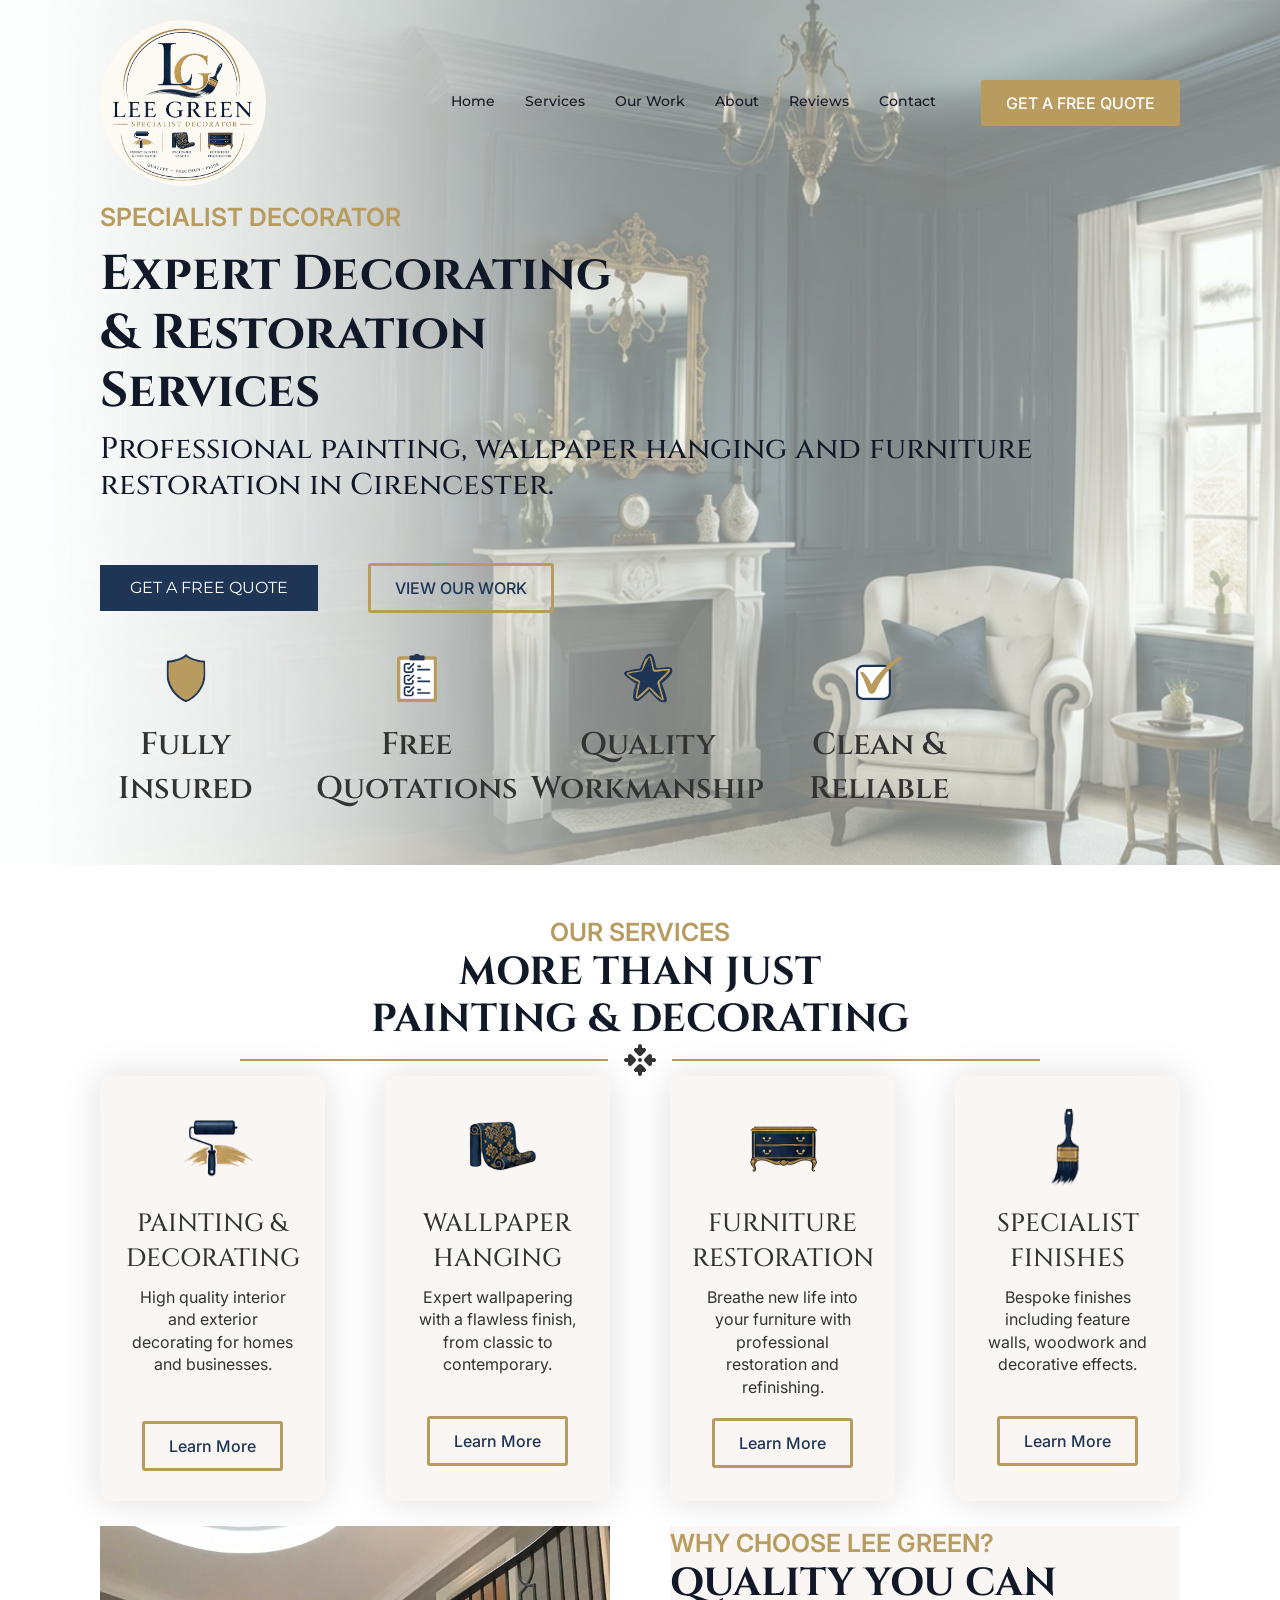
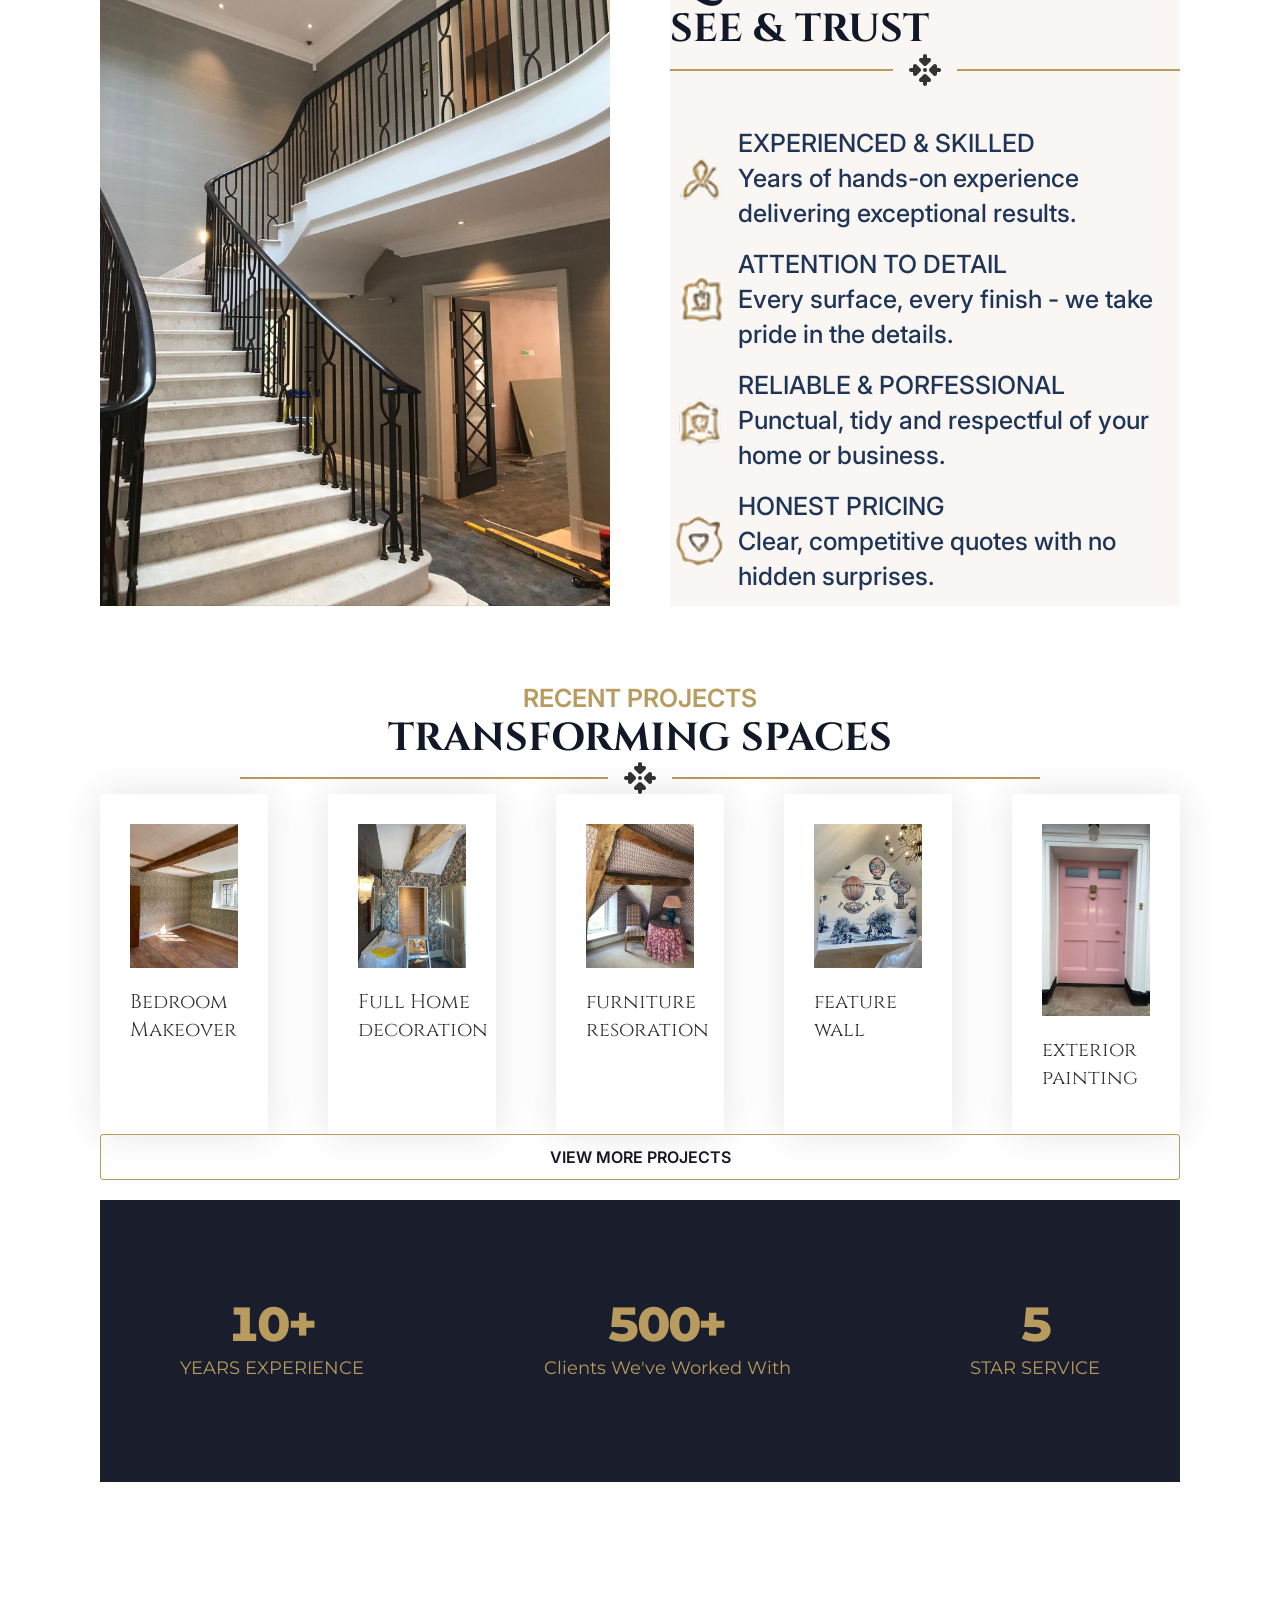
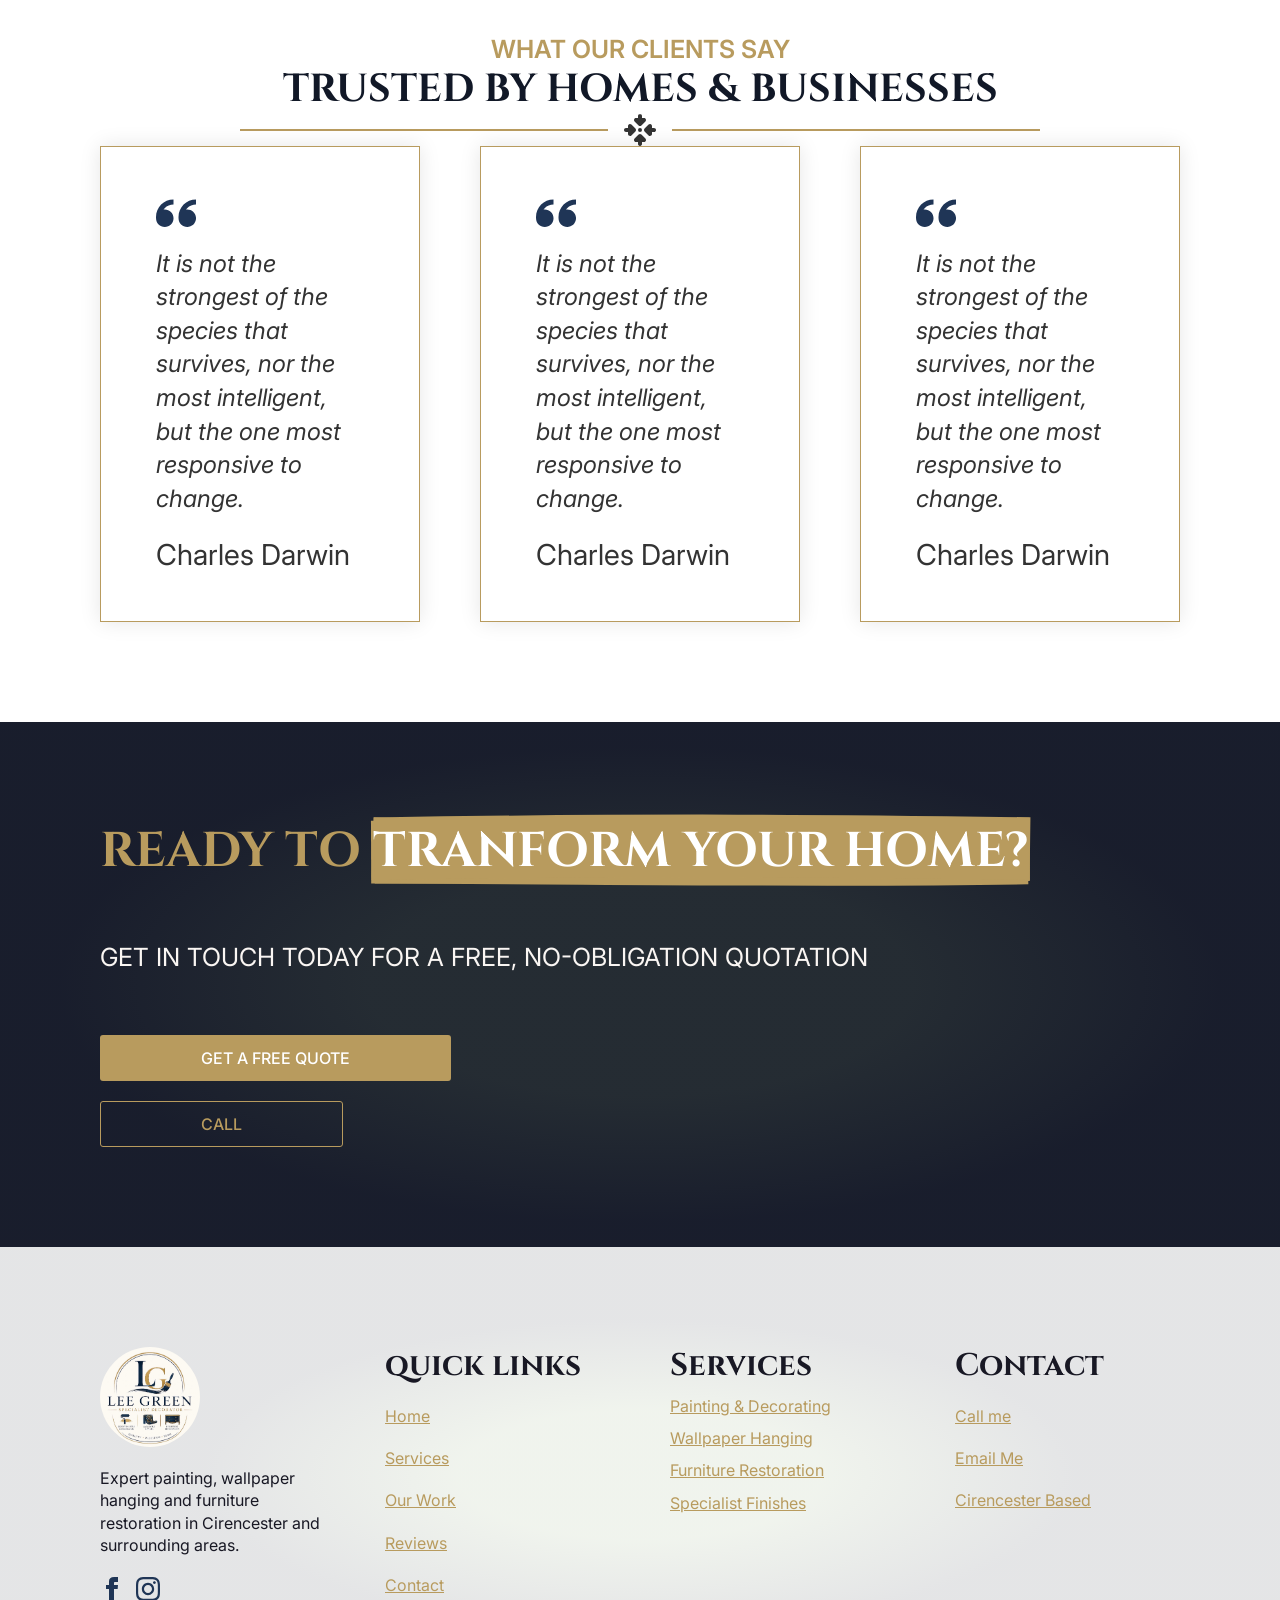
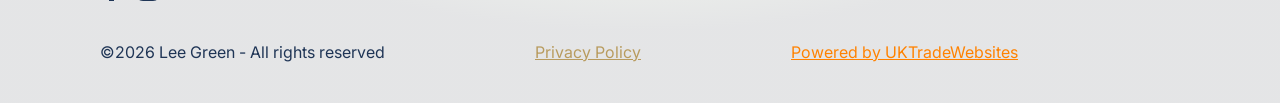
<file: index.html>
<!DOCTYPE html>
<html lang="en-US">

    <head><meta charset="UTF-8">
        
        <meta name="viewport" content="width=device-width, initial-scale=1">
                    <link rel="stylesheet" href="/wp-content/plugins/breakdance/plugin/themeless/normalize.min.css">
                <title>Lee Green</title>
<meta name="robots" content="max-image-preview:large">
<link rel="alternate" title="oEmbed (JSON)" type="application/json+oembed" href="/wp-json/oembed/1.0/embed?url=%2F">
<link rel="alternate" title="oEmbed (XML)" type="text/xml+oembed" href="/wp-json/oembed/1.0/embed?url=%2F&amp;format=xml">
<style id="wp-img-auto-sizes-contain-inline-css">
img:is([sizes=auto i],[sizes^="auto," i]){contain-intrinsic-size:3000px 1500px}
/*# sourceURL=wp-img-auto-sizes-contain-inline-css */
</style>
<style id="wp-emoji-styles-inline-css">

	img.wp-smiley, img.emoji {
		display: inline !important;
		border: none !important;
		box-shadow: none !important;
		height: 1em !important;
		width: 1em !important;
		margin: 0 0.07em !important;
		vertical-align: -0.1em !important;
		background: none !important;
		padding: 0 !important;
	}
/*# sourceURL=wp-emoji-styles-inline-css */
</style>
<style id="wp-block-library-inline-css">
:root{--wp-block-synced-color:#7a00df;--wp-block-synced-color--rgb:122,0,223;--wp-bound-block-color:var(--wp-block-synced-color);--wp-editor-canvas-background:#ddd;--wp-admin-theme-color:#007cba;--wp-admin-theme-color--rgb:0,124,186;--wp-admin-theme-color-darker-10:#006ba1;--wp-admin-theme-color-darker-10--rgb:0,107,160.5;--wp-admin-theme-color-darker-20:#005a87;--wp-admin-theme-color-darker-20--rgb:0,90,135;--wp-admin-border-width-focus:2px}@media (min-resolution:192dpi){:root{--wp-admin-border-width-focus:1.5px}}.wp-element-button{cursor:pointer}:root .has-very-light-gray-background-color{background-color:#eee}:root .has-very-dark-gray-background-color{background-color:#313131}:root .has-very-light-gray-color{color:#eee}:root .has-very-dark-gray-color{color:#313131}:root .has-vivid-green-cyan-to-vivid-cyan-blue-gradient-background{background:linear-gradient(135deg,#00d084,#0693e3)}:root .has-purple-crush-gradient-background{background:linear-gradient(135deg,#34e2e4,#4721fb 50%,#ab1dfe)}:root .has-hazy-dawn-gradient-background{background:linear-gradient(135deg,#faaca8,#dad0ec)}:root .has-subdued-olive-gradient-background{background:linear-gradient(135deg,#fafae1,#67a671)}:root .has-atomic-cream-gradient-background{background:linear-gradient(135deg,#fdd79a,#004a59)}:root .has-nightshade-gradient-background{background:linear-gradient(135deg,#330968,#31cdcf)}:root .has-midnight-gradient-background{background:linear-gradient(135deg,#020381,#2874fc)}:root{--wp--preset--font-size--normal:16px;--wp--preset--font-size--huge:42px}.has-regular-font-size{font-size:1em}.has-larger-font-size{font-size:2.625em}.has-normal-font-size{font-size:var(--wp--preset--font-size--normal)}.has-huge-font-size{font-size:var(--wp--preset--font-size--huge)}:root .has-text-align-center{text-align:center}:root .has-text-align-left{text-align:left}:root .has-text-align-right{text-align:right}.has-fit-text{white-space:nowrap!important}#end-resizable-editor-section{display:none}.aligncenter{clear:both}.items-justified-left{justify-content:flex-start}.items-justified-center{justify-content:center}.items-justified-right{justify-content:flex-end}.items-justified-space-between{justify-content:space-between}.screen-reader-text{word-wrap:normal!important;border:0;clip-path:inset(50%);height:1px;margin:-1px;overflow:hidden;padding:0;position:absolute;width:1px}.screen-reader-text:focus{background-color:#ddd;clip-path:none;color:#444;display:block;font-size:1em;height:auto;left:5px;line-height:normal;padding:15px 23px 14px;text-decoration:none;top:5px;width:auto;z-index:100000}html :where(.has-border-color){border-style:solid}html :where([style*=border-color]){border-style:solid}html :where([style*=border-top-color]){border-top-style:solid}html :where([style*=border-right-color]){border-right-style:solid}html :where([style*=border-bottom-color]){border-bottom-style:solid}html :where([style*=border-left-color]){border-left-style:solid}html :where([style*=border-width]){border-style:solid}html :where([style*=border-top-width]){border-top-style:solid}html :where([style*=border-right-width]){border-right-style:solid}html :where([style*=border-bottom-width]){border-bottom-style:solid}html :where([style*=border-left-width]){border-left-style:solid}html :where(img[class*=wp-image-]){height:auto;max-width:100%}:where(figure){margin:0 0 1em}html :where(.is-position-sticky){--wp-admin--admin-bar--position-offset:var(--wp-admin--admin-bar--height,0px)}@media screen and (max-width:600px){html :where(.is-position-sticky){--wp-admin--admin-bar--position-offset:0px}}
/*# sourceURL=/wp-includes/css/dist/block-library/common.min.css */
</style>
<style id="classic-theme-styles-inline-css">
/*! This file is auto-generated */
.wp-block-button__link{color:#fff;background-color:#32373c;border-radius:9999px;box-shadow:none;text-decoration:none;padding:calc(.667em + 2px) calc(1.333em + 2px);font-size:1.125em}.wp-block-file__button{background:#32373c;color:#fff;text-decoration:none}
/*# sourceURL=/wp-includes/css/classic-themes.min.css */
</style>


<link rel="https://api.w.org/" href="/wp-json/"><link rel="alternate" title="JSON" type="application/json" href="/wp-json/wp/v2/pages/45"><link rel="EditURI" type="application/rsd+xml" title="RSD" href="/xmlrpc.php?rsd">
<meta name="generator" content="WordPress 7.0">
<link rel="canonical" href="/">
<link rel="shortlink" href="/">
        <meta name="ssp-config-path" content="/wp-content/uploads/simply-static/configs/">
        <meta name="ssp-config-version" content="1780285759">
        <meta name="ssp-origin-url" content="/">

					<!-- [HEADER ASSETS] -->
<link rel="stylesheet" href="/wp-content/plugins/breakdance/subplugins/breakdance-elements/dependencies-files/awesome-menu@1/awesome-menu.css?bd_ver=2.7.2">
<link rel="stylesheet" href="/wp-content/plugins/breakdance/subplugins/breakdance-elements/dependencies-files/breakdance-fancy-background@1/fancy-background.css?bd_ver=2.7.2">
<link rel="stylesheet" href="https://fonts.googleapis.com/css2?family=Inter:ital,wght@0,100;0,200;0,300;0,400;0,500;0,600;0,700;0,800;0,900;1,100;1,200;1,300;1,400;1,500;1,600;1,700;1,800;1,900&amp;family=Cinzel:ital,wght@0,100;0,200;0,300;0,400;0,500;0,600;0,700;0,800;0,900;1,100;1,200;1,300;1,400;1,500;1,600;1,700;1,800;1,900&amp;family=Montserrat:ital,wght@0,100;0,200;0,300;0,400;0,500;0,600;0,700;0,800;0,900;1,100;1,200;1,300;1,400;1,500;1,600;1,700;1,800;1,900&amp;family=Exo%202:ital,wght@0,100;0,200;0,300;0,400;0,500;0,600;0,700;0,800;0,900;1,100;1,200;1,300;1,400;1,500;1,600;1,700;1,800;1,900&amp;display=swap">

<link rel="stylesheet" href="/wp-content/uploads/breakdance/css/post-39-defaults.css?v=70abf7d0f73455433861f76a4850825f">

<link rel="stylesheet" href="/wp-content/uploads/breakdance/css/post-45-defaults.css?v=b511cc33dcee983c2de0b0432ea7eeb7">

<link rel="stylesheet" href="/wp-content/uploads/breakdance/css/post-40-defaults.css?v=e56e77c97b2bd6840090967e03ba39c4">

<link rel="stylesheet" href="/wp-content/uploads/breakdance/css/global-settings.css?v=3feb496b3929af516c7cc64b1281369b">

<link rel="stylesheet" href="/wp-content/uploads/breakdance/css/post-39.css?v=cb83282547fa8618457b7fd7f8c2e316">

<link rel="stylesheet" href="/wp-content/uploads/breakdance/css/post-45.css?v=edbe257d0c6b3ee16c0787a03519374b">

<link rel="stylesheet" href="/wp-content/uploads/breakdance/css/post-40.css?v=dc01ffe6c659f9062513496b92823f1c">
<!-- [/EOF HEADER ASSETS] -->
    </head>
    
    <body class="home wp-singular page-template-default page page-id-45 wp-theme-breakdance-zero breakdance">
                    <header class="bde-header-builder-39-100 bde-header-builder bde-header-builder--sticky-scroll-slide bde-header-builder--overlay">

<div class="bde-header-builder__container"><div class="bde-image-39-102 bde-image">
<figure class="breakdance-image breakdance-image--63">
	<div class="breakdance-image-container">
		<div class="breakdance-image-clip"><a class="breakdance-image-link breakdance-image-link--url" href="/home/" target="_self" rel="noopener" data-sub-html="" data-lg-size="-"><img class="breakdance-image-object" src="/wp-content/uploads/2026/05/710746266_122100116205341297_5435319300798935539_n.jpg" width="1154" height="1153" srcset="/wp-content/uploads/2026/05/710746266_122100116205341297_5435319300798935539_n.jpg 1154w, /wp-content/uploads/2026/05/710746266_122100116205341297_5435319300798935539_n-300x300.jpg 300w, /wp-content/uploads/2026/05/710746266_122100116205341297_5435319300798935539_n-1024x1024.jpg 1024w, /wp-content/uploads/2026/05/710746266_122100116205341297_5435319300798935539_n-150x150.jpg 150w, /wp-content/uploads/2026/05/710746266_122100116205341297_5435319300798935539_n-768x767.jpg 768w" sizes="(max-width: 1154px) 100vw, 1154px"></a></div>
	</div></figure>

</div><div class="bde-menu-39-103 bde-menu">


      
        
    <nav class="breakdance-menu breakdance-menu--collapse  breakdance-menu--active-styles breakdance-menu--active-background  ">
    <button class="breakdance-menu-toggle breakdance-menu-toggle--squeeze" type="button" aria-label="Open Menu" aria-expanded="false" aria-controls="menu-103">
                  <span class="breakdance-menu-toggle-icon">
            <span class="breakdance-menu-toggle-lines"></span>
          </span>
            </button>
    
  <ul class="breakdance-menu-list" id="menu-103">
              
      <li class="breakdance-menu-topbar">
              <span class="breakdance-menu-topbar-logo">
                                </span>
      
              <button class="breakdance-menu-close-button" type="button">Close</button>
          </li>
  
    <li class="breakdance-menu-item-39-104 breakdance-menu-item">
        
            
            

    
    
    
    
    
    <a class="breakdance-link breakdance-menu-link" href="/home/" target="_self" data-type="url">
  Home
    </a>

</li><li class="breakdance-menu-item-39-113 breakdance-menu-item">
        
            
            

    
    
    
    
    
    <a class="breakdance-link breakdance-menu-link" href="/services/" target="_self" data-type="url">
  Services
    </a>

</li><li class="breakdance-menu-item-39-114 breakdance-menu-item">
        
            
            

    
    
    
    
    
    <a class="breakdance-link breakdance-menu-link" href="/blog/" target="_self" data-type="url">
  Our work
    </a>

</li><li class="breakdance-menu-item-39-112 breakdance-menu-item">
        
            
            

    
    
    
    
    
    <a class="breakdance-link breakdance-menu-link" href="/about/" target="_self" data-type="url">
  About
    </a>

</li><li class="breakdance-menu-item-39-115 breakdance-menu-item">
        
            
            

    
    
    
    
    
    <a class="breakdance-link breakdance-menu-link" href="/contact/" target="_self" data-type="url">
  Reviews
    </a>

</li><li class="breakdance-menu-item-39-121 breakdance-menu-item">
        
            
            

    
    
    
    
    
    <a class="breakdance-link breakdance-menu-link" href="/contact/" target="_self" data-type="url">
  Contact
    </a>

</li><li class="bde-button-39-116 bde-button breakdance-menu-item">
        
    
    
    
    
            
                    
            
            

    
    
    
    
    
    <a class="breakdance-link button-atom button-atom--custom bde-button__button" href="/contact/" target="_self" data-type="url">

    
        <span class="button-atom__text">GET A FREE QUOTE</span>

        
        
                </a>

    


</li>
  </ul>
  </nav>


</div></div>


</header><section class="bde-section-45-100 bde-section">
              
  
  
	

  <div class="section-background-overlay"></div>


<div class="section-container"><div class="bde-text-45-210 bde-text">
SPECIALIST DECORATOR
</div><h1 class="bde-heading-45-208 bde-heading">
Expert Decorating<br>&amp; Restoration <br>Services
</h1><h2 class="bde-heading-45-209 bde-heading">
Professional painting, wallpaper hanging and furniture <br>restoration in Cirencester.
</h2><div class="bde-div-45-213 bde-div">
  
  
	



<div class="bde-button-45-211 bde-button">
        
    
    
    
    
            
            <button type="button" class="button-atom button-atom--primary bde-button__button">
    
        <span class="button-atom__text">GET A FREE QUOTE</span>

        
        
            </button>
    


</div><div class="bde-button-45-212 bde-button">
        
    
    
    
    
            
            <button type="button" class="button-atom button-atom--secondary bde-button__button">
    
        <span class="button-atom__text">VIEW OUR WORK</span>

        
        
            </button>
    


</div>
</div><div class="bde-div-45-217 bde-div">
  
  
	



<div class="bde-grid-45-240 bde-grid">
  
  
	



<div class="bde-icon-box-45-241 bde-icon-box">

    
            <div class="ee-iconbox-icon breakdance-icon-atom">
    
                    <svg xmlns="http://www.w3.org/2000/svg" xmlns:xlink="http://www.w3.org/1999/xlink" width="60" zoomandpan="magnify" viewbox="0 0 45 44.999999" height="60" preserveaspectratio="xMidYMid meet" version="1.0"><defs><clippath id="88d94e2f3e"><path d="M 5 0.832031 L 40 0.832031 L 40 44.332031 L 5 44.332031 Z M 5 0.832031 " clip-rule="nonzero"></path></clippath></defs><g clip-path="url(#88d94e2f3e)"><path fill="#1f3556" d="M 39.675781 7.082031 C 39.675781 7.082031 26.734375 6.066406 22.515625 0.832031 C 18.292969 6.066406 5.355469 7.082031 5.355469 7.082031 C 5.355469 7.082031 4.550781 20.429688 5.617188 24.65625 C 9.4375 39.929688 22.515625 44.15625 22.515625 44.15625 C 22.515625 44.15625 35.601562 39.917969 39.414062 24.65625 C 40.480469 20.429688 39.675781 7.082031 39.675781 7.082031 Z M 39.675781 7.082031 " fill-opacity="1" fill-rule="nonzero"></path></g><path fill="#b89b5e" d="M 37.734375 24.242188 C 34.597656 36.800781 24.941406 41.347656 22.523438 42.3125 C 20.097656 41.347656 10.453125 36.800781 7.3125 24.242188 C 6.59375 21.355469 6.8125 13.042969 7.027344 8.660156 C 10.347656 8.242188 18.21875 6.917969 22.523438 3.292969 C 26.832031 6.917969 34.710938 8.242188 38.019531 8.660156 C 38.226562 13.042969 38.453125 21.355469 37.734375 24.242188 Z M 37.734375 24.242188 " fill-opacity="1" fill-rule="nonzero"></path><path fill="#b89b5e" d="M 37.734375 24.242188 C 34.597656 36.800781 24.941406 41.347656 22.523438 42.3125 L 22.523438 3.292969 C 26.832031 6.917969 34.710938 8.242188 38.019531 8.660156 C 38.226562 13.042969 38.453125 21.355469 37.734375 24.242188 Z M 37.734375 24.242188 " fill-opacity="1" fill-rule="nonzero"></path></svg>
        
        
        
            </div>
    

<div class="ee-iconbox-content">
      <p class="ee-iconbox-title bde-h3">Fully Insured</p>
      </div>

</div><div class="bde-icon-box-45-245 bde-icon-box">

    
            <div class="ee-iconbox-icon breakdance-icon-atom">
    
                    <svg xmlns="http://www.w3.org/2000/svg" xmlns:xlink="http://www.w3.org/1999/xlink" width="60" zoomandpan="magnify" viewbox="0 0 45 44.999999" height="60" preserveaspectratio="xMidYMid meet" version="1.0"><defs><clippath id="4341ef0f63"><path d="M 4.5 2 L 40.5 2 L 40.5 44.226562 L 4.5 44.226562 Z M 4.5 2 " clip-rule="nonzero"></path></clippath><clippath id="2d44be4703"><path d="M 15 0.726562 L 30 0.726562 L 30 7 L 15 7 Z M 15 0.726562 " clip-rule="nonzero"></path></clippath></defs><g clip-path="url(#4341ef0f63)"><path fill="#b89b5e" d="M 38.304688 2.976562 C 39.550781 2.976562 40.554688 3.984375 40.554688 5.230469 L 40.554688 42.011719 C 40.554688 43.257812 39.550781 44.261719 38.304688 44.261719 L 6.777344 44.261719 C 5.53125 44.261719 4.527344 43.257812 4.527344 42.011719 L 4.527344 5.230469 C 4.527344 3.984375 5.53125 2.976562 6.777344 2.976562 L 38.304688 2.976562 " fill-opacity="1" fill-rule="nonzero"></path></g><path fill="#ffffff" d="M 36.800781 5.980469 C 37.214844 5.980469 37.554688 6.316406 37.554688 6.730469 L 37.554688 40.507812 C 37.554688 40.921875 37.214844 41.257812 36.800781 41.257812 L 8.28125 41.257812 C 7.867188 41.257812 7.527344 40.921875 7.527344 40.507812 L 7.527344 6.730469 C 7.527344 6.316406 7.867188 5.980469 8.28125 5.980469 L 36.800781 5.980469 " fill-opacity="1" fill-rule="nonzero"></path><g clip-path="url(#2d44be4703)"><path fill="#1f3556" d="M 29.296875 2.976562 L 29.296875 5.980469 C 29.296875 6.394531 28.960938 6.730469 28.546875 6.730469 L 16.535156 6.730469 C 16.121094 6.730469 15.785156 6.394531 15.785156 5.980469 L 15.785156 2.976562 C 15.785156 2.566406 16.121094 2.226562 16.535156 2.226562 L 19.191406 2.226562 C 19.636719 2.226562 20.039062 2.015625 20.34375 1.683594 C 20.890625 1.09375 21.671875 0.726562 22.542969 0.726562 C 23.410156 0.726562 24.191406 1.09375 24.738281 1.683594 C 25.042969 2.015625 25.445312 2.226562 25.890625 2.226562 L 28.546875 2.226562 C 28.960938 2.226562 29.296875 2.566406 29.296875 2.976562 " fill-opacity="1" fill-rule="nonzero"></path></g><path fill="#1f3556" d="M 15.035156 14.988281 C 14.839844 14.988281 14.652344 14.914062 14.503906 14.769531 L 13.753906 14.019531 C 13.460938 13.722656 13.460938 13.25 13.753906 12.957031 C 14.046875 12.664062 14.523438 12.664062 14.816406 12.957031 L 15.035156 13.175781 L 19.007812 9.203125 C 19.300781 8.910156 19.777344 8.910156 20.070312 9.203125 C 20.363281 9.496094 20.363281 9.972656 20.070312 10.265625 L 15.566406 14.769531 C 15.417969 14.914062 15.226562 14.988281 15.035156 14.988281 " fill-opacity="1" fill-rule="nonzero"></path><path fill="#1f3556" d="M 17.285156 17.992188 L 12.78125 17.992188 C 11.539062 17.992188 10.53125 16.980469 10.53125 15.738281 L 10.53125 11.234375 C 10.53125 9.992188 11.539062 8.984375 12.78125 8.984375 L 15.785156 8.984375 C 16.199219 8.984375 16.535156 9.320312 16.535156 9.734375 C 16.535156 10.148438 16.199219 10.484375 15.785156 10.484375 L 12.78125 10.484375 C 12.371094 10.484375 12.03125 10.820312 12.03125 11.234375 L 12.03125 15.738281 C 12.03125 16.152344 12.371094 16.488281 12.78125 16.488281 L 17.285156 16.488281 C 17.699219 16.488281 18.039062 16.152344 18.039062 15.738281 L 18.039062 14.238281 C 18.039062 13.824219 18.375 13.488281 18.789062 13.488281 C 19.203125 13.488281 19.539062 13.824219 19.539062 14.238281 L 19.539062 15.738281 C 19.539062 16.980469 18.53125 17.992188 17.285156 17.992188 " fill-opacity="1" fill-rule="nonzero"></path><path fill="#1f3556" d="M 15.035156 25.496094 C 14.839844 25.496094 14.652344 25.421875 14.503906 25.277344 L 13.753906 24.527344 C 13.460938 24.234375 13.460938 23.757812 13.753906 23.464844 C 14.046875 23.171875 14.523438 23.171875 14.816406 23.464844 L 15.035156 23.683594 L 19.007812 19.710938 C 19.300781 19.417969 19.777344 19.417969 20.070312 19.710938 C 20.363281 20.003906 20.363281 20.480469 20.070312 20.773438 L 15.566406 25.277344 C 15.417969 25.421875 15.226562 25.496094 15.035156 25.496094 " fill-opacity="1" fill-rule="nonzero"></path><path fill="#1f3556" d="M 17.285156 28.5 L 12.78125 28.5 C 11.539062 28.5 10.53125 27.492188 10.53125 26.246094 L 10.53125 21.742188 C 10.53125 20.5 11.539062 19.492188 12.78125 19.492188 L 15.785156 19.492188 C 16.199219 19.492188 16.535156 19.828125 16.535156 20.242188 C 16.535156 20.65625 16.199219 20.992188 15.785156 20.992188 L 12.78125 20.992188 C 12.371094 20.992188 12.03125 21.332031 12.03125 21.742188 L 12.03125 26.246094 C 12.03125 26.660156 12.371094 26.996094 12.78125 26.996094 L 17.285156 26.996094 C 17.699219 26.996094 18.039062 26.660156 18.039062 26.246094 L 18.039062 24.746094 C 18.039062 24.332031 18.375 23.996094 18.789062 23.996094 C 19.203125 23.996094 19.539062 24.332031 19.539062 24.746094 L 19.539062 26.246094 C 19.539062 27.492188 18.53125 28.5 17.285156 28.5 " fill-opacity="1" fill-rule="nonzero"></path><path fill="#1f3556" d="M 15.035156 36.003906 C 14.839844 36.003906 14.652344 35.933594 14.503906 35.785156 L 13.753906 35.035156 C 13.460938 34.742188 13.460938 34.265625 13.753906 33.972656 C 14.046875 33.679688 14.523438 33.679688 14.816406 33.972656 L 15.035156 34.191406 L 19.007812 30.21875 C 19.300781 29.925781 19.777344 29.925781 20.070312 30.21875 C 20.363281 30.511719 20.363281 30.988281 20.070312 31.28125 L 15.566406 35.785156 C 15.417969 35.933594 15.226562 36.003906 15.035156 36.003906 " fill-opacity="1" fill-rule="nonzero"></path><path fill="#1f3556" d="M 17.285156 39.007812 L 12.78125 39.007812 C 11.539062 39.007812 10.53125 38 10.53125 36.753906 L 10.53125 32.253906 C 10.53125 31.007812 11.539062 30 12.78125 30 L 15.785156 30 C 16.199219 30 16.535156 30.335938 16.535156 30.75 C 16.535156 31.164062 16.199219 31.5 15.785156 31.5 L 12.78125 31.5 C 12.371094 31.5 12.03125 31.839844 12.03125 32.253906 L 12.03125 36.753906 C 12.03125 37.167969 12.371094 37.507812 12.78125 37.507812 L 17.285156 37.507812 C 17.699219 37.507812 18.039062 37.167969 18.039062 36.753906 L 18.039062 35.253906 C 18.039062 34.839844 18.375 34.503906 18.789062 34.503906 C 19.203125 34.503906 19.539062 34.839844 19.539062 35.253906 L 19.539062 36.753906 C 19.539062 38 18.53125 39.007812 17.285156 39.007812 " fill-opacity="1" fill-rule="nonzero"></path><path fill="#1f3556" d="M 25.542969 12.738281 L 23.292969 12.738281 C 22.878906 12.738281 22.542969 12.398438 22.542969 11.984375 C 22.542969 11.574219 22.878906 11.234375 23.292969 11.234375 L 25.542969 11.234375 C 25.957031 11.234375 26.292969 11.574219 26.292969 11.984375 C 26.292969 12.398438 25.957031 12.738281 25.542969 12.738281 " fill-opacity="1" fill-rule="nonzero"></path><path fill="#1f3556" d="M 33.800781 15.738281 L 23.292969 15.738281 C 22.878906 15.738281 22.542969 15.402344 22.542969 14.988281 C 22.542969 14.574219 22.878906 14.238281 23.292969 14.238281 L 33.800781 14.238281 C 34.214844 14.238281 34.550781 14.574219 34.550781 14.988281 C 34.550781 15.402344 34.214844 15.738281 33.800781 15.738281 " fill-opacity="1" fill-rule="nonzero"></path><path fill="#1f3556" d="M 25.542969 23.246094 L 23.292969 23.246094 C 22.878906 23.246094 22.542969 22.90625 22.542969 22.496094 C 22.542969 22.082031 22.878906 21.742188 23.292969 21.742188 L 25.542969 21.742188 C 25.957031 21.742188 26.292969 22.082031 26.292969 22.496094 C 26.292969 22.90625 25.957031 23.246094 25.542969 23.246094 " fill-opacity="1" fill-rule="nonzero"></path><path fill="#1f3556" d="M 33.800781 26.246094 L 23.292969 26.246094 C 22.878906 26.246094 22.542969 25.910156 22.542969 25.496094 C 22.542969 25.082031 22.878906 24.746094 23.292969 24.746094 L 33.800781 24.746094 C 34.214844 24.746094 34.550781 25.082031 34.550781 25.496094 C 34.550781 25.910156 34.214844 26.246094 33.800781 26.246094 " fill-opacity="1" fill-rule="nonzero"></path><path fill="#1f3556" d="M 25.542969 33.753906 L 23.292969 33.753906 C 22.878906 33.753906 22.542969 33.417969 22.542969 33.003906 C 22.542969 32.589844 22.878906 32.253906 23.292969 32.253906 L 25.542969 32.253906 C 25.957031 32.253906 26.292969 32.589844 26.292969 33.003906 C 26.292969 33.417969 25.957031 33.753906 25.542969 33.753906 " fill-opacity="1" fill-rule="nonzero"></path><path fill="#1f3556" d="M 33.800781 36.753906 L 23.292969 36.753906 C 22.878906 36.753906 22.542969 36.417969 22.542969 36.003906 C 22.542969 35.589844 22.878906 35.253906 23.292969 35.253906 L 33.800781 35.253906 C 34.214844 35.253906 34.550781 35.589844 34.550781 36.003906 C 34.550781 36.417969 34.214844 36.753906 33.800781 36.753906 " fill-opacity="1" fill-rule="nonzero"></path><path fill="#1f3556" d="M 23.058594 4.480469 L 21.789062 4.480469 C 21.378906 4.480469 21.039062 4.140625 21.039062 3.730469 C 21.039062 3.316406 21.378906 2.976562 21.789062 2.976562 C 21.789062 2.976562 23.175781 2.976562 23.28125 2.976562 C 23.695312 2.988281 24.042969 3.308594 24.042969 3.730469 C 24.042969 4.226562 23.710938 4.480469 23.058594 4.480469 " fill-opacity="1" fill-rule="nonzero"></path></svg>
        
        
        
            </div>
    

<div class="ee-iconbox-content">
      <p class="ee-iconbox-title bde-h3">Free Quotations</p>
      </div>

</div><div class="bde-icon-box-45-246 bde-icon-box">

    
            <div class="ee-iconbox-icon breakdance-icon-atom">
    
                    <svg xmlns="http://www.w3.org/2000/svg" xmlns:xlink="http://www.w3.org/1999/xlink" width="60" zoomandpan="magnify" viewbox="0 0 45 44.999999" height="60" preserveaspectratio="xMidYMid meet" version="1.0"><defs><clippath id="1d730e1bdf"><path d="M 0.332031 0.496094 L 44.582031 0.496094 L 44.582031 44.746094 L 0.332031 44.746094 Z M 0.332031 0.496094 " clip-rule="nonzero"></path></clippath></defs><g clip-path="url(#1d730e1bdf)"><path fill="#1f3556" d="M 44.515625 15.632812 C 44.417969 15.054688 44.574219 14.695312 44.144531 14.191406 C 43.941406 13.972656 43.890625 13.65625 43.660156 13.480469 C 43.441406 13.347656 43.257812 13.179688 43.019531 13.085938 C 42.703125 12.925781 42.371094 12.898438 42.035156 12.8125 C 41.78125 12.722656 41.523438 12.707031 41.261719 12.722656 C 41.066406 12.636719 40.867188 12.6875 40.664062 12.699219 C 40.234375 12.707031 39.800781 12.664062 39.371094 12.75 C 38.589844 12.777344 37.789062 12.777344 37.023438 13.003906 C 36.621094 13.164062 36.207031 12.933594 35.808594 13.128906 C 35.574219 13.277344 35.28125 13.109375 35.035156 13.214844 C 34.835938 13.3125 34.613281 13.3125 34.402344 13.332031 C 34.261719 13.347656 34.121094 13.375 33.980469 13.3125 C 33.921875 13.285156 33.851562 13.296875 33.78125 13.3125 C 33.507812 13.4375 33.214844 13.445312 32.925781 13.425781 C 32.792969 13.410156 32.707031 13.515625 32.582031 13.523438 C 32.382812 13.523438 32.171875 13.628906 31.976562 13.496094 C 31.960938 13.480469 31.914062 13.480469 31.890625 13.496094 C 31.765625 13.558594 31.644531 13.515625 31.511719 13.496094 C 31.1875 13.425781 30.421875 13.796875 30.199219 13.480469 C 29.917969 13.085938 30.09375 12.539062 29.734375 12.1875 C 29.683594 12.136719 29.636719 12.054688 29.65625 11.984375 C 29.707031 11.703125 29.53125 11.449219 29.558594 11.167969 C 29.558594 11.117188 29.542969 11.0625 29.507812 11.027344 C 29.417969 10.9375 29.410156 10.84375 29.445312 10.738281 C 29.453125 10.703125 29.460938 10.65625 29.445312 10.621094 C 29.347656 10.394531 29.320312 10.148438 29.25 9.917969 C 29.199219 9.761719 29.136719 9.59375 29.144531 9.445312 C 29.164062 9.09375 28.996094 8.785156 28.933594 8.460938 C 28.910156 8.320312 28.910156 8.179688 28.882812 8.046875 C 28.847656 7.871094 28.6875 7.738281 28.722656 7.546875 C 28.511719 7.273438 28.539062 6.921875 28.417969 6.605469 C 28.328125 6.28125 28.171875 5.980469 28.152344 5.636719 C 28.136719 5.53125 28.136719 5.425781 28.03125 5.367188 C 27.96875 5.332031 27.984375 5.261719 27.996094 5.199219 C 28.011719 5.066406 28.03125 4.933594 27.933594 4.8125 C 27.914062 4.785156 27.914062 4.742188 27.914062 4.707031 C 27.914062 4.609375 27.914062 4.519531 27.835938 4.460938 C 27.808594 4.441406 27.792969 4.40625 27.800781 4.378906 C 27.84375 4.222656 27.75 4.109375 27.679688 3.984375 C 27.574219 3.851562 27.644531 3.6875 27.554688 3.5625 C 27.386719 3.371094 27.378906 3.089844 27.183594 2.914062 C 27.175781 2.621094 26.886719 2.675781 26.753906 2.5 C 26.753906 2.386719 26.78125 2.234375 26.726562 2.136719 C 26.621094 1.960938 26.527344 1.769531 26.316406 1.691406 C 26.191406 1.644531 26.105469 1.566406 26.113281 1.425781 C 25.929688 0.882812 25.003906 0.496094 24.460938 0.496094 C 23.949219 0.546875 23.441406 0.554688 22.964844 0.777344 C 22.726562 0.890625 22.507812 1.03125 22.28125 1.144531 C 21.664062 1.46875 21.277344 2.058594 20.820312 2.550781 C 20.53125 2.808594 20.46875 3.183594 20.214844 3.457031 C 19.921875 3.738281 19.828125 4.152344 19.589844 4.46875 C 19.324219 4.679688 19.300781 5.023438 19.140625 5.285156 C 19.210938 5.4375 19.089844 5.496094 19.007812 5.585938 C 18.796875 5.882812 18.613281 6.210938 18.550781 6.578125 C 18.289062 6.984375 18.015625 7.378906 17.839844 7.835938 C 17.804688 7.933594 17.839844 8.046875 17.785156 8.117188 C 17.628906 8.335938 17.53125 8.59375 17.398438 8.828125 C 17.277344 9.058594 17.128906 9.277344 17.082031 9.550781 C 17.082031 9.601562 17.058594 9.648438 17.011719 9.691406 C 16.863281 9.847656 16.820312 10.042969 16.820312 10.246094 C 16.820312 10.316406 16.820312 10.386719 16.777344 10.4375 C 16.566406 10.632812 16.511719 10.902344 16.414062 11.152344 C 16.355469 11.308594 16.230469 11.449219 16.222656 11.625 C 16.222656 11.890625 15.878906 11.976562 15.96875 12.257812 C 15.984375 12.347656 15.96875 12.425781 15.898438 12.488281 C 15.78125 12.609375 15.710938 12.757812 15.632812 12.898438 C 15.535156 13.074219 15.519531 13.296875 15.429688 13.488281 C 15.492188 13.691406 15.34375 13.945312 15.121094 13.9375 C 14.691406 13.867188 14.375 14.316406 13.9375 14.167969 C 13.820312 14.113281 13.707031 14.246094 13.585938 14.21875 C 13.339844 14.183594 13.171875 14.367188 12.933594 14.457031 C 12.609375 14.148438 12.257812 14.625 11.878906 14.472656 C 11.808594 14.457031 11.738281 14.535156 11.660156 14.519531 C 11.429688 14.457031 11.210938 14.554688 11 14.605469 C 10.851562 14.640625 10.710938 14.738281 10.550781 14.667969 C 10.523438 14.660156 10.472656 14.667969 10.445312 14.675781 C 10.269531 14.753906 10.058594 14.660156 9.882812 14.765625 C 9.679688 14.695312 9.496094 14.816406 9.292969 14.816406 C 9.039062 14.816406 8.765625 14.824219 8.527344 14.964844 C 8.503906 14.984375 8.46875 14.976562 8.441406 14.976562 C 8.230469 14.941406 8.054688 15.089844 7.851562 15.089844 C 7.738281 15.054688 7.640625 15.089844 7.5625 15.160156 C 7.28125 15.351562 6.894531 15.195312 6.59375 15.386719 C 6.523438 15.421875 6.453125 15.441406 6.375 15.433594 C 6.085938 15.398438 5.847656 15.589844 5.582031 15.652344 C 5.109375 15.695312 4.667969 15.898438 4.203125 15.933594 C 4.046875 15.933594 3.914062 15.984375 3.808594 16.109375 C 3.703125 16.230469 3.570312 16.242188 3.4375 16.171875 C 3.332031 16.109375 3.226562 16.117188 3.148438 16.1875 C 2.867188 16.433594 2.472656 16.382812 2.179688 16.582031 C 1.109375 17.550781 0.34375 18.289062 1.523438 19.617188 C 1.804688 19.960938 2.109375 20.285156 2.425781 20.609375 C 2.542969 20.726562 2.71875 20.761719 2.804688 20.890625 C 3.023438 21.148438 3.289062 21.359375 3.542969 21.570312 C 3.648438 21.648438 3.667969 21.789062 3.761719 21.875 C 4.082031 22.21875 4.449219 22.484375 4.84375 22.730469 C 5.066406 22.921875 5.285156 23.117188 5.53125 23.285156 C 5.933594 23.589844 6.382812 23.847656 6.769531 24.179688 C 7.097656 24.480469 7.535156 24.59375 7.835938 24.910156 C 8.054688 25.148438 8.34375 25.289062 8.609375 25.472656 C 8.890625 25.621094 9.074219 25.929688 9.398438 26.027344 C 9.476562 26.089844 9.503906 26.175781 9.609375 26.21875 C 10.058594 26.441406 10.375 26.84375 10.796875 27.109375 C 11.105469 27.25 11.316406 27.503906 11.5625 27.722656 C 11.738281 27.898438 11.554688 28.179688 11.5 28.382812 C 11.246094 28.859375 11.15625 29.394531 10.945312 29.878906 C 10.839844 30.0625 10.78125 30.265625 10.753906 30.476562 C 10.726562 30.652344 10.675781 30.816406 10.59375 30.96875 C 10.429688 31.273438 10.375 31.617188 10.289062 31.953125 C 10.21875 32.234375 10.199219 32.53125 10.066406 32.796875 C 10.023438 32.902344 9.996094 33.007812 9.988281 33.121094 C 9.917969 33.851562 9.679688 34.546875 9.59375 35.265625 C 9.546875 35.679688 9.425781 36.09375 9.390625 36.507812 C 9.214844 36.953125 9.3125 37.457031 9.160156 37.894531 C 9.101562 38 9.082031 38.125 9.101562 38.246094 C 9.136719 38.652344 9.074219 39.054688 9.082031 39.460938 C 9.089844 39.839844 9.019531 40.226562 9.207031 40.585938 C 9.230469 41.007812 9.398438 41.386719 9.582031 41.753906 C 9.601562 41.789062 9.628906 41.824219 9.652344 41.84375 C 10.023438 42.035156 9.875 42.644531 10.347656 42.714844 C 10.402344 42.714844 10.429688 42.757812 10.453125 42.792969 C 10.585938 42.996094 10.789062 43.082031 11.015625 43.125 C 11.078125 43.144531 11.148438 43.195312 11.210938 43.152344 C 11.351562 43.066406 11.449219 43.152344 11.554688 43.222656 C 11.597656 43.257812 11.632812 43.285156 11.695312 43.285156 C 11.859375 43.285156 12.035156 43.328125 12.203125 43.277344 C 12.246094 43.257812 12.292969 43.25 12.335938 43.277344 C 12.449219 43.347656 12.554688 43.3125 12.679688 43.257812 C 12.785156 43.207031 12.90625 43.320312 13.023438 43.230469 C 13.082031 43.1875 13.136719 43.160156 13.207031 43.195312 C 13.644531 43.222656 13.910156 42.757812 14.296875 42.660156 C 14.5 42.609375 14.691406 42.511719 14.832031 42.34375 C 14.902344 42.257812 14.980469 42.160156 15.085938 42.125 C 15.484375 41.949219 15.683594 41.535156 16.074219 41.351562 C 16.195312 41.296875 16.308594 41.21875 16.40625 41.121094 C 16.730469 40.796875 17.066406 40.488281 17.453125 40.234375 C 17.996094 39.855469 18.429688 39.355469 18.949219 38.941406 C 19.195312 38.773438 19.394531 38.539062 19.617188 38.335938 C 20.589844 37.386719 21.636719 36.515625 22.640625 35.601562 C 23.097656 35.25 23.554688 34.890625 23.941406 34.457031 C 24.003906 34.386719 24.089844 34.457031 24.109375 34.527344 C 24.1875 34.722656 24.328125 34.871094 24.476562 35.011719 C 24.945312 35.335938 25.109375 35.925781 25.613281 36.234375 C 25.664062 36.269531 25.726562 36.296875 25.726562 36.367188 C 25.726562 36.542969 25.847656 36.671875 25.972656 36.753906 C 26.21875 36.902344 26.316406 37.164062 26.480469 37.367188 C 26.648438 37.578125 26.816406 37.773438 27.027344 37.929688 C 27.089844 37.976562 27.160156 38.011719 27.183594 38.089844 C 27.246094 38.300781 27.429688 38.433594 27.5625 38.582031 C 27.925781 38.949219 28.207031 39.398438 28.617188 39.722656 C 28.722656 39.863281 28.820312 39.996094 28.96875 40.101562 C 29.015625 40.136719 29.066406 40.171875 29.09375 40.234375 C 29.179688 40.464844 29.472656 40.453125 29.585938 40.675781 C 29.734375 40.851562 29.867188 41.042969 30.085938 41.15625 C 30.128906 41.183594 30.183594 41.210938 30.210938 41.253906 C 30.375 41.519531 30.683594 41.589844 30.914062 41.773438 C 31.117188 42.011719 31.335938 42.222656 31.582031 42.40625 C 31.863281 42.625 32.089844 42.925781 32.46875 42.996094 C 32.539062 43.003906 32.609375 43.039062 32.636719 43.125 C 32.679688 43.277344 32.792969 43.328125 32.933594 43.375 C 33.367188 43.445312 33.683594 43.742188 34.097656 43.839844 C 34.34375 43.910156 34.554688 44.078125 34.808594 44.101562 C 34.921875 44.121094 35.019531 44.164062 35.125 44.199219 C 35.316406 44.269531 35.511719 44.367188 35.730469 44.367188 C 36.046875 44.367188 36.363281 44.410156 36.671875 44.347656 C 36.785156 44.332031 36.890625 44.347656 37.007812 44.382812 C 37.15625 44.4375 37.3125 44.5 37.464844 44.472656 C 38.28125 44.402344 38.695312 43.832031 39.25 43.3125 C 39.414062 43.171875 39.519531 43.011719 39.503906 42.773438 C 39.496094 42.582031 39.539062 42.386719 39.449219 42.203125 C 39.476562 41.84375 39.574219 41.449219 39.40625 41.097656 C 39.363281 41 39.300781 40.902344 39.308594 40.796875 C 39.363281 40.480469 39.25 40.214844 39.097656 39.945312 C 38.992188 39.523438 38.976562 39.082031 38.800781 38.6875 C 38.71875 38.457031 38.738281 38.203125 38.613281 37.976562 C 38.554688 37.851562 38.464844 37.703125 38.484375 37.578125 C 38.519531 37.367188 38.4375 37.199219 38.394531 37.015625 C 38.261719 36.515625 38.027344 36.050781 37.902344 35.546875 C 37.859375 35.347656 37.746094 35.160156 37.664062 34.960938 C 37.515625 34.476562 37.402344 33.992188 37.191406 33.527344 C 36.8125 32.613281 36.566406 31.644531 36.195312 30.730469 C 36.082031 30.421875 35.96875 30.132812 35.898438 29.808594 C 35.855469 29.613281 35.808594 29.410156 35.679688 29.246094 C 35.625 29.175781 35.574219 29.105469 35.546875 29.007812 C 35.414062 28.550781 35.195312 28.117188 35.054688 27.660156 C 34.992188 27.46875 34.957031 27.320312 35.097656 27.152344 C 35.210938 26.984375 35.449219 27.039062 35.539062 26.84375 C 35.703125 26.667969 35.949219 26.5625 36.109375 26.378906 C 36.25 26.160156 36.585938 26.167969 36.628906 25.894531 C 36.636719 25.84375 36.664062 25.816406 36.699219 25.789062 C 37.234375 25.417969 37.734375 24.980469 38.226562 24.539062 C 38.386719 24.390625 38.570312 24.277344 38.667969 24.066406 C 38.878906 23.941406 39.054688 23.757812 39.25 23.609375 C 39.425781 23.425781 39.519531 23.132812 39.765625 23.039062 C 39.988281 22.921875 40.109375 22.730469 40.242188 22.542969 C 40.339844 22.34375 40.609375 22.34375 40.707031 22.140625 C 40.820312 21.9375 40.945312 21.78125 41.15625 21.65625 C 41.5 21.417969 41.746094 21.042969 42.007812 20.714844 C 42.085938 20.636719 42.175781 20.566406 42.183594 20.433594 C 42.183594 20.382812 42.21875 20.355469 42.273438 20.339844 C 42.570312 20.269531 42.617188 19.960938 42.773438 19.765625 C 42.828125 19.703125 42.851562 19.617188 42.921875 19.5625 C 42.957031 19.539062 42.992188 19.511719 43.011719 19.46875 C 43.125 19.175781 43.378906 18.964844 43.460938 18.648438 C 43.476562 18.5625 43.609375 18.5625 43.625 18.484375 C 43.636719 18.332031 43.765625 18.238281 43.820312 18.105469 C 43.941406 17.804688 44.117188 17.542969 44.222656 17.234375 C 44.285156 17.050781 44.304688 16.839844 44.445312 16.679688 C 44.46875 16.335938 44.65625 16.011719 44.574219 15.652344 Z M 44.515625 15.632812 " fill-opacity="1" fill-rule="nonzero"></path></g><path fill="#1f3556" d="M 42.492188 16.476562 C 41.910156 16.019531 41.113281 16.144531 40.445312 16.328125 C 40.144531 16.441406 39.75 16.328125 39.496094 16.539062 C 39.355469 16.652344 39.230469 16.679688 39.0625 16.652344 C 38.648438 16.679688 38.226562 16.664062 37.816406 16.714844 C 37.464844 16.628906 37.121094 16.742188 36.769531 16.75 C 36.390625 16.699219 36.039062 16.839844 35.667969 16.847656 C 35.167969 16.890625 34.648438 16.847656 34.148438 16.972656 C 33.488281 17.066406 32.8125 17.128906 32.144531 17.191406 C 31.421875 17.3125 30.710938 17.382812 29.980469 17.375 C 29.585938 17.332031 29.144531 17.535156 28.820312 17.171875 C 29.058594 16.972656 29.09375 16.609375 28.996094 16.335938 C 28.980469 16.285156 28.933594 16.230469 28.953125 16.171875 C 29.03125 15.960938 28.785156 15.84375 28.792969 15.660156 C 28.820312 15.492188 28.6875 15.335938 28.757812 15.160156 C 28.664062 14.886719 28.496094 14.625 28.523438 14.308594 C 28.476562 13.867188 28.425781 13.4375 28.25 13.015625 C 27.792969 11.828125 27.386719 10.613281 26.929688 9.425781 C 26.746094 8.820312 26.578125 8.195312 26.550781 7.5625 C 26.585938 7.335938 26.429688 7.148438 26.457031 6.929688 C 26.5 6.429688 26.332031 5.964844 26.269531 5.460938 C 26.007812 4.214844 26.015625 3.5625 24.777344 2.867188 C 24.582031 2.726562 24.398438 2.867188 24.214844 2.949219 C 23.914062 2.972656 24.003906 3.300781 23.984375 3.511719 C 23.984375 3.570312 23.984375 3.632812 23.921875 3.667969 C 23.695312 3.816406 23.582031 4.054688 23.441406 4.273438 C 23.371094 4.433594 23.183594 4.484375 23.148438 4.660156 C 23.035156 4.960938 22.859375 5.226562 22.667969 5.480469 C 22.480469 5.734375 22.375 6.015625 22.339844 6.324219 C 22.339844 6.402344 22.332031 6.480469 22.289062 6.535156 C 22.183594 6.691406 22.148438 6.859375 22.121094 7.035156 C 22.121094 7.089844 22.113281 7.140625 22.050781 7.160156 C 21.875 7.21875 21.832031 7.386719 21.753906 7.527344 C 21.648438 7.710938 21.523438 7.886719 21.515625 8.109375 C 21.460938 8.1875 21.375 8.230469 21.355469 8.347656 C 21.082031 9.039062 20.679688 9.691406 20.476562 10.410156 C 20.414062 10.753906 20.222656 11.035156 20.097656 11.363281 C 19.90625 12.03125 19.6875 12.699219 19.386719 13.332031 C 19.21875 13.953125 19.019531 14.597656 18.738281 15.1875 C 18.488281 15.554688 18.410156 16.003906 18.183594 16.382812 C 18.199219 16.566406 18.085938 16.699219 17.988281 16.839844 C 17.804688 17.207031 17.585938 16.828125 17.390625 17.078125 C 17.320312 17.171875 17.214844 17.171875 17.136719 17.113281 C 16.863281 16.945312 16.496094 17.09375 16.222656 16.9375 C 16.027344 16.828125 15.792969 16.875 15.625 16.714844 C 15.378906 16.734375 15.15625 16.636719 14.910156 16.636719 C 14.515625 16.644531 14.128906 16.582031 13.761719 16.453125 C 13.445312 16.355469 13.09375 16.371094 12.800781 16.179688 C 12.574219 16.101562 12.316406 16.242188 12.089844 16.109375 C 11.921875 16.109375 11.746094 16.179688 11.578125 16.179688 C 11.167969 16.136719 10.78125 16.320312 10.367188 16.285156 C 10.015625 16.355469 9.671875 16.523438 9.292969 16.523438 C 9.117188 16.523438 8.960938 16.609375 8.800781 16.679688 C 8.617188 16.75 8.414062 16.757812 8.246094 16.847656 C 7.871094 17.03125 7.457031 17.09375 7.078125 17.261719 C 6.777344 17.445312 6.4375 17.480469 6.109375 17.535156 C 5.75 17.585938 5.390625 17.664062 5.03125 17.726562 C 4.398438 17.867188 3.5625 17.789062 3.183594 18.414062 C 3.09375 18.578125 3.113281 18.632812 3.289062 18.695312 C 3.851562 18.929688 4.46875 18.835938 5.046875 18.921875 C 5.382812 19.027344 5.714844 19.152344 6.039062 19.273438 C 6.847656 19.75 7.667969 20.214844 8.449219 20.742188 C 8.617188 20.875 8.828125 20.953125 9.003906 21.078125 C 9.136719 21.164062 9.222656 21.296875 9.363281 21.375 C 10.15625 21.746094 10.753906 22.386719 11.554688 22.730469 C 11.871094 22.808594 12.132812 23.027344 12.386719 23.214844 C 12.617188 23.414062 12.941406 23.433594 13.136719 23.671875 C 13.144531 23.6875 13.179688 23.6875 13.199219 23.6875 C 13.375 23.6875 13.503906 23.777344 13.609375 23.90625 C 13.671875 23.988281 13.75 24.023438 13.847656 24.003906 C 13.925781 23.996094 14.007812 23.988281 14.058594 24.058594 C 14.394531 24.453125 15.027344 24.480469 15.183594 25.023438 C 15.273438 25.277344 15.5625 26.238281 15.175781 26.316406 C 15.015625 26.316406 14.859375 26.378906 14.691406 26.300781 C 14.277344 26.125 14.339844 26.773438 14.085938 26.941406 C 13.945312 27.308594 13.875 27.722656 13.609375 28.046875 C 13.53125 28.152344 13.566406 28.304688 13.496094 28.398438 C 13.3125 28.609375 13.277344 28.902344 13.117188 29.128906 C 13.058594 29.21875 13.011719 29.324219 13.011719 29.445312 C 12.703125 30.476562 12.28125 31.484375 12.0625 32.550781 C 12.046875 33.085938 11.824219 33.585938 11.808594 34.125 C 11.730469 34.40625 11.738281 34.722656 11.660156 34.976562 C 11.570312 35.144531 11.613281 35.347656 11.554688 35.523438 C 11.378906 35.925781 11.484375 36.382812 11.332031 36.789062 C 11.132812 37.507812 11.042969 38.257812 10.980469 38.996094 C 10.9375 39.523438 10.789062 40.03125 10.789062 40.558594 C 10.816406 40.859375 10.980469 41.042969 11.28125 41.070312 C 11.367188 41.070312 11.429688 41.105469 11.484375 41.183594 C 11.660156 41.421875 11.878906 41.589844 12.195312 41.589844 C 12.292969 41.589844 12.363281 41.5625 12.433594 41.5 C 12.96875 41.085938 13.09375 40.285156 13.785156 40.058594 C 13.855469 40.03125 13.925781 39.996094 13.980469 39.945312 C 14.296875 39.644531 14.691406 39.441406 14.957031 39.089844 C 14.980469 39.054688 15.027344 39.03125 15.0625 39.003906 C 15.367188 38.84375 15.542969 38.539062 15.800781 38.328125 C 16.132812 38.140625 16.398438 37.851562 16.714844 37.648438 C 16.75 37.625 16.785156 37.589844 16.792969 37.542969 C 16.8125 37.375 16.941406 37.289062 17.066406 37.210938 C 17.3125 37.105469 17.277344 36.761719 17.539062 36.707031 C 17.839844 36.648438 17.902344 36.3125 18.136719 36.15625 C 18.523438 35.855469 18.832031 35.488281 19.21875 35.1875 C 19.289062 35.136719 19.351562 35.066406 19.394531 34.984375 C 19.527344 34.695312 19.921875 34.679688 20.011719 34.359375 C 20.019531 34.300781 20.074219 34.28125 20.125 34.265625 C 20.335938 34.183594 20.414062 33.964844 20.582031 33.84375 C 20.679688 33.78125 20.777344 33.71875 20.785156 33.585938 C 20.785156 33.535156 20.828125 33.507812 20.882812 33.5 C 21.152344 33.445312 21.207031 33.210938 21.390625 33.050781 C 21.671875 32.847656 21.902344 32.59375 22.121094 32.332031 C 22.402344 31.96875 22.808594 31.757812 23.113281 31.441406 C 23.160156 31.378906 23.21875 31.34375 23.300781 31.320312 C 23.632812 31.222656 23.816406 30.898438 24.144531 30.800781 C 24.441406 30.652344 24.628906 30.921875 24.898438 30.96875 C 24.960938 30.96875 25.023438 30.992188 25.058594 31.039062 C 25.179688 31.167969 25.355469 31.214844 25.523438 31.25 C 25.761719 31.292969 25.9375 31.460938 26.15625 31.53125 C 26.191406 31.539062 26.226562 31.582031 26.253906 31.617188 C 26.429688 31.882812 26.648438 32.09375 26.894531 32.277344 C 26.9375 32.3125 27 32.355469 27.007812 32.410156 C 27.035156 32.628906 27.265625 32.648438 27.386719 32.789062 C 27.503906 32.917969 27.574219 33.09375 27.757812 33.164062 C 27.773438 33.164062 27.792969 33.199219 27.792969 33.21875 C 27.820312 33.332031 27.90625 33.386719 27.984375 33.457031 C 28.222656 33.667969 28.335938 33.972656 28.59375 34.167969 C 28.96875 34.535156 29.25 34.96875 29.566406 35.390625 C 29.753906 35.671875 30.113281 35.785156 30.199219 36.144531 C 30.199219 36.179688 30.246094 36.207031 30.269531 36.234375 C 30.472656 36.507812 30.730469 36.742188 30.90625 37.042969 C 31.292969 37.394531 31.625 37.800781 31.949219 38.203125 C 32.417969 38.773438 33.003906 39.230469 33.445312 39.820312 C 33.074219 39.652344 32.847656 39.285156 32.441406 39.125 C 32.574219 39.644531 32.25 39.988281 31.773438 39.636719 C 31.625 39.488281 31.433594 39.398438 31.335938 39.207031 C 31.28125 39.144531 31.140625 39.109375 31.105469 39.039062 C 31.035156 38.820312 30.871094 38.765625 30.695312 38.660156 C 30.542969 38.421875 30.324219 38.238281 30.148438 38.019531 C 30.050781 37.90625 29.988281 37.753906 29.847656 37.683594 C 29.664062 37.605469 29.550781 37.445312 29.402344 37.332031 C 28.898438 36.917969 28.546875 36.367188 27.925781 36.09375 C 28.046875 36.382812 28.390625 36.472656 28.453125 36.804688 C 28.511719 37.09375 28.8125 37.210938 28.933594 37.464844 C 28.953125 37.527344 28.996094 37.570312 29.050781 37.605469 C 29.136719 37.660156 29.191406 37.738281 29.234375 37.824219 C 29.375 38.097656 29.558594 38.335938 29.8125 38.527344 C 29.875 38.574219 29.929688 38.625 29.964844 38.695312 C 30.15625 39.03125 30.472656 39.25 30.703125 39.558594 C 30.753906 39.664062 30.894531 39.664062 30.976562 39.742188 C 31.28125 40.003906 31.597656 40.261719 31.878906 40.558594 C 32.054688 40.769531 32.335938 40.816406 32.511719 41.015625 C 32.582031 41.105469 32.679688 41.175781 32.785156 41.210938 C 33.179688 41.316406 33.515625 41.554688 33.824219 41.808594 C 34.148438 41.976562 34.472656 42.152344 34.824219 42.246094 C 34.964844 42.28125 35.105469 42.308594 35.246094 42.246094 C 35.644531 42.132812 35.617188 42.835938 36.65625 42.625 C 37.078125 42.554688 37.015625 42.070312 37.199219 41.78125 C 37.429688 41.367188 37.4375 40.894531 37.324219 40.4375 C 37.304688 40.304688 37.277344 40.164062 37.199219 40.058594 C 37.136719 39.980469 37.113281 39.890625 37.09375 39.792969 C 37.042969 39.285156 36.664062 38.898438 36.523438 38.433594 C 36.390625 37.894531 36.054688 37.429688 35.976562 36.875 C 35.722656 36.515625 35.625 36.101562 35.484375 35.699219 C 35.476562 35.671875 35.484375 35.636719 35.484375 35.609375 C 35.539062 35.433594 35.386719 35.285156 35.386719 35.117188 C 35.414062 34.765625 35.046875 34.546875 35.132812 34.195312 C 35.160156 33.816406 34.871094 33.5 34.90625 33.113281 C 34.90625 33.023438 34.871094 32.953125 34.808594 32.894531 C 34.542969 32.601562 34.660156 32.179688 34.429688 31.863281 C 34.332031 31.734375 34.359375 31.546875 34.367188 31.390625 C 34.246094 30.933594 34.085938 30.484375 33.902344 30.042969 C 33.867188 29.859375 33.746094 29.703125 33.746094 29.515625 C 33.746094 29.4375 33.726562 29.375 33.699219 29.304688 C 33.523438 28.988281 33.542969 28.621094 33.429688 28.277344 C 33.367188 28.03125 33.3125 27.785156 33.214844 27.554688 C 33.171875 27.460938 33.179688 27.363281 33.207031 27.273438 C 33.269531 27.0625 33.339844 26.851562 33.332031 26.625 C 33.332031 26.554688 33.359375 26.492188 33.410156 26.441406 C 33.585938 26.273438 33.550781 25.992188 33.71875 25.832031 C 33.910156 25.628906 34.191406 25.550781 34.414062 25.375 C 34.800781 25.007812 35.175781 24.621094 35.609375 24.304688 C 36.363281 23.742188 37.128906 23.167969 37.859375 22.570312 C 38.027344 22.332031 38.316406 22.253906 38.507812 22.0625 C 39.273438 21.253906 40.023438 20.425781 40.839844 19.667969 C 40.953125 19.5625 41.058594 19.449219 41.101562 19.308594 C 41.183594 19.046875 41.367188 18.851562 41.507812 18.625 C 41.710938 18.316406 42.050781 18.132812 42.238281 17.804688 C 42.421875 17.402344 42.96875 16.828125 42.5 16.460938 Z M 42.492188 16.476562 " fill-opacity="1" fill-rule="nonzero"></path><path fill="#b89b5e" d="M 42.148438 15.757812 C 42.429688 15.238281 42.203125 14.535156 41.699219 14.238281 C 41.578125 14.15625 41.464844 14.121094 41.324219 14.191406 C 41.242188 14.238281 41.148438 14.238281 41.058594 14.238281 C 40.726562 14.210938 40.410156 14.34375 40.074219 14.34375 C 39.777344 14.28125 39.519531 14.5 39.238281 14.449219 C 39.027344 14.402344 38.808594 14.492188 38.597656 14.414062 C 38.34375 14.4375 38.105469 14.589844 37.839844 14.492188 C 37.804688 14.484375 37.769531 14.492188 37.726562 14.507812 C 37.007812 14.632812 36.25 14.640625 35.511719 14.613281 C 35.265625 14.5625 35.019531 14.667969 34.773438 14.640625 C 34.660156 14.625 34.554688 14.640625 34.4375 14.667969 C 34.308594 14.703125 34.167969 14.71875 34.027344 14.738281 C 33.894531 14.753906 33.796875 14.675781 33.675781 14.695312 C 33.136719 14.695312 32.617188 14.78125 32.082031 14.84375 C 31.597656 14.851562 31.125 14.871094 30.648438 14.964844 C 30.210938 15.082031 29.742188 14.949219 29.320312 15.132812 C 29.277344 15.152344 29.234375 15.175781 29.191406 15.152344 C 29.09375 15.070312 28.988281 15.0625 28.875 15.089844 C 28.828125 15.097656 28.785156 15.0625 28.757812 15.027344 C 28.628906 14.871094 28.460938 14.773438 28.277344 14.703125 C 27.941406 14.570312 28.066406 14.148438 27.933594 13.875 C 27.679688 13.085938 27.546875 12.257812 27.300781 11.46875 C 27.105469 10.824219 26.957031 10.183594 26.808594 9.53125 C 26.726562 9.136719 26.71875 8.699219 26.542969 8.328125 C 26.429688 8.1875 26.492188 7.992188 26.4375 7.828125 C 26.316406 7.484375 26.261719 7.113281 26.140625 6.761719 C 26.09375 6.640625 26.140625 6.5 26.058594 6.394531 C 25.953125 6.253906 25.945312 6.113281 25.953125 5.945312 C 25.867188 5.453125 25.648438 4.988281 25.523438 4.503906 C 25.410156 4.125 25.355469 3.722656 25.09375 3.40625 C 25.03125 3.324219 24.980469 3.246094 24.96875 3.148438 C 24.890625 2.808594 24.414062 2.816406 24.144531 2.851562 C 23.230469 2.9375 22.78125 3.464844 22.253906 4.144531 C 22 4.460938 21.867188 4.863281 21.613281 5.179688 C 21.460938 5.375 21.382812 5.601562 21.207031 5.769531 C 21.066406 6 20.941406 6.253906 20.765625 6.457031 C 20.863281 5.867188 21.496094 5.101562 21.136719 4.539062 C 21.011719 4.398438 20.890625 4.496094 20.847656 4.644531 C 20.714844 4.898438 20.609375 5.164062 20.460938 5.402344 C 20.132812 5.882812 19.984375 6.457031 19.660156 6.929688 C 19.640625 6.957031 19.640625 7 19.632812 7.035156 C 19.632812 7.078125 19.632812 7.132812 19.589844 7.160156 C 19.414062 7.300781 19.441406 7.546875 19.335938 7.722656 C 19.113281 8.027344 19.078125 8.40625 18.902344 8.722656 C 18.78125 8.945312 18.824219 9.226562 18.648438 9.425781 C 18.613281 9.480469 18.648438 9.613281 18.59375 9.664062 C 18.5 9.753906 18.5 9.875 18.464844 9.988281 C 18.339844 10.429688 18.207031 10.859375 18.058594 11.28125 C 17.839844 11.96875 17.707031 12.722656 17.425781 13.390625 C 17.355469 13.507812 17.3125 13.613281 17.3125 13.742188 C 17.3125 13.824219 17.3125 13.917969 17.242188 13.972656 C 17.003906 14.15625 16.988281 14.457031 16.847656 14.683594 C 16.722656 14.878906 16.625 15.105469 16.554688 15.335938 C 16.519531 15.457031 16.433594 15.582031 16.308594 15.609375 C 16.125 15.644531 15.957031 15.75 15.757812 15.703125 C 15.710938 15.695312 15.667969 15.703125 15.625 15.722656 C 15.246094 15.890625 14.804688 15.765625 14.453125 15.960938 C 14.253906 16.082031 13.996094 15.863281 13.796875 16.082031 C 13.75 16.125 13.679688 16.117188 13.621094 16.109375 C 13.1875 16.03125 12.777344 16.125 12.351562 16.179688 C 12.195312 16.207031 12.027344 16.222656 11.871094 16.242188 C 11.589844 16.265625 11.316406 16.433594 11.015625 16.320312 C 10.621094 16.46875 10.199219 16.425781 9.785156 16.460938 C 9.53125 16.460938 9.257812 16.523438 9.003906 16.628906 C 8.878906 16.679688 8.722656 16.742188 8.574219 16.664062 C 8.546875 16.644531 8.503906 16.664062 8.457031 16.664062 C 8.28125 16.679688 8.097656 16.679688 7.941406 16.777344 C 7.894531 16.804688 7.824219 16.804688 7.765625 16.792969 C 7.660156 16.785156 7.570312 16.8125 7.484375 16.855469 C 7.28125 16.945312 7.0625 16.9375 6.839844 16.980469 C 6.515625 16.996094 6.214844 17.171875 5.890625 17.199219 C 5.75 17.21875 5.609375 17.234375 5.488281 17.332031 C 5.460938 17.359375 5.417969 17.367188 5.382812 17.359375 C 5.082031 17.339844 4.808594 17.445312 4.539062 17.558594 C 3.929688 17.664062 3.480469 18.140625 3.296875 18.710938 C 3.253906 18.851562 3.175781 19 3.261719 19.152344 C 3.4375 19.441406 3.621094 19.738281 3.984375 19.84375 C 4.027344 19.855469 4.082031 19.871094 4.097656 19.90625 C 4.167969 20.074219 4.316406 20.171875 4.441406 20.285156 C 4.828125 20.699219 5.285156 21.023438 5.757812 21.324219 C 6.066406 21.570312 6.382812 21.816406 6.707031 22.042969 C 7.28125 22.414062 7.773438 22.898438 8.398438 23.1875 C 8.792969 23.566406 9.300781 23.785156 9.769531 24.074219 C 10.3125 24.355469 10.875 24.585938 11.414062 24.890625 C 11.613281 25.007812 11.851562 25.058594 12.046875 25.171875 C 12.140625 25.296875 12.292969 25.347656 12.421875 25.402344 C 12.882812 25.585938 13.328125 25.808594 13.8125 25.902344 C 13.082031 28.136719 12.625 30.441406 12.257812 32.761719 C 12.125 33.683594 11.851562 34.667969 11.851562 35.601562 C 11.894531 35.601562 11.921875 35.539062 11.964844 35.601562 C 11.964844 35.960938 11.824219 36.296875 11.78125 36.648438 C 11.730469 37.085938 11.648438 37.519531 11.542969 37.949219 C 11.507812 38.089844 11.484375 38.230469 11.492188 38.371094 C 11.519531 38.925781 11.378906 39.460938 11.484375 40.003906 C 11.527344 40.226562 11.648438 40.402344 11.746094 40.59375 C 11.886719 40.875 12.167969 40.867188 12.414062 40.910156 C 12.597656 41.0625 12.75 40.894531 12.953125 40.957031 C 12.976562 41.078125 13.003906 41.253906 13.171875 41.203125 C 13.585938 41.113281 13.890625 40.832031 14.242188 40.621094 C 14.429688 40.507812 14.585938 40.375 14.746094 40.214844 C 14.886719 40.074219 15.113281 40.023438 15.246094 39.839844 C 15.386719 39.839844 15.484375 39.734375 15.554688 39.644531 C 15.675781 39.496094 15.851562 39.390625 16.003906 39.285156 C 16.0625 39.144531 16.214844 39.109375 16.320312 39.03125 C 16.609375 38.792969 16.941406 38.582031 17.152344 38.257812 C 17.171875 38.222656 17.199219 38.195312 17.242188 38.195312 C 17.433594 38.160156 17.53125 38 17.65625 37.871094 C 17.714844 37.808594 17.761719 37.730469 17.847656 37.695312 C 17.902344 37.675781 17.9375 37.640625 17.960938 37.597656 C 18.042969 37.472656 18.164062 37.394531 18.261719 37.296875 C 18.394531 37.164062 18.578125 37.113281 18.683594 36.964844 C 18.789062 36.8125 18.921875 36.699219 19.042969 36.566406 C 19.230469 36.339844 19.378906 36.109375 19.667969 36.015625 C 19.835938 35.917969 19.957031 35.734375 20.0625 35.566406 C 20.097656 35.488281 20.167969 35.417969 20.265625 35.390625 C 20.320312 35.371094 20.363281 35.347656 20.398438 35.3125 C 20.601562 35.074219 20.863281 34.878906 21.046875 34.632812 C 21.320312 34.289062 21.648438 34.007812 21.910156 33.675781 C 22.386719 33.175781 22.929688 32.726562 23.28125 32.121094 C 23.371094 31.96875 23.457031 31.925781 23.582031 32.03125 C 23.921875 32.269531 24.371094 32.347656 24.558594 32.769531 C 24.636719 32.910156 24.6875 33.09375 24.882812 33.148438 C 24.917969 33.15625 24.933594 33.199219 24.945312 33.234375 C 25.023438 33.480469 25.296875 33.605469 25.355469 33.859375 C 25.390625 33.964844 25.53125 33.972656 25.59375 34.0625 C 26.972656 35.714844 28.285156 37.421875 29.777344 38.96875 C 30.21875 39.425781 30.667969 39.863281 31.152344 40.277344 C 31.230469 40.347656 31.316406 40.410156 31.414062 40.445312 C 31.574219 40.5 31.574219 40.5 31.703125 40.332031 C 30.660156 39.40625 29.664062 38.433594 28.734375 37.375 C 28.792969 37.351562 28.828125 37.367188 28.847656 37.394531 C 29.003906 37.613281 29.285156 37.710938 29.410156 37.957031 C 29.460938 38.035156 29.601562 38.019531 29.628906 38.132812 C 29.664062 38.210938 29.726562 38.265625 29.8125 38.28125 C 29.859375 38.28125 29.910156 38.308594 29.929688 38.351562 C 30.015625 38.625 30.324219 38.679688 30.472656 38.898438 C 30.535156 38.996094 30.675781 39.074219 30.765625 39.171875 C 30.808594 39.214844 30.84375 39.265625 30.914062 39.265625 C 31.222656 39.292969 31.238281 39.714844 31.546875 39.75 C 31.589844 39.75 31.617188 39.804688 31.644531 39.839844 C 31.90625 40.164062 32.257812 40.367188 32.609375 40.585938 C 32.742188 40.648438 32.890625 40.710938 32.910156 40.894531 C 32.910156 40.921875 32.945312 40.9375 32.96875 40.957031 C 33.15625 41.121094 33.4375 41.253906 33.578125 41.4375 C 33.664062 41.640625 33.902344 41.675781 33.992188 41.859375 C 34.296875 42.070312 34.613281 42.273438 34.914062 42.503906 C 35.035156 42.589844 35.195312 42.5625 35.316406 42.632812 C 35.609375 42.800781 35.914062 42.617188 36.207031 42.554688 C 36.328125 42.519531 36.488281 42.503906 36.523438 42.371094 C 36.59375 42.140625 36.785156 41.957031 36.777344 41.710938 C 36.75 41.246094 36.601562 40.804688 36.425781 40.375 C 36.355469 40.074219 36.363281 39.75 36.234375 39.46875 C 36.125 39.171875 36.101562 38.855469 35.976562 38.5625 C 35.925781 38.441406 35.898438 38.300781 35.871094 38.175781 C 35.835938 38.011719 35.738281 37.859375 35.738281 37.683594 C 35.738281 37.589844 35.695312 37.5 35.652344 37.410156 C 35.609375 37.324219 35.527344 37.234375 35.582031 37.113281 C 35.589844 37.085938 35.582031 37.050781 35.5625 37.023438 C 35.449219 36.804688 35.46875 36.542969 35.328125 36.339844 C 35.316406 36.003906 35.070312 35.742188 35.0625 35.398438 C 35.0625 35.257812 34.992188 35.101562 34.941406 34.949219 C 34.878906 34.785156 34.894531 34.582031 34.800781 34.457031 C 34.660156 34.28125 34.640625 34.078125 34.605469 33.894531 C 34.5625 33.667969 34.457031 33.457031 34.402344 33.234375 C 34.191406 32.515625 33.921875 31.785156 33.789062 31.046875 C 33.761719 30.675781 33.578125 30.34375 33.585938 29.972656 C 33.515625 29.613281 33.382812 29.253906 33.367188 28.875 C 33.367188 28.8125 33.339844 28.734375 33.304688 28.683594 C 33.164062 28.410156 33.179688 28.09375 33.179688 27.800781 C 33.179688 27.695312 33.164062 27.601562 33.101562 27.503906 C 32.996094 27.34375 32.960938 27.160156 32.96875 26.96875 C 32.96875 26.78125 33.03125 26.597656 33.003906 26.40625 C 33.039062 26.21875 33.164062 26.042969 33.261719 25.886719 C 33.675781 25.113281 34.472656 24.671875 35.054688 24.039062 C 35.433594 23.652344 35.84375 23.300781 36.179688 22.871094 C 37.515625 21.4375 38.667969 19.820312 40.082031 18.457031 C 39.496094 19.308594 38.808594 20.09375 38.175781 20.902344 C 37.796875 21.382812 37.394531 21.832031 37.042969 22.332031 C 36.996094 22.402344 36.925781 22.464844 36.9375 22.578125 C 37.402344 22.296875 37.691406 21.894531 38.050781 21.507812 C 38.597656 20.910156 39.140625 20.304688 39.6875 19.714844 C 40.636719 18.597656 41.710938 17.515625 42.160156 16.089844 C 42.21875 15.96875 42.246094 15.828125 42.113281 15.730469 Z M 20.636719 6.789062 C 20.6875 6.902344 20.652344 6.949219 20.554688 6.992188 C 20.539062 6.902344 20.554688 6.851562 20.636719 6.789062 Z M 12.539062 33.4375 C 12.457031 33.78125 12.371094 34.125 12.28125 34.457031 C 12.246094 34.582031 12.28125 34.714844 12.160156 34.863281 C 12.449219 32.964844 12.960938 31.132812 13.363281 29.261719 C 13.609375 28.144531 13.867188 27.039062 14.191406 25.949219 C 14.339844 25.914062 14.523438 25.921875 14.453125 26.113281 C 14.253906 26.84375 13.980469 27.554688 13.8125 28.292969 C 13.609375 28.894531 13.433594 29.492188 13.347656 30.125 C 13.277344 30.421875 13.164062 30.710938 13.164062 31.019531 C 13.164062 31.363281 12.847656 31.636719 12.917969 31.988281 C 12.925781 32.039062 12.917969 32.09375 12.898438 32.136719 C 12.722656 32.550781 12.652344 33 12.546875 33.4375 Z M 39.617188 17.058594 C 39.222656 17.480469 38.851562 17.972656 38.429688 18.367188 C 38.238281 18.535156 38.113281 18.773438 37.859375 18.859375 C 37.839844 18.859375 37.816406 18.886719 37.804688 18.90625 C 37.675781 19.203125 37.375 19.363281 37.15625 19.582031 C 36.910156 19.820312 36.761719 20.171875 36.433594 20.3125 C 36.285156 20.363281 36.1875 20.460938 36.171875 20.621094 C 36.160156 20.699219 36.117188 20.742188 36.046875 20.796875 C 35.855469 20.925781 35.667969 21.066406 35.476562 21.191406 C 35.335938 21.277344 35.246094 21.445312 35.117188 21.558594 C 34.886719 21.753906 34.675781 21.964844 34.542969 22.246094 C 34.351562 22.289062 34.246094 22.472656 34.070312 22.554688 C 34.027344 22.570312 33.972656 22.578125 33.957031 22.625 C 33.902344 22.808594 33.71875 22.886719 33.621094 23.039062 C 33.613281 23.054688 33.59375 23.082031 33.578125 23.089844 C 33.332031 23.203125 33.226562 23.441406 33.085938 23.660156 C 32.882812 23.96875 32.488281 24.066406 32.328125 24.398438 C 32.207031 24.574219 32.019531 24.691406 31.949219 24.902344 C 31.933594 24.953125 31.90625 24.996094 31.855469 25.023438 C 31.492188 25.253906 31.378906 25.605469 31.265625 25.992188 C 31.089844 25.9375 31.027344 26.035156 30.964844 26.195312 C 30.597656 27.320312 31.265625 28.417969 31.589844 29.480469 C 31.625 29.570312 31.644531 29.675781 31.695312 29.753906 C 31.960938 30.203125 31.933594 30.746094 32.195312 31.203125 C 32.335938 31.519531 32.335938 31.890625 32.523438 32.199219 C 32.664062 32.425781 32.707031 32.707031 32.742188 32.972656 C 32.882812 33.15625 32.855469 33.386719 32.910156 33.597656 C 32.980469 33.867188 33.085938 34.132812 33.171875 34.40625 C 33.234375 34.582031 33.304688 34.757812 33.394531 34.925781 C 33.472656 35.054688 33.464844 35.214844 33.480469 35.363281 C 33.507812 35.609375 33.621094 35.820312 33.691406 36.050781 C 33.710938 36.101562 33.746094 36.144531 33.746094 36.199219 C 33.761719 36.542969 33.894531 36.847656 33.957031 37.183594 C 34.015625 37.71875 34.367188 38.195312 34.386719 38.730469 C 34.527344 39.039062 34.519531 39.398438 34.648438 39.699219 C 34.824219 40.191406 35.097656 40.648438 35.203125 41.167969 C 35.097656 41.226562 35.027344 41.191406 34.976562 41.148438 C 34.5 40.78125 34.113281 40.3125 33.65625 39.925781 C 33.214844 39.53125 32.839844 39.082031 32.382812 38.722656 C 32.144531 38.492188 31.96875 38.203125 31.695312 38.011719 C 30.492188 36.789062 29.320312 35.53125 28.074219 34.351562 C 27.359375 33.71875 26.675781 33.070312 26 32.382812 C 25.601562 32.03125 25.179688 31.722656 24.777344 31.378906 C 24.644531 31.257812 24.503906 31.152344 24.308594 31.132812 C 24.011719 31.011719 23.703125 30.878906 23.386719 30.773438 C 23.324219 30.746094 23.246094 30.738281 23.195312 30.773438 C 23.078125 30.84375 22.949219 30.835938 22.824219 30.851562 C 22.375 30.933594 21.945312 31.144531 21.65625 31.503906 C 21.53125 31.679688 21.347656 31.8125 21.179688 31.953125 C 20.890625 32.179688 20.742188 32.53125 20.414062 32.734375 C 20.300781 32.832031 20.179688 32.917969 20.089844 33.042969 C 19.863281 33.367188 19.535156 33.597656 19.238281 33.851562 C 18.550781 34.476562 17.804688 35.046875 17.171875 35.742188 C 16.828125 35.953125 16.484375 36.171875 16.25 36.507812 C 16.152344 36.65625 15.976562 36.683594 15.863281 36.796875 C 15.5625 37.09375 15.210938 37.339844 14.945312 37.675781 C 14.921875 37.710938 14.886719 37.746094 14.839844 37.753906 C 14.726562 37.789062 14.65625 37.878906 14.585938 37.964844 C 14.199219 38.28125 13.855469 38.660156 13.480469 38.996094 C 13.390625 39.074219 13.453125 39.265625 13.3125 39.285156 C 13.09375 39.3125 12.996094 39.488281 12.8125 39.574219 C 12.714844 39.496094 12.722656 39.382812 12.738281 39.285156 C 12.792969 39.054688 12.777344 38.820312 12.792969 38.589844 C 12.792969 38.476562 12.792969 38.351562 12.855469 38.238281 C 12.90625 38.140625 12.855469 38.046875 12.820312 37.949219 C 13.03125 37.773438 12.835938 37.472656 12.996094 37.261719 C 13.03125 37.21875 13.011719 37.164062 13.011719 37.113281 C 13.023438 36.917969 13.171875 36.734375 13.082031 36.523438 C 13.480469 36.066406 13.234375 35.390625 13.503906 34.890625 C 13.53125 34.609375 13.742188 34.359375 13.699219 34.0625 C 13.691406 33.992188 13.679688 33.921875 13.726562 33.867188 C 13.839844 33.726562 13.855469 33.550781 13.925781 33.394531 C 13.980469 33.269531 13.980469 33.164062 13.925781 33.035156 C 14.234375 32.769531 13.847656 32.671875 14.09375 32.390625 C 14.359375 32.023438 14.121094 31.554688 14.367188 31.1875 C 14.410156 31.109375 14.445312 31.039062 14.429688 30.933594 C 14.347656 30.652344 14.621094 30.429688 14.585938 30.148438 C 14.585938 30.105469 14.585938 30.054688 14.621094 30.019531 C 14.859375 29.753906 14.71875 29.421875 14.78125 29.113281 C 14.851562 28.8125 14.796875 28.503906 14.859375 28.207031 C 14.921875 27.660156 15.078125 27.132812 15.175781 26.597656 C 15.191406 26.441406 15.28125 26.351562 15.421875 26.28125 C 15.625 26.183594 15.625 26.175781 15.597656 25.957031 C 15.597656 25.738281 15.449219 25.558594 15.386719 25.367188 C 15.359375 25.078125 15.085938 25.007812 14.886719 24.890625 C 14.675781 24.679688 14.359375 24.644531 14.128906 24.460938 C 13.726562 24.363281 13.417969 24.066406 13.023438 23.925781 C 12.730469 23.820312 12.457031 23.660156 12.195312 23.484375 C 12.019531 23.378906 11.816406 23.335938 11.667969 23.1875 C 11.332031 23.1875 11.132812 22.871094 10.804688 22.835938 C 10.542969 22.667969 10.269531 22.542969 10.007812 22.386719 C 9.671875 22.15625 9.285156 22.027344 8.949219 21.789062 C 8.714844 21.664062 8.449219 21.585938 8.28125 21.359375 C 8.125 21.113281 7.789062 21.113281 7.578125 20.925781 C 7.359375 20.707031 7.085938 20.558594 6.859375 20.355469 C 6.789062 20.269531 6.699219 20.1875 6.59375 20.152344 C 6.355469 20.074219 6.171875 19.898438 5.945312 19.820312 C 5.46875 19.625 5.101562 19.257812 4.617188 19.082031 C 4.519531 19.054688 4.46875 18.964844 4.421875 18.851562 C 4.6875 18.5625 5.117188 18.667969 5.425781 18.464844 C 5.441406 18.457031 5.46875 18.4375 5.488281 18.4375 C 5.75 18.464844 5.980469 18.332031 6.226562 18.273438 C 6.445312 18.21875 6.683594 18.289062 6.875 18.140625 C 7.316406 18.070312 7.746094 17.921875 8.195312 17.886719 C 8.316406 17.886719 8.449219 17.839844 8.5625 17.78125 C 8.96875 17.613281 9.425781 17.699219 9.847656 17.59375 C 10.507812 17.445312 11.175781 17.347656 11.84375 17.3125 C 13.363281 17.171875 14.886719 16.953125 16.355469 16.53125 C 16.53125 16.46875 16.742188 16.398438 16.863281 16.257812 C 17.136719 15.820312 17.53125 15.46875 17.777344 15.011719 C 17.875 14.835938 17.996094 14.675781 18.03125 14.472656 C 18.03125 14.421875 18.066406 14.367188 18.101562 14.332031 C 18.488281 13.953125 18.578125 13.410156 18.859375 12.96875 C 19.359375 12.292969 19.5 11.433594 19.949219 10.738281 C 20.179688 10.351562 20.335938 9.929688 20.476562 9.507812 C 20.503906 9.417969 20.539062 9.339844 20.617188 9.285156 C 20.835938 9.101562 20.777344 8.75 21.011719 8.566406 C 21.164062 8.292969 21.304688 7.984375 21.398438 7.675781 C 21.417969 7.605469 21.433594 7.546875 21.480469 7.492188 C 21.753906 7.175781 21.917969 6.796875 22.09375 6.429688 C 22.332031 5.847656 22.667969 5.332031 23.035156 4.820312 C 23.097656 4.652344 23.230469 4.539062 23.351562 4.414062 C 23.484375 4.132812 23.730469 4.003906 23.992188 3.886719 C 24.0625 3.898438 24.089844 3.949219 24.089844 4.003906 C 24.167969 4.496094 24.441406 4.925781 24.558594 5.410156 C 24.664062 5.753906 24.699219 6.121094 24.863281 6.445312 C 24.925781 6.5625 24.933594 6.683594 24.953125 6.816406 C 24.996094 7.113281 25.003906 7.429688 25.15625 7.710938 C 25.199219 7.800781 25.226562 7.898438 25.234375 7.992188 C 25.269531 8.371094 25.402344 8.734375 25.410156 9.121094 C 25.410156 9.226562 25.453125 9.320312 25.480469 9.425781 C 25.496094 9.507812 25.53125 9.585938 25.507812 9.671875 C 25.507812 9.691406 25.496094 9.726562 25.507812 9.742188 C 25.628906 9.972656 25.59375 10.246094 25.707031 10.472656 C 25.824219 10.867188 25.832031 11.292969 26.023438 11.660156 C 26.15625 11.933594 26.058594 12.242188 26.210938 12.511719 C 26.289062 12.6875 26.261719 12.882812 26.316406 13.066406 C 26.367188 13.226562 26.410156 13.390625 26.375 13.578125 C 26.351562 13.707031 26.445312 13.832031 26.464844 13.964844 C 26.5 14.191406 26.464844 14.449219 26.613281 14.660156 C 26.640625 14.695312 26.640625 14.746094 26.632812 14.789062 C 26.597656 15.035156 26.648438 15.257812 26.761719 15.476562 C 27 15.863281 27.097656 16.363281 27.546875 16.582031 C 28.082031 16.996094 28.347656 17.015625 29.015625 16.972656 C 29.613281 16.925781 30.234375 16.972656 30.824219 16.828125 C 30.992188 16.777344 31.160156 16.734375 31.335938 16.785156 C 31.386719 16.804688 31.441406 16.785156 31.484375 16.769531 C 31.765625 16.671875 32.074219 16.546875 32.382812 16.574219 C 32.933594 16.636719 33.453125 16.382812 34.007812 16.398438 C 34.4375 16.285156 34.878906 16.1875 35.335938 16.195312 C 35.617188 16.195312 35.890625 16.144531 36.160156 16.082031 C 36.804688 16.03125 37.464844 16.019531 38.105469 15.90625 C 38.21875 15.878906 38.34375 15.84375 38.457031 15.890625 C 38.78125 15.890625 39.105469 15.800781 39.441406 15.773438 C 39.636719 15.722656 39.800781 15.855469 39.996094 15.792969 C 40.144531 15.75 40.25 15.855469 40.347656 15.941406 C 40.398438 15.996094 40.382812 16.074219 40.328125 16.125 C 40.03125 16.417969 39.882812 16.8125 39.582031 17.113281 Z M 40.222656 18.351562 C 40.242188 18.234375 40.3125 18.132812 40.433594 18.042969 C 40.382812 18.191406 40.3125 18.261719 40.222656 18.351562 Z M 40.222656 18.351562 " fill-opacity="1" fill-rule="nonzero"></path></svg>
        
        
        
            </div>
    

<div class="ee-iconbox-content">
      <p class="ee-iconbox-title bde-h3">Quality Workmanship</p>
      </div>

</div><div class="bde-icon-box-45-247 bde-icon-box">

    
            <div class="ee-iconbox-icon breakdance-icon-atom">
    
                    <svg xmlns="http://www.w3.org/2000/svg" xmlns:xlink="http://www.w3.org/1999/xlink" width="60" zoomandpan="magnify" viewbox="0 0 45 44.999999" height="60" preserveaspectratio="xMidYMid meet" version="1.0"><defs><clippath id="cb5eeb6b58"><path d="M 1.660156 10 L 34 10 L 34 42.480469 L 1.660156 42.480469 Z M 1.660156 10 " clip-rule="nonzero"></path></clippath><clippath id="508afac76a"><path d="M 5 2.730469 L 43.660156 2.730469 L 43.660156 37 L 5 37 Z M 5 2.730469 " clip-rule="nonzero"></path></clippath></defs><path fill="#ffffff" d="M 32.300781 35.542969 C 32.300781 38.6875 29.75 41.234375 26.609375 41.234375 L 8.394531 41.234375 C 5.253906 41.234375 2.703125 38.6875 2.703125 35.542969 L 2.703125 17.332031 C 2.703125 14.191406 5.253906 11.640625 8.394531 11.640625 L 26.609375 11.640625 C 29.75 11.640625 32.300781 14.1875 32.300781 17.332031 Z M 32.300781 35.542969 " fill-opacity="1" fill-rule="nonzero"></path><g clip-path="url(#cb5eeb6b58)"><path fill="#1f3556" d="M 26.609375 42.25 L 8.394531 42.25 C 4.699219 42.25 1.6875 39.242188 1.6875 35.542969 L 1.6875 17.332031 C 1.6875 13.632812 4.699219 10.625 8.394531 10.625 L 26.609375 10.625 C 30.304688 10.625 33.316406 13.632812 33.316406 17.332031 L 33.316406 35.546875 C 33.316406 39.242188 30.304688 42.25 26.609375 42.25 Z M 8.394531 12.65625 C 5.816406 12.65625 3.71875 14.753906 3.71875 17.332031 L 3.71875 35.542969 C 3.71875 38.125 5.816406 40.21875 8.394531 40.21875 L 26.609375 40.21875 C 29.1875 40.21875 31.285156 38.125 31.285156 35.542969 L 31.285156 17.332031 C 31.285156 14.753906 29.1875 12.65625 26.609375 12.65625 Z M 8.394531 12.65625 " fill-opacity="1" fill-rule="nonzero"></path></g><g clip-path="url(#508afac76a)"><path fill="#b89b5e" d="M 42.179688 2.730469 L 40.4375 3.613281 C 31.335938 8.238281 21.238281 18.953125 15.714844 28.015625 C 15.175781 27.007812 15.015625 26.679688 14.511719 25.566406 C 12.359375 21.703125 9.445312 18.25 8.019531 16.925781 L 5.433594 17.632812 L 5.492188 17.789062 C 6.945312 19.863281 9.382812 24.363281 12.683594 34.011719 C 12.90625 34.4375 13.148438 34.863281 13.433594 35.261719 C 14.1875 36.316406 15.0625 36.628906 15.660156 36.710938 C 15.664062 36.710938 15.664062 36.710938 15.664062 36.710938 C 17.375 36.933594 18.558594 35.710938 19.457031 34.222656 C 26.113281 18.160156 38.210938 8.082031 43.308594 4.753906 Z M 42.179688 2.730469 " fill-opacity="1" fill-rule="nonzero"></path></g></svg>
        
        
        
            </div>
    

<div class="ee-iconbox-content">
      <p class="ee-iconbox-title bde-h3">Clean &amp; Reliable</p>
      </div>

</div>
</div>
</div></div>
</section><section class="bde-section-45-105 bde-section">
  
  
	



<div class="section-container"><div class="bde-text-45-258 bde-text">
OUR SERVICES
</div><h2 class="bde-heading-45-259 bde-heading">
MORE THAN JUST <br>PAINTING &amp; DECORATING
</h2><div class="bde-fancy-divider-45-260 bde-fancy-divider">


<div class="bde-fancy-divider__wrapper">
  <div class="bde-fancy-divider__separator has-content  ">
  	    	    	    			    		<div class="bde-fancy-divider__content bde-fancy-divider__content--icon"><svg xmlns="http://www.w3.org/2000/svg" viewbox="0 0 512 512"><!--! Font Awesome Free 6.5.1 by @fontawesome - https://fontawesome.com License - https://fontawesome.com/license/free (Icons: CC BY 4.0, Fonts: SIL OFL 1.1, Code: MIT License) Copyright 2023 Fonticons, Inc. --><path d="M256 0c17.7 0 32 14.3 32 32V64h32c12.9 0 24.6 7.8 29.6 19.8s2.2 25.7-6.9 34.9l-64 64c-12.5 12.5-32.8 12.5-45.3 0l-64-64c-9.2-9.2-11.9-22.9-6.9-34.9s16.6-19.8 29.6-19.8h32V32c0-17.7 14.3-32 32-32zM169.4 393.4l64-64c12.5-12.5 32.8-12.5 45.3 0l64 64c9.2 9.2 11.9 22.9 6.9 34.9s-16.6 19.8-29.6 19.8H288v32c0 17.7-14.3 32-32 32s-32-14.3-32-32V448H192c-12.9 0-24.6-7.8-29.6-19.8s-2.2-25.7 6.9-34.9zM32 224H64V192c0-12.9 7.8-24.6 19.8-29.6s25.7-2.2 34.9 6.9l64 64c12.5 12.5 12.5 32.8 0 45.3l-64 64c-9.2 9.2-22.9 11.9-34.9 6.9s-19.8-16.6-19.8-29.6V288H32c-17.7 0-32-14.3-32-32s14.3-32 32-32zm297.4 54.6c-12.5-12.5-12.5-32.8 0-45.3l64-64c9.2-9.2 22.9-11.9 34.9-6.9s19.8 16.6 19.8 29.6v32h32c17.7 0 32 14.3 32 32s-14.3 32-32 32H448v32c0 12.9-7.8 24.6-19.8 29.6s-25.7 2.2-34.9-6.9l-64-64zM256 224a32 32 0 1 1 0 64 32 32 0 1 1 0-64z"></path></svg></div>
    	                  </div>
</div>

</div><div class="bde-grid-45-250 bde-grid">
  
  
	



<div class="bde-icon-box-45-252 bde-icon-box">

    
            <div class="ee-iconbox-icon breakdance-icon-atom">
    
                    <svg xmlns="http://www.w3.org/2000/svg" xmlns:xlink="http://www.w3.org/1999/xlink" width="60" zoomandpan="magnify" viewbox="0 0 45 44.999999" height="60" preserveaspectratio="xMidYMid meet" version="1.0"><defs><filter x="0%" y="0%" width="100%" height="100%" id="c4e60f034e"><fecolormatrix values="0 0 0 0 1 0 0 0 0 1 0 0 0 0 1 0 0 0 1 0" color-interpolation-filters="sRGB"></fecolormatrix></filter><filter x="0%" y="0%" width="100%" height="100%" id="825d459fef"><fecolormatrix values="0 0 0 0 1 0 0 0 0 1 0 0 0 0 1 0.2126 0.7152 0.0722 0 0" color-interpolation-filters="sRGB"></fecolormatrix></filter><clippath id="2e776aed27"><path d="M 0 4.5 L 45 4.5 L 45 40.5 L 0 40.5 Z M 0 4.5 " clip-rule="nonzero"></path></clippath><mask id="5e444a2797"><g filter="url(#c4e60f034e)"><g filter="url(#825d459fef)" transform="matrix(0.46875, 0, 0, 0.473684, 0.0000005, 4.499999)"><image x="0" y="0" width="96" xlink:href="[data-uri]" height="76" preserveaspectratio="xMidYMid meet"></image></g></g></mask></defs><g clip-path="url(#2e776aed27)"><g mask="url(#5e444a2797)"><g transform="matrix(0.46875, 0, 0, 0.473684, 0.0000005, 4.499999)"><image x="0" y="0" width="96" xlink:href="[data-uri]" height="76" preserveaspectratio="xMidYMid meet"></image></g></g></g></svg>
        
        
        
            </div>
    

<div class="ee-iconbox-content">
      <p class="ee-iconbox-title bde-h3">PAINTING &amp; DECORATING</p>
        <div class="ee-iconbox-text">High quality interior and exterior decorating for homes and businesses.</div>
                
    
    
    
    
            
            <button type="button" class="button-atom button-atom--secondary ee-iconbox-button">
    
        <span class="button-atom__text">Learn More</span>

        
        
            </button>
    

  </div>

</div><div class="bde-icon-box-45-255 bde-icon-box">

    
            <div class="ee-iconbox-icon breakdance-icon-atom">
    
                    <svg xmlns="http://www.w3.org/2000/svg" xmlns:xlink="http://www.w3.org/1999/xlink" width="60" zoomandpan="magnify" viewbox="0 0 45 44.999999" height="60" preserveaspectratio="xMidYMid meet" version="1.0"><defs><filter x="0%" y="0%" width="100%" height="100%" id="faa911cc02"><fecolormatrix values="0 0 0 0 1 0 0 0 0 1 0 0 0 0 1 0 0 0 1 0" color-interpolation-filters="sRGB"></fecolormatrix></filter><filter x="0%" y="0%" width="100%" height="100%" id="8b12701c8c"><fecolormatrix values="0 0 0 0 1 0 0 0 0 1 0 0 0 0 1 0.2126 0.7152 0.0722 0 0" color-interpolation-filters="sRGB"></fecolormatrix></filter><clippath id="a857f6c5be"><path d="M 0 6.390625 L 45 6.390625 L 45 38.640625 L 0 38.640625 Z M 0 6.390625 " clip-rule="nonzero"></path></clippath><mask id="5b48479fcf"><g filter="url(#faa911cc02)"><g filter="url(#8b12701c8c)" transform="matrix(0.411504, 0, 0, 0.413462, 0.0000005, 6.392043)"><image x="0" y="0" width="113" xlink:href="[data-uri]" height="78" preserveaspectratio="xMidYMid meet"></image></g></g></mask></defs><g clip-path="url(#a857f6c5be)"><g mask="url(#5b48479fcf)"><g transform="matrix(0.411504, 0, 0, 0.413462, 0.0000005, 6.392043)"><image x="0" y="0" width="113" xlink:href="[data-uri]" height="78" preserveaspectratio="xMidYMid meet"></image></g></g></g></svg>
        
        
        
            </div>
    

<div class="ee-iconbox-content">
      <p class="ee-iconbox-title bde-h3">WALLPAPER HANGING</p>
        <div class="ee-iconbox-text">Expert wallpapering with a flawless finish, from classic to contemporary.</div>
                
    
    
    
    
            
            <button type="button" class="button-atom button-atom--secondary ee-iconbox-button">
    
        <span class="button-atom__text">Learn More</span>

        
        
            </button>
    

  </div>

</div><div class="bde-icon-box-45-256 bde-icon-box">

    
            <div class="ee-iconbox-icon breakdance-icon-atom">
    
                    <svg xmlns="http://www.w3.org/2000/svg" xmlns:xlink="http://www.w3.org/1999/xlink" width="60" zoomandpan="magnify" viewbox="0 0 45 44.999999" height="60" preserveaspectratio="xMidYMid meet" version="1.0"><defs><filter x="0%" y="0%" width="100%" height="100%" id="e6b8e96484"><fecolormatrix values="0 0 0 0 1 0 0 0 0 1 0 0 0 0 1 0 0 0 1 0" color-interpolation-filters="sRGB"></fecolormatrix></filter><filter x="0%" y="0%" width="100%" height="100%" id="2889833a9b"><fecolormatrix values="0 0 0 0 1 0 0 0 0 1 0 0 0 0 1 0.2126 0.7152 0.0722 0 0" color-interpolation-filters="sRGB"></fecolormatrix></filter><clippath id="1bfe077f01"><path d="M 0 7 L 42.664062 7 L 42.664062 38.757812 L 0 38.757812 Z M 0 7 " clip-rule="nonzero"></path></clippath><mask id="7dffa6c32c"><g filter="url(#e6b8e96484)"><g filter="url(#2889833a9b)" transform="matrix(0.381465, 0, 0, 0.383929, -1.587803, 6.509187)"><image x="0" y="0" width="116" xlink:href="[data-uri]" height="84" preserveaspectratio="xMidYMid meet"></image></g></g></mask></defs><g clip-path="url(#1bfe077f01)"><g mask="url(#7dffa6c32c)"><g transform="matrix(0.381465, 0, 0, 0.383929, -1.587803, 6.509187)"><image x="0" y="0" width="116" xlink:href="[data-uri]" height="84" preserveaspectratio="xMidYMid meet"></image></g></g></g></svg>
        
        
        
            </div>
    

<div class="ee-iconbox-content">
      <p class="ee-iconbox-title bde-h3">FURNITURE RESTORATION</p>
        <div class="ee-iconbox-text">Breathe new life into your furniture with professional restoration and refinishing.</div>
                
    
    
    
    
            
            <button type="button" class="button-atom button-atom--secondary ee-iconbox-button">
    
        <span class="button-atom__text">Learn More</span>

        
        
            </button>
    

  </div>

</div><div class="bde-icon-box-45-257 bde-icon-box">

    
            <div class="ee-iconbox-icon breakdance-icon-atom">
    
                    <svg xmlns="http://www.w3.org/2000/svg" xmlns:xlink="http://www.w3.org/1999/xlink" width="60" zoomandpan="magnify" viewbox="0 0 45 44.999999" height="60" preserveaspectratio="xMidYMid meet" version="1.0"><defs><filter x="0%" y="0%" width="100%" height="100%" id="fb0d9f14b4"><fecolormatrix values="0 0 0 0 1 0 0 0 0 1 0 0 0 0 1 0 0 0 1 0" color-interpolation-filters="sRGB"></fecolormatrix></filter><filter x="0%" y="0%" width="100%" height="100%" id="27bda2ef1b"><fecolormatrix values="0 0 0 0 1 0 0 0 0 1 0 0 0 0 1 0.2126 0.7152 0.0722 0 0" color-interpolation-filters="sRGB"></fecolormatrix></filter><clippath id="8029c7af86"><path d="M 0 1.5 L 42 1.5 L 42 45 L 0 45 Z M 0 1.5 " clip-rule="nonzero"></path></clippath><mask id="ab5abdf1bb"><g filter="url(#fb0d9f14b4)"><g filter="url(#27bda2ef1b)" transform="matrix(0.613636, 0, 0, 0.61, -5.249999, 1.5)"><image x="0" y="0" width="77" xlink:href="[data-uri]" height="75" preserveaspectratio="xMidYMid meet"></image></g></g></mask></defs><g clip-path="url(#8029c7af86)"><g mask="url(#ab5abdf1bb)"><g transform="matrix(0.613636, 0, 0, 0.61, -5.249999, 1.5)"><image x="0" y="0" width="77" xlink:href="[data-uri]" height="75" preserveaspectratio="xMidYMid meet"></image></g></g></g></svg>
        
        
        
            </div>
    

<div class="ee-iconbox-content">
      <p class="ee-iconbox-title bde-h3">SPECIALIST FINISHES</p>
        <div class="ee-iconbox-text">Bespoke finishes including feature walls, woodwork and decorative effects.</div>
                
    
    
    
    
            
            <button type="button" class="button-atom button-atom--secondary ee-iconbox-button">
    
        <span class="button-atom__text">Learn More</span>

        
        
            </button>
    

  </div>

</div>
</div><div class="bde-columns-45-261 bde-columns"><div class="bde-column-45-262 bde-column">
  
  
	



<div class="bde-image-45-264 bde-image">
<figure class="breakdance-image breakdance-image--52">
	<div class="breakdance-image-container">
		<div class="breakdance-image-clip"><img class="breakdance-image-object" src="/wp-content/uploads/2026/05/708415567_122100134229341297_6089000404077513919_n.jpg" width="1536" height="2048" srcset="/wp-content/uploads/2026/05/708415567_122100134229341297_6089000404077513919_n.jpg 1536w, /wp-content/uploads/2026/05/708415567_122100134229341297_6089000404077513919_n-225x300.jpg 225w, /wp-content/uploads/2026/05/708415567_122100134229341297_6089000404077513919_n-768x1024.jpg 768w, /wp-content/uploads/2026/05/708415567_122100134229341297_6089000404077513919_n-1152x1536.jpg 1152w" sizes="(max-width: 1536px) 100vw, 1536px"></div>
	</div></figure>

</div>
</div><div class="bde-column-45-263 bde-column">
  
  
	



<div class="bde-text-45-266 bde-text">
WHY CHOOSE LEE GREEN?
</div><h2 class="bde-heading-45-267 bde-heading">
QUALITY YOU CAN <br>SEE &amp; TRUST
</h2><div class="bde-fancy-divider-45-265 bde-fancy-divider">


<div class="bde-fancy-divider__wrapper">
  <div class="bde-fancy-divider__separator has-content  ">
  	    	    	    			    		<div class="bde-fancy-divider__content bde-fancy-divider__content--icon"><svg xmlns="http://www.w3.org/2000/svg" viewbox="0 0 512 512"><!--! Font Awesome Free 6.5.1 by @fontawesome - https://fontawesome.com License - https://fontawesome.com/license/free (Icons: CC BY 4.0, Fonts: SIL OFL 1.1, Code: MIT License) Copyright 2023 Fonticons, Inc. --><path d="M256 0c17.7 0 32 14.3 32 32V64h32c12.9 0 24.6 7.8 29.6 19.8s2.2 25.7-6.9 34.9l-64 64c-12.5 12.5-32.8 12.5-45.3 0l-64-64c-9.2-9.2-11.9-22.9-6.9-34.9s16.6-19.8 29.6-19.8h32V32c0-17.7 14.3-32 32-32zM169.4 393.4l64-64c12.5-12.5 32.8-12.5 45.3 0l64 64c9.2 9.2 11.9 22.9 6.9 34.9s-16.6 19.8-29.6 19.8H288v32c0 17.7-14.3 32-32 32s-32-14.3-32-32V448H192c-12.9 0-24.6-7.8-29.6-19.8s-2.2-25.7 6.9-34.9zM32 224H64V192c0-12.9 7.8-24.6 19.8-29.6s25.7-2.2 34.9 6.9l64 64c12.5 12.5 12.5 32.8 0 45.3l-64 64c-9.2 9.2-22.9 11.9-34.9 6.9s-19.8-16.6-19.8-29.6V288H32c-17.7 0-32-14.3-32-32s14.3-32 32-32zm297.4 54.6c-12.5-12.5-12.5-32.8 0-45.3l64-64c9.2-9.2 22.9-11.9 34.9-6.9s19.8 16.6 19.8 29.6v32h32c17.7 0 32 14.3 32 32s-14.3 32-32 32H448v32c0 12.9-7.8 24.6-19.8 29.6s-25.7 2.2-34.9-6.9l-64-64zM256 224a32 32 0 1 1 0 64 32 32 0 1 1 0-64z"></path></svg></div>
    	                  </div>
</div>

</div><div class="bde-icon-list-45-268 bde-icon-list">
<ul>
  
              
    <li>
              <div class="bde-icon-list__item-wrapper">
      
      <span class="bde-icon-list__icon" aria-hidden="true">
        <svg xmlns="http://www.w3.org/2000/svg" xmlns:xlink="http://www.w3.org/1999/xlink" width="60" zoomandpan="magnify" viewbox="0 0 45 44.999999" height="60" preserveaspectratio="xMidYMid meet" version="1.0"><defs><filter x="0%" y="0%" width="100%" height="100%" id="e4f38453ce"><fecolormatrix values="0 0 0 0 1 0 0 0 0 1 0 0 0 0 1 0 0 0 1 0" color-interpolation-filters="sRGB"></fecolormatrix></filter><filter x="0%" y="0%" width="100%" height="100%" id="dfd3a0d6b2"><fecolormatrix values="0 0 0 0 1 0 0 0 0 1 0 0 0 0 1 0.2126 0.7152 0.0722 0 0" color-interpolation-filters="sRGB"></fecolormatrix></filter><clippath id="3fd9ed4705"><path d="M 0 4.5 L 45 4.5 L 45 39.75 L 0 39.75 Z M 0 4.5 " clip-rule="nonzero"></path></clippath><mask id="e9db06fc49"><g filter="url(#e4f38453ce)"><g filter="url(#dfd3a0d6b2)" transform="matrix(0.340425, 0, 0, 0.342233, -1.492562, 4.5)"><image x="0" y="0" width="141" xlink:href="[data-uri]" height="103" preserveaspectratio="xMidYMid meet"></image></g></g></mask></defs><g clip-path="url(#3fd9ed4705)"><g mask="url(#e9db06fc49)"><g transform="matrix(0.340425, 0, 0, 0.342233, -1.492562, 4.5)"><image x="0" y="0" width="141" xlink:href="[data-uri]" height="103" preserveaspectratio="xMidYMid meet"></image></g></g></g></svg>
      </span>
      <span class="bde-icon-list__text">
      EXPERIENCED &amp; SKILLED<br>Years of hands-on experience delivering exceptional results.
      </span>
              </div>
      
    </li>

  
              
    <li>
              <div class="bde-icon-list__item-wrapper">
      
      <span class="bde-icon-list__icon" aria-hidden="true">
        <svg xmlns="http://www.w3.org/2000/svg" xmlns:xlink="http://www.w3.org/1999/xlink" width="60" zoomandpan="magnify" viewbox="0 0 45 44.999999" height="60" preserveaspectratio="xMidYMid meet" version="1.0"><defs><filter x="0%" y="0%" width="100%" height="100%" id="7995070622"><fecolormatrix values="0 0 0 0 1 0 0 0 0 1 0 0 0 0 1 0 0 0 1 0" color-interpolation-filters="sRGB"></fecolormatrix></filter><filter x="0%" y="0%" width="100%" height="100%" id="dd8acd3f9d"><fecolormatrix values="0 0 0 0 1 0 0 0 0 1 0 0 0 0 1 0.2126 0.7152 0.0722 0 0" color-interpolation-filters="sRGB"></fecolormatrix></filter><mask id="03f2843a43"><g filter="url(#7995070622)"><g filter="url(#dd8acd3f9d)" transform="matrix(0.381356, 0, 0, 0.381579, 0.0000005, 0.76271)"><image x="0" y="0" width="118" xlink:href="[data-uri]" height="114" preserveaspectratio="xMidYMid meet"></image></g></g></mask></defs><g mask="url(#03f2843a43)"><g transform="matrix(0.381356, 0, 0, 0.381579, 0.0000005, 0.76271)"><image x="0" y="0" width="118" xlink:href="[data-uri]" height="114" preserveaspectratio="xMidYMid meet"></image></g></g></svg>
      </span>
      <span class="bde-icon-list__text">
      ATTENTION TO DETAIL<br>Every surface, every finish - we take pride in the details.
      </span>
              </div>
      
    </li>

  
              
    <li>
              <div class="bde-icon-list__item-wrapper">
      
      <span class="bde-icon-list__icon" aria-hidden="true">
        <svg xmlns="http://www.w3.org/2000/svg" xmlns:xlink="http://www.w3.org/1999/xlink" width="60" zoomandpan="magnify" viewbox="0 0 45 44.999999" height="60" preserveaspectratio="xMidYMid meet" version="1.0"><defs><filter x="0%" y="0%" width="100%" height="100%" id="9b13e5fbdb"><fecolormatrix values="0 0 0 0 1 0 0 0 0 1 0 0 0 0 1 0 0 0 1 0" color-interpolation-filters="sRGB"></fecolormatrix></filter><filter x="0%" y="0%" width="100%" height="100%" id="7d016b2032"><fecolormatrix values="0 0 0 0 1 0 0 0 0 1 0 0 0 0 1 0.2126 0.7152 0.0722 0 0" color-interpolation-filters="sRGB"></fecolormatrix></filter><clippath id="e174c86137"><path d="M 3 2 L 41.960938 2 L 41.960938 43.503906 L 3 43.503906 Z M 3 2 " clip-rule="nonzero"></path></clippath><mask id="db8678d91e"><g filter="url(#9b13e5fbdb)"><g filter="url(#7d016b2032)" transform="matrix(0.364486, 0, 0, 0.365217, 2.962787, 1.502059)"><image x="0" y="0" width="107" xlink:href="[data-uri]" height="115" preserveaspectratio="xMidYMid meet"></image></g></g></mask></defs><g clip-path="url(#e174c86137)"><g mask="url(#db8678d91e)"><g transform="matrix(0.364486, 0, 0, 0.365217, 2.962787, 1.502059)"><image x="0" y="0" width="107" xlink:href="[data-uri]" height="115" preserveaspectratio="xMidYMid meet"></image></g></g></g></svg>
      </span>
      <span class="bde-icon-list__text">
      RELIABLE &amp; PORFESSIONAL<br>Punctual, tidy and respectful of your home or business.
      </span>
              </div>
      
    </li>

  
              
    <li>
              <div class="bde-icon-list__item-wrapper">
      
      <span class="bde-icon-list__icon" aria-hidden="true">
        <svg xmlns="http://www.w3.org/2000/svg" xmlns:xlink="http://www.w3.org/1999/xlink" width="60" zoomandpan="magnify" viewbox="0 0 45 44.999999" height="60" preserveaspectratio="xMidYMid meet" version="1.0"><defs><filter x="0%" y="0%" width="100%" height="100%" id="de3c8376d3"><fecolormatrix values="0 0 0 0 1 0 0 0 0 1 0 0 0 0 1 0 0 0 1 0" color-interpolation-filters="sRGB"></fecolormatrix></filter><filter x="0%" y="0%" width="100%" height="100%" id="279dec9e2e"><fecolormatrix values="0 0 0 0 1 0 0 0 0 1 0 0 0 0 1 0.2126 0.7152 0.0722 0 0" color-interpolation-filters="sRGB"></fecolormatrix></filter><clippath id="69b9f7d4b4"><path d="M 0 3 L 42 3 L 42 41.992188 L 0 41.992188 Z M 0 3 " clip-rule="nonzero"></path></clippath><mask id="efe416482f"><g filter="url(#de3c8376d3)"><g filter="url(#279dec9e2e)" transform="matrix(0.435, 0, 0, 0.433333, -1.424999, 2.99399)"><image x="0" y="0" width="100" xlink:href="[data-uri]" height="90" preserveaspectratio="xMidYMid meet"></image></g></g></mask></defs><g clip-path="url(#69b9f7d4b4)"><g mask="url(#efe416482f)"><g transform="matrix(0.435, 0, 0, 0.433333, -1.424999, 2.99399)"><image x="0" y="0" width="100" xlink:href="[data-uri]" height="90" preserveaspectratio="xMidYMid meet"></image></g></g></g></svg>
      </span>
      <span class="bde-icon-list__text">
      HONEST PRICING<br>Clear, competitive quotes with no hidden surprises.
      </span>
              </div>
      
    </li>

  </ul>

</div>
</div></div></div>
</section><section class="bde-section-45-146 bde-section">
  
  
	



<div class="section-container"><div class="bde-text-45-270 bde-text">
RECENT PROJECTS
</div><h2 class="bde-heading-45-271 bde-heading">
TRANSFORMING SPACES
</h2><div class="bde-fancy-divider-45-272 bde-fancy-divider">


<div class="bde-fancy-divider__wrapper">
  <div class="bde-fancy-divider__separator has-content  ">
  	    	    	    			    		<div class="bde-fancy-divider__content bde-fancy-divider__content--icon"><svg xmlns="http://www.w3.org/2000/svg" viewbox="0 0 512 512"><!--! Font Awesome Free 6.5.1 by @fontawesome - https://fontawesome.com License - https://fontawesome.com/license/free (Icons: CC BY 4.0, Fonts: SIL OFL 1.1, Code: MIT License) Copyright 2023 Fonticons, Inc. --><path d="M256 0c17.7 0 32 14.3 32 32V64h32c12.9 0 24.6 7.8 29.6 19.8s2.2 25.7-6.9 34.9l-64 64c-12.5 12.5-32.8 12.5-45.3 0l-64-64c-9.2-9.2-11.9-22.9-6.9-34.9s16.6-19.8 29.6-19.8h32V32c0-17.7 14.3-32 32-32zM169.4 393.4l64-64c12.5-12.5 32.8-12.5 45.3 0l64 64c9.2 9.2 11.9 22.9 6.9 34.9s-16.6 19.8-29.6 19.8H288v32c0 17.7-14.3 32-32 32s-32-14.3-32-32V448H192c-12.9 0-24.6-7.8-29.6-19.8s-2.2-25.7 6.9-34.9zM32 224H64V192c0-12.9 7.8-24.6 19.8-29.6s25.7-2.2 34.9 6.9l64 64c12.5 12.5 12.5 32.8 0 45.3l-64 64c-9.2 9.2-22.9 11.9-34.9 6.9s-19.8-16.6-19.8-29.6V288H32c-17.7 0-32-14.3-32-32s14.3-32 32-32zm297.4 54.6c-12.5-12.5-12.5-32.8 0-45.3l64-64c9.2-9.2 22.9-11.9 34.9-6.9s19.8 16.6 19.8 29.6v32h32c17.7 0 32 14.3 32 32s-14.3 32-32 32H448v32c0 12.9-7.8 24.6-19.8 29.6s-25.7 2.2-34.9-6.9l-64-64zM256 224a32 32 0 1 1 0 64 32 32 0 1 1 0-64z"></path></svg></div>
    	                  </div>
</div>

</div><div class="bde-grid-45-273 bde-grid">
  
  
	



<div class="bde-image-box-45-274 bde-image-box">
<div class="ee-imagebox-image">
  <img class="breakdance-image-object" src="/wp-content/uploads/2026/05/708413928_122100133605341297_6798965696778591133_n-1.jpg" width="1536" height="2048" srcset="/wp-content/uploads/2026/05/708413928_122100133605341297_6798965696778591133_n-1.jpg 1536w, /wp-content/uploads/2026/05/708413928_122100133605341297_6798965696778591133_n-1-225x300.jpg 225w, /wp-content/uploads/2026/05/708413928_122100133605341297_6798965696778591133_n-1-768x1024.jpg 768w, /wp-content/uploads/2026/05/708413928_122100133605341297_6798965696778591133_n-1-1152x1536.jpg 1152w" sizes="(max-width: 1536px) 100vw, 1536px">
</div>
<div class="ee-imagebox-content">
      <p class="ee-imagebox-title bde-h3">Bedroom Makeover</p>
    
    
  </div>

</div><div class="bde-image-box-45-277 bde-image-box">
<div class="ee-imagebox-image">
  <img class="breakdance-image-object" src="/wp-content/uploads/2026/05/708469076_122100138201341297_6566926891010741885_n.jpg" width="1536" height="2048" srcset="/wp-content/uploads/2026/05/708469076_122100138201341297_6566926891010741885_n.jpg 1536w, /wp-content/uploads/2026/05/708469076_122100138201341297_6566926891010741885_n-225x300.jpg 225w, /wp-content/uploads/2026/05/708469076_122100138201341297_6566926891010741885_n-768x1024.jpg 768w, /wp-content/uploads/2026/05/708469076_122100138201341297_6566926891010741885_n-1152x1536.jpg 1152w" sizes="(max-width: 1536px) 100vw, 1536px">
</div>
<div class="ee-imagebox-content">
      <p class="ee-imagebox-title bde-h3">Full Home decoration</p>
    
    
  </div>

</div><div class="bde-image-box-45-278 bde-image-box">
<div class="ee-imagebox-image">
  <img class="breakdance-image-object" src="/wp-content/uploads/2026/05/708393886_122100133281341297_3122289388881812260_n.jpg" width="1536" height="2048" srcset="/wp-content/uploads/2026/05/708393886_122100133281341297_3122289388881812260_n.jpg 1536w, /wp-content/uploads/2026/05/708393886_122100133281341297_3122289388881812260_n-225x300.jpg 225w, /wp-content/uploads/2026/05/708393886_122100133281341297_3122289388881812260_n-768x1024.jpg 768w, /wp-content/uploads/2026/05/708393886_122100133281341297_3122289388881812260_n-1152x1536.jpg 1152w" sizes="(max-width: 1536px) 100vw, 1536px">
</div>
<div class="ee-imagebox-content">
      <p class="ee-imagebox-title bde-h3">furniture resoration</p>
    
    
  </div>

</div><div class="bde-image-box-45-279 bde-image-box">
<div class="ee-imagebox-image">
  <img class="breakdance-image-object" src="/wp-content/uploads/2026/05/708488735_122100134145341297_3005156193475402721_n.jpg" width="1536" height="2048" srcset="/wp-content/uploads/2026/05/708488735_122100134145341297_3005156193475402721_n.jpg 1536w, /wp-content/uploads/2026/05/708488735_122100134145341297_3005156193475402721_n-225x300.jpg 225w, /wp-content/uploads/2026/05/708488735_122100134145341297_3005156193475402721_n-768x1024.jpg 768w, /wp-content/uploads/2026/05/708488735_122100134145341297_3005156193475402721_n-1152x1536.jpg 1152w" sizes="(max-width: 1536px) 100vw, 1536px">
</div>
<div class="ee-imagebox-content">
      <p class="ee-imagebox-title bde-h3">feature wall</p>
    
    
  </div>

</div><div class="bde-image-box-45-280 bde-image-box">
<div class="ee-imagebox-image">
  <img class="breakdance-image-object" src="/wp-content/uploads/2026/05/709664622_122100146031341297_6123139913747211408_n.jpg" width="1152" height="2048" srcset="/wp-content/uploads/2026/05/709664622_122100146031341297_6123139913747211408_n.jpg 1152w, /wp-content/uploads/2026/05/709664622_122100146031341297_6123139913747211408_n-169x300.jpg 169w, /wp-content/uploads/2026/05/709664622_122100146031341297_6123139913747211408_n-576x1024.jpg 576w, /wp-content/uploads/2026/05/709664622_122100146031341297_6123139913747211408_n-768x1365.jpg 768w, /wp-content/uploads/2026/05/709664622_122100146031341297_6123139913747211408_n-864x1536.jpg 864w" sizes="(max-width: 1152px) 100vw, 1152px">
</div>
<div class="ee-imagebox-content">
      <p class="ee-imagebox-title bde-h3">exterior painting</p>
    
    
  </div>

</div>
</div><div class="bde-button-45-276 bde-button">
        
    
    
    
    
            
            <button type="button" class="button-atom button-atom--custom bde-button__button">
    
        <span class="button-atom__text">VIEW MORE PROJECTS</span>

        
        
            </button>
    


</div><div class="bde-div-45-113 bde-div">
  
  
	



<div class="bde-simple-counter-45-117 bde-simple-counter">
<div class="bde-simple-counter__wrapper">
  <p class="bde-simple-counter__number bde-h6">
    <span class="bde-simple-counter__prefix"></span>
    <span class="bde-simple-counter__digit js-digit"></span>
    <span class="bde-simple-counter__suffix">+</span>
  </p>
    	<div class="bde-simple-counter__title">YEARS EXPERIENCE</div>
  </div>

</div><div class="bde-simple-counter-45-119 bde-simple-counter">
<div class="bde-simple-counter__wrapper">
  <p class="bde-simple-counter__number bde-h6">
    <span class="bde-simple-counter__prefix"></span>
    <span class="bde-simple-counter__digit js-digit"></span>
    <span class="bde-simple-counter__suffix">+</span>
  </p>
    	<div class="bde-simple-counter__title">Clients we've worked with</div>
  </div>

</div><div class="bde-simple-counter-45-120 bde-simple-counter">
<div class="bde-simple-counter__wrapper">
  <p class="bde-simple-counter__number bde-h6">
    <span class="bde-simple-counter__prefix"></span>
    <span class="bde-simple-counter__digit js-digit"></span>
    <span class="bde-simple-counter__suffix"></span>
  </p>
    	<div class="bde-simple-counter__title">STAR SERVICE</div>
  </div>

</div>
</div></div>
</section><section class="bde-section-45-281 bde-section">
  
  
	



<div class="section-container"><div class="bde-text-45-282 bde-text">
WHAT OUR CLIENTS SAY
</div><h2 class="bde-heading-45-283 bde-heading">
TRUSTED BY HOMES &amp; BUSINESSES
</h2><div class="bde-fancy-divider-45-284 bde-fancy-divider">


<div class="bde-fancy-divider__wrapper">
  <div class="bde-fancy-divider__separator has-content  ">
  	    	    	    			    		<div class="bde-fancy-divider__content bde-fancy-divider__content--icon"><svg xmlns="http://www.w3.org/2000/svg" viewbox="0 0 512 512"><!--! Font Awesome Free 6.5.1 by @fontawesome - https://fontawesome.com License - https://fontawesome.com/license/free (Icons: CC BY 4.0, Fonts: SIL OFL 1.1, Code: MIT License) Copyright 2023 Fonticons, Inc. --><path d="M256 0c17.7 0 32 14.3 32 32V64h32c12.9 0 24.6 7.8 29.6 19.8s2.2 25.7-6.9 34.9l-64 64c-12.5 12.5-32.8 12.5-45.3 0l-64-64c-9.2-9.2-11.9-22.9-6.9-34.9s16.6-19.8 29.6-19.8h32V32c0-17.7 14.3-32 32-32zM169.4 393.4l64-64c12.5-12.5 32.8-12.5 45.3 0l64 64c9.2 9.2 11.9 22.9 6.9 34.9s-16.6 19.8-29.6 19.8H288v32c0 17.7-14.3 32-32 32s-32-14.3-32-32V448H192c-12.9 0-24.6-7.8-29.6-19.8s-2.2-25.7 6.9-34.9zM32 224H64V192c0-12.9 7.8-24.6 19.8-29.6s25.7-2.2 34.9 6.9l64 64c12.5 12.5 12.5 32.8 0 45.3l-64 64c-9.2 9.2-22.9 11.9-34.9 6.9s-19.8-16.6-19.8-29.6V288H32c-17.7 0-32-14.3-32-32s14.3-32 32-32zm297.4 54.6c-12.5-12.5-12.5-32.8 0-45.3l64-64c9.2-9.2 22.9-11.9 34.9-6.9s19.8 16.6 19.8 29.6v32h32c17.7 0 32 14.3 32 32s-14.3 32-32 32H448v32c0 12.9-7.8 24.6-19.8 29.6s-25.7 2.2-34.9-6.9l-64-64zM256 224a32 32 0 1 1 0 64 32 32 0 1 1 0-64z"></path></svg></div>
    	                  </div>
</div>

</div><div class="bde-columns-45-285 bde-columns"><div class="bde-column-45-286 bde-column">
  
  
	



<div class="bde-blockquote-45-289 bde-blockquote">
      <p class="above-text_blockquote-icon"><span class="blockquote-icon"><svg xmlns="http://www.w3.org/2000/svg" id="icon-quotes-left" viewbox="0 0 32 32">
<path d="M7.031 14c3.866 0 7 3.134 7 7s-3.134 7-7 7-7-3.134-7-7l-0.031-1c0-7.732 6.268-14 14-14v4c-2.671 0-5.182 1.040-7.071 2.929-0.364 0.364-0.695 0.751-0.995 1.157 0.357-0.056 0.724-0.086 1.097-0.086zM25.031 14c3.866 0 7 3.134 7 7s-3.134 7-7 7-7-3.134-7-7l-0.031-1c0-7.732 6.268-14 14-14v4c-2.671 0-5.182 1.040-7.071 2.929-0.364 0.364-0.695 0.751-0.995 1.157 0.358-0.056 0.724-0.086 1.097-0.086z"></path>
</svg></span></p>
    <p>It is not the strongest of the species that survives, nor the most intelligent, but the one most responsive to change.</p>
    <cite>Charles Darwin</cite>

</div>
</div><div class="bde-column-45-287 bde-column">
  
  
	



<div class="bde-blockquote-45-293 bde-blockquote">
      <p class="above-text_blockquote-icon"><span class="blockquote-icon"><svg xmlns="http://www.w3.org/2000/svg" id="icon-quotes-left" viewbox="0 0 32 32">
<path d="M7.031 14c3.866 0 7 3.134 7 7s-3.134 7-7 7-7-3.134-7-7l-0.031-1c0-7.732 6.268-14 14-14v4c-2.671 0-5.182 1.040-7.071 2.929-0.364 0.364-0.695 0.751-0.995 1.157 0.357-0.056 0.724-0.086 1.097-0.086zM25.031 14c3.866 0 7 3.134 7 7s-3.134 7-7 7-7-3.134-7-7l-0.031-1c0-7.732 6.268-14 14-14v4c-2.671 0-5.182 1.040-7.071 2.929-0.364 0.364-0.695 0.751-0.995 1.157 0.358-0.056 0.724-0.086 1.097-0.086z"></path>
</svg></span></p>
    <p>It is not the strongest of the species that survives, nor the most intelligent, but the one most responsive to change.</p>
    <cite>Charles Darwin</cite>

</div>
</div><div class="bde-column-45-288 bde-column">
  
  
	



<div class="bde-blockquote-45-294 bde-blockquote">
      <p class="above-text_blockquote-icon"><span class="blockquote-icon"><svg xmlns="http://www.w3.org/2000/svg" id="icon-quotes-left" viewbox="0 0 32 32">
<path d="M7.031 14c3.866 0 7 3.134 7 7s-3.134 7-7 7-7-3.134-7-7l-0.031-1c0-7.732 6.268-14 14-14v4c-2.671 0-5.182 1.040-7.071 2.929-0.364 0.364-0.695 0.751-0.995 1.157 0.357-0.056 0.724-0.086 1.097-0.086zM25.031 14c3.866 0 7 3.134 7 7s-3.134 7-7 7-7-3.134-7-7l-0.031-1c0-7.732 6.268-14 14-14v4c-2.671 0-5.182 1.040-7.071 2.929-0.364 0.364-0.695 0.751-0.995 1.157 0.358-0.056 0.724-0.086 1.097-0.086z"></path>
</svg></span></p>
    <p>It is not the strongest of the species that survives, nor the most intelligent, but the one most responsive to change.</p>
    <cite>Charles Darwin</cite>

</div>
</div></div></div>
</section><section class="bde-section-45-158 bde-section">
              
  
  
	

  <div class="section-background-overlay"></div>


<div class="section-container"><h1 class="bde-dual-heading-45-295 bde-dual-heading">


            <span data-style="primary" class="dual-heading--primary  ">READY TO</span>

            <span data-style="secondary" class="dual-heading--secondary  js-annotate">TRANFORM YOUR HOME?</span>



</h1><div class="bde-text-45-296 bde-text">
GET IN TOUCH TODAY FOR A FREE, NO-OBLIGATION QUOTATION
</div><div class="bde-div-45-298 bde-div">
  
  
	



<div class="bde-button-45-297 bde-button">
        
    
    
    
    
            
            <button type="button" class="button-atom button-atom--custom bde-button__button">
    
        <span class="button-atom__text">GET A FREE QUOTE</span>

        
        
            </button>
    


</div><div class="bde-button-45-299 bde-button">
        
    
    
    
    
            
            <button type="button" class="button-atom button-atom--custom bde-button__button">
    
        <span class="button-atom__text">CALL</span>

        
        
            </button>
    


</div>
</div></div>
</section><footer class="bde-section-40-100 bde-section">
              
  
  
	

  <div class="section-background-overlay"></div>


<div class="section-container"><div class="bde-columns-40-109 bde-columns"><div class="bde-column-40-110 bde-column">
  
  
	



<a class="bde-container-link-40-132 bde-container-link breakdance-link" href="#" target="_self">
  
  
	



<div class="bde-image-40-133 bde-image">
<figure class="breakdance-image breakdance-image--63">
	<div class="breakdance-image-container">
		<div class="breakdance-image-clip"><img class="breakdance-image-object" src="/wp-content/uploads/2026/05/710746266_122100116205341297_5435319300798935539_n.jpg" width="1154" height="1153" srcset="/wp-content/uploads/2026/05/710746266_122100116205341297_5435319300798935539_n.jpg 1154w, /wp-content/uploads/2026/05/710746266_122100116205341297_5435319300798935539_n-300x300.jpg 300w, /wp-content/uploads/2026/05/710746266_122100116205341297_5435319300798935539_n-1024x1024.jpg 1024w, /wp-content/uploads/2026/05/710746266_122100116205341297_5435319300798935539_n-150x150.jpg 150w, /wp-content/uploads/2026/05/710746266_122100116205341297_5435319300798935539_n-768x767.jpg 768w" sizes="(max-width: 1154px) 100vw, 1154px"></div>
	</div></figure>

</div>

</a><div class="bde-text-40-116 bde-text">
Expert painting, wallpaper hanging and furniture restoration in Cirencester and surrounding areas.
</div><div class="bde-social-icons-40-117 bde-social-icons">
                  
            
            

    
    
    
    
    
    <a class="breakdance-link bde-social-icons__icon-wrapper bde-social-icons__icon-facebook" href="https://www.facebook.com/profile.php?id=61590238930153" target="_self" data-type="url" aria-label="facebook">

             <svg xmlns="http://www.w3.org/2000/svg" width="100%" viewbox="0 0 24 24">
            <path d="M9 8h-3v4h3v12h5v-12h3.642l.358-4h-4v-1.667c0-.955.192-1.333 1.115-1.333h2.885v-5h-3.808c-3.596 0-5.192 1.583-5.192 4.615v3.385z"></path>
       </svg>
              </a>

                    
            
            

    
    
    
    
    
    <a class="breakdance-link bde-social-icons__icon-wrapper bde-social-icons__icon-instagram" href="https://www.instagram.com/" target="_self" data-type="url" aria-label="instagram">

             <svg xmlns="http://www.w3.org/2000/svg" width="100%" viewbox="0 0 24 24">
            <path d="M12 2.163c3.204 0 3.584.012 4.85.07 3.252.148 4.771 1.691 4.919 4.919.058 1.265.069 1.645.069 4.849 0 3.205-.012 3.584-.069 4.849-.149 3.225-1.664 4.771-4.919 4.919-1.266.058-1.644.07-4.85.07-3.204 0-3.584-.012-4.849-.07-3.26-.149-4.771-1.699-4.919-4.92-.058-1.265-.07-1.644-.07-4.849 0-3.204.013-3.583.07-4.849.149-3.227 1.664-4.771 4.919-4.919 1.266-.057 1.645-.069 4.849-.069zm0-2.163c-3.259 0-3.667.014-4.947.072-4.358.2-6.78 2.618-6.98 6.98-.059 1.281-.073 1.689-.073 4.948 0 3.259.014 3.668.072 4.948.2 4.358 2.618 6.78 6.98 6.98 1.281.058 1.689.072 4.948.072 3.259 0 3.668-.014 4.948-.072 4.354-.2 6.782-2.618 6.979-6.98.059-1.28.073-1.689.073-4.948 0-3.259-.014-3.667-.072-4.947-.196-4.354-2.617-6.78-6.979-6.98-1.281-.059-1.69-.073-4.949-.073zm0 5.838c-3.403 0-6.162 2.759-6.162 6.162s2.759 6.163 6.162 6.163 6.162-2.759 6.162-6.163c0-3.403-2.759-6.162-6.162-6.162zm0 10.162c-2.209 0-4-1.79-4-4 0-2.209 1.791-4 4-4s4 1.791 4 4c0 2.21-1.791 4-4 4zm6.406-11.845c-.796 0-1.441.645-1.441 1.44s.645 1.44 1.441 1.44c.795 0 1.439-.645 1.439-1.44s-.644-1.44-1.439-1.44z"></path>
       </svg>
              </a>

    
</div>
</div><div class="bde-column-40-111 bde-column">
  
  
	



<div class="bde-div-40-118 bde-div">
  
  
	



<h3 class="bde-heading-40-114 bde-heading">
quick links
</h3>
</div><a class="bde-text-link-40-146 bde-text-link breakdance-link" href="#" target="_self">
  Home

</a><a class="bde-text-link-40-147 bde-text-link breakdance-link" href="#" target="_self">
  Services

</a><a class="bde-text-link-40-148 bde-text-link breakdance-link" href="#" target="_self">
  Our Work

</a><a class="bde-text-link-40-149 bde-text-link breakdance-link" href="#" target="_self">
  Reviews

</a><a class="bde-text-link-40-150 bde-text-link breakdance-link" href="#" target="_self">
  Contact

</a>
</div><div class="bde-column-40-112 bde-column">
  
  
	



<div class="bde-div-40-123 bde-div">
  
  
	



<h3 class="bde-heading-40-135 bde-heading">
Services
</h3><a class="bde-text-link-40-136 bde-text-link breakdance-link" href="#" target="_self">
  Painting &amp; Decorating

</a><a class="bde-text-link-40-137 bde-text-link breakdance-link" href="#" target="_self">
  Wallpaper Hanging

</a><a class="bde-text-link-40-138 bde-text-link breakdance-link" href="#" target="_self">
  Furniture Restoration

</a><a class="bde-text-link-40-145 bde-text-link breakdance-link" href="#" target="_self">
  Specialist Finishes

</a>
</div>
</div><div class="bde-column-40-154 bde-column">
  
  
	



<div class="bde-div-40-155 bde-div">
  
  
	



<h3 class="bde-heading-40-156 bde-heading">
Contact
</h3>
</div><a class="bde-text-link-40-157 bde-text-link breakdance-link" href="#" target="_self">
  Call me

</a><a class="bde-text-link-40-158 bde-text-link breakdance-link" href="#" target="_self">
  Email Me

</a><a class="bde-text-link-40-159 bde-text-link breakdance-link" href="#" target="_self">
  Cirencester Based

</a>
</div></div><div class="bde-div-40-152 bde-div">
  
  
	



<div class="bde-text-40-131 bde-text">
©2026 Lee Green - All rights reserved
</div><a class="bde-text-link-40-153 bde-text-link breakdance-link" href="https://breakdance.com/" target="_self" data-type="url">
  Privacy Policy

</a><a class="bde-text-link-40-151 bde-text-link breakdance-link" href="https://uktradewebsites.co.uk/" target="_self" data-type="url">
  Powered by UKTradeWebsites

</a>
</div></div>
</footer>        <script type="speculationrules">
{"prefetch":[{"source":"document","where":{"and":[{"href_matches":"/*"},{"not":{"href_matches":["/wp-*.php","/wp-admin/*","/wp-content/uploads/*","/wp-content/*","/wp-content/plugins/*","\\\\Users\\\\User\\\\Local Sites\\\\lee-green\\\\app\\\\public\\\\wp-content\\\\plugins\\\\breakdance/plugin/themeless/themes/breakdance-zero/*","/*\\?(.+)"]}},{"not":{"selector_matches":"a[rel~=\"nofollow\"]"}},{"not":{"selector_matches":".no-prefetch, .no-prefetch a"}}]},"eagerness":"conservative"}]}
</script>
        <span class="ssp-id" style="display:none">45</span>
        <style id="global-styles-inline-css">
:root{--wp--preset--aspect-ratio--square: 1;--wp--preset--aspect-ratio--4-3: 4/3;--wp--preset--aspect-ratio--3-4: 3/4;--wp--preset--aspect-ratio--3-2: 3/2;--wp--preset--aspect-ratio--2-3: 2/3;--wp--preset--aspect-ratio--16-9: 16/9;--wp--preset--aspect-ratio--9-16: 9/16;--wp--preset--color--black: #000000;--wp--preset--color--cyan-bluish-gray: #abb8c3;--wp--preset--color--white: #ffffff;--wp--preset--color--pale-pink: #f78da7;--wp--preset--color--vivid-red: #cf2e2e;--wp--preset--color--luminous-vivid-orange: #ff6900;--wp--preset--color--luminous-vivid-amber: #fcb900;--wp--preset--color--light-green-cyan: #7bdcb5;--wp--preset--color--vivid-green-cyan: #00d084;--wp--preset--color--pale-cyan-blue: #8ed1fc;--wp--preset--color--vivid-cyan-blue: #0693e3;--wp--preset--color--vivid-purple: #9b51e0;--wp--preset--gradient--vivid-cyan-blue-to-vivid-purple: linear-gradient(135deg,rgb(6,147,227) 0%,rgb(155,81,224) 100%);--wp--preset--gradient--light-green-cyan-to-vivid-green-cyan: linear-gradient(135deg,rgb(122,220,180) 0%,rgb(0,208,130) 100%);--wp--preset--gradient--luminous-vivid-amber-to-luminous-vivid-orange: linear-gradient(135deg,rgb(252,185,0) 0%,rgb(255,105,0) 100%);--wp--preset--gradient--luminous-vivid-orange-to-vivid-red: linear-gradient(135deg,rgb(255,105,0) 0%,rgb(207,46,46) 100%);--wp--preset--gradient--very-light-gray-to-cyan-bluish-gray: linear-gradient(135deg,rgb(238,238,238) 0%,rgb(169,184,195) 100%);--wp--preset--gradient--cool-to-warm-spectrum: linear-gradient(135deg,rgb(74,234,220) 0%,rgb(151,120,209) 20%,rgb(207,42,186) 40%,rgb(238,44,130) 60%,rgb(251,105,98) 80%,rgb(254,248,76) 100%);--wp--preset--gradient--blush-light-purple: linear-gradient(135deg,rgb(255,206,236) 0%,rgb(152,150,240) 100%);--wp--preset--gradient--blush-bordeaux: linear-gradient(135deg,rgb(254,205,165) 0%,rgb(254,45,45) 50%,rgb(107,0,62) 100%);--wp--preset--gradient--luminous-dusk: linear-gradient(135deg,rgb(255,203,112) 0%,rgb(199,81,192) 50%,rgb(65,88,208) 100%);--wp--preset--gradient--pale-ocean: linear-gradient(135deg,rgb(255,245,203) 0%,rgb(182,227,212) 50%,rgb(51,167,181) 100%);--wp--preset--gradient--electric-grass: linear-gradient(135deg,rgb(202,248,128) 0%,rgb(113,206,126) 100%);--wp--preset--gradient--midnight: linear-gradient(135deg,rgb(2,3,129) 0%,rgb(40,116,252) 100%);--wp--preset--font-size--small: 13px;--wp--preset--font-size--medium: 20px;--wp--preset--font-size--large: 36px;--wp--preset--font-size--x-large: 42px;--wp--preset--spacing--20: 0.44rem;--wp--preset--spacing--30: 0.67rem;--wp--preset--spacing--40: 1rem;--wp--preset--spacing--50: 1.5rem;--wp--preset--spacing--60: 2.25rem;--wp--preset--spacing--70: 3.38rem;--wp--preset--spacing--80: 5.06rem;--wp--preset--shadow--natural: 6px 6px 9px rgba(0, 0, 0, 0.2);--wp--preset--shadow--deep: 12px 12px 50px rgba(0, 0, 0, 0.4);--wp--preset--shadow--sharp: 6px 6px 0px rgba(0, 0, 0, 0.2);--wp--preset--shadow--outlined: 6px 6px 0px -3px rgb(255, 255, 255), 6px 6px rgb(0, 0, 0);--wp--preset--shadow--crisp: 6px 6px 0px rgb(0, 0, 0);}:where(body) { margin: 0; }:where(.is-layout-flex){gap: 0.5em;}:where(.is-layout-grid){gap: 0.5em;}body .is-layout-flex{display: flex;}.is-layout-flex{flex-wrap: wrap;align-items: center;}.is-layout-flex > :is(*, div){margin: 0;}body .is-layout-grid{display: grid;}.is-layout-grid > :is(*, div){margin: 0;}body{padding-top: 0px;padding-right: 0px;padding-bottom: 0px;padding-left: 0px;}:root :where(.wp-element-button, .wp-block-button__link){background-color: #32373c;border-width: 0;color: #fff;font-family: inherit;font-size: inherit;font-style: inherit;font-weight: inherit;letter-spacing: inherit;line-height: inherit;padding-top: calc(0.667em + 2px);padding-right: calc(1.333em + 2px);padding-bottom: calc(0.667em + 2px);padding-left: calc(1.333em + 2px);text-decoration: none;text-transform: inherit;}.has-black-color{color: var(--wp--preset--color--black) !important;}.has-cyan-bluish-gray-color{color: var(--wp--preset--color--cyan-bluish-gray) !important;}.has-white-color{color: var(--wp--preset--color--white) !important;}.has-pale-pink-color{color: var(--wp--preset--color--pale-pink) !important;}.has-vivid-red-color{color: var(--wp--preset--color--vivid-red) !important;}.has-luminous-vivid-orange-color{color: var(--wp--preset--color--luminous-vivid-orange) !important;}.has-luminous-vivid-amber-color{color: var(--wp--preset--color--luminous-vivid-amber) !important;}.has-light-green-cyan-color{color: var(--wp--preset--color--light-green-cyan) !important;}.has-vivid-green-cyan-color{color: var(--wp--preset--color--vivid-green-cyan) !important;}.has-pale-cyan-blue-color{color: var(--wp--preset--color--pale-cyan-blue) !important;}.has-vivid-cyan-blue-color{color: var(--wp--preset--color--vivid-cyan-blue) !important;}.has-vivid-purple-color{color: var(--wp--preset--color--vivid-purple) !important;}.has-black-background-color{background-color: var(--wp--preset--color--black) !important;}.has-cyan-bluish-gray-background-color{background-color: var(--wp--preset--color--cyan-bluish-gray) !important;}.has-white-background-color{background-color: var(--wp--preset--color--white) !important;}.has-pale-pink-background-color{background-color: var(--wp--preset--color--pale-pink) !important;}.has-vivid-red-background-color{background-color: var(--wp--preset--color--vivid-red) !important;}.has-luminous-vivid-orange-background-color{background-color: var(--wp--preset--color--luminous-vivid-orange) !important;}.has-luminous-vivid-amber-background-color{background-color: var(--wp--preset--color--luminous-vivid-amber) !important;}.has-light-green-cyan-background-color{background-color: var(--wp--preset--color--light-green-cyan) !important;}.has-vivid-green-cyan-background-color{background-color: var(--wp--preset--color--vivid-green-cyan) !important;}.has-pale-cyan-blue-background-color{background-color: var(--wp--preset--color--pale-cyan-blue) !important;}.has-vivid-cyan-blue-background-color{background-color: var(--wp--preset--color--vivid-cyan-blue) !important;}.has-vivid-purple-background-color{background-color: var(--wp--preset--color--vivid-purple) !important;}.has-black-border-color{border-color: var(--wp--preset--color--black) !important;}.has-cyan-bluish-gray-border-color{border-color: var(--wp--preset--color--cyan-bluish-gray) !important;}.has-white-border-color{border-color: var(--wp--preset--color--white) !important;}.has-pale-pink-border-color{border-color: var(--wp--preset--color--pale-pink) !important;}.has-vivid-red-border-color{border-color: var(--wp--preset--color--vivid-red) !important;}.has-luminous-vivid-orange-border-color{border-color: var(--wp--preset--color--luminous-vivid-orange) !important;}.has-luminous-vivid-amber-border-color{border-color: var(--wp--preset--color--luminous-vivid-amber) !important;}.has-light-green-cyan-border-color{border-color: var(--wp--preset--color--light-green-cyan) !important;}.has-vivid-green-cyan-border-color{border-color: var(--wp--preset--color--vivid-green-cyan) !important;}.has-pale-cyan-blue-border-color{border-color: var(--wp--preset--color--pale-cyan-blue) !important;}.has-vivid-cyan-blue-border-color{border-color: var(--wp--preset--color--vivid-cyan-blue) !important;}.has-vivid-purple-border-color{border-color: var(--wp--preset--color--vivid-purple) !important;}.has-vivid-cyan-blue-to-vivid-purple-gradient-background{background: var(--wp--preset--gradient--vivid-cyan-blue-to-vivid-purple) !important;}.has-light-green-cyan-to-vivid-green-cyan-gradient-background{background: var(--wp--preset--gradient--light-green-cyan-to-vivid-green-cyan) !important;}.has-luminous-vivid-amber-to-luminous-vivid-orange-gradient-background{background: var(--wp--preset--gradient--luminous-vivid-amber-to-luminous-vivid-orange) !important;}.has-luminous-vivid-orange-to-vivid-red-gradient-background{background: var(--wp--preset--gradient--luminous-vivid-orange-to-vivid-red) !important;}.has-very-light-gray-to-cyan-bluish-gray-gradient-background{background: var(--wp--preset--gradient--very-light-gray-to-cyan-bluish-gray) !important;}.has-cool-to-warm-spectrum-gradient-background{background: var(--wp--preset--gradient--cool-to-warm-spectrum) !important;}.has-blush-light-purple-gradient-background{background: var(--wp--preset--gradient--blush-light-purple) !important;}.has-blush-bordeaux-gradient-background{background: var(--wp--preset--gradient--blush-bordeaux) !important;}.has-luminous-dusk-gradient-background{background: var(--wp--preset--gradient--luminous-dusk) !important;}.has-pale-ocean-gradient-background{background: var(--wp--preset--gradient--pale-ocean) !important;}.has-electric-grass-gradient-background{background: var(--wp--preset--gradient--electric-grass) !important;}.has-midnight-gradient-background{background: var(--wp--preset--gradient--midnight) !important;}.has-small-font-size{font-size: var(--wp--preset--font-size--small) !important;}.has-medium-font-size{font-size: var(--wp--preset--font-size--medium) !important;}.has-large-font-size{font-size: var(--wp--preset--font-size--large) !important;}.has-x-large-font-size{font-size: var(--wp--preset--font-size--x-large) !important;}
/*# sourceURL=global-styles-inline-css */
</style>
<script id="wp-emoji-settings" type="application/json">
{"baseUrl":"https://s.w.org/images/core/emoji/17.0.2/72x72/","ext":".png","svgUrl":"https://s.w.org/images/core/emoji/17.0.2/svg/","svgExt":".svg","source":{"concatemoji":"/wp-includes/js/wp-emoji-release.min.js?ver=7.0"}}
</script>
<script type="module">
/*! This file is auto-generated */
const a=JSON.parse(document.getElementById("wp-emoji-settings").textContent),o=(window._wpemojiSettings=a,"wpEmojiSettingsSupports"),s=["flag","emoji"];function i(e){try{var t={supportTests:e,timestamp:(new Date).valueOf()};sessionStorage.setItem(o,JSON.stringify(t))}catch(e){}}function c(e,t,n){e.clearRect(0,0,e.canvas.width,e.canvas.height),e.fillText(t,0,0);t=new Uint32Array(e.getImageData(0,0,e.canvas.width,e.canvas.height).data);e.clearRect(0,0,e.canvas.width,e.canvas.height),e.fillText(n,0,0);const a=new Uint32Array(e.getImageData(0,0,e.canvas.width,e.canvas.height).data);return t.every((e,t)=>e===a[t])}function p(e,t){e.clearRect(0,0,e.canvas.width,e.canvas.height),e.fillText(t,0,0);var n=e.getImageData(16,16,1,1);for(let e=0;e<n.data.length;e++)if(0!==n.data[e])return!1;return!0}function u(e,t,n,a){switch(t){case"flag":return n(e,"\ud83c\udff3\ufe0f\u200d\u26a7\ufe0f","\ud83c\udff3\ufe0f\u200b\u26a7\ufe0f")?!1:!n(e,"\ud83c\udde8\ud83c\uddf6","\ud83c\udde8\u200b\ud83c\uddf6")&&!n(e,"\ud83c\udff4\udb40\udc67\udb40\udc62\udb40\udc65\udb40\udc6e\udb40\udc67\udb40\udc7f","\ud83c\udff4\u200b\udb40\udc67\u200b\udb40\udc62\u200b\udb40\udc65\u200b\udb40\udc6e\u200b\udb40\udc67\u200b\udb40\udc7f");case"emoji":return!a(e,"\ud83e\u1fac8")}return!1}function f(e,t,n,a){let r;const o=(r="undefined"!=typeof WorkerGlobalScope&&self instanceof WorkerGlobalScope?new OffscreenCanvas(300,150):document.createElement("canvas")).getContext("2d",{willReadFrequently:!0}),s=(o.textBaseline="top",o.font="600 32px Arial",{});return e.forEach(e=>{s[e]=t(o,e,n,a)}),s}function r(e){var t=document.createElement("script");t.src=e,t.defer=!0,document.head.appendChild(t)}a.supports={everything:!0,everythingExceptFlag:!0},new Promise(t=>{let n=function(){try{var e=JSON.parse(sessionStorage.getItem(o));if("object"==typeof e&&"number"==typeof e.timestamp&&(new Date).valueOf()<e.timestamp+604800&&"object"==typeof e.supportTests)return e.supportTests}catch(e){}return null}();if(!n){if("undefined"!=typeof Worker&&"undefined"!=typeof OffscreenCanvas&&"undefined"!=typeof URL&&URL.createObjectURL&&"undefined"!=typeof Blob)try{var e="postMessage("+f.toString()+"("+[JSON.stringify(s),u.toString(),c.toString(),p.toString()].join(",")+"));",a=new Blob([e],{type:"text/javascript"});const r=new Worker(URL.createObjectURL(a),{name:"wpTestEmojiSupports"});return void(r.onmessage=e=>{i(n=e.data),r.terminate(),t(n)})}catch(e){}i(n=f(s,u,c,p))}t(n)}).then(e=>{for(const n in e)a.supports[n]=e[n],a.supports.everything=a.supports.everything&&a.supports[n],"flag"!==n&&(a.supports.everythingExceptFlag=a.supports.everythingExceptFlag&&a.supports[n]);var t;a.supports.everythingExceptFlag=a.supports.everythingExceptFlag&&!a.supports.flag,a.supports.everything||((t=a.source||{}).concatemoji?r(t.concatemoji):t.wpemoji&&t.twemoji&&(r(t.twemoji),r(t.wpemoji)))});
//# sourceURL=/wp-includes/js/wp-emoji-loader.min.js
</script>
<script src='/wp-content/plugins/breakdance/plugin/global-scripts/breakdance-utils.js?bd_ver=2.7.2' defer></script>
<script src='/wp-content/plugins/breakdance/subplugins/breakdance-elements/dependencies-files/breakdance-header-builder@1/header-builder.js?bd_ver=2.7.2' defer></script>
<script src='/wp-content/plugins/breakdance/subplugins/breakdance-elements/dependencies-files/awesome-menu@1/awesome-menu.js?bd_ver=2.7.2' defer></script>
<script src='/wp-content/plugins/breakdance/subplugins/breakdance-elements/dependencies-files/breakdance-counter.js/breakdance-counter.js?bd_ver=2.7.2' defer></script>
<script src='/wp-content/plugins/breakdance/subplugins/breakdance-elements/dependencies-files/rough-notation@0.5/rough-notation.iife.js?bd_ver=2.7.2' defer></script>
<script src='/wp-content/plugins/breakdance/subplugins/breakdance-elements/dependencies-files/breakdance-dual-heading@1/dual-heading.js?bd_ver=2.7.2' defer></script>
<script>document.addEventListener('DOMContentLoaded', function(){     if (!window.BreakdanceFrontend) {
        window.BreakdanceFrontend = {}
    }

    window.BreakdanceFrontend.data = {"homeUrl":"","ajaxUrl":"\/wp-admin\/admin-ajax.php","elementsPluginUrl":"\/wp-content\/plugins\/breakdance\/subplugins\/breakdance-elements\/","BASE_BREAKPOINT_ID":"breakpoint_base","breakpoints":[{"id":"breakpoint_base","label":"Desktop","defaultPreviewWidth":"100%"},{"id":"breakpoint_tablet_landscape","label":"Tablet Landscape","defaultPreviewWidth":1024,"maxWidth":1119},{"id":"breakpoint_tablet_portrait","label":"Tablet Portrait","defaultPreviewWidth":768,"maxWidth":1023},{"id":"breakpoint_phone_landscape","label":"Phone Landscape","defaultPreviewWidth":480,"maxWidth":767},{"id":"breakpoint_phone_portrait","label":"Phone Portrait","defaultPreviewWidth":400,"maxWidth":479}],"subscriptionMode":"pro"} }) </script>
<script>document.addEventListener('DOMContentLoaded', function(){ new BreakdanceHeaderBuilder(".breakdance .bde-header-builder-39-100", "100", false); }) </script>
<script>document.addEventListener('DOMContentLoaded', function(){ 
new AwesomeMenu(".breakdance .bde-menu-39-103 .breakdance-menu", {
  dropdown: {
    openOnClick: false,
    mode: {
      desktop: 'dropdown'
    },
    placement: 'left',
    width: null,
    animation: 'fade'
  },
  link: {
    effect: 'underline',
    effectDirection: 'left',
  },
  mobile: {
    breakpoint: 'breakpoint_tablet_portrait',
    mode: 'offcanvas',
    offcanvasPosition: 'right',
    offset: null,
    followLinks: true
  }
});
 }) </script>
<script>document.addEventListener('DOMContentLoaded', function(){ 
new BreakdanceCounter('.breakdance .bde-simple-counter-45-117', {"title":"YEARS EXPERIENCE","duration":{"number":1000,"unit":"ms","style":"1000ms"},"start":0,"end":10,"suffix":"+","ease_count":true});
 }) </script>
<script>document.addEventListener('DOMContentLoaded', function(){ 
new BreakdanceCounter('.breakdance .bde-simple-counter-45-119', {"title":"Clients we've worked with","duration":{"number":1000,"unit":"ms","style":"1000ms"},"start":0,"end":500,"suffix":"+","ease_count":true});
 }) </script>
<script>document.addEventListener('DOMContentLoaded', function(){ 
new BreakdanceCounter('.breakdance .bde-simple-counter-45-120', {"title":"STAR SERVICE","duration":{"number":1000,"unit":"ms","style":"1000ms"},"start":0,"end":5,"suffix":null,"ease_count":true});
 }) </script>
<script>document.addEventListener('DOMContentLoaded', function(){ 
new BreakdanceDualHeading('.breakdance .bde-dual-heading-45-295',  { content: {"words":[{"text":"READY TO"},{"text":"TRANFORM YOUR HOME?","secondary_style":true}]}, primary: null, secondary: {"color":"var(--bde-links-color)"}  })
 }) </script>
    </body>

    </html>
</file>
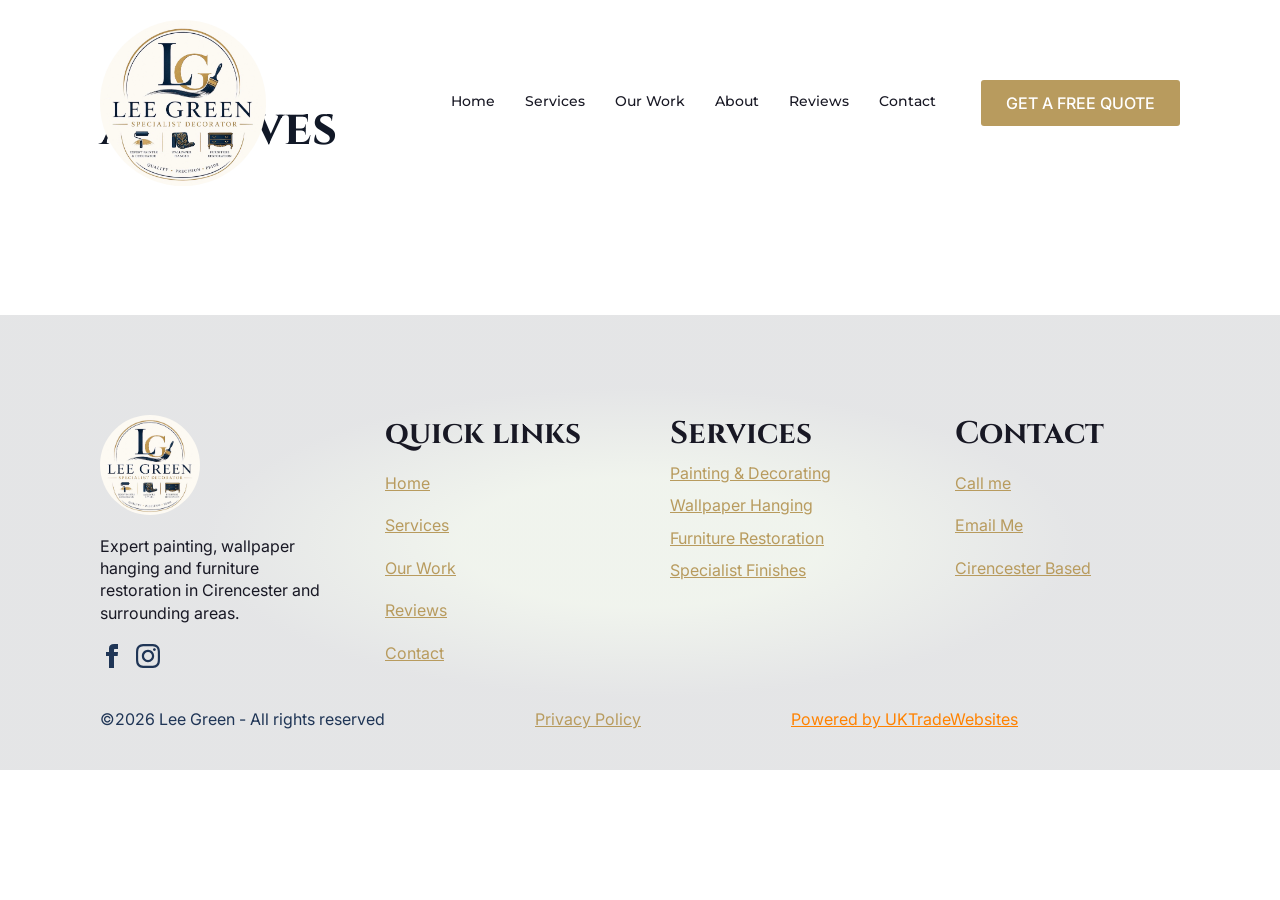
<file: qs/index.html>
<!DOCTYPE html>
<html lang="en-US">

    <head><meta charset="UTF-8">
        
        <meta name="viewport" content="width=device-width, initial-scale=1">
                    <link rel="stylesheet" href="/wp-content/plugins/breakdance/plugin/themeless/normalize.min.css">
                <title>Search Results for “test” – Lee Green</title>
<meta name="robots" content="noindex, follow, max-image-preview:large">
<link rel="alternate" type="application/rss+xml" title="Lee Green » Search Results for “test” Feed" href="/search/test/feed/rss2/">
<style id="wp-img-auto-sizes-contain-inline-css">
img:is([sizes=auto i],[sizes^="auto," i]){contain-intrinsic-size:3000px 1500px}
/*# sourceURL=wp-img-auto-sizes-contain-inline-css */
</style>
<style id="wp-emoji-styles-inline-css">

	img.wp-smiley, img.emoji {
		display: inline !important;
		border: none !important;
		box-shadow: none !important;
		height: 1em !important;
		width: 1em !important;
		margin: 0 0.07em !important;
		vertical-align: -0.1em !important;
		background: none !important;
		padding: 0 !important;
	}
/*# sourceURL=wp-emoji-styles-inline-css */
</style>
<style id="wp-block-library-inline-css">
:root{--wp-block-synced-color:#7a00df;--wp-block-synced-color--rgb:122,0,223;--wp-bound-block-color:var(--wp-block-synced-color);--wp-editor-canvas-background:#ddd;--wp-admin-theme-color:#007cba;--wp-admin-theme-color--rgb:0,124,186;--wp-admin-theme-color-darker-10:#006ba1;--wp-admin-theme-color-darker-10--rgb:0,107,160.5;--wp-admin-theme-color-darker-20:#005a87;--wp-admin-theme-color-darker-20--rgb:0,90,135;--wp-admin-border-width-focus:2px}@media (min-resolution:192dpi){:root{--wp-admin-border-width-focus:1.5px}}.wp-element-button{cursor:pointer}:root .has-very-light-gray-background-color{background-color:#eee}:root .has-very-dark-gray-background-color{background-color:#313131}:root .has-very-light-gray-color{color:#eee}:root .has-very-dark-gray-color{color:#313131}:root .has-vivid-green-cyan-to-vivid-cyan-blue-gradient-background{background:linear-gradient(135deg,#00d084,#0693e3)}:root .has-purple-crush-gradient-background{background:linear-gradient(135deg,#34e2e4,#4721fb 50%,#ab1dfe)}:root .has-hazy-dawn-gradient-background{background:linear-gradient(135deg,#faaca8,#dad0ec)}:root .has-subdued-olive-gradient-background{background:linear-gradient(135deg,#fafae1,#67a671)}:root .has-atomic-cream-gradient-background{background:linear-gradient(135deg,#fdd79a,#004a59)}:root .has-nightshade-gradient-background{background:linear-gradient(135deg,#330968,#31cdcf)}:root .has-midnight-gradient-background{background:linear-gradient(135deg,#020381,#2874fc)}:root{--wp--preset--font-size--normal:16px;--wp--preset--font-size--huge:42px}.has-regular-font-size{font-size:1em}.has-larger-font-size{font-size:2.625em}.has-normal-font-size{font-size:var(--wp--preset--font-size--normal)}.has-huge-font-size{font-size:var(--wp--preset--font-size--huge)}:root .has-text-align-center{text-align:center}:root .has-text-align-left{text-align:left}:root .has-text-align-right{text-align:right}.has-fit-text{white-space:nowrap!important}#end-resizable-editor-section{display:none}.aligncenter{clear:both}.items-justified-left{justify-content:flex-start}.items-justified-center{justify-content:center}.items-justified-right{justify-content:flex-end}.items-justified-space-between{justify-content:space-between}.screen-reader-text{word-wrap:normal!important;border:0;clip-path:inset(50%);height:1px;margin:-1px;overflow:hidden;padding:0;position:absolute;width:1px}.screen-reader-text:focus{background-color:#ddd;clip-path:none;color:#444;display:block;font-size:1em;height:auto;left:5px;line-height:normal;padding:15px 23px 14px;text-decoration:none;top:5px;width:auto;z-index:100000}html :where(.has-border-color){border-style:solid}html :where([style*=border-color]){border-style:solid}html :where([style*=border-top-color]){border-top-style:solid}html :where([style*=border-right-color]){border-right-style:solid}html :where([style*=border-bottom-color]){border-bottom-style:solid}html :where([style*=border-left-color]){border-left-style:solid}html :where([style*=border-width]){border-style:solid}html :where([style*=border-top-width]){border-top-style:solid}html :where([style*=border-right-width]){border-right-style:solid}html :where([style*=border-bottom-width]){border-bottom-style:solid}html :where([style*=border-left-width]){border-left-style:solid}html :where(img[class*=wp-image-]){height:auto;max-width:100%}:where(figure){margin:0 0 1em}html :where(.is-position-sticky){--wp-admin--admin-bar--position-offset:var(--wp-admin--admin-bar--height,0px)}@media screen and (max-width:600px){html :where(.is-position-sticky){--wp-admin--admin-bar--position-offset:0px}}
/*# sourceURL=/wp-includes/css/dist/block-library/common.min.css */
</style>
<style id="classic-theme-styles-inline-css">
/*! This file is auto-generated */
.wp-block-button__link{color:#fff;background-color:#32373c;border-radius:9999px;box-shadow:none;text-decoration:none;padding:calc(.667em + 2px) calc(1.333em + 2px);font-size:1.125em}.wp-block-file__button{background:#32373c;color:#fff;text-decoration:none}
/*# sourceURL=/wp-includes/css/classic-themes.min.css */
</style>


<link rel="https://api.w.org/" href="/wp-json/"><link rel="EditURI" type="application/rsd+xml" title="RSD" href="/xmlrpc.php?rsd">
<meta name="generator" content="WordPress 7.0">
<!-- [HEADER ASSETS] -->
<link rel="stylesheet" href="/wp-content/plugins/breakdance/subplugins/breakdance-elements/dependencies-files/awesome-menu@1/awesome-menu.css?bd_ver=2.7.2">
<link rel="stylesheet" href="/wp-content/plugins/breakdance/subplugins/breakdance-elements/dependencies-files/breakdance-posts@1/posts.css?bd_ver=2.7.2">
<link rel="stylesheet" href="/wp-content/plugins/breakdance/subplugins/breakdance-elements/dependencies-files/breakdance-fancy-background@1/fancy-background.css?bd_ver=2.7.2">
<link rel="stylesheet" href="https://fonts.googleapis.com/css2?family=Inter:ital,wght@0,100;0,200;0,300;0,400;0,500;0,600;0,700;0,800;0,900;1,100;1,200;1,300;1,400;1,500;1,600;1,700;1,800;1,900&amp;family=Cinzel:ital,wght@0,100;0,200;0,300;0,400;0,500;0,600;0,700;0,800;0,900;1,100;1,200;1,300;1,400;1,500;1,600;1,700;1,800;1,900&amp;family=Montserrat:ital,wght@0,100;0,200;0,300;0,400;0,500;0,600;0,700;0,800;0,900;1,100;1,200;1,300;1,400;1,500;1,600;1,700;1,800;1,900&amp;family=Exo%202:ital,wght@0,100;0,200;0,300;0,400;0,500;0,600;0,700;0,800;0,900;1,100;1,200;1,300;1,400;1,500;1,600;1,700;1,800;1,900&amp;display=swap">

<link rel="stylesheet" href="/wp-content/uploads/breakdance/css/post-39-defaults.css?v=70abf7d0f73455433861f76a4850825f">

<link rel="stylesheet" href="/wp-content/uploads/breakdance/css/post-13-defaults.css?v=91632498185e7a48f94dc62cec8a4387">

<link rel="stylesheet" href="/wp-content/uploads/breakdance/css/post-40-defaults.css?v=e56e77c97b2bd6840090967e03ba39c4">

<link rel="stylesheet" href="/wp-content/uploads/breakdance/css/global-settings.css?v=3feb496b3929af516c7cc64b1281369b">

<link rel="stylesheet" href="/wp-content/uploads/breakdance/css/post-39.css?v=cb83282547fa8618457b7fd7f8c2e316">

<link rel="stylesheet" href="/wp-content/uploads/breakdance/css/post-13.css?v=4df0a8a73e139725b59d6b21d1b7323a">

<link rel="stylesheet" href="/wp-content/uploads/breakdance/css/post-40.css?v=dc01ffe6c659f9062513496b92823f1c">
<!-- [/EOF HEADER ASSETS] -->
    </head>
    
    <body class="search search-no-results wp-theme-breakdance-zero breakdance">
                    <header class="bde-header-builder-39-100 bde-header-builder bde-header-builder--sticky-scroll-slide bde-header-builder--overlay">

<div class="bde-header-builder__container"><div class="bde-image-39-102 bde-image">
<figure class="breakdance-image breakdance-image--63">
	<div class="breakdance-image-container">
		<div class="breakdance-image-clip"><a class="breakdance-image-link breakdance-image-link--url" href="/home/" target="_self" rel="noopener" data-sub-html="" data-lg-size="-"><img class="breakdance-image-object" src="/wp-content/uploads/2026/05/710746266_122100116205341297_5435319300798935539_n.jpg" width="1154" height="1153" srcset="/wp-content/uploads/2026/05/710746266_122100116205341297_5435319300798935539_n.jpg 1154w, /wp-content/uploads/2026/05/710746266_122100116205341297_5435319300798935539_n-300x300.jpg 300w, /wp-content/uploads/2026/05/710746266_122100116205341297_5435319300798935539_n-1024x1024.jpg 1024w, /wp-content/uploads/2026/05/710746266_122100116205341297_5435319300798935539_n-150x150.jpg 150w, /wp-content/uploads/2026/05/710746266_122100116205341297_5435319300798935539_n-768x767.jpg 768w" sizes="(max-width: 1154px) 100vw, 1154px"></a></div>
	</div></figure>

</div><div class="bde-menu-39-103 bde-menu">


      
        
    <nav class="breakdance-menu breakdance-menu--collapse  breakdance-menu--active-styles breakdance-menu--active-background  ">
    <button class="breakdance-menu-toggle breakdance-menu-toggle--squeeze" type="button" aria-label="Open Menu" aria-expanded="false" aria-controls="menu-103">
                  <span class="breakdance-menu-toggle-icon">
            <span class="breakdance-menu-toggle-lines"></span>
          </span>
            </button>
    
  <ul class="breakdance-menu-list" id="menu-103">
              
      <li class="breakdance-menu-topbar">
              <span class="breakdance-menu-topbar-logo">
                                </span>
      
              <button class="breakdance-menu-close-button" type="button">Close</button>
          </li>
  
    <li class="breakdance-menu-item-39-104 breakdance-menu-item">
        
            
            

    
    
    
    
    
    <a class="breakdance-link breakdance-menu-link" href="/home/" target="_self" data-type="url">
  Home
    </a>

</li><li class="breakdance-menu-item-39-113 breakdance-menu-item">
        
            
            

    
    
    
    
    
    <a class="breakdance-link breakdance-menu-link" href="/services/" target="_self" data-type="url">
  Services
    </a>

</li><li class="breakdance-menu-item-39-114 breakdance-menu-item">
        
            
            

    
    
    
    
    
    <a class="breakdance-link breakdance-menu-link" href="/blog/" target="_self" data-type="url">
  Our work
    </a>

</li><li class="breakdance-menu-item-39-112 breakdance-menu-item">
        
            
            

    
    
    
    
    
    <a class="breakdance-link breakdance-menu-link" href="/about/" target="_self" data-type="url">
  About
    </a>

</li><li class="breakdance-menu-item-39-115 breakdance-menu-item">
        
            
            

    
    
    
    
    
    <a class="breakdance-link breakdance-menu-link" href="/contact/" target="_self" data-type="url">
  Reviews
    </a>

</li><li class="breakdance-menu-item-39-121 breakdance-menu-item">
        
            
            

    
    
    
    
    
    <a class="breakdance-link breakdance-menu-link" href="/contact/" target="_self" data-type="url">
  Contact
    </a>

</li><li class="bde-button-39-116 bde-button breakdance-menu-item">
        
    
    
    
    
            
                    
            
            

    
    
    
    
    
    <a class="breakdance-link button-atom button-atom--custom bde-button__button" href="/contact/" target="_self" data-type="url">

    
        <span class="button-atom__text">GET A FREE QUOTE</span>

        
        
                </a>

    


</li>
  </ul>
  </nav>


</div></div>


</header><section class="bde-section-13-102 bde-section">
  
  
	



<div class="section-container"><h1 class="bde-heading-13-103 bde-heading">Archives</h1><div class="bde-post-list-13-104 bde-post-list"></div></div>
</section><footer class="bde-section-40-100 bde-section">
              
  
  
	

  <div class="section-background-overlay"></div>


<div class="section-container"><div class="bde-columns-40-109 bde-columns"><div class="bde-column-40-110 bde-column">
  
  
	



<a class="bde-container-link-40-132 bde-container-link breakdance-link" href="#" target="_self">
  
  
	



<div class="bde-image-40-133 bde-image">
<figure class="breakdance-image breakdance-image--63">
	<div class="breakdance-image-container">
		<div class="breakdance-image-clip"><img class="breakdance-image-object" src="/wp-content/uploads/2026/05/710746266_122100116205341297_5435319300798935539_n.jpg" width="1154" height="1153" srcset="/wp-content/uploads/2026/05/710746266_122100116205341297_5435319300798935539_n.jpg 1154w, /wp-content/uploads/2026/05/710746266_122100116205341297_5435319300798935539_n-300x300.jpg 300w, /wp-content/uploads/2026/05/710746266_122100116205341297_5435319300798935539_n-1024x1024.jpg 1024w, /wp-content/uploads/2026/05/710746266_122100116205341297_5435319300798935539_n-150x150.jpg 150w, /wp-content/uploads/2026/05/710746266_122100116205341297_5435319300798935539_n-768x767.jpg 768w" sizes="(max-width: 1154px) 100vw, 1154px"></div>
	</div></figure>

</div>

</a><div class="bde-text-40-116 bde-text">
Expert painting, wallpaper hanging and furniture restoration in Cirencester and surrounding areas.
</div><div class="bde-social-icons-40-117 bde-social-icons">
                  
            
            

    
    
    
    
    
    <a class="breakdance-link bde-social-icons__icon-wrapper bde-social-icons__icon-facebook" href="https://www.facebook.com/profile.php?id=61590238930153" target="_self" data-type="url" aria-label="facebook">

             <svg xmlns="http://www.w3.org/2000/svg" width="100%" viewbox="0 0 24 24">
            <path d="M9 8h-3v4h3v12h5v-12h3.642l.358-4h-4v-1.667c0-.955.192-1.333 1.115-1.333h2.885v-5h-3.808c-3.596 0-5.192 1.583-5.192 4.615v3.385z"></path>
       </svg>
              </a>

                    
            
            

    
    
    
    
    
    <a class="breakdance-link bde-social-icons__icon-wrapper bde-social-icons__icon-instagram" href="https://www.instagram.com/" target="_self" data-type="url" aria-label="instagram">

             <svg xmlns="http://www.w3.org/2000/svg" width="100%" viewbox="0 0 24 24">
            <path d="M12 2.163c3.204 0 3.584.012 4.85.07 3.252.148 4.771 1.691 4.919 4.919.058 1.265.069 1.645.069 4.849 0 3.205-.012 3.584-.069 4.849-.149 3.225-1.664 4.771-4.919 4.919-1.266.058-1.644.07-4.85.07-3.204 0-3.584-.012-4.849-.07-3.26-.149-4.771-1.699-4.919-4.92-.058-1.265-.07-1.644-.07-4.849 0-3.204.013-3.583.07-4.849.149-3.227 1.664-4.771 4.919-4.919 1.266-.057 1.645-.069 4.849-.069zm0-2.163c-3.259 0-3.667.014-4.947.072-4.358.2-6.78 2.618-6.98 6.98-.059 1.281-.073 1.689-.073 4.948 0 3.259.014 3.668.072 4.948.2 4.358 2.618 6.78 6.98 6.98 1.281.058 1.689.072 4.948.072 3.259 0 3.668-.014 4.948-.072 4.354-.2 6.782-2.618 6.979-6.98.059-1.28.073-1.689.073-4.948 0-3.259-.014-3.667-.072-4.947-.196-4.354-2.617-6.78-6.979-6.98-1.281-.059-1.69-.073-4.949-.073zm0 5.838c-3.403 0-6.162 2.759-6.162 6.162s2.759 6.163 6.162 6.163 6.162-2.759 6.162-6.163c0-3.403-2.759-6.162-6.162-6.162zm0 10.162c-2.209 0-4-1.79-4-4 0-2.209 1.791-4 4-4s4 1.791 4 4c0 2.21-1.791 4-4 4zm6.406-11.845c-.796 0-1.441.645-1.441 1.44s.645 1.44 1.441 1.44c.795 0 1.439-.645 1.439-1.44s-.644-1.44-1.439-1.44z"></path>
       </svg>
              </a>

    
</div>
</div><div class="bde-column-40-111 bde-column">
  
  
	



<div class="bde-div-40-118 bde-div">
  
  
	



<h3 class="bde-heading-40-114 bde-heading">
quick links
</h3>
</div><a class="bde-text-link-40-146 bde-text-link breakdance-link" href="#" target="_self">
  Home

</a><a class="bde-text-link-40-147 bde-text-link breakdance-link" href="#" target="_self">
  Services

</a><a class="bde-text-link-40-148 bde-text-link breakdance-link" href="#" target="_self">
  Our Work

</a><a class="bde-text-link-40-149 bde-text-link breakdance-link" href="#" target="_self">
  Reviews

</a><a class="bde-text-link-40-150 bde-text-link breakdance-link" href="#" target="_self">
  Contact

</a>
</div><div class="bde-column-40-112 bde-column">
  
  
	



<div class="bde-div-40-123 bde-div">
  
  
	



<h3 class="bde-heading-40-135 bde-heading">
Services
</h3><a class="bde-text-link-40-136 bde-text-link breakdance-link" href="#" target="_self">
  Painting &amp; Decorating

</a><a class="bde-text-link-40-137 bde-text-link breakdance-link" href="#" target="_self">
  Wallpaper Hanging

</a><a class="bde-text-link-40-138 bde-text-link breakdance-link" href="#" target="_self">
  Furniture Restoration

</a><a class="bde-text-link-40-145 bde-text-link breakdance-link" href="#" target="_self">
  Specialist Finishes

</a>
</div>
</div><div class="bde-column-40-154 bde-column">
  
  
	



<div class="bde-div-40-155 bde-div">
  
  
	



<h3 class="bde-heading-40-156 bde-heading">
Contact
</h3>
</div><a class="bde-text-link-40-157 bde-text-link breakdance-link" href="#" target="_self">
  Call me

</a><a class="bde-text-link-40-158 bde-text-link breakdance-link" href="#" target="_self">
  Email Me

</a><a class="bde-text-link-40-159 bde-text-link breakdance-link" href="#" target="_self">
  Cirencester Based

</a>
</div></div><div class="bde-div-40-152 bde-div">
  
  
	



<div class="bde-text-40-131 bde-text">
©2026 Lee Green - All rights reserved
</div><a class="bde-text-link-40-153 bde-text-link breakdance-link" href="https://breakdance.com/" target="_self" data-type="url">
  Privacy Policy

</a><a class="bde-text-link-40-151 bde-text-link breakdance-link" href="https://uktradewebsites.co.uk/" target="_self" data-type="url">
  Powered by UKTradeWebsites

</a>
</div></div>
</footer>        <script type="speculationrules">
{"prefetch":[{"source":"document","where":{"and":[{"href_matches":"/*"},{"not":{"href_matches":["/wp-*.php","/wp-admin/*","/wp-content/uploads/*","/wp-content/*","/wp-content/plugins/*","\\\\Users\\\\User\\\\Local Sites\\\\lee-green\\\\app\\\\public\\\\wp-content\\\\plugins\\\\breakdance/plugin/themeless/themes/breakdance-zero/*","/*\\?(.+)"]}},{"not":{"selector_matches":"a[rel~=\"nofollow\"]"}},{"not":{"selector_matches":".no-prefetch, .no-prefetch a"}}]},"eagerness":"conservative"}]}
</script>
        <span class="ssp-id" style="display:none"></span>
        <style id="global-styles-inline-css">
:root{--wp--preset--aspect-ratio--square: 1;--wp--preset--aspect-ratio--4-3: 4/3;--wp--preset--aspect-ratio--3-4: 3/4;--wp--preset--aspect-ratio--3-2: 3/2;--wp--preset--aspect-ratio--2-3: 2/3;--wp--preset--aspect-ratio--16-9: 16/9;--wp--preset--aspect-ratio--9-16: 9/16;--wp--preset--color--black: #000000;--wp--preset--color--cyan-bluish-gray: #abb8c3;--wp--preset--color--white: #ffffff;--wp--preset--color--pale-pink: #f78da7;--wp--preset--color--vivid-red: #cf2e2e;--wp--preset--color--luminous-vivid-orange: #ff6900;--wp--preset--color--luminous-vivid-amber: #fcb900;--wp--preset--color--light-green-cyan: #7bdcb5;--wp--preset--color--vivid-green-cyan: #00d084;--wp--preset--color--pale-cyan-blue: #8ed1fc;--wp--preset--color--vivid-cyan-blue: #0693e3;--wp--preset--color--vivid-purple: #9b51e0;--wp--preset--gradient--vivid-cyan-blue-to-vivid-purple: linear-gradient(135deg,rgb(6,147,227) 0%,rgb(155,81,224) 100%);--wp--preset--gradient--light-green-cyan-to-vivid-green-cyan: linear-gradient(135deg,rgb(122,220,180) 0%,rgb(0,208,130) 100%);--wp--preset--gradient--luminous-vivid-amber-to-luminous-vivid-orange: linear-gradient(135deg,rgb(252,185,0) 0%,rgb(255,105,0) 100%);--wp--preset--gradient--luminous-vivid-orange-to-vivid-red: linear-gradient(135deg,rgb(255,105,0) 0%,rgb(207,46,46) 100%);--wp--preset--gradient--very-light-gray-to-cyan-bluish-gray: linear-gradient(135deg,rgb(238,238,238) 0%,rgb(169,184,195) 100%);--wp--preset--gradient--cool-to-warm-spectrum: linear-gradient(135deg,rgb(74,234,220) 0%,rgb(151,120,209) 20%,rgb(207,42,186) 40%,rgb(238,44,130) 60%,rgb(251,105,98) 80%,rgb(254,248,76) 100%);--wp--preset--gradient--blush-light-purple: linear-gradient(135deg,rgb(255,206,236) 0%,rgb(152,150,240) 100%);--wp--preset--gradient--blush-bordeaux: linear-gradient(135deg,rgb(254,205,165) 0%,rgb(254,45,45) 50%,rgb(107,0,62) 100%);--wp--preset--gradient--luminous-dusk: linear-gradient(135deg,rgb(255,203,112) 0%,rgb(199,81,192) 50%,rgb(65,88,208) 100%);--wp--preset--gradient--pale-ocean: linear-gradient(135deg,rgb(255,245,203) 0%,rgb(182,227,212) 50%,rgb(51,167,181) 100%);--wp--preset--gradient--electric-grass: linear-gradient(135deg,rgb(202,248,128) 0%,rgb(113,206,126) 100%);--wp--preset--gradient--midnight: linear-gradient(135deg,rgb(2,3,129) 0%,rgb(40,116,252) 100%);--wp--preset--font-size--small: 13px;--wp--preset--font-size--medium: 20px;--wp--preset--font-size--large: 36px;--wp--preset--font-size--x-large: 42px;--wp--preset--spacing--20: 0.44rem;--wp--preset--spacing--30: 0.67rem;--wp--preset--spacing--40: 1rem;--wp--preset--spacing--50: 1.5rem;--wp--preset--spacing--60: 2.25rem;--wp--preset--spacing--70: 3.38rem;--wp--preset--spacing--80: 5.06rem;--wp--preset--shadow--natural: 6px 6px 9px rgba(0, 0, 0, 0.2);--wp--preset--shadow--deep: 12px 12px 50px rgba(0, 0, 0, 0.4);--wp--preset--shadow--sharp: 6px 6px 0px rgba(0, 0, 0, 0.2);--wp--preset--shadow--outlined: 6px 6px 0px -3px rgb(255, 255, 255), 6px 6px rgb(0, 0, 0);--wp--preset--shadow--crisp: 6px 6px 0px rgb(0, 0, 0);}:where(body) { margin: 0; }:where(.is-layout-flex){gap: 0.5em;}:where(.is-layout-grid){gap: 0.5em;}body .is-layout-flex{display: flex;}.is-layout-flex{flex-wrap: wrap;align-items: center;}.is-layout-flex > :is(*, div){margin: 0;}body .is-layout-grid{display: grid;}.is-layout-grid > :is(*, div){margin: 0;}body{padding-top: 0px;padding-right: 0px;padding-bottom: 0px;padding-left: 0px;}:root :where(.wp-element-button, .wp-block-button__link){background-color: #32373c;border-width: 0;color: #fff;font-family: inherit;font-size: inherit;font-style: inherit;font-weight: inherit;letter-spacing: inherit;line-height: inherit;padding-top: calc(0.667em + 2px);padding-right: calc(1.333em + 2px);padding-bottom: calc(0.667em + 2px);padding-left: calc(1.333em + 2px);text-decoration: none;text-transform: inherit;}.has-black-color{color: var(--wp--preset--color--black) !important;}.has-cyan-bluish-gray-color{color: var(--wp--preset--color--cyan-bluish-gray) !important;}.has-white-color{color: var(--wp--preset--color--white) !important;}.has-pale-pink-color{color: var(--wp--preset--color--pale-pink) !important;}.has-vivid-red-color{color: var(--wp--preset--color--vivid-red) !important;}.has-luminous-vivid-orange-color{color: var(--wp--preset--color--luminous-vivid-orange) !important;}.has-luminous-vivid-amber-color{color: var(--wp--preset--color--luminous-vivid-amber) !important;}.has-light-green-cyan-color{color: var(--wp--preset--color--light-green-cyan) !important;}.has-vivid-green-cyan-color{color: var(--wp--preset--color--vivid-green-cyan) !important;}.has-pale-cyan-blue-color{color: var(--wp--preset--color--pale-cyan-blue) !important;}.has-vivid-cyan-blue-color{color: var(--wp--preset--color--vivid-cyan-blue) !important;}.has-vivid-purple-color{color: var(--wp--preset--color--vivid-purple) !important;}.has-black-background-color{background-color: var(--wp--preset--color--black) !important;}.has-cyan-bluish-gray-background-color{background-color: var(--wp--preset--color--cyan-bluish-gray) !important;}.has-white-background-color{background-color: var(--wp--preset--color--white) !important;}.has-pale-pink-background-color{background-color: var(--wp--preset--color--pale-pink) !important;}.has-vivid-red-background-color{background-color: var(--wp--preset--color--vivid-red) !important;}.has-luminous-vivid-orange-background-color{background-color: var(--wp--preset--color--luminous-vivid-orange) !important;}.has-luminous-vivid-amber-background-color{background-color: var(--wp--preset--color--luminous-vivid-amber) !important;}.has-light-green-cyan-background-color{background-color: var(--wp--preset--color--light-green-cyan) !important;}.has-vivid-green-cyan-background-color{background-color: var(--wp--preset--color--vivid-green-cyan) !important;}.has-pale-cyan-blue-background-color{background-color: var(--wp--preset--color--pale-cyan-blue) !important;}.has-vivid-cyan-blue-background-color{background-color: var(--wp--preset--color--vivid-cyan-blue) !important;}.has-vivid-purple-background-color{background-color: var(--wp--preset--color--vivid-purple) !important;}.has-black-border-color{border-color: var(--wp--preset--color--black) !important;}.has-cyan-bluish-gray-border-color{border-color: var(--wp--preset--color--cyan-bluish-gray) !important;}.has-white-border-color{border-color: var(--wp--preset--color--white) !important;}.has-pale-pink-border-color{border-color: var(--wp--preset--color--pale-pink) !important;}.has-vivid-red-border-color{border-color: var(--wp--preset--color--vivid-red) !important;}.has-luminous-vivid-orange-border-color{border-color: var(--wp--preset--color--luminous-vivid-orange) !important;}.has-luminous-vivid-amber-border-color{border-color: var(--wp--preset--color--luminous-vivid-amber) !important;}.has-light-green-cyan-border-color{border-color: var(--wp--preset--color--light-green-cyan) !important;}.has-vivid-green-cyan-border-color{border-color: var(--wp--preset--color--vivid-green-cyan) !important;}.has-pale-cyan-blue-border-color{border-color: var(--wp--preset--color--pale-cyan-blue) !important;}.has-vivid-cyan-blue-border-color{border-color: var(--wp--preset--color--vivid-cyan-blue) !important;}.has-vivid-purple-border-color{border-color: var(--wp--preset--color--vivid-purple) !important;}.has-vivid-cyan-blue-to-vivid-purple-gradient-background{background: var(--wp--preset--gradient--vivid-cyan-blue-to-vivid-purple) !important;}.has-light-green-cyan-to-vivid-green-cyan-gradient-background{background: var(--wp--preset--gradient--light-green-cyan-to-vivid-green-cyan) !important;}.has-luminous-vivid-amber-to-luminous-vivid-orange-gradient-background{background: var(--wp--preset--gradient--luminous-vivid-amber-to-luminous-vivid-orange) !important;}.has-luminous-vivid-orange-to-vivid-red-gradient-background{background: var(--wp--preset--gradient--luminous-vivid-orange-to-vivid-red) !important;}.has-very-light-gray-to-cyan-bluish-gray-gradient-background{background: var(--wp--preset--gradient--very-light-gray-to-cyan-bluish-gray) !important;}.has-cool-to-warm-spectrum-gradient-background{background: var(--wp--preset--gradient--cool-to-warm-spectrum) !important;}.has-blush-light-purple-gradient-background{background: var(--wp--preset--gradient--blush-light-purple) !important;}.has-blush-bordeaux-gradient-background{background: var(--wp--preset--gradient--blush-bordeaux) !important;}.has-luminous-dusk-gradient-background{background: var(--wp--preset--gradient--luminous-dusk) !important;}.has-pale-ocean-gradient-background{background: var(--wp--preset--gradient--pale-ocean) !important;}.has-electric-grass-gradient-background{background: var(--wp--preset--gradient--electric-grass) !important;}.has-midnight-gradient-background{background: var(--wp--preset--gradient--midnight) !important;}.has-small-font-size{font-size: var(--wp--preset--font-size--small) !important;}.has-medium-font-size{font-size: var(--wp--preset--font-size--medium) !important;}.has-large-font-size{font-size: var(--wp--preset--font-size--large) !important;}.has-x-large-font-size{font-size: var(--wp--preset--font-size--x-large) !important;}
/*# sourceURL=global-styles-inline-css */
</style>
<script id="wp-emoji-settings" type="application/json">
{"baseUrl":"https://s.w.org/images/core/emoji/17.0.2/72x72/","ext":".png","svgUrl":"https://s.w.org/images/core/emoji/17.0.2/svg/","svgExt":".svg","source":{"concatemoji":"/wp-includes/js/wp-emoji-release.min.js?ver=7.0"}}
</script>
<script type="module">
/*! This file is auto-generated */
const a=JSON.parse(document.getElementById("wp-emoji-settings").textContent),o=(window._wpemojiSettings=a,"wpEmojiSettingsSupports"),s=["flag","emoji"];function i(e){try{var t={supportTests:e,timestamp:(new Date).valueOf()};sessionStorage.setItem(o,JSON.stringify(t))}catch(e){}}function c(e,t,n){e.clearRect(0,0,e.canvas.width,e.canvas.height),e.fillText(t,0,0);t=new Uint32Array(e.getImageData(0,0,e.canvas.width,e.canvas.height).data);e.clearRect(0,0,e.canvas.width,e.canvas.height),e.fillText(n,0,0);const a=new Uint32Array(e.getImageData(0,0,e.canvas.width,e.canvas.height).data);return t.every((e,t)=>e===a[t])}function p(e,t){e.clearRect(0,0,e.canvas.width,e.canvas.height),e.fillText(t,0,0);var n=e.getImageData(16,16,1,1);for(let e=0;e<n.data.length;e++)if(0!==n.data[e])return!1;return!0}function u(e,t,n,a){switch(t){case"flag":return n(e,"\ud83c\udff3\ufe0f\u200d\u26a7\ufe0f","\ud83c\udff3\ufe0f\u200b\u26a7\ufe0f")?!1:!n(e,"\ud83c\udde8\ud83c\uddf6","\ud83c\udde8\u200b\ud83c\uddf6")&&!n(e,"\ud83c\udff4\udb40\udc67\udb40\udc62\udb40\udc65\udb40\udc6e\udb40\udc67\udb40\udc7f","\ud83c\udff4\u200b\udb40\udc67\u200b\udb40\udc62\u200b\udb40\udc65\u200b\udb40\udc6e\u200b\udb40\udc67\u200b\udb40\udc7f");case"emoji":return!a(e,"\ud83e\u1fac8")}return!1}function f(e,t,n,a){let r;const o=(r="undefined"!=typeof WorkerGlobalScope&&self instanceof WorkerGlobalScope?new OffscreenCanvas(300,150):document.createElement("canvas")).getContext("2d",{willReadFrequently:!0}),s=(o.textBaseline="top",o.font="600 32px Arial",{});return e.forEach(e=>{s[e]=t(o,e,n,a)}),s}function r(e){var t=document.createElement("script");t.src=e,t.defer=!0,document.head.appendChild(t)}a.supports={everything:!0,everythingExceptFlag:!0},new Promise(t=>{let n=function(){try{var e=JSON.parse(sessionStorage.getItem(o));if("object"==typeof e&&"number"==typeof e.timestamp&&(new Date).valueOf()<e.timestamp+604800&&"object"==typeof e.supportTests)return e.supportTests}catch(e){}return null}();if(!n){if("undefined"!=typeof Worker&&"undefined"!=typeof OffscreenCanvas&&"undefined"!=typeof URL&&URL.createObjectURL&&"undefined"!=typeof Blob)try{var e="postMessage("+f.toString()+"("+[JSON.stringify(s),u.toString(),c.toString(),p.toString()].join(",")+"));",a=new Blob([e],{type:"text/javascript"});const r=new Worker(URL.createObjectURL(a),{name:"wpTestEmojiSupports"});return void(r.onmessage=e=>{i(n=e.data),r.terminate(),t(n)})}catch(e){}i(n=f(s,u,c,p))}t(n)}).then(e=>{for(const n in e)a.supports[n]=e[n],a.supports.everything=a.supports.everything&&a.supports[n],"flag"!==n&&(a.supports.everythingExceptFlag=a.supports.everythingExceptFlag&&a.supports[n]);var t;a.supports.everythingExceptFlag=a.supports.everythingExceptFlag&&!a.supports.flag,a.supports.everything||((t=a.source||{}).concatemoji?r(t.concatemoji):t.wpemoji&&t.twemoji&&(r(t.twemoji),r(t.wpemoji)))});
//# sourceURL=/wp-includes/js/wp-emoji-loader.min.js
</script>
<script src='/wp-content/plugins/breakdance/plugin/global-scripts/breakdance-utils.js?bd_ver=2.7.2' defer></script>
<script src='/wp-content/plugins/breakdance/subplugins/breakdance-elements/dependencies-files/breakdance-header-builder@1/header-builder.js?bd_ver=2.7.2' defer></script>
<script src='/wp-content/plugins/breakdance/subplugins/breakdance-elements/dependencies-files/awesome-menu@1/awesome-menu.js?bd_ver=2.7.2' defer></script>
<script>document.addEventListener('DOMContentLoaded', function(){     if (!window.BreakdanceFrontend) {
        window.BreakdanceFrontend = {}
    }

    window.BreakdanceFrontend.data = {"homeUrl":"","ajaxUrl":"\/wp-admin\/admin-ajax.php","elementsPluginUrl":"\/wp-content\/plugins\/breakdance\/subplugins\/breakdance-elements\/","BASE_BREAKPOINT_ID":"breakpoint_base","breakpoints":[{"id":"breakpoint_base","label":"Desktop","defaultPreviewWidth":"100%"},{"id":"breakpoint_tablet_landscape","label":"Tablet Landscape","defaultPreviewWidth":1024,"maxWidth":1119},{"id":"breakpoint_tablet_portrait","label":"Tablet Portrait","defaultPreviewWidth":768,"maxWidth":1023},{"id":"breakpoint_phone_landscape","label":"Phone Landscape","defaultPreviewWidth":480,"maxWidth":767},{"id":"breakpoint_phone_portrait","label":"Phone Portrait","defaultPreviewWidth":400,"maxWidth":479}],"subscriptionMode":"pro"} }) </script>
<script>document.addEventListener('DOMContentLoaded', function(){ new BreakdanceHeaderBuilder(".breakdance .bde-header-builder-39-100", "100", false); }) </script>
<script>document.addEventListener('DOMContentLoaded', function(){ 
new AwesomeMenu(".breakdance .bde-menu-39-103 .breakdance-menu", {
  dropdown: {
    openOnClick: false,
    mode: {
      desktop: 'dropdown'
    },
    placement: 'left',
    width: null,
    animation: 'fade'
  },
  link: {
    effect: 'underline',
    effectDirection: 'left',
  },
  mobile: {
    breakpoint: 'breakpoint_tablet_portrait',
    mode: 'offcanvas',
    offcanvasPosition: 'right',
    offset: null,
    followLinks: true
  }
});
 }) </script>
    </body>

    </html>
</file>
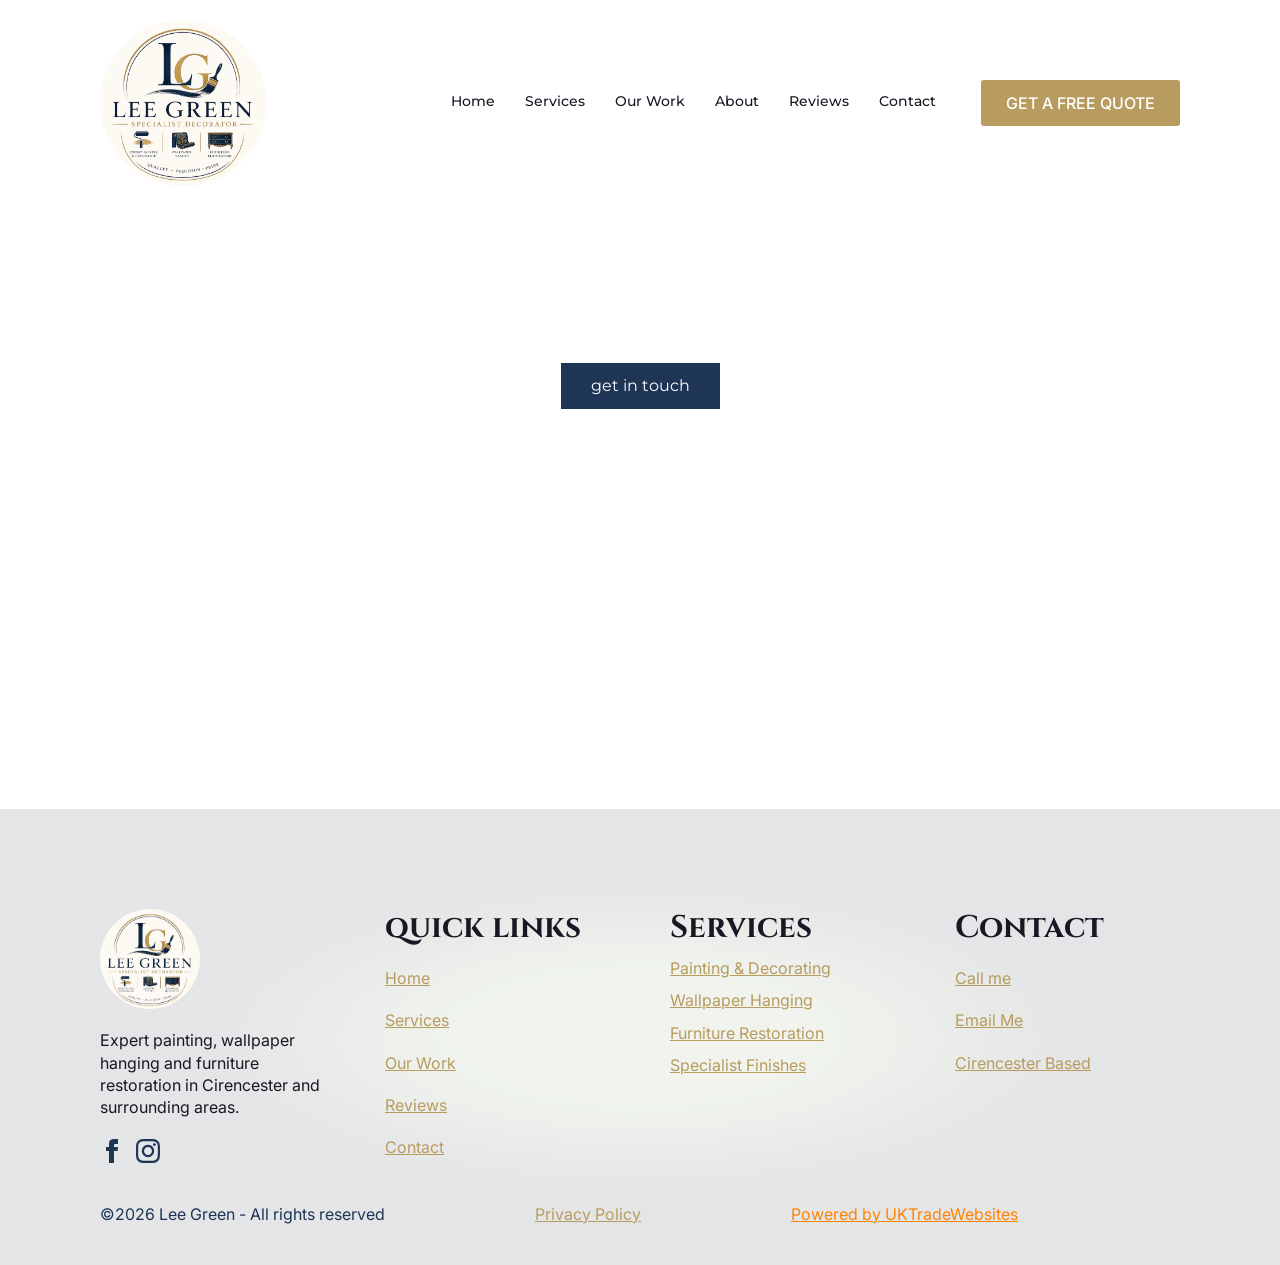
<file: author/leegreen/index.html>
<!DOCTYPE html>
<html lang="en-US">

    <head><meta charset="UTF-8">
        
        <meta name="viewport" content="width=device-width, initial-scale=1">
                    <link rel="stylesheet" href="/wp-content/plugins/breakdance/plugin/themeless/normalize.min.css">
                <title>leegreen – Lee Green</title>
<meta name="robots" content="max-image-preview:large">
<link rel="alternate" type="application/rss+xml" title="Lee Green » Posts by leegreen Feed" href="/author/leegreen/feed/">
<style id="wp-img-auto-sizes-contain-inline-css">
img:is([sizes=auto i],[sizes^="auto," i]){contain-intrinsic-size:3000px 1500px}
/*# sourceURL=wp-img-auto-sizes-contain-inline-css */
</style>
<style id="wp-emoji-styles-inline-css">

	img.wp-smiley, img.emoji {
		display: inline !important;
		border: none !important;
		box-shadow: none !important;
		height: 1em !important;
		width: 1em !important;
		margin: 0 0.07em !important;
		vertical-align: -0.1em !important;
		background: none !important;
		padding: 0 !important;
	}
/*# sourceURL=wp-emoji-styles-inline-css */
</style>
<style id="wp-block-library-inline-css">
:root{--wp-block-synced-color:#7a00df;--wp-block-synced-color--rgb:122,0,223;--wp-bound-block-color:var(--wp-block-synced-color);--wp-editor-canvas-background:#ddd;--wp-admin-theme-color:#007cba;--wp-admin-theme-color--rgb:0,124,186;--wp-admin-theme-color-darker-10:#006ba1;--wp-admin-theme-color-darker-10--rgb:0,107,160.5;--wp-admin-theme-color-darker-20:#005a87;--wp-admin-theme-color-darker-20--rgb:0,90,135;--wp-admin-border-width-focus:2px}@media (min-resolution:192dpi){:root{--wp-admin-border-width-focus:1.5px}}.wp-element-button{cursor:pointer}:root .has-very-light-gray-background-color{background-color:#eee}:root .has-very-dark-gray-background-color{background-color:#313131}:root .has-very-light-gray-color{color:#eee}:root .has-very-dark-gray-color{color:#313131}:root .has-vivid-green-cyan-to-vivid-cyan-blue-gradient-background{background:linear-gradient(135deg,#00d084,#0693e3)}:root .has-purple-crush-gradient-background{background:linear-gradient(135deg,#34e2e4,#4721fb 50%,#ab1dfe)}:root .has-hazy-dawn-gradient-background{background:linear-gradient(135deg,#faaca8,#dad0ec)}:root .has-subdued-olive-gradient-background{background:linear-gradient(135deg,#fafae1,#67a671)}:root .has-atomic-cream-gradient-background{background:linear-gradient(135deg,#fdd79a,#004a59)}:root .has-nightshade-gradient-background{background:linear-gradient(135deg,#330968,#31cdcf)}:root .has-midnight-gradient-background{background:linear-gradient(135deg,#020381,#2874fc)}:root{--wp--preset--font-size--normal:16px;--wp--preset--font-size--huge:42px}.has-regular-font-size{font-size:1em}.has-larger-font-size{font-size:2.625em}.has-normal-font-size{font-size:var(--wp--preset--font-size--normal)}.has-huge-font-size{font-size:var(--wp--preset--font-size--huge)}:root .has-text-align-center{text-align:center}:root .has-text-align-left{text-align:left}:root .has-text-align-right{text-align:right}.has-fit-text{white-space:nowrap!important}#end-resizable-editor-section{display:none}.aligncenter{clear:both}.items-justified-left{justify-content:flex-start}.items-justified-center{justify-content:center}.items-justified-right{justify-content:flex-end}.items-justified-space-between{justify-content:space-between}.screen-reader-text{word-wrap:normal!important;border:0;clip-path:inset(50%);height:1px;margin:-1px;overflow:hidden;padding:0;position:absolute;width:1px}.screen-reader-text:focus{background-color:#ddd;clip-path:none;color:#444;display:block;font-size:1em;height:auto;left:5px;line-height:normal;padding:15px 23px 14px;text-decoration:none;top:5px;width:auto;z-index:100000}html :where(.has-border-color){border-style:solid}html :where([style*=border-color]){border-style:solid}html :where([style*=border-top-color]){border-top-style:solid}html :where([style*=border-right-color]){border-right-style:solid}html :where([style*=border-bottom-color]){border-bottom-style:solid}html :where([style*=border-left-color]){border-left-style:solid}html :where([style*=border-width]){border-style:solid}html :where([style*=border-top-width]){border-top-style:solid}html :where([style*=border-right-width]){border-right-style:solid}html :where([style*=border-bottom-width]){border-bottom-style:solid}html :where([style*=border-left-width]){border-left-style:solid}html :where(img[class*=wp-image-]){height:auto;max-width:100%}:where(figure){margin:0 0 1em}html :where(.is-position-sticky){--wp-admin--admin-bar--position-offset:var(--wp-admin--admin-bar--height,0px)}@media screen and (max-width:600px){html :where(.is-position-sticky){--wp-admin--admin-bar--position-offset:0px}}
/*# sourceURL=/wp-includes/css/dist/block-library/common.min.css */
</style>
<style id="classic-theme-styles-inline-css">
/*! This file is auto-generated */
.wp-block-button__link{color:#fff;background-color:#32373c;border-radius:9999px;box-shadow:none;text-decoration:none;padding:calc(.667em + 2px) calc(1.333em + 2px);font-size:1.125em}.wp-block-file__button{background:#32373c;color:#fff;text-decoration:none}
/*# sourceURL=/wp-includes/css/classic-themes.min.css */
</style>


<link rel="https://api.w.org/" href="/wp-json/"><link rel="alternate" title="JSON" type="application/json" href="/wp-json/wp/v2/users/1"><link rel="EditURI" type="application/rsd+xml" title="RSD" href="/xmlrpc.php?rsd">
<meta name="generator" content="WordPress 7.0">
        <meta name="ssp-config-path" content="/wp-content/uploads/simply-static/configs/">
        <meta name="ssp-config-version" content="1780285799">
        <meta name="ssp-origin-url" content="/">

					<!-- [HEADER ASSETS] -->
<link rel="stylesheet" href="/wp-content/plugins/breakdance/subplugins/breakdance-elements/dependencies-files/awesome-menu@1/awesome-menu.css?bd_ver=2.7.2">
<link rel="stylesheet" href="/wp-content/plugins/breakdance/subplugins/breakdance-elements/dependencies-files/breakdance-posts@1/posts.css?bd_ver=2.7.2">
<link rel="stylesheet" href="/wp-content/plugins/breakdance/subplugins/breakdance-elements/dependencies-files/breakdance-fancy-background@1/fancy-background.css?bd_ver=2.7.2">
<link rel="stylesheet" href="https://fonts.googleapis.com/css2?family=Inter:ital,wght@0,100;0,200;0,300;0,400;0,500;0,600;0,700;0,800;0,900;1,100;1,200;1,300;1,400;1,500;1,600;1,700;1,800;1,900&amp;family=Cinzel:ital,wght@0,100;0,200;0,300;0,400;0,500;0,600;0,700;0,800;0,900;1,100;1,200;1,300;1,400;1,500;1,600;1,700;1,800;1,900&amp;family=Montserrat:ital,wght@0,100;0,200;0,300;0,400;0,500;0,600;0,700;0,800;0,900;1,100;1,200;1,300;1,400;1,500;1,600;1,700;1,800;1,900&amp;family=Exo%202:ital,wght@0,100;0,200;0,300;0,400;0,500;0,600;0,700;0,800;0,900;1,100;1,200;1,300;1,400;1,500;1,600;1,700;1,800;1,900&amp;display=swap">

<link rel="stylesheet" href="/wp-content/uploads/breakdance/css/post-39-defaults.css?v=70abf7d0f73455433861f76a4850825f">

<link rel="stylesheet" href="/wp-content/uploads/breakdance/css/post-44-defaults.css?v=f3396c1f7de4d59ebbba7fcf78666bf5">

<link rel="stylesheet" href="/wp-content/uploads/breakdance/css/post-40-defaults.css?v=e56e77c97b2bd6840090967e03ba39c4">

<link rel="stylesheet" href="/wp-content/uploads/breakdance/css/global-settings.css?v=3feb496b3929af516c7cc64b1281369b">

<link rel="stylesheet" href="/wp-content/uploads/breakdance/css/post-39.css?v=cb83282547fa8618457b7fd7f8c2e316">

<link rel="stylesheet" href="/wp-content/uploads/breakdance/css/post-44.css?v=88882c731ca895931d384929202b9ee4">

<link rel="stylesheet" href="/wp-content/uploads/breakdance/css/post-40.css?v=dc01ffe6c659f9062513496b92823f1c">
<!-- [/EOF HEADER ASSETS] -->
    </head>
    
    <body class="archive author author-leegreen author-1 wp-theme-breakdance-zero breakdance">
                    <header class="bde-header-builder-39-100 bde-header-builder bde-header-builder--sticky-scroll-slide bde-header-builder--overlay">

<div class="bde-header-builder__container"><div class="bde-image-39-102 bde-image">
<figure class="breakdance-image breakdance-image--63">
	<div class="breakdance-image-container">
		<div class="breakdance-image-clip"><a class="breakdance-image-link breakdance-image-link--url" href="/home/" target="_self" rel="noopener" data-sub-html="" data-lg-size="-"><img class="breakdance-image-object" src="/wp-content/uploads/2026/05/710746266_122100116205341297_5435319300798935539_n.jpg" width="1154" height="1153" srcset="/wp-content/uploads/2026/05/710746266_122100116205341297_5435319300798935539_n.jpg 1154w, /wp-content/uploads/2026/05/710746266_122100116205341297_5435319300798935539_n-300x300.jpg 300w, /wp-content/uploads/2026/05/710746266_122100116205341297_5435319300798935539_n-1024x1024.jpg 1024w, /wp-content/uploads/2026/05/710746266_122100116205341297_5435319300798935539_n-150x150.jpg 150w, /wp-content/uploads/2026/05/710746266_122100116205341297_5435319300798935539_n-768x767.jpg 768w" sizes="(max-width: 1154px) 100vw, 1154px"></a></div>
	</div></figure>

</div><div class="bde-menu-39-103 bde-menu">


      
        
    <nav class="breakdance-menu breakdance-menu--collapse  breakdance-menu--active-styles breakdance-menu--active-background  ">
    <button class="breakdance-menu-toggle breakdance-menu-toggle--squeeze" type="button" aria-label="Open Menu" aria-expanded="false" aria-controls="menu-103">
                  <span class="breakdance-menu-toggle-icon">
            <span class="breakdance-menu-toggle-lines"></span>
          </span>
            </button>
    
  <ul class="breakdance-menu-list" id="menu-103">
              
      <li class="breakdance-menu-topbar">
              <span class="breakdance-menu-topbar-logo">
                                </span>
      
              <button class="breakdance-menu-close-button" type="button">Close</button>
          </li>
  
    <li class="breakdance-menu-item-39-104 breakdance-menu-item">
        
            
            

    
    
    
    
    
    <a class="breakdance-link breakdance-menu-link" href="/home/" target="_self" data-type="url">
  Home
    </a>

</li><li class="breakdance-menu-item-39-113 breakdance-menu-item">
        
            
            

    
    
    
    
    
    <a class="breakdance-link breakdance-menu-link" href="/services/" target="_self" data-type="url">
  Services
    </a>

</li><li class="breakdance-menu-item-39-114 breakdance-menu-item">
        
            
            

    
    
    
    
    
    <a class="breakdance-link breakdance-menu-link" href="/blog/" target="_self" data-type="url">
  Our work
    </a>

</li><li class="breakdance-menu-item-39-112 breakdance-menu-item">
        
            
            

    
    
    
    
    
    <a class="breakdance-link breakdance-menu-link" href="/about/" target="_self" data-type="url">
  About
    </a>

</li><li class="breakdance-menu-item-39-115 breakdance-menu-item">
        
            
            

    
    
    
    
    
    <a class="breakdance-link breakdance-menu-link" href="/contact/" target="_self" data-type="url">
  Reviews
    </a>

</li><li class="breakdance-menu-item-39-121 breakdance-menu-item">
        
            
            

    
    
    
    
    
    <a class="breakdance-link breakdance-menu-link" href="/contact/" target="_self" data-type="url">
  Contact
    </a>

</li><li class="bde-button-39-116 bde-button breakdance-menu-item">
        
    
    
    
    
            
                    
            
            

    
    
    
    
    
    <a class="breakdance-link button-atom button-atom--custom bde-button__button" href="/contact/" target="_self" data-type="url">

    
        <span class="button-atom__text">GET A FREE QUOTE</span>

        
        
                </a>

    


</li>
  </ul>
  </nav>


</div></div>


</header><section class="bde-section-44-100 bde-section">
  
  
	



<div class="section-container"><h1 class="bde-heading-44-101 bde-heading">
blog &amp; articles
</h1><div class="bde-text-44-102 bde-text">
Lorem ipsum dolor sit amet, consectetur adipiscing elit. Donec facilisis in turpis vel lacinia. Nunc quis eros est. Fusce quis nisl euismod.
</div><div class="bde-button-44-103 bde-button">
        
    
    
    
    
            
                    
            
            

    
    
    
    
    
    <a class="breakdance-link button-atom button-atom--primary bde-button__button" href="/contact/" target="_self" data-type="url">

    
        <span class="button-atom__text">get in touch</span>

        
        
                </a>

    


</div></div>
</section><section class="bde-section-44-104 bde-section">
  
  
	



<div class="section-container"><div class="bde-post-list-44-106 bde-post-list"></div></div>
</section><footer class="bde-section-40-100 bde-section">
              
  
  
	

  <div class="section-background-overlay"></div>


<div class="section-container"><div class="bde-columns-40-109 bde-columns"><div class="bde-column-40-110 bde-column">
  
  
	



<a class="bde-container-link-40-132 bde-container-link breakdance-link" href="#" target="_self">
  
  
	



<div class="bde-image-40-133 bde-image">
<figure class="breakdance-image breakdance-image--63">
	<div class="breakdance-image-container">
		<div class="breakdance-image-clip"><img class="breakdance-image-object" src="/wp-content/uploads/2026/05/710746266_122100116205341297_5435319300798935539_n.jpg" width="1154" height="1153" srcset="/wp-content/uploads/2026/05/710746266_122100116205341297_5435319300798935539_n.jpg 1154w, /wp-content/uploads/2026/05/710746266_122100116205341297_5435319300798935539_n-300x300.jpg 300w, /wp-content/uploads/2026/05/710746266_122100116205341297_5435319300798935539_n-1024x1024.jpg 1024w, /wp-content/uploads/2026/05/710746266_122100116205341297_5435319300798935539_n-150x150.jpg 150w, /wp-content/uploads/2026/05/710746266_122100116205341297_5435319300798935539_n-768x767.jpg 768w" sizes="(max-width: 1154px) 100vw, 1154px"></div>
	</div></figure>

</div>

</a><div class="bde-text-40-116 bde-text">
Expert painting, wallpaper hanging and furniture restoration in Cirencester and surrounding areas.
</div><div class="bde-social-icons-40-117 bde-social-icons">
                  
            
            

    
    
    
    
    
    <a class="breakdance-link bde-social-icons__icon-wrapper bde-social-icons__icon-facebook" href="https://www.facebook.com/profile.php?id=61590238930153" target="_self" data-type="url" aria-label="facebook">

             <svg xmlns="http://www.w3.org/2000/svg" width="100%" viewbox="0 0 24 24">
            <path d="M9 8h-3v4h3v12h5v-12h3.642l.358-4h-4v-1.667c0-.955.192-1.333 1.115-1.333h2.885v-5h-3.808c-3.596 0-5.192 1.583-5.192 4.615v3.385z"></path>
       </svg>
              </a>

                    
            
            

    
    
    
    
    
    <a class="breakdance-link bde-social-icons__icon-wrapper bde-social-icons__icon-instagram" href="https://www.instagram.com/" target="_self" data-type="url" aria-label="instagram">

             <svg xmlns="http://www.w3.org/2000/svg" width="100%" viewbox="0 0 24 24">
            <path d="M12 2.163c3.204 0 3.584.012 4.85.07 3.252.148 4.771 1.691 4.919 4.919.058 1.265.069 1.645.069 4.849 0 3.205-.012 3.584-.069 4.849-.149 3.225-1.664 4.771-4.919 4.919-1.266.058-1.644.07-4.85.07-3.204 0-3.584-.012-4.849-.07-3.26-.149-4.771-1.699-4.919-4.92-.058-1.265-.07-1.644-.07-4.849 0-3.204.013-3.583.07-4.849.149-3.227 1.664-4.771 4.919-4.919 1.266-.057 1.645-.069 4.849-.069zm0-2.163c-3.259 0-3.667.014-4.947.072-4.358.2-6.78 2.618-6.98 6.98-.059 1.281-.073 1.689-.073 4.948 0 3.259.014 3.668.072 4.948.2 4.358 2.618 6.78 6.98 6.98 1.281.058 1.689.072 4.948.072 3.259 0 3.668-.014 4.948-.072 4.354-.2 6.782-2.618 6.979-6.98.059-1.28.073-1.689.073-4.948 0-3.259-.014-3.667-.072-4.947-.196-4.354-2.617-6.78-6.979-6.98-1.281-.059-1.69-.073-4.949-.073zm0 5.838c-3.403 0-6.162 2.759-6.162 6.162s2.759 6.163 6.162 6.163 6.162-2.759 6.162-6.163c0-3.403-2.759-6.162-6.162-6.162zm0 10.162c-2.209 0-4-1.79-4-4 0-2.209 1.791-4 4-4s4 1.791 4 4c0 2.21-1.791 4-4 4zm6.406-11.845c-.796 0-1.441.645-1.441 1.44s.645 1.44 1.441 1.44c.795 0 1.439-.645 1.439-1.44s-.644-1.44-1.439-1.44z"></path>
       </svg>
              </a>

    
</div>
</div><div class="bde-column-40-111 bde-column">
  
  
	



<div class="bde-div-40-118 bde-div">
  
  
	



<h3 class="bde-heading-40-114 bde-heading">
quick links
</h3>
</div><a class="bde-text-link-40-146 bde-text-link breakdance-link" href="#" target="_self">
  Home

</a><a class="bde-text-link-40-147 bde-text-link breakdance-link" href="#" target="_self">
  Services

</a><a class="bde-text-link-40-148 bde-text-link breakdance-link" href="#" target="_self">
  Our Work

</a><a class="bde-text-link-40-149 bde-text-link breakdance-link" href="#" target="_self">
  Reviews

</a><a class="bde-text-link-40-150 bde-text-link breakdance-link" href="#" target="_self">
  Contact

</a>
</div><div class="bde-column-40-112 bde-column">
  
  
	



<div class="bde-div-40-123 bde-div">
  
  
	



<h3 class="bde-heading-40-135 bde-heading">
Services
</h3><a class="bde-text-link-40-136 bde-text-link breakdance-link" href="#" target="_self">
  Painting &amp; Decorating

</a><a class="bde-text-link-40-137 bde-text-link breakdance-link" href="#" target="_self">
  Wallpaper Hanging

</a><a class="bde-text-link-40-138 bde-text-link breakdance-link" href="#" target="_self">
  Furniture Restoration

</a><a class="bde-text-link-40-145 bde-text-link breakdance-link" href="#" target="_self">
  Specialist Finishes

</a>
</div>
</div><div class="bde-column-40-154 bde-column">
  
  
	



<div class="bde-div-40-155 bde-div">
  
  
	



<h3 class="bde-heading-40-156 bde-heading">
Contact
</h3>
</div><a class="bde-text-link-40-157 bde-text-link breakdance-link" href="#" target="_self">
  Call me

</a><a class="bde-text-link-40-158 bde-text-link breakdance-link" href="#" target="_self">
  Email Me

</a><a class="bde-text-link-40-159 bde-text-link breakdance-link" href="#" target="_self">
  Cirencester Based

</a>
</div></div><div class="bde-div-40-152 bde-div">
  
  
	



<div class="bde-text-40-131 bde-text">
©2026 Lee Green - All rights reserved
</div><a class="bde-text-link-40-153 bde-text-link breakdance-link" href="https://breakdance.com/" target="_self" data-type="url">
  Privacy Policy

</a><a class="bde-text-link-40-151 bde-text-link breakdance-link" href="https://uktradewebsites.co.uk/" target="_self" data-type="url">
  Powered by UKTradeWebsites

</a>
</div></div>
</footer>        <script type="speculationrules">
{"prefetch":[{"source":"document","where":{"and":[{"href_matches":"/*"},{"not":{"href_matches":["/wp-*.php","/wp-admin/*","/wp-content/uploads/*","/wp-content/*","/wp-content/plugins/*","\\\\Users\\\\User\\\\Local Sites\\\\lee-green\\\\app\\\\public\\\\wp-content\\\\plugins\\\\breakdance/plugin/themeless/themes/breakdance-zero/*","/*\\?(.+)"]}},{"not":{"selector_matches":"a[rel~=\"nofollow\"]"}},{"not":{"selector_matches":".no-prefetch, .no-prefetch a"}}]},"eagerness":"conservative"}]}
</script>
        <span class="ssp-id" style="display:none"></span>
        <style id="global-styles-inline-css">
:root{--wp--preset--aspect-ratio--square: 1;--wp--preset--aspect-ratio--4-3: 4/3;--wp--preset--aspect-ratio--3-4: 3/4;--wp--preset--aspect-ratio--3-2: 3/2;--wp--preset--aspect-ratio--2-3: 2/3;--wp--preset--aspect-ratio--16-9: 16/9;--wp--preset--aspect-ratio--9-16: 9/16;--wp--preset--color--black: #000000;--wp--preset--color--cyan-bluish-gray: #abb8c3;--wp--preset--color--white: #ffffff;--wp--preset--color--pale-pink: #f78da7;--wp--preset--color--vivid-red: #cf2e2e;--wp--preset--color--luminous-vivid-orange: #ff6900;--wp--preset--color--luminous-vivid-amber: #fcb900;--wp--preset--color--light-green-cyan: #7bdcb5;--wp--preset--color--vivid-green-cyan: #00d084;--wp--preset--color--pale-cyan-blue: #8ed1fc;--wp--preset--color--vivid-cyan-blue: #0693e3;--wp--preset--color--vivid-purple: #9b51e0;--wp--preset--gradient--vivid-cyan-blue-to-vivid-purple: linear-gradient(135deg,rgb(6,147,227) 0%,rgb(155,81,224) 100%);--wp--preset--gradient--light-green-cyan-to-vivid-green-cyan: linear-gradient(135deg,rgb(122,220,180) 0%,rgb(0,208,130) 100%);--wp--preset--gradient--luminous-vivid-amber-to-luminous-vivid-orange: linear-gradient(135deg,rgb(252,185,0) 0%,rgb(255,105,0) 100%);--wp--preset--gradient--luminous-vivid-orange-to-vivid-red: linear-gradient(135deg,rgb(255,105,0) 0%,rgb(207,46,46) 100%);--wp--preset--gradient--very-light-gray-to-cyan-bluish-gray: linear-gradient(135deg,rgb(238,238,238) 0%,rgb(169,184,195) 100%);--wp--preset--gradient--cool-to-warm-spectrum: linear-gradient(135deg,rgb(74,234,220) 0%,rgb(151,120,209) 20%,rgb(207,42,186) 40%,rgb(238,44,130) 60%,rgb(251,105,98) 80%,rgb(254,248,76) 100%);--wp--preset--gradient--blush-light-purple: linear-gradient(135deg,rgb(255,206,236) 0%,rgb(152,150,240) 100%);--wp--preset--gradient--blush-bordeaux: linear-gradient(135deg,rgb(254,205,165) 0%,rgb(254,45,45) 50%,rgb(107,0,62) 100%);--wp--preset--gradient--luminous-dusk: linear-gradient(135deg,rgb(255,203,112) 0%,rgb(199,81,192) 50%,rgb(65,88,208) 100%);--wp--preset--gradient--pale-ocean: linear-gradient(135deg,rgb(255,245,203) 0%,rgb(182,227,212) 50%,rgb(51,167,181) 100%);--wp--preset--gradient--electric-grass: linear-gradient(135deg,rgb(202,248,128) 0%,rgb(113,206,126) 100%);--wp--preset--gradient--midnight: linear-gradient(135deg,rgb(2,3,129) 0%,rgb(40,116,252) 100%);--wp--preset--font-size--small: 13px;--wp--preset--font-size--medium: 20px;--wp--preset--font-size--large: 36px;--wp--preset--font-size--x-large: 42px;--wp--preset--spacing--20: 0.44rem;--wp--preset--spacing--30: 0.67rem;--wp--preset--spacing--40: 1rem;--wp--preset--spacing--50: 1.5rem;--wp--preset--spacing--60: 2.25rem;--wp--preset--spacing--70: 3.38rem;--wp--preset--spacing--80: 5.06rem;--wp--preset--shadow--natural: 6px 6px 9px rgba(0, 0, 0, 0.2);--wp--preset--shadow--deep: 12px 12px 50px rgba(0, 0, 0, 0.4);--wp--preset--shadow--sharp: 6px 6px 0px rgba(0, 0, 0, 0.2);--wp--preset--shadow--outlined: 6px 6px 0px -3px rgb(255, 255, 255), 6px 6px rgb(0, 0, 0);--wp--preset--shadow--crisp: 6px 6px 0px rgb(0, 0, 0);}:where(body) { margin: 0; }:where(.is-layout-flex){gap: 0.5em;}:where(.is-layout-grid){gap: 0.5em;}body .is-layout-flex{display: flex;}.is-layout-flex{flex-wrap: wrap;align-items: center;}.is-layout-flex > :is(*, div){margin: 0;}body .is-layout-grid{display: grid;}.is-layout-grid > :is(*, div){margin: 0;}body{padding-top: 0px;padding-right: 0px;padding-bottom: 0px;padding-left: 0px;}:root :where(.wp-element-button, .wp-block-button__link){background-color: #32373c;border-width: 0;color: #fff;font-family: inherit;font-size: inherit;font-style: inherit;font-weight: inherit;letter-spacing: inherit;line-height: inherit;padding-top: calc(0.667em + 2px);padding-right: calc(1.333em + 2px);padding-bottom: calc(0.667em + 2px);padding-left: calc(1.333em + 2px);text-decoration: none;text-transform: inherit;}.has-black-color{color: var(--wp--preset--color--black) !important;}.has-cyan-bluish-gray-color{color: var(--wp--preset--color--cyan-bluish-gray) !important;}.has-white-color{color: var(--wp--preset--color--white) !important;}.has-pale-pink-color{color: var(--wp--preset--color--pale-pink) !important;}.has-vivid-red-color{color: var(--wp--preset--color--vivid-red) !important;}.has-luminous-vivid-orange-color{color: var(--wp--preset--color--luminous-vivid-orange) !important;}.has-luminous-vivid-amber-color{color: var(--wp--preset--color--luminous-vivid-amber) !important;}.has-light-green-cyan-color{color: var(--wp--preset--color--light-green-cyan) !important;}.has-vivid-green-cyan-color{color: var(--wp--preset--color--vivid-green-cyan) !important;}.has-pale-cyan-blue-color{color: var(--wp--preset--color--pale-cyan-blue) !important;}.has-vivid-cyan-blue-color{color: var(--wp--preset--color--vivid-cyan-blue) !important;}.has-vivid-purple-color{color: var(--wp--preset--color--vivid-purple) !important;}.has-black-background-color{background-color: var(--wp--preset--color--black) !important;}.has-cyan-bluish-gray-background-color{background-color: var(--wp--preset--color--cyan-bluish-gray) !important;}.has-white-background-color{background-color: var(--wp--preset--color--white) !important;}.has-pale-pink-background-color{background-color: var(--wp--preset--color--pale-pink) !important;}.has-vivid-red-background-color{background-color: var(--wp--preset--color--vivid-red) !important;}.has-luminous-vivid-orange-background-color{background-color: var(--wp--preset--color--luminous-vivid-orange) !important;}.has-luminous-vivid-amber-background-color{background-color: var(--wp--preset--color--luminous-vivid-amber) !important;}.has-light-green-cyan-background-color{background-color: var(--wp--preset--color--light-green-cyan) !important;}.has-vivid-green-cyan-background-color{background-color: var(--wp--preset--color--vivid-green-cyan) !important;}.has-pale-cyan-blue-background-color{background-color: var(--wp--preset--color--pale-cyan-blue) !important;}.has-vivid-cyan-blue-background-color{background-color: var(--wp--preset--color--vivid-cyan-blue) !important;}.has-vivid-purple-background-color{background-color: var(--wp--preset--color--vivid-purple) !important;}.has-black-border-color{border-color: var(--wp--preset--color--black) !important;}.has-cyan-bluish-gray-border-color{border-color: var(--wp--preset--color--cyan-bluish-gray) !important;}.has-white-border-color{border-color: var(--wp--preset--color--white) !important;}.has-pale-pink-border-color{border-color: var(--wp--preset--color--pale-pink) !important;}.has-vivid-red-border-color{border-color: var(--wp--preset--color--vivid-red) !important;}.has-luminous-vivid-orange-border-color{border-color: var(--wp--preset--color--luminous-vivid-orange) !important;}.has-luminous-vivid-amber-border-color{border-color: var(--wp--preset--color--luminous-vivid-amber) !important;}.has-light-green-cyan-border-color{border-color: var(--wp--preset--color--light-green-cyan) !important;}.has-vivid-green-cyan-border-color{border-color: var(--wp--preset--color--vivid-green-cyan) !important;}.has-pale-cyan-blue-border-color{border-color: var(--wp--preset--color--pale-cyan-blue) !important;}.has-vivid-cyan-blue-border-color{border-color: var(--wp--preset--color--vivid-cyan-blue) !important;}.has-vivid-purple-border-color{border-color: var(--wp--preset--color--vivid-purple) !important;}.has-vivid-cyan-blue-to-vivid-purple-gradient-background{background: var(--wp--preset--gradient--vivid-cyan-blue-to-vivid-purple) !important;}.has-light-green-cyan-to-vivid-green-cyan-gradient-background{background: var(--wp--preset--gradient--light-green-cyan-to-vivid-green-cyan) !important;}.has-luminous-vivid-amber-to-luminous-vivid-orange-gradient-background{background: var(--wp--preset--gradient--luminous-vivid-amber-to-luminous-vivid-orange) !important;}.has-luminous-vivid-orange-to-vivid-red-gradient-background{background: var(--wp--preset--gradient--luminous-vivid-orange-to-vivid-red) !important;}.has-very-light-gray-to-cyan-bluish-gray-gradient-background{background: var(--wp--preset--gradient--very-light-gray-to-cyan-bluish-gray) !important;}.has-cool-to-warm-spectrum-gradient-background{background: var(--wp--preset--gradient--cool-to-warm-spectrum) !important;}.has-blush-light-purple-gradient-background{background: var(--wp--preset--gradient--blush-light-purple) !important;}.has-blush-bordeaux-gradient-background{background: var(--wp--preset--gradient--blush-bordeaux) !important;}.has-luminous-dusk-gradient-background{background: var(--wp--preset--gradient--luminous-dusk) !important;}.has-pale-ocean-gradient-background{background: var(--wp--preset--gradient--pale-ocean) !important;}.has-electric-grass-gradient-background{background: var(--wp--preset--gradient--electric-grass) !important;}.has-midnight-gradient-background{background: var(--wp--preset--gradient--midnight) !important;}.has-small-font-size{font-size: var(--wp--preset--font-size--small) !important;}.has-medium-font-size{font-size: var(--wp--preset--font-size--medium) !important;}.has-large-font-size{font-size: var(--wp--preset--font-size--large) !important;}.has-x-large-font-size{font-size: var(--wp--preset--font-size--x-large) !important;}
/*# sourceURL=global-styles-inline-css */
</style>
<script id="wp-emoji-settings" type="application/json">
{"baseUrl":"https://s.w.org/images/core/emoji/17.0.2/72x72/","ext":".png","svgUrl":"https://s.w.org/images/core/emoji/17.0.2/svg/","svgExt":".svg","source":{"concatemoji":"/wp-includes/js/wp-emoji-release.min.js?ver=7.0"}}
</script>
<script type="module">
/*! This file is auto-generated */
const a=JSON.parse(document.getElementById("wp-emoji-settings").textContent),o=(window._wpemojiSettings=a,"wpEmojiSettingsSupports"),s=["flag","emoji"];function i(e){try{var t={supportTests:e,timestamp:(new Date).valueOf()};sessionStorage.setItem(o,JSON.stringify(t))}catch(e){}}function c(e,t,n){e.clearRect(0,0,e.canvas.width,e.canvas.height),e.fillText(t,0,0);t=new Uint32Array(e.getImageData(0,0,e.canvas.width,e.canvas.height).data);e.clearRect(0,0,e.canvas.width,e.canvas.height),e.fillText(n,0,0);const a=new Uint32Array(e.getImageData(0,0,e.canvas.width,e.canvas.height).data);return t.every((e,t)=>e===a[t])}function p(e,t){e.clearRect(0,0,e.canvas.width,e.canvas.height),e.fillText(t,0,0);var n=e.getImageData(16,16,1,1);for(let e=0;e<n.data.length;e++)if(0!==n.data[e])return!1;return!0}function u(e,t,n,a){switch(t){case"flag":return n(e,"\ud83c\udff3\ufe0f\u200d\u26a7\ufe0f","\ud83c\udff3\ufe0f\u200b\u26a7\ufe0f")?!1:!n(e,"\ud83c\udde8\ud83c\uddf6","\ud83c\udde8\u200b\ud83c\uddf6")&&!n(e,"\ud83c\udff4\udb40\udc67\udb40\udc62\udb40\udc65\udb40\udc6e\udb40\udc67\udb40\udc7f","\ud83c\udff4\u200b\udb40\udc67\u200b\udb40\udc62\u200b\udb40\udc65\u200b\udb40\udc6e\u200b\udb40\udc67\u200b\udb40\udc7f");case"emoji":return!a(e,"\ud83e\u1fac8")}return!1}function f(e,t,n,a){let r;const o=(r="undefined"!=typeof WorkerGlobalScope&&self instanceof WorkerGlobalScope?new OffscreenCanvas(300,150):document.createElement("canvas")).getContext("2d",{willReadFrequently:!0}),s=(o.textBaseline="top",o.font="600 32px Arial",{});return e.forEach(e=>{s[e]=t(o,e,n,a)}),s}function r(e){var t=document.createElement("script");t.src=e,t.defer=!0,document.head.appendChild(t)}a.supports={everything:!0,everythingExceptFlag:!0},new Promise(t=>{let n=function(){try{var e=JSON.parse(sessionStorage.getItem(o));if("object"==typeof e&&"number"==typeof e.timestamp&&(new Date).valueOf()<e.timestamp+604800&&"object"==typeof e.supportTests)return e.supportTests}catch(e){}return null}();if(!n){if("undefined"!=typeof Worker&&"undefined"!=typeof OffscreenCanvas&&"undefined"!=typeof URL&&URL.createObjectURL&&"undefined"!=typeof Blob)try{var e="postMessage("+f.toString()+"("+[JSON.stringify(s),u.toString(),c.toString(),p.toString()].join(",")+"));",a=new Blob([e],{type:"text/javascript"});const r=new Worker(URL.createObjectURL(a),{name:"wpTestEmojiSupports"});return void(r.onmessage=e=>{i(n=e.data),r.terminate(),t(n)})}catch(e){}i(n=f(s,u,c,p))}t(n)}).then(e=>{for(const n in e)a.supports[n]=e[n],a.supports.everything=a.supports.everything&&a.supports[n],"flag"!==n&&(a.supports.everythingExceptFlag=a.supports.everythingExceptFlag&&a.supports[n]);var t;a.supports.everythingExceptFlag=a.supports.everythingExceptFlag&&!a.supports.flag,a.supports.everything||((t=a.source||{}).concatemoji?r(t.concatemoji):t.wpemoji&&t.twemoji&&(r(t.twemoji),r(t.wpemoji)))});
//# sourceURL=/wp-includes/js/wp-emoji-loader.min.js
</script>
<script src='/wp-content/plugins/breakdance/plugin/global-scripts/breakdance-utils.js?bd_ver=2.7.2' defer></script>
<script src='/wp-content/plugins/breakdance/subplugins/breakdance-elements/dependencies-files/breakdance-header-builder@1/header-builder.js?bd_ver=2.7.2' defer></script>
<script src='/wp-content/plugins/breakdance/subplugins/breakdance-elements/dependencies-files/awesome-menu@1/awesome-menu.js?bd_ver=2.7.2' defer></script>
<script>document.addEventListener('DOMContentLoaded', function(){     if (!window.BreakdanceFrontend) {
        window.BreakdanceFrontend = {}
    }

    window.BreakdanceFrontend.data = {"homeUrl":"","ajaxUrl":"\/wp-admin\/admin-ajax.php","elementsPluginUrl":"\/wp-content\/plugins\/breakdance\/subplugins\/breakdance-elements\/","BASE_BREAKPOINT_ID":"breakpoint_base","breakpoints":[{"id":"breakpoint_base","label":"Desktop","defaultPreviewWidth":"100%"},{"id":"breakpoint_tablet_landscape","label":"Tablet Landscape","defaultPreviewWidth":1024,"maxWidth":1119},{"id":"breakpoint_tablet_portrait","label":"Tablet Portrait","defaultPreviewWidth":768,"maxWidth":1023},{"id":"breakpoint_phone_landscape","label":"Phone Landscape","defaultPreviewWidth":480,"maxWidth":767},{"id":"breakpoint_phone_portrait","label":"Phone Portrait","defaultPreviewWidth":400,"maxWidth":479}],"subscriptionMode":"pro"} }) </script>
<script>document.addEventListener('DOMContentLoaded', function(){ new BreakdanceHeaderBuilder(".breakdance .bde-header-builder-39-100", "100", false); }) </script>
<script>document.addEventListener('DOMContentLoaded', function(){ 
new AwesomeMenu(".breakdance .bde-menu-39-103 .breakdance-menu", {
  dropdown: {
    openOnClick: false,
    mode: {
      desktop: 'dropdown'
    },
    placement: 'left',
    width: null,
    animation: 'fade'
  },
  link: {
    effect: 'underline',
    effectDirection: 'left',
  },
  mobile: {
    breakpoint: 'breakpoint_tablet_portrait',
    mode: 'offcanvas',
    offcanvasPosition: 'right',
    offset: null,
    followLinks: true
  }
});
 }) </script>
    </body>

    </html>
</file>
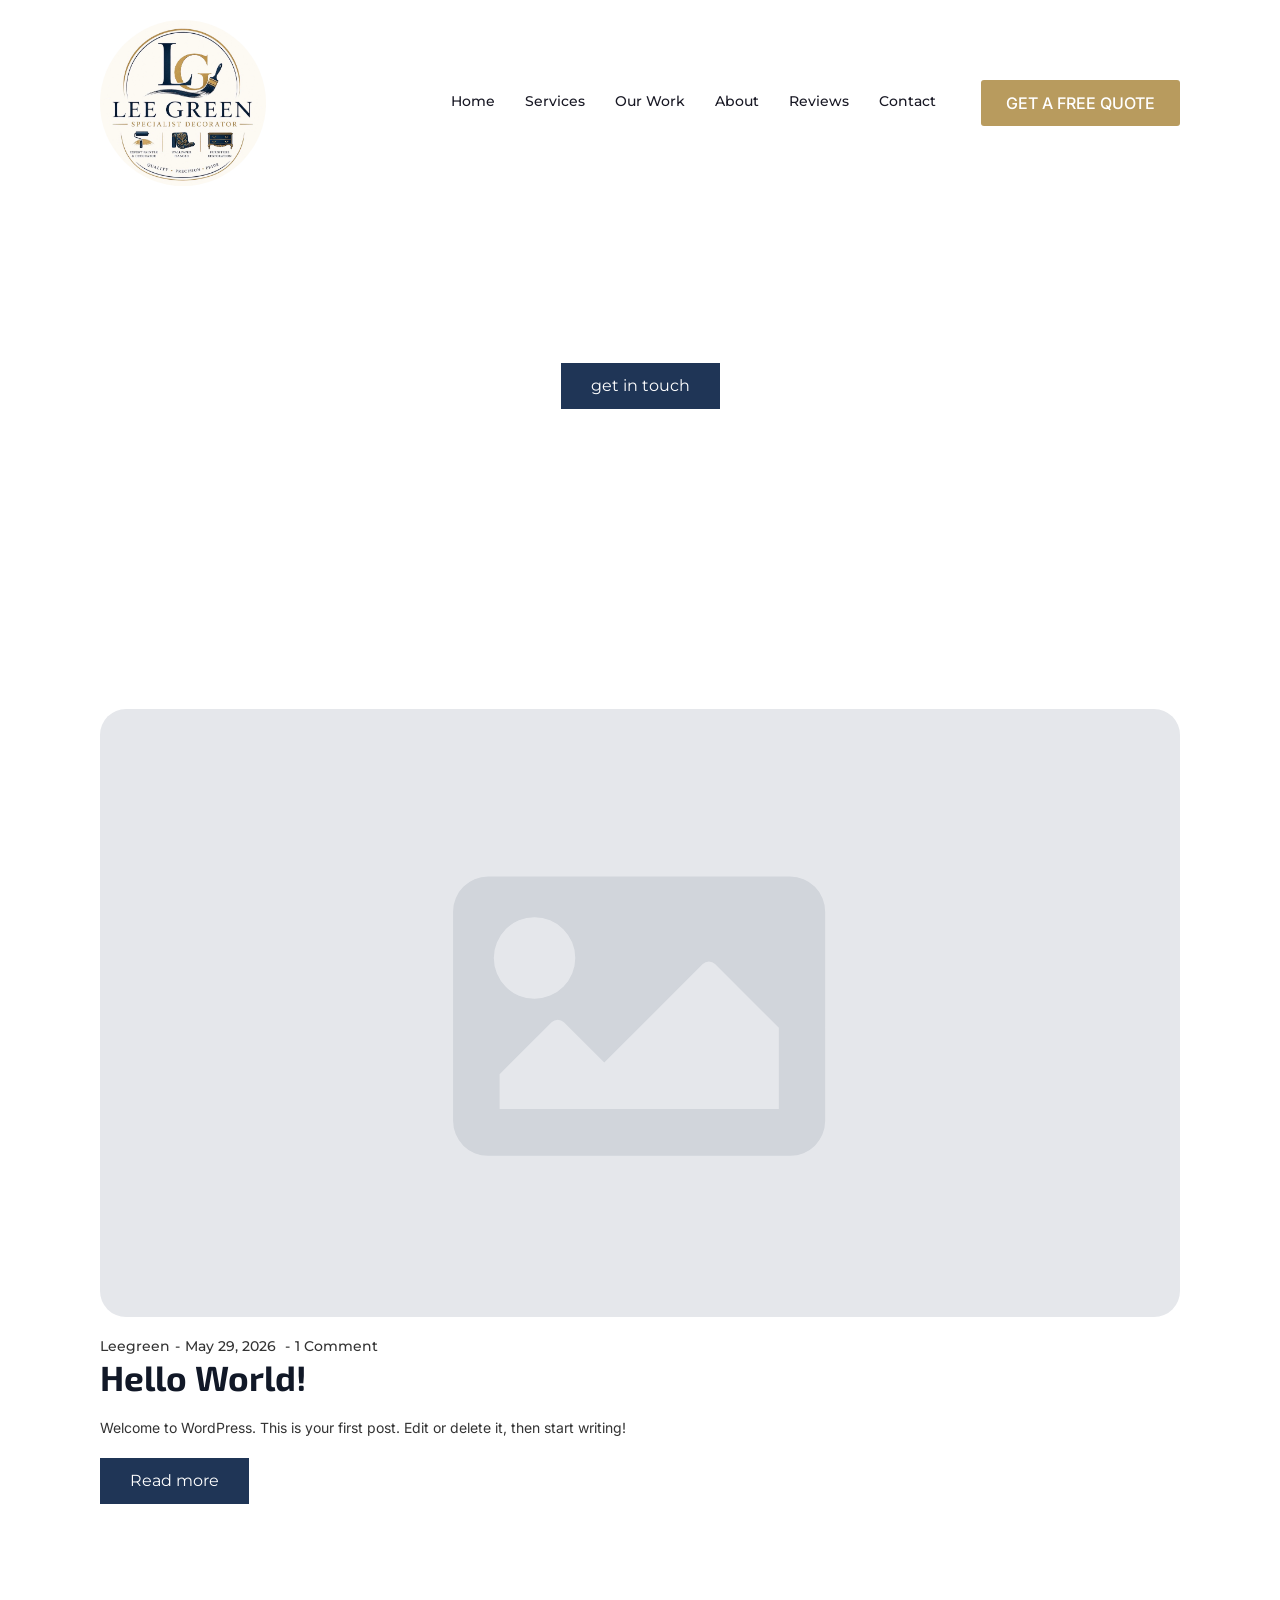
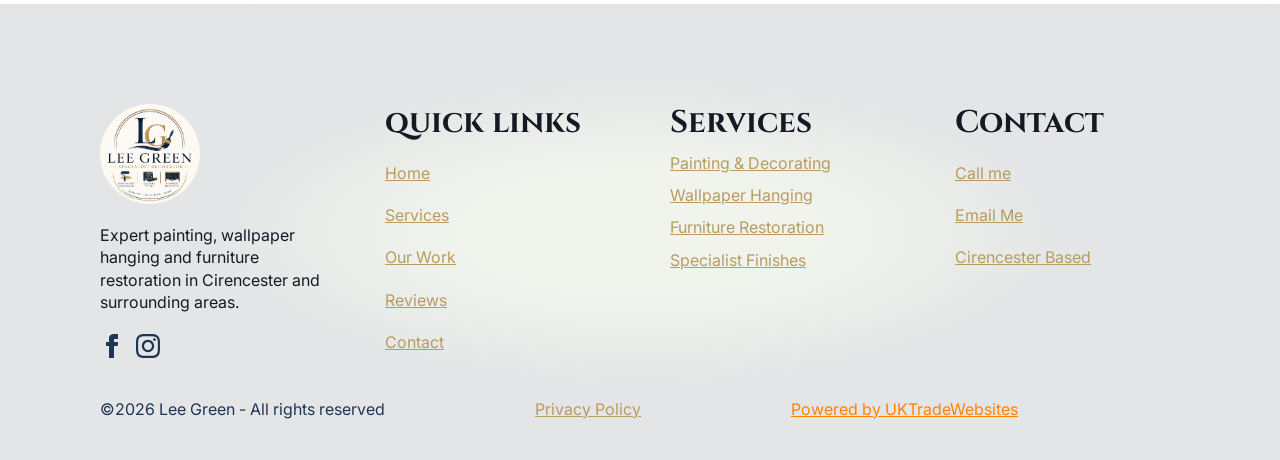
<file: category/uncategorized/index.html>
<!DOCTYPE html>
<html lang="en-US">

    <head><meta charset="UTF-8">
        
        <meta name="viewport" content="width=device-width, initial-scale=1">
                    <link rel="stylesheet" href="/wp-content/plugins/breakdance/plugin/themeless/normalize.min.css">
                <title>Uncategorized – Lee Green</title>
<meta name="robots" content="max-image-preview:large">
<link rel="alternate" type="application/rss+xml" title="Lee Green » Uncategorized Category Feed" href="/category/uncategorized/feed/">
<style id="wp-img-auto-sizes-contain-inline-css">
img:is([sizes=auto i],[sizes^="auto," i]){contain-intrinsic-size:3000px 1500px}
/*# sourceURL=wp-img-auto-sizes-contain-inline-css */
</style>
<style id="wp-block-paragraph-inline-css">
.is-small-text{font-size:.875em}.is-regular-text{font-size:1em}.is-large-text{font-size:2.25em}.is-larger-text{font-size:3em}.has-drop-cap:not(:focus):first-letter{float:left;font-size:8.4em;font-style:normal;font-weight:100;line-height:.68;margin:.05em .1em 0 0;text-transform:uppercase}body.rtl .has-drop-cap:not(:focus):first-letter{float:none;margin-left:.1em}p.has-drop-cap.has-background{overflow:hidden}:root :where(p.has-background){padding:1.25em 2.375em}:where(p.has-text-color:not(.has-link-color)) a{color:inherit}p.has-text-align-left[style*="writing-mode:vertical-lr"],p.has-text-align-right[style*="writing-mode:vertical-rl"]{rotate:180deg}
/*# sourceURL=/wp-includes/blocks/paragraph/style.min.css */
</style>
<style id="wp-emoji-styles-inline-css">

	img.wp-smiley, img.emoji {
		display: inline !important;
		border: none !important;
		box-shadow: none !important;
		height: 1em !important;
		width: 1em !important;
		margin: 0 0.07em !important;
		vertical-align: -0.1em !important;
		background: none !important;
		padding: 0 !important;
	}
/*# sourceURL=wp-emoji-styles-inline-css */
</style>
<style id="wp-block-library-inline-css">
:root{--wp-block-synced-color:#7a00df;--wp-block-synced-color--rgb:122,0,223;--wp-bound-block-color:var(--wp-block-synced-color);--wp-editor-canvas-background:#ddd;--wp-admin-theme-color:#007cba;--wp-admin-theme-color--rgb:0,124,186;--wp-admin-theme-color-darker-10:#006ba1;--wp-admin-theme-color-darker-10--rgb:0,107,160.5;--wp-admin-theme-color-darker-20:#005a87;--wp-admin-theme-color-darker-20--rgb:0,90,135;--wp-admin-border-width-focus:2px}@media (min-resolution:192dpi){:root{--wp-admin-border-width-focus:1.5px}}.wp-element-button{cursor:pointer}:root .has-very-light-gray-background-color{background-color:#eee}:root .has-very-dark-gray-background-color{background-color:#313131}:root .has-very-light-gray-color{color:#eee}:root .has-very-dark-gray-color{color:#313131}:root .has-vivid-green-cyan-to-vivid-cyan-blue-gradient-background{background:linear-gradient(135deg,#00d084,#0693e3)}:root .has-purple-crush-gradient-background{background:linear-gradient(135deg,#34e2e4,#4721fb 50%,#ab1dfe)}:root .has-hazy-dawn-gradient-background{background:linear-gradient(135deg,#faaca8,#dad0ec)}:root .has-subdued-olive-gradient-background{background:linear-gradient(135deg,#fafae1,#67a671)}:root .has-atomic-cream-gradient-background{background:linear-gradient(135deg,#fdd79a,#004a59)}:root .has-nightshade-gradient-background{background:linear-gradient(135deg,#330968,#31cdcf)}:root .has-midnight-gradient-background{background:linear-gradient(135deg,#020381,#2874fc)}:root{--wp--preset--font-size--normal:16px;--wp--preset--font-size--huge:42px}.has-regular-font-size{font-size:1em}.has-larger-font-size{font-size:2.625em}.has-normal-font-size{font-size:var(--wp--preset--font-size--normal)}.has-huge-font-size{font-size:var(--wp--preset--font-size--huge)}:root .has-text-align-center{text-align:center}:root .has-text-align-left{text-align:left}:root .has-text-align-right{text-align:right}.has-fit-text{white-space:nowrap!important}#end-resizable-editor-section{display:none}.aligncenter{clear:both}.items-justified-left{justify-content:flex-start}.items-justified-center{justify-content:center}.items-justified-right{justify-content:flex-end}.items-justified-space-between{justify-content:space-between}.screen-reader-text{word-wrap:normal!important;border:0;clip-path:inset(50%);height:1px;margin:-1px;overflow:hidden;padding:0;position:absolute;width:1px}.screen-reader-text:focus{background-color:#ddd;clip-path:none;color:#444;display:block;font-size:1em;height:auto;left:5px;line-height:normal;padding:15px 23px 14px;text-decoration:none;top:5px;width:auto;z-index:100000}html :where(.has-border-color){border-style:solid}html :where([style*=border-color]){border-style:solid}html :where([style*=border-top-color]){border-top-style:solid}html :where([style*=border-right-color]){border-right-style:solid}html :where([style*=border-bottom-color]){border-bottom-style:solid}html :where([style*=border-left-color]){border-left-style:solid}html :where([style*=border-width]){border-style:solid}html :where([style*=border-top-width]){border-top-style:solid}html :where([style*=border-right-width]){border-right-style:solid}html :where([style*=border-bottom-width]){border-bottom-style:solid}html :where([style*=border-left-width]){border-left-style:solid}html :where(img[class*=wp-image-]){height:auto;max-width:100%}:where(figure){margin:0 0 1em}html :where(.is-position-sticky){--wp-admin--admin-bar--position-offset:var(--wp-admin--admin-bar--height,0px)}@media screen and (max-width:600px){html :where(.is-position-sticky){--wp-admin--admin-bar--position-offset:0px}}
/*# sourceURL=/wp-includes/css/dist/block-library/common.min.css */
</style>
<style id="classic-theme-styles-inline-css">
/*! This file is auto-generated */
.wp-block-button__link{color:#fff;background-color:#32373c;border-radius:9999px;box-shadow:none;text-decoration:none;padding:calc(.667em + 2px) calc(1.333em + 2px);font-size:1.125em}.wp-block-file__button{background:#32373c;color:#fff;text-decoration:none}
/*# sourceURL=/wp-includes/css/classic-themes.min.css */
</style>


<link rel="https://api.w.org/" href="/wp-json/"><link rel="alternate" title="JSON" type="application/json" href="/wp-json/wp/v2/categories/1"><link rel="EditURI" type="application/rsd+xml" title="RSD" href="/xmlrpc.php?rsd">
<meta name="generator" content="WordPress 7.0">
<!-- [HEADER ASSETS] -->
<link rel="stylesheet" href="/wp-content/plugins/breakdance/subplugins/breakdance-elements/dependencies-files/awesome-menu@1/awesome-menu.css?bd_ver=2.7.2">
<link rel="stylesheet" href="/wp-content/plugins/breakdance/subplugins/breakdance-elements/dependencies-files/breakdance-posts@1/posts.css?bd_ver=2.7.2">
<link rel="stylesheet" href="/wp-content/plugins/breakdance/subplugins/breakdance-elements/dependencies-files/breakdance-fancy-background@1/fancy-background.css?bd_ver=2.7.2">
<link rel="stylesheet" href="https://fonts.googleapis.com/css2?family=Inter:ital,wght@0,100;0,200;0,300;0,400;0,500;0,600;0,700;0,800;0,900;1,100;1,200;1,300;1,400;1,500;1,600;1,700;1,800;1,900&amp;family=Cinzel:ital,wght@0,100;0,200;0,300;0,400;0,500;0,600;0,700;0,800;0,900;1,100;1,200;1,300;1,400;1,500;1,600;1,700;1,800;1,900&amp;family=Montserrat:ital,wght@0,100;0,200;0,300;0,400;0,500;0,600;0,700;0,800;0,900;1,100;1,200;1,300;1,400;1,500;1,600;1,700;1,800;1,900&amp;family=Exo%202:ital,wght@0,100;0,200;0,300;0,400;0,500;0,600;0,700;0,800;0,900;1,100;1,200;1,300;1,400;1,500;1,600;1,700;1,800;1,900&amp;display=swap">

<link rel="stylesheet" href="/wp-content/uploads/breakdance/css/post-39-defaults.css?v=70abf7d0f73455433861f76a4850825f">

<link rel="stylesheet" href="/wp-content/uploads/breakdance/css/post-44-defaults.css?v=f3396c1f7de4d59ebbba7fcf78666bf5">

<link rel="stylesheet" href="/wp-content/uploads/breakdance/css/post-40-defaults.css?v=e56e77c97b2bd6840090967e03ba39c4">

<link rel="stylesheet" href="/wp-content/uploads/breakdance/css/global-settings.css?v=3feb496b3929af516c7cc64b1281369b">

<link rel="stylesheet" href="/wp-content/uploads/breakdance/css/post-39.css?v=cb83282547fa8618457b7fd7f8c2e316">

<link rel="stylesheet" href="/wp-content/uploads/breakdance/css/post-44.css?v=88882c731ca895931d384929202b9ee4">

<link rel="stylesheet" href="/wp-content/uploads/breakdance/css/post-40.css?v=dc01ffe6c659f9062513496b92823f1c">
<!-- [/EOF HEADER ASSETS] -->
    </head>
    
    <body class="archive category category-uncategorized category-1 wp-theme-breakdance-zero breakdance">
                    <header class="bde-header-builder-39-100 bde-header-builder bde-header-builder--sticky-scroll-slide bde-header-builder--overlay">

<div class="bde-header-builder__container"><div class="bde-image-39-102 bde-image">
<figure class="breakdance-image breakdance-image--63">
	<div class="breakdance-image-container">
		<div class="breakdance-image-clip"><a class="breakdance-image-link breakdance-image-link--url" href="/home/" target="_self" rel="noopener" data-sub-html="" data-lg-size="-"><img class="breakdance-image-object" src="/wp-content/uploads/2026/05/710746266_122100116205341297_5435319300798935539_n.jpg" width="1154" height="1153" srcset="/wp-content/uploads/2026/05/710746266_122100116205341297_5435319300798935539_n.jpg 1154w, /wp-content/uploads/2026/05/710746266_122100116205341297_5435319300798935539_n-300x300.jpg 300w, /wp-content/uploads/2026/05/710746266_122100116205341297_5435319300798935539_n-1024x1024.jpg 1024w, /wp-content/uploads/2026/05/710746266_122100116205341297_5435319300798935539_n-150x150.jpg 150w, /wp-content/uploads/2026/05/710746266_122100116205341297_5435319300798935539_n-768x767.jpg 768w" sizes="(max-width: 1154px) 100vw, 1154px"></a></div>
	</div></figure>

</div><div class="bde-menu-39-103 bde-menu">


      
        
    <nav class="breakdance-menu breakdance-menu--collapse  breakdance-menu--active-styles breakdance-menu--active-background  ">
    <button class="breakdance-menu-toggle breakdance-menu-toggle--squeeze" type="button" aria-label="Open Menu" aria-expanded="false" aria-controls="menu-103">
                  <span class="breakdance-menu-toggle-icon">
            <span class="breakdance-menu-toggle-lines"></span>
          </span>
            </button>
    
  <ul class="breakdance-menu-list" id="menu-103">
              
      <li class="breakdance-menu-topbar">
              <span class="breakdance-menu-topbar-logo">
                                </span>
      
              <button class="breakdance-menu-close-button" type="button">Close</button>
          </li>
  
    <li class="breakdance-menu-item-39-104 breakdance-menu-item">
        
            
            

    
    
    
    
    
    <a class="breakdance-link breakdance-menu-link" href="/home/" target="_self" data-type="url">
  Home
    </a>

</li><li class="breakdance-menu-item-39-113 breakdance-menu-item">
        
            
            

    
    
    
    
    
    <a class="breakdance-link breakdance-menu-link" href="/services/" target="_self" data-type="url">
  Services
    </a>

</li><li class="breakdance-menu-item-39-114 breakdance-menu-item">
        
            
            

    
    
    
    
    
    <a class="breakdance-link breakdance-menu-link" href="/blog/" target="_self" data-type="url">
  Our work
    </a>

</li><li class="breakdance-menu-item-39-112 breakdance-menu-item">
        
            
            

    
    
    
    
    
    <a class="breakdance-link breakdance-menu-link" href="/about/" target="_self" data-type="url">
  About
    </a>

</li><li class="breakdance-menu-item-39-115 breakdance-menu-item">
        
            
            

    
    
    
    
    
    <a class="breakdance-link breakdance-menu-link" href="/contact/" target="_self" data-type="url">
  Reviews
    </a>

</li><li class="breakdance-menu-item-39-121 breakdance-menu-item">
        
            
            

    
    
    
    
    
    <a class="breakdance-link breakdance-menu-link" href="/contact/" target="_self" data-type="url">
  Contact
    </a>

</li><li class="bde-button-39-116 bde-button breakdance-menu-item">
        
    
    
    
    
            
                    
            
            

    
    
    
    
    
    <a class="breakdance-link button-atom button-atom--custom bde-button__button" href="/contact/" target="_self" data-type="url">

    
        <span class="button-atom__text">GET A FREE QUOTE</span>

        
        
                </a>

    


</li>
  </ul>
  </nav>


</div></div>


</header><section class="bde-section-44-100 bde-section">
  
  
	



<div class="section-container"><h1 class="bde-heading-44-101 bde-heading">
blog &amp; articles
</h1><div class="bde-text-44-102 bde-text">
Lorem ipsum dolor sit amet, consectetur adipiscing elit. Donec facilisis in turpis vel lacinia. Nunc quis eros est. Fusce quis nisl euismod.
</div><div class="bde-button-44-103 bde-button">
        
    
    
    
    
            
                    
            
            

    
    
    
    
    
    <a class="breakdance-link button-atom button-atom--primary bde-button__button" href="/contact/" target="_self" data-type="url">

    
        <span class="button-atom__text">get in touch</span>

        
        
                </a>

    


</div></div>
</section><section class="bde-section-44-104 bde-section">
  
  
	



<div class="section-container"><div class="bde-post-list-44-106 bde-post-list"><div class="bde-loop bde-loop-list ee-posts ee-posts-list">    <article class="bde-loop-item ee-post">
                                <a class="bde-loop-item__image-link ee-post-image-link bde-loop-item__image-top ee-posts-image-top" href="/hello-world/" tabindex="-1">
                <div class="bde-loop-item__image ee-post-image">
                     <img src="[data-uri]" width="540" height="540" alt="">                </div>
            </a>
        
        
        <div class="bde-loop-item__wrap ee-post-wrap">
            
                            <h3 class="ee-post-title">
                    <a class="bde-loop-item__title-link ee-post-title-link" href="/hello-world/" tabindex="-1">
                        Hello world!                    </a>
                </h3>
                            <div class="bde-loop-item__post-meta ee-post-meta">
                                                                                <span class="bde-loop-item__meta-item bde-loop-item__meta-author ee-post-meta-author ee-post-meta-item">leegreen</span>
                                                                                                                <span class="bde-loop-item__meta-date bde-loop-item__meta-item ee-post-meta-date ee-post-meta-item">
                                    May 29, 2026                                </span>
                                                                                                            <span class="bde-loop-item__comments bde-loop-item__meta-item ee-post-meta-comments ee-post-meta-item">1 Comment</span>
                                                    
                </div>
                            <div class="bde-loop-item__content ee-post-content">
                    Welcome to WordPress. This is your first post. Edit or delete it, then start writing!                </div>
            
        
    
    
    
                            
            
                    
            
            

    
    
    
    
                            
    <a class="breakdance-link button-atom button-atom--primary bde-loop-item__button ee-post-button" href="/hello-world/" target="_self" data-type="url" aria-label="Read more about Hello world!">

    
        <span class="button-atom__text">Read more</span>

        
        
                </a>

    




            
        </div>

    </article>

</div></div></div>
</section><footer class="bde-section-40-100 bde-section">
              
  
  
	

  <div class="section-background-overlay"></div>


<div class="section-container"><div class="bde-columns-40-109 bde-columns"><div class="bde-column-40-110 bde-column">
  
  
	



<a class="bde-container-link-40-132 bde-container-link breakdance-link" href="#" target="_self">
  
  
	



<div class="bde-image-40-133 bde-image">
<figure class="breakdance-image breakdance-image--63">
	<div class="breakdance-image-container">
		<div class="breakdance-image-clip"><img class="breakdance-image-object" src="/wp-content/uploads/2026/05/710746266_122100116205341297_5435319300798935539_n.jpg" width="1154" height="1153" srcset="/wp-content/uploads/2026/05/710746266_122100116205341297_5435319300798935539_n.jpg 1154w, /wp-content/uploads/2026/05/710746266_122100116205341297_5435319300798935539_n-300x300.jpg 300w, /wp-content/uploads/2026/05/710746266_122100116205341297_5435319300798935539_n-1024x1024.jpg 1024w, /wp-content/uploads/2026/05/710746266_122100116205341297_5435319300798935539_n-150x150.jpg 150w, /wp-content/uploads/2026/05/710746266_122100116205341297_5435319300798935539_n-768x767.jpg 768w" sizes="(max-width: 1154px) 100vw, 1154px"></div>
	</div></figure>

</div>

</a><div class="bde-text-40-116 bde-text">
Expert painting, wallpaper hanging and furniture restoration in Cirencester and surrounding areas.
</div><div class="bde-social-icons-40-117 bde-social-icons">
                  
            
            

    
    
    
    
    
    <a class="breakdance-link bde-social-icons__icon-wrapper bde-social-icons__icon-facebook" href="https://www.facebook.com/profile.php?id=61590238930153" target="_self" data-type="url" aria-label="facebook">

             <svg xmlns="http://www.w3.org/2000/svg" width="100%" viewbox="0 0 24 24">
            <path d="M9 8h-3v4h3v12h5v-12h3.642l.358-4h-4v-1.667c0-.955.192-1.333 1.115-1.333h2.885v-5h-3.808c-3.596 0-5.192 1.583-5.192 4.615v3.385z"></path>
       </svg>
              </a>

                    
            
            

    
    
    
    
    
    <a class="breakdance-link bde-social-icons__icon-wrapper bde-social-icons__icon-instagram" href="https://www.instagram.com/" target="_self" data-type="url" aria-label="instagram">

             <svg xmlns="http://www.w3.org/2000/svg" width="100%" viewbox="0 0 24 24">
            <path d="M12 2.163c3.204 0 3.584.012 4.85.07 3.252.148 4.771 1.691 4.919 4.919.058 1.265.069 1.645.069 4.849 0 3.205-.012 3.584-.069 4.849-.149 3.225-1.664 4.771-4.919 4.919-1.266.058-1.644.07-4.85.07-3.204 0-3.584-.012-4.849-.07-3.26-.149-4.771-1.699-4.919-4.92-.058-1.265-.07-1.644-.07-4.849 0-3.204.013-3.583.07-4.849.149-3.227 1.664-4.771 4.919-4.919 1.266-.057 1.645-.069 4.849-.069zm0-2.163c-3.259 0-3.667.014-4.947.072-4.358.2-6.78 2.618-6.98 6.98-.059 1.281-.073 1.689-.073 4.948 0 3.259.014 3.668.072 4.948.2 4.358 2.618 6.78 6.98 6.98 1.281.058 1.689.072 4.948.072 3.259 0 3.668-.014 4.948-.072 4.354-.2 6.782-2.618 6.979-6.98.059-1.28.073-1.689.073-4.948 0-3.259-.014-3.667-.072-4.947-.196-4.354-2.617-6.78-6.979-6.98-1.281-.059-1.69-.073-4.949-.073zm0 5.838c-3.403 0-6.162 2.759-6.162 6.162s2.759 6.163 6.162 6.163 6.162-2.759 6.162-6.163c0-3.403-2.759-6.162-6.162-6.162zm0 10.162c-2.209 0-4-1.79-4-4 0-2.209 1.791-4 4-4s4 1.791 4 4c0 2.21-1.791 4-4 4zm6.406-11.845c-.796 0-1.441.645-1.441 1.44s.645 1.44 1.441 1.44c.795 0 1.439-.645 1.439-1.44s-.644-1.44-1.439-1.44z"></path>
       </svg>
              </a>

    
</div>
</div><div class="bde-column-40-111 bde-column">
  
  
	



<div class="bde-div-40-118 bde-div">
  
  
	



<h3 class="bde-heading-40-114 bde-heading">
quick links
</h3>
</div><a class="bde-text-link-40-146 bde-text-link breakdance-link" href="#" target="_self">
  Home

</a><a class="bde-text-link-40-147 bde-text-link breakdance-link" href="#" target="_self">
  Services

</a><a class="bde-text-link-40-148 bde-text-link breakdance-link" href="#" target="_self">
  Our Work

</a><a class="bde-text-link-40-149 bde-text-link breakdance-link" href="#" target="_self">
  Reviews

</a><a class="bde-text-link-40-150 bde-text-link breakdance-link" href="#" target="_self">
  Contact

</a>
</div><div class="bde-column-40-112 bde-column">
  
  
	



<div class="bde-div-40-123 bde-div">
  
  
	



<h3 class="bde-heading-40-135 bde-heading">
Services
</h3><a class="bde-text-link-40-136 bde-text-link breakdance-link" href="#" target="_self">
  Painting &amp; Decorating

</a><a class="bde-text-link-40-137 bde-text-link breakdance-link" href="#" target="_self">
  Wallpaper Hanging

</a><a class="bde-text-link-40-138 bde-text-link breakdance-link" href="#" target="_self">
  Furniture Restoration

</a><a class="bde-text-link-40-145 bde-text-link breakdance-link" href="#" target="_self">
  Specialist Finishes

</a>
</div>
</div><div class="bde-column-40-154 bde-column">
  
  
	



<div class="bde-div-40-155 bde-div">
  
  
	



<h3 class="bde-heading-40-156 bde-heading">
Contact
</h3>
</div><a class="bde-text-link-40-157 bde-text-link breakdance-link" href="#" target="_self">
  Call me

</a><a class="bde-text-link-40-158 bde-text-link breakdance-link" href="#" target="_self">
  Email Me

</a><a class="bde-text-link-40-159 bde-text-link breakdance-link" href="#" target="_self">
  Cirencester Based

</a>
</div></div><div class="bde-div-40-152 bde-div">
  
  
	



<div class="bde-text-40-131 bde-text">
©2026 Lee Green - All rights reserved
</div><a class="bde-text-link-40-153 bde-text-link breakdance-link" href="https://breakdance.com/" target="_self" data-type="url">
  Privacy Policy

</a><a class="bde-text-link-40-151 bde-text-link breakdance-link" href="https://uktradewebsites.co.uk/" target="_self" data-type="url">
  Powered by UKTradeWebsites

</a>
</div></div>
</footer>        <script type="speculationrules">
{"prefetch":[{"source":"document","where":{"and":[{"href_matches":"/*"},{"not":{"href_matches":["/wp-*.php","/wp-admin/*","/wp-content/uploads/*","/wp-content/*","/wp-content/plugins/*","\\\\Users\\\\User\\\\Local Sites\\\\lee-green\\\\app\\\\public\\\\wp-content\\\\plugins\\\\breakdance/plugin/themeless/themes/breakdance-zero/*","/*\\?(.+)"]}},{"not":{"selector_matches":"a[rel~=\"nofollow\"]"}},{"not":{"selector_matches":".no-prefetch, .no-prefetch a"}}]},"eagerness":"conservative"}]}
</script>
        <span class="ssp-id" style="display:none">1</span>
        <style id="global-styles-inline-css">
:root{--wp--preset--aspect-ratio--square: 1;--wp--preset--aspect-ratio--4-3: 4/3;--wp--preset--aspect-ratio--3-4: 3/4;--wp--preset--aspect-ratio--3-2: 3/2;--wp--preset--aspect-ratio--2-3: 2/3;--wp--preset--aspect-ratio--16-9: 16/9;--wp--preset--aspect-ratio--9-16: 9/16;--wp--preset--color--black: #000000;--wp--preset--color--cyan-bluish-gray: #abb8c3;--wp--preset--color--white: #ffffff;--wp--preset--color--pale-pink: #f78da7;--wp--preset--color--vivid-red: #cf2e2e;--wp--preset--color--luminous-vivid-orange: #ff6900;--wp--preset--color--luminous-vivid-amber: #fcb900;--wp--preset--color--light-green-cyan: #7bdcb5;--wp--preset--color--vivid-green-cyan: #00d084;--wp--preset--color--pale-cyan-blue: #8ed1fc;--wp--preset--color--vivid-cyan-blue: #0693e3;--wp--preset--color--vivid-purple: #9b51e0;--wp--preset--gradient--vivid-cyan-blue-to-vivid-purple: linear-gradient(135deg,rgb(6,147,227) 0%,rgb(155,81,224) 100%);--wp--preset--gradient--light-green-cyan-to-vivid-green-cyan: linear-gradient(135deg,rgb(122,220,180) 0%,rgb(0,208,130) 100%);--wp--preset--gradient--luminous-vivid-amber-to-luminous-vivid-orange: linear-gradient(135deg,rgb(252,185,0) 0%,rgb(255,105,0) 100%);--wp--preset--gradient--luminous-vivid-orange-to-vivid-red: linear-gradient(135deg,rgb(255,105,0) 0%,rgb(207,46,46) 100%);--wp--preset--gradient--very-light-gray-to-cyan-bluish-gray: linear-gradient(135deg,rgb(238,238,238) 0%,rgb(169,184,195) 100%);--wp--preset--gradient--cool-to-warm-spectrum: linear-gradient(135deg,rgb(74,234,220) 0%,rgb(151,120,209) 20%,rgb(207,42,186) 40%,rgb(238,44,130) 60%,rgb(251,105,98) 80%,rgb(254,248,76) 100%);--wp--preset--gradient--blush-light-purple: linear-gradient(135deg,rgb(255,206,236) 0%,rgb(152,150,240) 100%);--wp--preset--gradient--blush-bordeaux: linear-gradient(135deg,rgb(254,205,165) 0%,rgb(254,45,45) 50%,rgb(107,0,62) 100%);--wp--preset--gradient--luminous-dusk: linear-gradient(135deg,rgb(255,203,112) 0%,rgb(199,81,192) 50%,rgb(65,88,208) 100%);--wp--preset--gradient--pale-ocean: linear-gradient(135deg,rgb(255,245,203) 0%,rgb(182,227,212) 50%,rgb(51,167,181) 100%);--wp--preset--gradient--electric-grass: linear-gradient(135deg,rgb(202,248,128) 0%,rgb(113,206,126) 100%);--wp--preset--gradient--midnight: linear-gradient(135deg,rgb(2,3,129) 0%,rgb(40,116,252) 100%);--wp--preset--font-size--small: 13px;--wp--preset--font-size--medium: 20px;--wp--preset--font-size--large: 36px;--wp--preset--font-size--x-large: 42px;--wp--preset--spacing--20: 0.44rem;--wp--preset--spacing--30: 0.67rem;--wp--preset--spacing--40: 1rem;--wp--preset--spacing--50: 1.5rem;--wp--preset--spacing--60: 2.25rem;--wp--preset--spacing--70: 3.38rem;--wp--preset--spacing--80: 5.06rem;--wp--preset--shadow--natural: 6px 6px 9px rgba(0, 0, 0, 0.2);--wp--preset--shadow--deep: 12px 12px 50px rgba(0, 0, 0, 0.4);--wp--preset--shadow--sharp: 6px 6px 0px rgba(0, 0, 0, 0.2);--wp--preset--shadow--outlined: 6px 6px 0px -3px rgb(255, 255, 255), 6px 6px rgb(0, 0, 0);--wp--preset--shadow--crisp: 6px 6px 0px rgb(0, 0, 0);}:where(body) { margin: 0; }:where(.is-layout-flex){gap: 0.5em;}:where(.is-layout-grid){gap: 0.5em;}body .is-layout-flex{display: flex;}.is-layout-flex{flex-wrap: wrap;align-items: center;}.is-layout-flex > :is(*, div){margin: 0;}body .is-layout-grid{display: grid;}.is-layout-grid > :is(*, div){margin: 0;}body{padding-top: 0px;padding-right: 0px;padding-bottom: 0px;padding-left: 0px;}:root :where(.wp-element-button, .wp-block-button__link){background-color: #32373c;border-width: 0;color: #fff;font-family: inherit;font-size: inherit;font-style: inherit;font-weight: inherit;letter-spacing: inherit;line-height: inherit;padding-top: calc(0.667em + 2px);padding-right: calc(1.333em + 2px);padding-bottom: calc(0.667em + 2px);padding-left: calc(1.333em + 2px);text-decoration: none;text-transform: inherit;}.has-black-color{color: var(--wp--preset--color--black) !important;}.has-cyan-bluish-gray-color{color: var(--wp--preset--color--cyan-bluish-gray) !important;}.has-white-color{color: var(--wp--preset--color--white) !important;}.has-pale-pink-color{color: var(--wp--preset--color--pale-pink) !important;}.has-vivid-red-color{color: var(--wp--preset--color--vivid-red) !important;}.has-luminous-vivid-orange-color{color: var(--wp--preset--color--luminous-vivid-orange) !important;}.has-luminous-vivid-amber-color{color: var(--wp--preset--color--luminous-vivid-amber) !important;}.has-light-green-cyan-color{color: var(--wp--preset--color--light-green-cyan) !important;}.has-vivid-green-cyan-color{color: var(--wp--preset--color--vivid-green-cyan) !important;}.has-pale-cyan-blue-color{color: var(--wp--preset--color--pale-cyan-blue) !important;}.has-vivid-cyan-blue-color{color: var(--wp--preset--color--vivid-cyan-blue) !important;}.has-vivid-purple-color{color: var(--wp--preset--color--vivid-purple) !important;}.has-black-background-color{background-color: var(--wp--preset--color--black) !important;}.has-cyan-bluish-gray-background-color{background-color: var(--wp--preset--color--cyan-bluish-gray) !important;}.has-white-background-color{background-color: var(--wp--preset--color--white) !important;}.has-pale-pink-background-color{background-color: var(--wp--preset--color--pale-pink) !important;}.has-vivid-red-background-color{background-color: var(--wp--preset--color--vivid-red) !important;}.has-luminous-vivid-orange-background-color{background-color: var(--wp--preset--color--luminous-vivid-orange) !important;}.has-luminous-vivid-amber-background-color{background-color: var(--wp--preset--color--luminous-vivid-amber) !important;}.has-light-green-cyan-background-color{background-color: var(--wp--preset--color--light-green-cyan) !important;}.has-vivid-green-cyan-background-color{background-color: var(--wp--preset--color--vivid-green-cyan) !important;}.has-pale-cyan-blue-background-color{background-color: var(--wp--preset--color--pale-cyan-blue) !important;}.has-vivid-cyan-blue-background-color{background-color: var(--wp--preset--color--vivid-cyan-blue) !important;}.has-vivid-purple-background-color{background-color: var(--wp--preset--color--vivid-purple) !important;}.has-black-border-color{border-color: var(--wp--preset--color--black) !important;}.has-cyan-bluish-gray-border-color{border-color: var(--wp--preset--color--cyan-bluish-gray) !important;}.has-white-border-color{border-color: var(--wp--preset--color--white) !important;}.has-pale-pink-border-color{border-color: var(--wp--preset--color--pale-pink) !important;}.has-vivid-red-border-color{border-color: var(--wp--preset--color--vivid-red) !important;}.has-luminous-vivid-orange-border-color{border-color: var(--wp--preset--color--luminous-vivid-orange) !important;}.has-luminous-vivid-amber-border-color{border-color: var(--wp--preset--color--luminous-vivid-amber) !important;}.has-light-green-cyan-border-color{border-color: var(--wp--preset--color--light-green-cyan) !important;}.has-vivid-green-cyan-border-color{border-color: var(--wp--preset--color--vivid-green-cyan) !important;}.has-pale-cyan-blue-border-color{border-color: var(--wp--preset--color--pale-cyan-blue) !important;}.has-vivid-cyan-blue-border-color{border-color: var(--wp--preset--color--vivid-cyan-blue) !important;}.has-vivid-purple-border-color{border-color: var(--wp--preset--color--vivid-purple) !important;}.has-vivid-cyan-blue-to-vivid-purple-gradient-background{background: var(--wp--preset--gradient--vivid-cyan-blue-to-vivid-purple) !important;}.has-light-green-cyan-to-vivid-green-cyan-gradient-background{background: var(--wp--preset--gradient--light-green-cyan-to-vivid-green-cyan) !important;}.has-luminous-vivid-amber-to-luminous-vivid-orange-gradient-background{background: var(--wp--preset--gradient--luminous-vivid-amber-to-luminous-vivid-orange) !important;}.has-luminous-vivid-orange-to-vivid-red-gradient-background{background: var(--wp--preset--gradient--luminous-vivid-orange-to-vivid-red) !important;}.has-very-light-gray-to-cyan-bluish-gray-gradient-background{background: var(--wp--preset--gradient--very-light-gray-to-cyan-bluish-gray) !important;}.has-cool-to-warm-spectrum-gradient-background{background: var(--wp--preset--gradient--cool-to-warm-spectrum) !important;}.has-blush-light-purple-gradient-background{background: var(--wp--preset--gradient--blush-light-purple) !important;}.has-blush-bordeaux-gradient-background{background: var(--wp--preset--gradient--blush-bordeaux) !important;}.has-luminous-dusk-gradient-background{background: var(--wp--preset--gradient--luminous-dusk) !important;}.has-pale-ocean-gradient-background{background: var(--wp--preset--gradient--pale-ocean) !important;}.has-electric-grass-gradient-background{background: var(--wp--preset--gradient--electric-grass) !important;}.has-midnight-gradient-background{background: var(--wp--preset--gradient--midnight) !important;}.has-small-font-size{font-size: var(--wp--preset--font-size--small) !important;}.has-medium-font-size{font-size: var(--wp--preset--font-size--medium) !important;}.has-large-font-size{font-size: var(--wp--preset--font-size--large) !important;}.has-x-large-font-size{font-size: var(--wp--preset--font-size--x-large) !important;}
/*# sourceURL=global-styles-inline-css */
</style>
<script id="wp-emoji-settings" type="application/json">
{"baseUrl":"https://s.w.org/images/core/emoji/17.0.2/72x72/","ext":".png","svgUrl":"https://s.w.org/images/core/emoji/17.0.2/svg/","svgExt":".svg","source":{"concatemoji":"/wp-includes/js/wp-emoji-release.min.js?ver=7.0"}}
</script>
<script type="module">
/*! This file is auto-generated */
const a=JSON.parse(document.getElementById("wp-emoji-settings").textContent),o=(window._wpemojiSettings=a,"wpEmojiSettingsSupports"),s=["flag","emoji"];function i(e){try{var t={supportTests:e,timestamp:(new Date).valueOf()};sessionStorage.setItem(o,JSON.stringify(t))}catch(e){}}function c(e,t,n){e.clearRect(0,0,e.canvas.width,e.canvas.height),e.fillText(t,0,0);t=new Uint32Array(e.getImageData(0,0,e.canvas.width,e.canvas.height).data);e.clearRect(0,0,e.canvas.width,e.canvas.height),e.fillText(n,0,0);const a=new Uint32Array(e.getImageData(0,0,e.canvas.width,e.canvas.height).data);return t.every((e,t)=>e===a[t])}function p(e,t){e.clearRect(0,0,e.canvas.width,e.canvas.height),e.fillText(t,0,0);var n=e.getImageData(16,16,1,1);for(let e=0;e<n.data.length;e++)if(0!==n.data[e])return!1;return!0}function u(e,t,n,a){switch(t){case"flag":return n(e,"\ud83c\udff3\ufe0f\u200d\u26a7\ufe0f","\ud83c\udff3\ufe0f\u200b\u26a7\ufe0f")?!1:!n(e,"\ud83c\udde8\ud83c\uddf6","\ud83c\udde8\u200b\ud83c\uddf6")&&!n(e,"\ud83c\udff4\udb40\udc67\udb40\udc62\udb40\udc65\udb40\udc6e\udb40\udc67\udb40\udc7f","\ud83c\udff4\u200b\udb40\udc67\u200b\udb40\udc62\u200b\udb40\udc65\u200b\udb40\udc6e\u200b\udb40\udc67\u200b\udb40\udc7f");case"emoji":return!a(e,"\ud83e\u1fac8")}return!1}function f(e,t,n,a){let r;const o=(r="undefined"!=typeof WorkerGlobalScope&&self instanceof WorkerGlobalScope?new OffscreenCanvas(300,150):document.createElement("canvas")).getContext("2d",{willReadFrequently:!0}),s=(o.textBaseline="top",o.font="600 32px Arial",{});return e.forEach(e=>{s[e]=t(o,e,n,a)}),s}function r(e){var t=document.createElement("script");t.src=e,t.defer=!0,document.head.appendChild(t)}a.supports={everything:!0,everythingExceptFlag:!0},new Promise(t=>{let n=function(){try{var e=JSON.parse(sessionStorage.getItem(o));if("object"==typeof e&&"number"==typeof e.timestamp&&(new Date).valueOf()<e.timestamp+604800&&"object"==typeof e.supportTests)return e.supportTests}catch(e){}return null}();if(!n){if("undefined"!=typeof Worker&&"undefined"!=typeof OffscreenCanvas&&"undefined"!=typeof URL&&URL.createObjectURL&&"undefined"!=typeof Blob)try{var e="postMessage("+f.toString()+"("+[JSON.stringify(s),u.toString(),c.toString(),p.toString()].join(",")+"));",a=new Blob([e],{type:"text/javascript"});const r=new Worker(URL.createObjectURL(a),{name:"wpTestEmojiSupports"});return void(r.onmessage=e=>{i(n=e.data),r.terminate(),t(n)})}catch(e){}i(n=f(s,u,c,p))}t(n)}).then(e=>{for(const n in e)a.supports[n]=e[n],a.supports.everything=a.supports.everything&&a.supports[n],"flag"!==n&&(a.supports.everythingExceptFlag=a.supports.everythingExceptFlag&&a.supports[n]);var t;a.supports.everythingExceptFlag=a.supports.everythingExceptFlag&&!a.supports.flag,a.supports.everything||((t=a.source||{}).concatemoji?r(t.concatemoji):t.wpemoji&&t.twemoji&&(r(t.twemoji),r(t.wpemoji)))});
//# sourceURL=/wp-includes/js/wp-emoji-loader.min.js
</script>
<script src='/wp-content/plugins/breakdance/plugin/global-scripts/breakdance-utils.js?bd_ver=2.7.2' defer></script>
<script src='/wp-content/plugins/breakdance/subplugins/breakdance-elements/dependencies-files/breakdance-header-builder@1/header-builder.js?bd_ver=2.7.2' defer></script>
<script src='/wp-content/plugins/breakdance/subplugins/breakdance-elements/dependencies-files/awesome-menu@1/awesome-menu.js?bd_ver=2.7.2' defer></script>
<script>document.addEventListener('DOMContentLoaded', function(){     if (!window.BreakdanceFrontend) {
        window.BreakdanceFrontend = {}
    }

    window.BreakdanceFrontend.data = {"homeUrl":"","ajaxUrl":"\/wp-admin\/admin-ajax.php","elementsPluginUrl":"\/wp-content\/plugins\/breakdance\/subplugins\/breakdance-elements\/","BASE_BREAKPOINT_ID":"breakpoint_base","breakpoints":[{"id":"breakpoint_base","label":"Desktop","defaultPreviewWidth":"100%"},{"id":"breakpoint_tablet_landscape","label":"Tablet Landscape","defaultPreviewWidth":1024,"maxWidth":1119},{"id":"breakpoint_tablet_portrait","label":"Tablet Portrait","defaultPreviewWidth":768,"maxWidth":1023},{"id":"breakpoint_phone_landscape","label":"Phone Landscape","defaultPreviewWidth":480,"maxWidth":767},{"id":"breakpoint_phone_portrait","label":"Phone Portrait","defaultPreviewWidth":400,"maxWidth":479}],"subscriptionMode":"pro"} }) </script>
<script>document.addEventListener('DOMContentLoaded', function(){ new BreakdanceHeaderBuilder(".breakdance .bde-header-builder-39-100", "100", false); }) </script>
<script>document.addEventListener('DOMContentLoaded', function(){ 
new AwesomeMenu(".breakdance .bde-menu-39-103 .breakdance-menu", {
  dropdown: {
    openOnClick: false,
    mode: {
      desktop: 'dropdown'
    },
    placement: 'left',
    width: null,
    animation: 'fade'
  },
  link: {
    effect: 'underline',
    effectDirection: 'left',
  },
  mobile: {
    breakpoint: 'breakpoint_tablet_portrait',
    mode: 'offcanvas',
    offcanvasPosition: 'right',
    offset: null,
    followLinks: true
  }
});
 }) </script>
    </body>

    </html>
</file>
<file: wp-content/plugins/breakdance/subplugins/breakdance-elements/dependencies-files/awesome-menu@1/awesome-menu.css>
.breakdance-menu{--menu-background: #fff;--menu-max-height: calc(100vh - var(--mobile-buffer-y));--menu-alignment: flex-start;--menu-duration: var(--bde-transition-duration, .3s);--menu-base-font-size: .875em;--mobile-offset-y:calc(100% + 15px);--mobile-offset-x: 0;--mobile-offcanvas-width: 400px;--mobile-topbar-padding: 15px;--mobile-topbar-logo-width: 110px;--mobile-topbar-logo-order: -1;--mobile-topbar-close-button-size: 20px;--mobile-topbar-close-button-color: var(--bde-headings-color);--mobile-topbar-close-button-color-hover: var(--mobile-topbar-close-button-color);--mobile-topbar-close-button-bar-height: 2px;--toggle-background-color: transparent;--toggle-background-color-hover: var(--toggle-background-color);--toggle-active-background-color: var(--toggle-background-color);--toggle-padding: 0px;--toggle-radius: 0px;--toggle-layer-width: 32px;--toggle-layer-height: 4px;--toggle-layer-spacing: 6px;--toggle-layer-color: var(--bde-headings-color);--toggle-layer-color-hover: var(--toggle-layer-color);--toggle-layer-color-active: var(--toggle-layer-color);--toggle-layer-border-radius: 0px;--links-gap: 0px;--link-padding-top: 20px;--link-padding-bottom: 20px;--link-padding-left: 20px;--link-padding-right: 20px;--link-color: var(--bde-headings-color);--link-color-hover: var(--link-color);--link-background-color: transparent;--link-background-color-hover: var(--link-background-color);--link-alignment: space-between;--link-effect-thickness: 3px;--link-effect-color: var(--link-color);--link-effect-color-hover: var(--link-effect-color);--link-effect-radius: 0px;--link-color-active: var(--link-color);--link-background-color-active: var(--link-background-color);--link-arrow-display: block;--link-arrow-color: var(--link-color);--link-arrow-color-hover: var(--link-color-hover);--link-arrow-size: 10px;--link-arrow-gap: 8px;--link-arrow-offset-y: 0px;--link-arrow-close-rotation: 0deg;--link-arrow-open-rotation: -180deg;--link-arrow-rotation: var(--link-arrow-close-rotation);--link-border: 1px solid var(--link-border-color);--link-border-color: #eee;--dropdown-animation-duration: var(--menu-duration);--dropdown-caret-display: block;--dropdown-caret-radius: 3px;--dropdown-caret-size: 12px;--dropdown-background-color: #fff;--dropdown-custom-offset-y: 20px;--dropdown-edge-offset: 20px;--dropdown-border-radius: 8px;--dropdown-custom-width: 500px;--dropdown-section-padding: 30px;--dropdown-section-gap: var(--gap-lg);--dropdown-links-gap: var(--gap-sm);--dropdown-link-color: var(--bde-headings-color);--dropdown-link-icon-display: block;--dropdown-link-icon-size: 16px;--dropdown-link-icon-spacing: 10px;--dropdown-link-icon-alignment: center;--dropdown-link-description-display: block;--dropdown-link-description-spacing: 0px;--dropdown-link-icon-x: 0px;--dropdown-link-icon-y: 0px;--dropdown-link-img-opacity: 1;--dropdown-link-img-opacity-hover: 1;--dropdown-columns-stack: row;--dropdown-columns-gap: var(--gap-xl);--dropdown-column-title-spacing: 0px;--dropdown-sections-stack: column;--dropdown-section-light-background: #fff;--dropdown-section-dark-background: #f6f9fc;--gap-xl: 60px;--gap-lg: 30px;--gap-sm: 15px;--gap-xs: 10px;--gap-none: 0;--arrow-icon: url("data:image/svg+xml,%3Csvg xmlns='http://www.w3.org/2000/svg' viewBox='0 0 448 512'%3E%3Cpath d='M441.9 167.3l-19.8-19.8c-4.7-4.7-12.3-4.7-17 0L224 328.2 42.9 147.5c-4.7-4.7-12.3-4.7-17 0L6.1 167.3c-4.7 4.7-4.7 12.3 0 17l209.4 209.4c4.7 4.7 12.3 4.7 17 0l209.4-209.4c4.7-4.7 4.7-12.3 0-17z'%3E%3C/path%3E%3C/svg%3E");--mobile-link-padding-top: 20px;--mobile-link-padding-bottom: 20px;--mobile-link-padding-left: 20px;--mobile-link-padding-right: 20px;--mobile-link-level-2-padding-top: 12px;--mobile-link-level-2-padding-bottom: 12px;--mobile-link-level-2-padding-left: 25px;--mobile-link-level-2-padding-right: 20px;--mobile-link-level-3-padding-top: 12px;--mobile-link-level-3-padding-bottom: 12px;--mobile-link-level-3-padding-left: 30px;--mobile-link-level-3-padding-right: 30px}.breakdance-menu{position:relative;-webkit-tap-highlight-color:transparent;-webkit-font-smoothing:antialiased;text-align:left;height:var(--menu-height)}:root .breakdance-menu{display:flex}.breakdance-menu-list{display:flex;align-items:center;justify-content:var(--menu-alignment);gap:var(--links-gap);list-style-type:none;margin:0;padding:0}.breakdance-menu-list>.bde-button{margin-left:15px}.breakdance-menu-item{position:relative}.breakdance-menu-item:hover{color:var(--link-color-hover);background-color:var(--link-background-color-hover)}.breakdance-menu-item:hover .breakdance-menu-link-arrow:after{background-color:var(--link-arrow-color-hover)}.breakdance-menu .breakdance-menu-link{position:relative;z-index:1;display:flex;flex-direction:row;align-items:center;justify-content:var(--link-alignment);flex:1;font-size:var(--menu-base-font-size);font-family:inherit;font-weight:500;line-height:1;text-decoration:none;color:var(--link-color);padding:var(--link-padding-top) var(--link-padding-right) var(--link-padding-bottom) var(--link-padding-left);margin:0;border:none;background-color:var(--link-background-color);cursor:pointer;-webkit-user-select:none;-moz-user-select:none;user-select:none;white-space:nowrap;transition:var(--menu-duration) color ease,var(--menu-duration) background-color ease}.breakdance-menu .breakdance-menu-link:hover{color:inherit}.breakdance-menu-link-arrow{position:relative;z-index:1;align-self:stretch;border:none;background-color:transparent;padding:var(--link-padding-top) var(--link-padding-right) var(--link-padding-bottom) 0;cursor:pointer}.breakdance-menu-link-arrow:after{content:"";display:var(--link-arrow-display);-webkit-mask-image:var(--arrow-icon);mask-image:var(--arrow-icon);-webkit-mask-size:100%;mask-size:100%;-webkit-mask-position:center;mask-position:center;-webkit-mask-repeat:no-repeat;mask-repeat:no-repeat;margin-left:var(--link-arrow-gap);font-size:var(--link-arrow-size);width:1em;height:1em;background-color:var(--link-arrow-color);transform:translateY(var(--link-arrow-offset-y)) rotate(var(--link-arrow-rotation));transition:var(--menu-duration) transform ease,var(--menu-duration) background-color ease;flex-shrink:0}@-moz-document url-prefix(){.breakdance-menu-link-arrow:after{transition:none!important}}.breakdance-dropdown--open .breakdance-menu-link-arrow:after{--link-arrow-rotation: var(--link-arrow-open-rotation)}.hide-arrows-on-desktop .breakdance-menu-link-arrow{display:none}.breakdance-dropdown{--dropdown-offset-x: 0px;--dropdown-caret-x: 0px;--translate-x: 0px;--translate-y: 0px;--rotate-x: 0deg;--scale: 1;position:relative}.breakdance-dropdown .breakdance-menu-link{padding-right:0}.hide-arrows-on-desktop .breakdance-dropdown .breakdance-menu-link{padding-right:var(--link-padding-right)}.breakdance-dropdown-toggle{position:relative;display:flex;align-items:center}.breakdance-dropdown-floater{position:absolute;top:calc(var(--dropdown-offset-y) + var(--dropdown-custom-offset-y));left:var(--dropdown-offset-x);z-index:var(--bde-z-index-menu-dropdown);min-width:100%;opacity:0;visibility:hidden;pointer-events:none;backface-visibility:hidden;transform:translate(var(--translate-x)) translateY(var(--translate-y)) rotateX(var(--rotate-x)) scale(var(--scale)) translateZ(0)}.breakdance-dropdown--top .breakdance-dropdown-floater{top:calc(var(--dropdown-offset-y) - var(--dropdown-custom-offset-y))}.breakdance-dropdown--open .breakdance-dropdown-floater{opacity:1;visibility:visible;pointer-events:auto;will-change:opacity,height,transform,visibility}.breakdance-dropdown-caret{position:absolute;top:calc(var(--dropdown-caret-size) / 2 * -1);left:var(--dropdown-caret-x);z-index:1;display:var(--dropdown-caret-display);width:calc(var(--dropdown-caret-size) * 2);height:var(--dropdown-caret-size);transform:translateY(-50%);overflow:hidden;pointer-events:none}.breakdance-dropdown-caret:before{content:"";position:absolute;bottom:calc(var(--dropdown-caret-size) / 2 * -1);left:50%;display:block;width:var(--dropdown-caret-size);height:var(--dropdown-caret-size);background-color:var(--dropdown-caret-color, var(--dropdown-background-color));border-top-left-radius:var(--dropdown-caret-radius);backface-visibility:hidden;transform:translate(-50%) rotate(45deg) translateZ(0)}.breakdance-dropdown--top .breakdance-dropdown-caret{top:100%;border-top-left-radius:0;border-bottom-right-radius:var(--dropdown-caret-radius);transform:translate(-50%)}.breakdance-dropdown--top .breakdance-dropdown-caret:before{top:calc(var(--dropdown-caret-size) / 2 * -1);border-top-left-radius:0;border-bottom-right-radius:var(--dropdown-caret-radius)}.breakdance-dropdown-caret--hide{display:none}.breakdance-dropdown-body{position:relative;z-index:1;flex-grow:1;display:flex;flex-direction:var(--dropdown-sections-stack);width:100%;background-color:var(--dropdown-background-color);box-shadow:0 50px 100px -20px #32325d40,0 30px 60px -30px #0000004d;border-radius:var(--dropdown-border-radius);overflow:hidden}.breakdance-menu--custom-width .breakdance-dropdown-floater,.breakdance-dropdown--custom .breakdance-dropdown-floater{width:calc(var(--dropdown-custom-width) - var(--dropdown-edge-offset) * 2)}.breakdance-menu--custom-width .breakdance-dropdown-floater .breakdance-dropdown-link,.breakdance-dropdown--custom .breakdance-dropdown-floater .breakdance-dropdown-link{white-space:normal}.breakdance-menu--placement-full-width{--dropdown-edge-offset: 0px;--dropdown-border-radius: 0px}.breakdance-menu--placement-section-width .breakdance-dropdown-floater{--bde-dropdown-width: var(--bde-header-width, var(--bde-section-width));width:calc(min(var(--bde-dropdown-width),100vw) - var(--dropdown-edge-offset) * 2)}.breakdance-dropdown-section{display:flex;flex-wrap:wrap;padding:var(--dropdown-section-padding);gap:var(--dropdown-section-gap);width:var(--dropdown-section-width)}.breakdance-dropdown-section--light{background-color:var(--dropdown-section-light-background)}.breakdance-dropdown-section--additional{flex:1;background-color:var(--dropdown-section-dark-background)}.breakdance-dropdown-columns{display:flex;flex-direction:var(--dropdown-columns-stack);gap:var(--dropdown-columns-gap);width:100%}.breakdance-dropdown-column{display:flex;flex-direction:column;gap:var(--gap-sm);flex:1}.breakdance-dropdown-column__title{display:flex;align-items:center;font-weight:700;font-size:var(--menu-base-font-size);line-height:1.5;white-space:nowrap;margin-top:0;margin-bottom:var(--dropdown-column-title-spacing);color:var(--link-color)}.breakdance-menu--collapse .breakdance-dropdown-column--collapsible .breakdance-dropdown-column__title:after{content:"";display:var(--link-arrow-display);-webkit-mask-image:var(--arrow-icon);mask-image:var(--arrow-icon);-webkit-mask-size:100%;mask-size:100%;-webkit-mask-position:center;mask-position:center;-webkit-mask-repeat:no-repeat;mask-repeat:no-repeat;margin-left:var(--link-arrow-gap);font-size:var(--link-arrow-size);width:1em;height:1em;background-color:var(--link-arrow-color);transform:translateY(var(--link-arrow-offset-y)) rotate(var(--link-arrow-rotation));transition:var(--menu-duration) transform ease,var(--menu-duration) background-color ease;flex-shrink:0;display:none}@-moz-document url-prefix(){.breakdance-menu--collapse .breakdance-dropdown-column--collapsible .breakdance-dropdown-column__title:after{transition:none!important}}.breakdance-dropdown-column--open .breakdance-dropdown-column__title:after{--link-arrow-rotation: var(--link-arrow-open-rotation)}.breakdance-dropdown-links{display:flex;flex-direction:column;gap:var(--dropdown-links-gap);list-style-type:none;margin:0;padding:0}.breakdance-menu .breakdance-dropdown-link{display:flex;align-items:center;font-size:var(--menu-base-font-size);line-height:1.5;text-decoration:none;color:var(--dropdown-link-color);white-space:nowrap;transition:var(--menu-duration) background-color ease}.breakdance-menu .breakdance-dropdown-link:hover{background-color:var(--dropdown-link-background-color-hover);color:var(--dropdown-link-color)}.breakdance-dropdown-link__icon{display:var(--dropdown-link-icon-display);align-self:var(--dropdown-link-icon-alignment);font-size:var(--dropdown-link-icon-size);color:var(--dropdown-link-icon-color);margin-right:var(--dropdown-link-icon-spacing);transform:translate(var(--dropdown-link-icon-x)) translateY(var(--dropdown-link-icon-y));flex-shrink:0;padding:var(--dropdown-link-icon-padding);background-color:var(--dropdown-link-icon-background);border-radius:var(--dropdown-link-icon-radius);transition:var(--menu-duration) color ease,var(--menu-duration) background-color ease;overflow:hidden}.breakdance-dropdown-link:hover .breakdance-dropdown-link__icon{color:var(--dropdown-link-icon-color-hover, var(--dropdown-link-icon-color));background-color:var(--dropdown-link-icon-background-hover, var(--dropdown-link-icon-background))}.breakdance-dropdown-link:hover .breakdance-dropdown-link__icon img{opacity:var(--dropdown-link-img-opacity-hover)}.breakdance-dropdown-link__icon svg{display:block;width:1em;height:1em;fill:currentColor}.breakdance-dropdown-link__icon img{display:block;max-width:100%;width:1em;height:auto;opacity:var(--dropdown-link-img-opacity);transition:var(--menu-duration) opacity ease}.breakdance-dropdown-link__text{display:block;transition:var(--menu-duration) color ease}.breakdance-dropdown-link__description{color:var(--bde-body-text-color);display:var(--dropdown-link-description-display);transition:var(--menu-duration) opacity ease,var(--menu-duration) color ease;margin-top:var(--dropdown-link-description-spacing)}.breakdance-dropdown-custom-content{padding:var(--dropdown-section-padding)}.breakdance-menu-topbar{display:none;justify-content:space-between;padding:var(--mobile-topbar-padding)}.breakdance-menu-topbar-logo{display:flex;max-width:100%;width:var(--mobile-topbar-logo-width);height:auto;order:var(--mobile-topbar-logo-order)}.breakdance-menu-topbar-logo img{width:100%;height:100%}.breakdance-menu-overlay{position:fixed;inset:0;z-index:var(--bde-z-index-menu-backdrop);background-color:#00000040;opacity:0;pointer-events:none;transition:var(--menu-duration) opacity ease}.breakdance-responsive-menu--open .breakdance-menu-overlay{opacity:1;pointer-events:auto!important}.breakdance-menu-close-button{position:relative;font-size:var(--mobile-topbar-close-button-size);width:1em;height:1em;text-indent:-9999px;background:none;border:none;margin:0;padding:0;cursor:pointer;transform:rotate(45deg);flex-shrink:0}.breakdance-menu-close-button:hover:after,.breakdance-menu-close-button:hover:before{background-color:var(--mobile-topbar-close-button-color-hover)}.breakdance-menu-close-button:after,.breakdance-menu-close-button:before{content:"";position:absolute;background-color:var(--mobile-topbar-close-button-color);transition:var(--menu-duration) background-color ease}.breakdance-menu-close-button:after{top:0;left:50%;width:var(--mobile-topbar-close-button-bar-height);height:100%;transform:translate(-50%)}.breakdance-menu-close-button:before{top:50%;left:0;width:100%;height:var(--mobile-topbar-close-button-bar-height);transform:translateY(-50%)}.breakdance-menu--vertical{--dropdown-custom-offset-y: 0px;--dropdown-section-padding: 20px}.breakdance-menu--vertical .breakdance-menu-list{align-items:stretch;flex-direction:column;width:100%}.breakdance-menu--dropdown-accordion .breakdance-dropdown-floater{position:static;opacity:1;visibility:visible;transform:none;overflow:hidden}.breakdance-menu--dropdown-accordion .breakdance-dropdown-floater:not(.is-visible):not(.is-collapsing){height:0;pointer-events:none;visibility:hidden;overflow:hidden}.breakdance-menu--dropdown-accordion .breakdance-dropdown-floater.is-collapsing{overflow:hidden;height:0;transition:var(--menu-duration) height ease-in-out,var(--menu-duration) visibility ease-in-out}.breakdance-menu--dropdown-accordion .breakdance-dropdown-body{box-shadow:none}.breakdance-menu--dropdown-accordion .breakdance-dropdown-link{white-space:normal}.breakdance-menu--dropdown-accordion .breakdance-dropdown-caret{display:none}.breakdance-menu--dropdown-side .breakdance-dropdown{--dropdown-offset-x: 100%}.breakdance-menu--dropdown-side .breakdance-dropdown-floater{min-width:auto}.breakdance-menu--dropdown-side .breakdance-dropdown-caret{display:none}.breakdance-menu--dropdown-slide{--link-arrow-rotation: -90deg;--link-arrow-open-rotation: var(--link-arrow-rotation);overflow-x:clip}.breakdance-menu--dropdown-slide .breakdance-menu-list{transition:var(--menu-duration) transform ease}.breakdance-menu--dropdown-slide.breakdance-menu--dp-open .breakdance-menu-list{transform:translate3d(-100%,0,0)}.breakdance-menu--dropdown-slide .breakdance-dropdown-floater{position:absolute;left:0;right:0;transform:translate3d(100%,0,0);opacity:0;transition:0s opacity var(--menu-duration)}.breakdance-menu--dropdown-slide .breakdance-dropdown--open .breakdance-dropdown-floater{opacity:1;transition-delay:0s}.breakdance-menu--dropdown-slide .breakdance-dropdown-caret{display:none}.breakdance-dropdown-back-button{-webkit-appearance:none;-moz-appearance:none;appearance:none;display:block;width:100%;border:none;background-color:var(--link-background-color);padding:var(--link-padding);font-weight:700;cursor:pointer}.breakdance-dropdown--wp .breakdance-dropdown-links{width:100%;gap:var(--dropdown-links-gap)}.breakdance-dropdown--wp .breakdance-dropdown-links .menu-item{display:flex;flex-direction:column;gap:var(--dropdown-links-gap)}.breakdance-menu-toggle--none .breakdance-menu-toggle-lines,.breakdance-menu-toggle--none .breakdance-menu-toggle-lines:before,.breakdance-menu-toggle--none .breakdance-menu-toggle-lines:after{transition-property:none}.breakdance-responsive-menu--open .breakdance-menu-toggle--none .breakdance-menu-toggle-lines{transform:rotate(45deg)}.breakdance-responsive-menu--open .breakdance-menu-toggle--none .breakdance-menu-toggle-lines:before{top:0;opacity:0}.breakdance-responsive-menu--open .breakdance-menu-toggle--none .breakdance-menu-toggle-lines:after{bottom:0;transform:rotate(-90deg)}.breakdance-menu-toggle--3dx .breakdance-menu-toggle-icon{perspective:calc(var(--toggle-layer-width) * 2)}.breakdance-menu-toggle--3dx .breakdance-menu-toggle-lines{transition:transform .15s cubic-bezier(.645,.045,.355,1),background-color 0s .1s cubic-bezier(.645,.045,.355,1)}.breakdance-menu-toggle--3dx .breakdance-menu-toggle-lines:before,.breakdance-menu-toggle--3dx .breakdance-menu-toggle-lines:after{transition:transform 0s .1s cubic-bezier(.645,.045,.355,1)}.breakdance-responsive-menu--open .breakdance-menu-toggle--3dx .breakdance-menu-toggle-lines{background-color:transparent!important;transform:rotateY(180deg)}.breakdance-responsive-menu--open .breakdance-menu-toggle--3dx .breakdance-menu-toggle-lines:before{transform:translate3d(0,calc(var(--toggle-layer-height) + var(--toggle-layer-spacing)),0) rotate(45deg)}.breakdance-responsive-menu--open .breakdance-menu-toggle--3dx .breakdance-menu-toggle-lines:after{transform:translate3d(0,calc((var(--toggle-layer-height) + var(--toggle-layer-spacing)) * -1),0) rotate(-45deg)}.breakdance-menu-toggle--3dx-r .breakdance-menu-toggle-icon{perspective:calc(var(--toggle-layer-width) * 2)}.breakdance-menu-toggle--3dx-r .breakdance-menu-toggle-lines{transition:transform .15s cubic-bezier(.645,.045,.355,1),background-color 0s .1s cubic-bezier(.645,.045,.355,1)}.breakdance-menu-toggle--3dx-r .breakdance-menu-toggle-lines:before,.breakdance-menu-toggle--3dx-r .breakdance-menu-toggle-lines:after{transition:transform 0s .1s cubic-bezier(.645,.045,.355,1)}.breakdance-responsive-menu--open .breakdance-menu-toggle--3dx-r .breakdance-menu-toggle-lines{background-color:transparent!important;transform:rotateY(-180deg)}.breakdance-responsive-menu--open .breakdance-menu-toggle--3dx-r .breakdance-menu-toggle-lines:before{transform:translate3d(0,calc(var(--toggle-layer-height) + var(--toggle-layer-spacing)),0) rotate(45deg)}.breakdance-responsive-menu--open .breakdance-menu-toggle--3dx-r .breakdance-menu-toggle-lines:after{transform:translate3d(0,calc((var(--toggle-layer-height) + var(--toggle-layer-spacing)) * -1),0) rotate(-45deg)}.breakdance-menu-toggle--3dy .breakdance-menu-toggle-icon{perspective:calc(var(--toggle-layer-width) * 2)}.breakdance-menu-toggle--3dy .breakdance-menu-toggle-lines{transition:transform .15s cubic-bezier(.645,.045,.355,1),background-color 0s .1s cubic-bezier(.645,.045,.355,1)}.breakdance-menu-toggle--3dy .breakdance-menu-toggle-lines:before,.breakdance-menu-toggle--3dy .breakdance-menu-toggle-lines:after{transition:transform 0s .1s cubic-bezier(.645,.045,.355,1)}.breakdance-responsive-menu--open .breakdance-menu-toggle--3dy .breakdance-menu-toggle-lines{background-color:transparent!important;transform:rotateX(-180deg)}.breakdance-responsive-menu--open .breakdance-menu-toggle--3dy .breakdance-menu-toggle-lines:before{transform:translate3d(0,calc(var(--toggle-layer-height) + var(--toggle-layer-spacing)),0) rotate(45deg)}.breakdance-responsive-menu--open .breakdance-menu-toggle--3dy .breakdance-menu-toggle-lines:after{transform:translate3d(0,calc((var(--toggle-layer-height) + var(--toggle-layer-spacing)) * -1),0) rotate(-45deg)}.breakdance-menu-toggle--3dy-r .breakdance-menu-toggle-icon{perspective:calc(var(--toggle-layer-width) * 2)}.breakdance-menu-toggle--3dy-r .breakdance-menu-toggle-lines{transition:transform .15s cubic-bezier(.645,.045,.355,1),background-color 0s .1s cubic-bezier(.645,.045,.355,1)}.breakdance-menu-toggle--3dy-r .breakdance-menu-toggle-lines:before,.breakdance-menu-toggle--3dy-r .breakdance-menu-toggle-lines:after{transition:transform 0s .1s cubic-bezier(.645,.045,.355,1)}.breakdance-responsive-menu--open .breakdance-menu-toggle--3dy-r .breakdance-menu-toggle-lines{background-color:transparent!important;transform:rotateX(180deg)}.breakdance-responsive-menu--open .breakdance-menu-toggle--3dy-r .breakdance-menu-toggle-lines:before{transform:translate3d(0,calc(var(--toggle-layer-height) + var(--toggle-layer-spacing)),0) rotate(45deg)}.breakdance-responsive-menu--open .breakdance-menu-toggle--3dy-r .breakdance-menu-toggle-lines:after{transform:translate3d(0,calc((var(--toggle-layer-height) + var(--toggle-layer-spacing)) * -1),0) rotate(-45deg)}.breakdance-menu-toggle--3dxy .breakdance-menu-toggle-icon{perspective:calc(var(--toggle-layer-width) * 2)}.breakdance-menu-toggle--3dxy .breakdance-menu-toggle-lines{transition:transform .15s cubic-bezier(.645,.045,.355,1),background-color 0s .1s cubic-bezier(.645,.045,.355,1)}.breakdance-menu-toggle--3dxy .breakdance-menu-toggle-lines:before,.breakdance-menu-toggle--3dxy .breakdance-menu-toggle-lines:after{transition:transform 0s .1s cubic-bezier(.645,.045,.355,1)}.breakdance-responsive-menu--open .breakdance-menu-toggle--3dxy .breakdance-menu-toggle-lines{background-color:transparent!important;transform:rotateX(180deg) rotateY(180deg)}.breakdance-responsive-menu--open .breakdance-menu-toggle--3dxy .breakdance-menu-toggle-lines:before{transform:translate3d(0,calc(var(--toggle-layer-height) + var(--toggle-layer-spacing)),0) rotate(45deg)}.breakdance-responsive-menu--open .breakdance-menu-toggle--3dxy .breakdance-menu-toggle-lines:after{transform:translate3d(0,calc((var(--toggle-layer-height) + var(--toggle-layer-spacing)) * -1),0) rotate(-45deg)}.breakdance-menu-toggle--3dxy-r .breakdance-menu-toggle-icon{perspective:calc(var(--toggle-layer-width) * 2)}.breakdance-menu-toggle--3dxy-r .breakdance-menu-toggle-lines{transition:transform .15s cubic-bezier(.645,.045,.355,1),background-color 0s .1s cubic-bezier(.645,.045,.355,1)}.breakdance-menu-toggle--3dxy-r .breakdance-menu-toggle-lines:before,.breakdance-menu-toggle--3dxy-r .breakdance-menu-toggle-lines:after{transition:transform 0s .1s cubic-bezier(.645,.045,.355,1)}.breakdance-responsive-menu--open .breakdance-menu-toggle--3dxy-r .breakdance-menu-toggle-lines{background-color:transparent!important;transform:rotateX(180deg) rotateY(180deg) rotate(-180deg)}.breakdance-responsive-menu--open .breakdance-menu-toggle--3dxy-r .breakdance-menu-toggle-lines:before{transform:translate3d(0,calc(var(--toggle-layer-height) + var(--toggle-layer-spacing)),0) rotate(45deg)}.breakdance-responsive-menu--open .breakdance-menu-toggle--3dxy-r .breakdance-menu-toggle-lines:after{transform:translate3d(0,calc((var(--toggle-layer-height) + var(--toggle-layer-spacing)) * -1),0) rotate(-45deg)}.breakdance-responsive-menu--open .breakdance-menu-toggle--arrow .breakdance-menu-toggle-lines:before{transform:translate3d(calc(var(--toggle-layer-width) * -.3),calc(var(--toggle-layer-spacing) * .6),0) rotate(-45deg) scaleX(.5)}.breakdance-responsive-menu--open .breakdance-menu-toggle--arrow .breakdance-menu-toggle-lines:after{transform:translate3d(calc(var(--toggle-layer-width) * -.3),calc(var(--toggle-layer-spacing) * -.6),0) rotate(45deg) scaleX(.5)}.breakdance-responsive-menu--open .breakdance-menu-toggle--arrow-r .breakdance-menu-toggle-lines:before{transform:translate3d(calc(var(--toggle-layer-width) * .2),0,0) rotate(45deg) scaleX(.7)}.breakdance-responsive-menu--open .breakdance-menu-toggle--arrow-r .breakdance-menu-toggle-lines:after{transform:translate3d(calc(var(--toggle-layer-width) * .2),0,0) rotate(-45deg) scaleX(.7)}.breakdance-menu-toggle--arrowalt .breakdance-menu-toggle-lines:before{transition:top .1s .1s ease,transform .1s cubic-bezier(.165,.84,.44,1)}.breakdance-menu-toggle--arrowalt .breakdance-menu-toggle-lines:after{transition:bottom .1s .1s ease,transform .1s cubic-bezier(.165,.84,.44,1)}.breakdance-responsive-menu--open .breakdance-menu-toggle--arrowalt .breakdance-menu-toggle-lines:before{top:0;transform:translate3d(calc(var(--toggle-layer-width) * -.2),calc(var(--toggle-layer-width) * -.25),0) rotate(-45deg) scaleX(.7);transition:top .1s ease,transform .1s .1s cubic-bezier(.895,.03,.685,.22)}.breakdance-responsive-menu--open .breakdance-menu-toggle--arrowalt .breakdance-menu-toggle-lines:after{bottom:0;transform:translate3d(calc(var(--toggle-layer-width) * -.2),calc(var(--toggle-layer-width) * .25),0) rotate(45deg) scaleX(.7);transition:bottom .1s ease,transform .1s .1s cubic-bezier(.895,.03,.685,.22)}.breakdance-menu-toggle--arrowalt-r .breakdance-menu-toggle-lines:before{transition:top .1s .1s ease,transform .1s cubic-bezier(.165,.84,.44,1)}.breakdance-menu-toggle--arrowalt-r .breakdance-menu-toggle-lines:after{transition:bottom .1s .1s ease,transform .1s cubic-bezier(.165,.84,.44,1)}.breakdance-responsive-menu--open .breakdance-menu-toggle--arrowalt-r .breakdance-menu-toggle-lines:before{top:0;transform:translate3d(calc(var(--toggle-layer-width) * .2),calc(var(--toggle-layer-width) * -.25),0) rotate(45deg) scaleX(.7);transition:top .1s ease,transform .1s .1s cubic-bezier(.895,.03,.685,.22)}.breakdance-responsive-menu--open .breakdance-menu-toggle--arrowalt-r .breakdance-menu-toggle-lines:after{bottom:0;transform:translate3d(calc(var(--toggle-layer-width) * .2),calc(var(--toggle-layer-width) * .25),0) rotate(-45deg) scaleX(.7);transition:bottom .1s ease,transform .1s .1s cubic-bezier(.895,.03,.685,.22)}.breakdance-menu-toggle--collapse .breakdance-menu-toggle-lines{top:auto;bottom:0;transition-duration:.13s;transition-delay:.13s;transition-timing-function:cubic-bezier(.55,.055,.675,.19)}.breakdance-menu-toggle--collapse .breakdance-menu-toggle-lines:after{top:calc((var(--toggle-layer-spacing) * 2 + var(--toggle-layer-height) * 2) * -1);transition:top .2s .2s cubic-bezier(.33333,.66667,.66667,1),opacity .1s linear}.breakdance-menu-toggle--collapse .breakdance-menu-toggle-lines:before{transition:top .12s .2s cubic-bezier(.33333,.66667,.66667,1),transform .13s cubic-bezier(.55,.055,.675,.19)}.breakdance-responsive-menu--open .breakdance-menu-toggle--collapse .breakdance-menu-toggle-lines{transform:translate3d(0,calc((var(--toggle-layer-spacing) + var(--toggle-layer-height)) * -1),0) rotate(-45deg);transition-delay:.22s;transition-timing-function:cubic-bezier(.215,.61,.355,1)}.breakdance-responsive-menu--open .breakdance-menu-toggle--collapse .breakdance-menu-toggle-lines:after{top:0;opacity:0;transition:top .2s cubic-bezier(.33333,0,.66667,.33333),opacity .1s .22s linear}.breakdance-responsive-menu--open .breakdance-menu-toggle--collapse .breakdance-menu-toggle-lines:before{top:0;transform:rotate(-90deg);transition:top .1s .16s cubic-bezier(.33333,0,.66667,.33333),transform .13s .25s cubic-bezier(.215,.61,.355,1)}.breakdance-menu-toggle--collapse-r .breakdance-menu-toggle-lines{top:auto;bottom:0;transition-duration:.13s;transition-delay:.13s;transition-timing-function:cubic-bezier(.55,.055,.675,.19)}.breakdance-menu-toggle--collapse-r .breakdance-menu-toggle-lines:after{top:calc((var(--toggle-layer-spacing) * 2 + var(--toggle-layer-height) * 2) * -1);transition:top .2s .2s cubic-bezier(.33333,.66667,.66667,1),opacity .1s linear}.breakdance-menu-toggle--collapse-r .breakdance-menu-toggle-lines:before{transition:top .12s .2s cubic-bezier(.33333,.66667,.66667,1),transform .13s cubic-bezier(.55,.055,.675,.19)}.breakdance-responsive-menu--open .breakdance-menu-toggle--collapse-r .breakdance-menu-toggle-lines{transform:translate3d(0,calc((var(--toggle-layer-spacing) + var(--toggle-layer-height)) * -1),0) rotate(45deg);transition-delay:.22s;transition-timing-function:cubic-bezier(.215,.61,.355,1)}.breakdance-responsive-menu--open .breakdance-menu-toggle--collapse-r .breakdance-menu-toggle-lines:after{top:0;opacity:0;transition:top .2s cubic-bezier(.33333,0,.66667,.33333),opacity .1s .22s linear}.breakdance-responsive-menu--open .breakdance-menu-toggle--collapse-r .breakdance-menu-toggle-lines:before{top:0;transform:rotate(90deg);transition:top .1s .16s cubic-bezier(.33333,0,.66667,.33333),transform .13s .25s cubic-bezier(.215,.61,.355,1)}.breakdance-menu-toggle--elastic .breakdance-menu-toggle-lines{top:calc(var(--toggle-layer-height) / 2);transition-duration:.275s;transition-timing-function:cubic-bezier(.68,-.55,.265,1.55)}.breakdance-menu-toggle--elastic .breakdance-menu-toggle-lines:before{top:calc(var(--toggle-layer-height) + var(--toggle-layer-spacing));transition:opacity .125s .275s ease}.breakdance-menu-toggle--elastic .breakdance-menu-toggle-lines:after{top:calc(var(--toggle-layer-height) * 2 + var(--toggle-layer-spacing) * 2);transition:transform .275s cubic-bezier(.68,-.55,.265,1.55)}.breakdance-responsive-menu--open .breakdance-menu-toggle--elastic .breakdance-menu-toggle-lines{--y-offset: calc(var(--toggle-layer-spacing) + var(--toggle-layer-height));transform:translate3d(0,var(--y-offset),0) rotate(135deg);transition-delay:75ms}.breakdance-responsive-menu--open .breakdance-menu-toggle--elastic .breakdance-menu-toggle-lines:before{transition-delay:0s;opacity:0}.breakdance-responsive-menu--open .breakdance-menu-toggle--elastic .breakdance-menu-toggle-lines:after{transform:translate3d(0,calc(var(--y-offset) * -2),0) rotate(-270deg);transition-delay:75ms}.breakdance-menu-toggle--elastic-r .breakdance-menu-toggle-lines{top:calc(var(--toggle-layer-height) / 2);transition-duration:.275s;transition-timing-function:cubic-bezier(.68,-.55,.265,1.55)}.breakdance-menu-toggle--elastic-r .breakdance-menu-toggle-lines:before{top:calc(var(--toggle-layer-height) + var(--toggle-layer-spacing));transition:opacity .125s .275s ease}.breakdance-menu-toggle--elastic-r .breakdance-menu-toggle-lines:after{top:calc(var(--toggle-layer-height) * 2 + var(--toggle-layer-spacing) * 2);transition:transform .275s cubic-bezier(.68,-.55,.265,1.55)}.breakdance-responsive-menu--open .breakdance-menu-toggle--elastic-r .breakdance-menu-toggle-lines{--y-offset: calc(var(--toggle-layer-spacing) + var(--toggle-layer-height));transform:translate3d(0,var(--y-offset),0) rotate(-135deg);transition-delay:75ms}.breakdance-responsive-menu--open .breakdance-menu-toggle--elastic-r .breakdance-menu-toggle-lines:before{transition-delay:0s;opacity:0}.breakdance-responsive-menu--open .breakdance-menu-toggle--elastic-r .breakdance-menu-toggle-lines:after{transform:translate3d(0,calc(var(--y-offset) * -2),0) rotate(270deg);transition-delay:75ms}.breakdance-menu-toggle--emphatic{overflow:hidden}.breakdance-menu-toggle--emphatic .breakdance-menu-toggle-lines{transition:background-color .125s .175s ease-in}.breakdance-menu-toggle--emphatic .breakdance-menu-toggle-lines:before{left:0;transition:transform .125s cubic-bezier(.6,.04,.98,.335),top .05s .125s linear,left .125s .175s ease-in}.breakdance-menu-toggle--emphatic .breakdance-menu-toggle-lines:after{top:calc(var(--toggle-layer-height) + var(--toggle-layer-spacing));right:0;transition:transform .125s cubic-bezier(.6,.04,.98,.335),top .05s .125s linear,right .125s .175s ease-in}.breakdance-responsive-menu--open .breakdance-menu-toggle--emphatic .breakdance-menu-toggle-lines{transition-delay:0s;transition-timing-function:ease-out;background-color:transparent!important}.breakdance-responsive-menu--open .breakdance-menu-toggle--emphatic .breakdance-menu-toggle-lines:before{left:calc(var(--toggle-layer-width) * -2);top:calc(var(--toggle-layer-width) * -2);transform:translate3d(calc(var(--toggle-layer-width) * 2),calc(var(--toggle-layer-width) * 2),0) rotate(45deg);transition:left .125s ease-out,top .05s .125s linear,transform .125s .175s cubic-bezier(.075,.82,.165,1)}.breakdance-responsive-menu--open .breakdance-menu-toggle--emphatic .breakdance-menu-toggle-lines:after{right:calc(var(--toggle-layer-width) * -2);top:calc(var(--toggle-layer-width) * -2);transform:translate3d(calc(var(--toggle-layer-width) * -2),calc(var(--toggle-layer-width) * 2),0) rotate(-45deg);transition:right .125s ease-out,top .05s .125s linear,transform .125s .175s cubic-bezier(.075,.82,.165,1)}.breakdance-menu-toggle--emphatic-r{overflow:hidden}.breakdance-menu-toggle--emphatic-r .breakdance-menu-toggle-lines{transition:background-color .125s .175s ease-in}.breakdance-menu-toggle--emphatic-r .breakdance-menu-toggle-lines:before{left:0;transition:transform .125s cubic-bezier(.6,.04,.98,.335),top .05s .125s linear,left .125s .175s ease-in}.breakdance-menu-toggle--emphatic-r .breakdance-menu-toggle-lines:after{top:calc(var(--toggle-layer-height) + var(--toggle-layer-spacing));right:0;transition:transform .125s cubic-bezier(.6,.04,.98,.335),top .05s .125s linear,right .125s .175s ease-in}.breakdance-responsive-menu--open .breakdance-menu-toggle--emphatic-r .breakdance-menu-toggle-lines{transition-delay:0s;transition-timing-function:ease-out;background-color:transparent!important}.breakdance-responsive-menu--open .breakdance-menu-toggle--emphatic-r .breakdance-menu-toggle-lines:before{left:calc(var(--toggle-layer-width) * -2);top:calc(var(--toggle-layer-width) * -2);transform:translate3d(calc(var(--toggle-layer-width) * 2),calc(var(--toggle-layer-width) * -2),0) rotate(-45deg);transition:left .125s ease-out,top .05s .125s linear,transform .125s .175s cubic-bezier(.075,.82,.165,1)}.breakdance-responsive-menu--open .breakdance-menu-toggle--emphatic-r .breakdance-menu-toggle-lines:after{right:calc(var(--toggle-layer-width) * -2);top:calc(var(--toggle-layer-width) * -2);transform:translate3d(calc(var(--toggle-layer-width) * -2),calc(var(--toggle-layer-width) * -2),0) rotate(45deg);transition:right .125s ease-out,top .05s .125s linear,transform .125s .175s cubic-bezier(.075,.82,.165,1)}.breakdance-menu-toggle--minus .breakdance-menu-toggle-lines:before,.breakdance-menu-toggle--minus .breakdance-menu-toggle-lines:after{transition:bottom .08s 0s ease-out,top .08s 0s ease-out,opacity 0s linear}.breakdance-responsive-menu--open .breakdance-menu-toggle--minus .breakdance-menu-toggle-lines:before,.breakdance-responsive-menu--open .breakdance-menu-toggle--minus .breakdance-menu-toggle-lines:after{opacity:0;transition:bottom .08s ease-out,top .08s ease-out,opacity 0s .08s linear}.breakdance-responsive-menu--open .breakdance-menu-toggle--minus .breakdance-menu-toggle-lines:before{top:0}.breakdance-responsive-menu--open .breakdance-menu-toggle--minus .breakdance-menu-toggle-lines:after{bottom:0}.breakdance-menu-toggle--slider .breakdance-menu-toggle-lines{top:calc(var(--toggle-layer-height) / 2)}.breakdance-menu-toggle--slider .breakdance-menu-toggle-lines:before{top:calc(var(--toggle-layer-height) + var(--toggle-layer-spacing));transition-property:transform,opacity;transition-timing-function:ease;transition-duration:.15s}.breakdance-menu-toggle--slider .breakdance-menu-toggle-lines:after{top:calc(var(--toggle-layer-height) * 2 + var(--toggle-layer-spacing) * 2)}.breakdance-responsive-menu--open .breakdance-menu-toggle--slider .breakdance-menu-toggle-lines{--y-offset: calc(var(--toggle-layer-spacing) + var(--toggle-layer-height));transform:translate3d(0,var(--y-offset),0) rotate(45deg)}.breakdance-responsive-menu--open .breakdance-menu-toggle--slider .breakdance-menu-toggle-lines:before{transform:rotate(-45deg) translate3d(calc(var(--toggle-layer-width) / -7),calc(var(--toggle-layer-spacing) * -1),0);opacity:0}.breakdance-responsive-menu--open .breakdance-menu-toggle--slider .breakdance-menu-toggle-lines:after{transform:translate3d(0,calc(var(--y-offset) * -2),0) rotate(-90deg)}.breakdance-menu-toggle--slider-r .breakdance-menu-toggle-lines{top:calc(var(--toggle-layer-height) / 2)}.breakdance-menu-toggle--slider-r .breakdance-menu-toggle-lines:before{top:calc(var(--toggle-layer-height) + var(--toggle-layer-spacing));transition-property:transform,opacity;transition-timing-function:ease;transition-duration:.15s}.breakdance-menu-toggle--slider-r .breakdance-menu-toggle-lines:after{top:calc(var(--toggle-layer-height) * 2 + var(--toggle-layer-spacing) * 2)}.breakdance-responsive-menu--open .breakdance-menu-toggle--slider-r .breakdance-menu-toggle-lines{--y-offset: calc(var(--toggle-layer-spacing) + var(--toggle-layer-height));transform:translate3d(0,var(--y-offset),0) rotate(-45deg)}.breakdance-responsive-menu--open .breakdance-menu-toggle--slider-r .breakdance-menu-toggle-lines:before{transform:rotate(45deg) translate3d(calc(var(--toggle-layer-width) / 7),calc(var(--toggle-layer-spacing) * -1),0);opacity:0}.breakdance-responsive-menu--open .breakdance-menu-toggle--slider-r .breakdance-menu-toggle-lines:after{transform:translate3d(0,calc(var(--y-offset) * -2),0) rotate(90deg)}.breakdance-menu-toggle--spin .breakdance-menu-toggle-lines{transition-duration:.22s;transition-timing-function:cubic-bezier(.55,.055,.675,.19)}.breakdance-menu-toggle--spin .breakdance-menu-toggle-lines:before{transition:top .1s .25s ease-in,opacity .1s ease-in}.breakdance-menu-toggle--spin .breakdance-menu-toggle-lines:after{transition:bottom .1s .25s ease-in,transform .22s cubic-bezier(.55,.055,.675,.19)}.breakdance-responsive-menu--open .breakdance-menu-toggle--spin .breakdance-menu-toggle-lines{transform:rotate(225deg);transition-delay:.12s;transition-timing-function:cubic-bezier(.215,.61,.355,1)}.breakdance-responsive-menu--open .breakdance-menu-toggle--spin .breakdance-menu-toggle-lines:before{top:0;opacity:0;transition:top .1s ease-out,opacity .1s .12s ease-out}.breakdance-responsive-menu--open .breakdance-menu-toggle--spin .breakdance-menu-toggle-lines:after{bottom:0;transform:rotate(-90deg);transition:bottom .1s ease-out,transform .22s .12s cubic-bezier(.215,.61,.355,1)}.breakdance-menu-toggle--spin-r .breakdance-menu-toggle-lines{transition-duration:.22s;transition-timing-function:cubic-bezier(.55,.055,.675,.19)}.breakdance-menu-toggle--spin-r .breakdance-menu-toggle-lines:before{transition:top .1s .25s ease-in,opacity .1s ease-in}.breakdance-menu-toggle--spin-r .breakdance-menu-toggle-lines:after{transition:bottom .1s .25s ease-in,transform .22s cubic-bezier(.55,.055,.675,.19)}.breakdance-responsive-menu--open .breakdance-menu-toggle--spin-r .breakdance-menu-toggle-lines{transform:rotate(-225deg);transition-delay:.12s;transition-timing-function:cubic-bezier(.215,.61,.355,1)}.breakdance-responsive-menu--open .breakdance-menu-toggle--spin-r .breakdance-menu-toggle-lines:before{top:0;opacity:0;transition:top .1s ease-out,opacity .1s .12s ease-out}.breakdance-responsive-menu--open .breakdance-menu-toggle--spin-r .breakdance-menu-toggle-lines:after{bottom:0;transform:rotate(90deg);transition:bottom .1s ease-out,transform .22s .12s cubic-bezier(.215,.61,.355,1)}.breakdance-menu-toggle--spring .breakdance-menu-toggle-lines{top:calc(var(--toggle-layer-height) / 2);transition:background-color 0s .13s linear}.breakdance-menu-toggle--spring .breakdance-menu-toggle-lines:before{top:calc(var(--toggle-layer-height) + var(--toggle-layer-spacing));transition:top .1s .2s cubic-bezier(.33333,.66667,.66667,1),transform .13s cubic-bezier(.55,.055,.675,.19)}.breakdance-menu-toggle--spring .breakdance-menu-toggle-lines:after{top:calc(var(--toggle-layer-height) * 2 + var(--toggle-layer-spacing) * 2);transition:top .2s .2s cubic-bezier(.33333,.66667,.66667,1),transform .13s cubic-bezier(.55,.055,.675,.19)}.breakdance-responsive-menu--open .breakdance-menu-toggle--spring .breakdance-menu-toggle-lines{transition-delay:.22s;background-color:transparent!important}.breakdance-responsive-menu--open .breakdance-menu-toggle--spring .breakdance-menu-toggle-lines:before{top:0;transition:top .1s .15s cubic-bezier(.33333,0,.66667,.33333),transform .13s .22s cubic-bezier(.215,.61,.355,1);transform:translate3d(0,calc(var(--toggle-layer-spacing) + var(--toggle-layer-height)),0) rotate(45deg)}.breakdance-responsive-menu--open .breakdance-menu-toggle--spring .breakdance-menu-toggle-lines:after{top:0;transition:top .2s cubic-bezier(.33333,0,.66667,.33333),transform .13s .22s cubic-bezier(.215,.61,.355,1);transform:translate3d(0,calc(var(--toggle-layer-spacing) + var(--toggle-layer-height)),0) rotate(-45deg)}.breakdance-menu-toggle--spring-r .breakdance-menu-toggle-lines{top:auto;bottom:0;transition-duration:.13s;transition-delay:0s;transition-timing-function:cubic-bezier(.55,.055,.675,.19)}.breakdance-menu-toggle--spring-r .breakdance-menu-toggle-lines:after{top:calc((var(--toggle-layer-spacing) * 2 + var(--toggle-layer-height) * 2) * -1);transition:top .2s .2s cubic-bezier(.33333,.66667,.66667,1),opacity 0s linear}.breakdance-menu-toggle--spring-r .breakdance-menu-toggle-lines:before{transition:top .1s .2s cubic-bezier(.33333,.66667,.66667,1),transform .13s cubic-bezier(.55,.055,.675,.19)}.breakdance-responsive-menu--open .breakdance-menu-toggle--spring-r .breakdance-menu-toggle-lines{transform:translate3d(0,calc((var(--toggle-layer-spacing) + var(--toggle-layer-height)) * -1),0) rotate(-45deg);transition-delay:.22s;transition-timing-function:cubic-bezier(.215,.61,.355,1)}.breakdance-responsive-menu--open .breakdance-menu-toggle--spring-r .breakdance-menu-toggle-lines:after{top:0;opacity:0;transition:top .2s cubic-bezier(.33333,0,.66667,.33333),opacity 0s .22s linear}.breakdance-responsive-menu--open .breakdance-menu-toggle--spring-r .breakdance-menu-toggle-lines:before{top:0;transform:rotate(90deg);transition:top .1s .15s cubic-bezier(.33333,0,.66667,.33333),transform .13s .22s cubic-bezier(.215,.61,.355,1)}.breakdance-menu-toggle--stand .breakdance-menu-toggle-lines{transition:transform 75ms .15s cubic-bezier(.55,.055,.675,.19),background-color 0s 75ms linear}.breakdance-menu-toggle--stand .breakdance-menu-toggle-lines:before{transition:top 75ms 75ms ease-in,transform 75ms 0s cubic-bezier(.55,.055,.675,.19)}.breakdance-menu-toggle--stand .breakdance-menu-toggle-lines:after{transition:bottom 75ms 75ms ease-in,transform 75ms 0s cubic-bezier(.55,.055,.675,.19)}.breakdance-responsive-menu--open .breakdance-menu-toggle--stand .breakdance-menu-toggle-lines{transform:rotate(90deg);background-color:transparent!important;transition:transform 75ms 0s cubic-bezier(.215,.61,.355,1),background-color 0s .15s linear}.breakdance-responsive-menu--open .breakdance-menu-toggle--stand .breakdance-menu-toggle-lines:before{top:0;transform:rotate(-45deg);transition:top 75ms .1s ease-out,transform 75ms .15s cubic-bezier(.215,.61,.355,1)}.breakdance-responsive-menu--open .breakdance-menu-toggle--stand .breakdance-menu-toggle-lines:after{bottom:0;transform:rotate(45deg);transition:bottom 75ms .1s ease-out,transform 75ms .15s cubic-bezier(.215,.61,.355,1)}.breakdance-menu-toggle--stand-r .breakdance-menu-toggle-lines{transition:transform 75ms .15s cubic-bezier(.55,.055,.675,.19),background-color 0s 75ms linear}.breakdance-menu-toggle--stand-r .breakdance-menu-toggle-lines:before{transition:top 75ms 75ms ease-in,transform 75ms 0s cubic-bezier(.55,.055,.675,.19)}.breakdance-menu-toggle--stand-r .breakdance-menu-toggle-lines:after{transition:bottom 75ms 75ms ease-in,transform 75ms 0s cubic-bezier(.55,.055,.675,.19)}.breakdance-responsive-menu--open .breakdance-menu-toggle--stand-r .breakdance-menu-toggle-lines{transform:rotate(-90deg);background-color:transparent!important;transition:transform 75ms 0s cubic-bezier(.215,.61,.355,1),background-color 0s .15s linear}.breakdance-responsive-menu--open .breakdance-menu-toggle--stand-r .breakdance-menu-toggle-lines:before{top:0;transform:rotate(-45deg);transition:top 75ms .1s ease-out,transform 75ms .15s cubic-bezier(.215,.61,.355,1)}.breakdance-responsive-menu--open .breakdance-menu-toggle--stand-r .breakdance-menu-toggle-lines:after{bottom:0;transform:rotate(45deg);transition:bottom 75ms .1s ease-out,transform 75ms .15s cubic-bezier(.215,.61,.355,1)}.breakdance-menu-toggle--squeeze .breakdance-menu-toggle-lines{transition-duration:75ms;transition-timing-function:cubic-bezier(.55,.055,.675,.19)}.breakdance-menu-toggle--squeeze .breakdance-menu-toggle-lines:before{transition:top 75ms .12s ease,opacity 75ms ease}.breakdance-menu-toggle--squeeze .breakdance-menu-toggle-lines:after{transition:bottom 75ms .12s ease,transform 75ms cubic-bezier(.55,.055,.675,.19)}.breakdance-responsive-menu--open .breakdance-menu-toggle--squeeze .breakdance-menu-toggle-lines{transform:rotate(45deg);transition-delay:.12s;transition-timing-function:cubic-bezier(.215,.61,.355,1)}.breakdance-responsive-menu--open .breakdance-menu-toggle--squeeze .breakdance-menu-toggle-lines:before{top:0;opacity:0;transition:top 75ms ease,opacity 75ms .12s ease}.breakdance-responsive-menu--open .breakdance-menu-toggle--squeeze .breakdance-menu-toggle-lines:after{bottom:0;transform:rotate(-90deg);transition:bottom 75ms ease,transform 75ms .12s cubic-bezier(.215,.61,.355,1)}.breakdance-menu-toggle--vortex .breakdance-menu-toggle-lines{transition-duration:.2s;transition-timing-function:cubic-bezier(.19,1,.22,1)}.breakdance-menu-toggle--vortex .breakdance-menu-toggle-lines:before,.breakdance-menu-toggle--vortex .breakdance-menu-toggle-lines:after{transition-duration:0s;transition-delay:.1s;transition-timing-function:linear}.breakdance-menu-toggle--vortex .breakdance-menu-toggle-lines:before{transition-property:top,opacity}.breakdance-menu-toggle--vortex .breakdance-menu-toggle-lines:after{transition-property:bottom,transform}.breakdance-responsive-menu--open .breakdance-menu-toggle--vortex .breakdance-menu-toggle-lines{transform:rotate(765deg);transition-timing-function:cubic-bezier(.19,1,.22,1)}.breakdance-responsive-menu--open .breakdance-menu-toggle--vortex .breakdance-menu-toggle-lines:before,.breakdance-responsive-menu--open .breakdance-menu-toggle--vortex .breakdance-menu-toggle-lines:after{transition-delay:0s}.breakdance-responsive-menu--open .breakdance-menu-toggle--vortex .breakdance-menu-toggle-lines:before{top:0;opacity:0}.breakdance-responsive-menu--open .breakdance-menu-toggle--vortex .breakdance-menu-toggle-lines:after{bottom:0;transform:rotate(90deg)}.breakdance-menu-toggle--vortex-r .breakdance-menu-toggle-lines{transition-duration:.2s;transition-timing-function:cubic-bezier(.19,1,.22,1)}.breakdance-menu-toggle--vortex-r .breakdance-menu-toggle-lines:before,.breakdance-menu-toggle--vortex-r .breakdance-menu-toggle-lines:after{transition-duration:0s;transition-delay:.1s;transition-timing-function:linear}.breakdance-menu-toggle--vortex-r .breakdance-menu-toggle-lines:before{transition-property:top,opacity}.breakdance-menu-toggle--vortex-r .breakdance-menu-toggle-lines:after{transition-property:bottom,transform}.breakdance-responsive-menu--open .breakdance-menu-toggle--vortex-r .breakdance-menu-toggle-lines{transform:rotate(-765deg);transition-timing-function:cubic-bezier(.19,1,.22,1)}.breakdance-responsive-menu--open .breakdance-menu-toggle--vortex-r .breakdance-menu-toggle-lines:before,.breakdance-responsive-menu--open .breakdance-menu-toggle--vortex-r .breakdance-menu-toggle-lines:after{transition-delay:0s}.breakdance-responsive-menu--open .breakdance-menu-toggle--vortex-r .breakdance-menu-toggle-lines:before{top:0;opacity:0}.breakdance-responsive-menu--open .breakdance-menu-toggle--vortex-r .breakdance-menu-toggle-lines:after{bottom:0;transform:rotate(-90deg)}.breakdance-menu-toggle{display:none;align-items:center;cursor:pointer;border:none;color:var(--toggle-layer-color);background-color:var(--toggle-background-color);backface-visibility:hidden;transition:var(--menu-duration) color ease,var(--menu-duration) background-color ease;padding:var(--toggle-padding);border-radius:var(--toggle-radius);min-height:var(--toggle-layer-width);box-sizing:content-box}.breakdance-menu-toggle:hover{color:var(--toggle-layer-color-hover);background-color:var(--toggle-background-color-hover)}.breakdance-responsive-menu--open .breakdance-menu-toggle{color:var(--toggle-layer-color-active);background-color:var(--toggle-active-background-color)}.breakdance-menu-toggle-icon{width:var(--toggle-layer-width);height:calc(var(--toggle-layer-height) * 3 + var(--toggle-layer-spacing) * 2);display:inline-block;position:relative}.breakdance-menu-toggle-lines{top:50%;display:block;margin-top:calc(var(--toggle-layer-height) / -2)}.breakdance-menu-toggle-lines,.breakdance-menu-toggle-lines:before,.breakdance-menu-toggle-lines:after{content:"";position:absolute;display:block;width:var(--toggle-layer-width);height:var(--toggle-layer-height);background-color:currentColor;border-radius:var(--toggle-layer-border-radius);transition:.15s transform ease}.breakdance-menu-toggle-lines:before{top:calc((var(--toggle-layer-spacing) + var(--toggle-layer-height)) * -1)}.breakdance-menu-toggle-lines:after{bottom:calc((var(--toggle-layer-spacing) + var(--toggle-layer-height)) * -1)}.breakdance-menu-toggle__custom-open-icon,.breakdance-menu-toggle__custom-close-icon{display:block;width:var(--toggle-layer-width);fill:currentColor}.breakdance-menu-toggle__custom-close-icon,.breakdance-responsive-menu--open .breakdance-menu-toggle__custom-open-icon{display:none}.breakdance-responsive-menu--open .breakdance-menu-toggle__custom-close-icon{display:block}.breakdance-menu--effect .breakdance-menu-item:before{content:"";position:absolute;top:0;left:0;display:block;width:100%;height:var(--link-effect-thickness);background-color:var(--link-effect-color);transition:var(--menu-duration) transform ease,var(--menu-duration) opacity ease,var(--menu-duration) background-color ease;pointer-events:none;backface-visibility:hidden}.breakdance-menu--effect .breakdance-menu-item:hover:before{transform:none;opacity:1;will-change:transform,opacity;background-color:var(--link-effect-color-hover)}.breakdance-menu--effect-background{--link-effect-color: #eee}.breakdance-menu--effect-background .breakdance-menu-item:before{inset:0;width:100%;height:100%;border-radius:var(--link-effect-radius)}.breakdance-menu--effect-underline .breakdance-menu-item:before{top:auto;bottom:0;left:0}.breakdance-menu--effect-overline .breakdance-menu-item:before{top:0;left:0;bottom:auto}.breakdance-menu--effect-strikethrough .breakdance-menu-item:before{top:50%;bottom:auto;left:0;margin-top:calc(var(--link-effect-thickness) / 2 * -1)}.breakdance-menu--effect-none .breakdance-menu-item:before{opacity:0}.breakdance-menu--effect-left .breakdance-menu-item:before{transform:scaleX(0);transform-origin:left}.breakdance-menu--effect-right .breakdance-menu-item:before{transform:scaleX(0);transform-origin:right}.breakdance-menu--effect-center .breakdance-menu-item:before{transform:scaleX(0);transform-origin:center}.breakdance-menu--effect-bottom .breakdance-menu-item:before{transform:scaleY(0);transform-origin:bottom}.breakdance-menu--effect-top .breakdance-menu-item:before{transform:scaleY(0);transform-origin:top}.breakdance-menu--active-styles .breakdance-menu-item--active:before{content:"";position:absolute;top:0;left:0;display:block;width:100%;height:var(--link-effect-thickness);transition:var(--menu-duration) transform ease,var(--menu-duration) opacity ease,var(--menu-duration) background-color ease;pointer-events:none;backface-visibility:hidden;transform:none;opacity:1;will-change:transform,opacity;background-color:var(--link-effect-color-hover);background-color:var(--link-effect-color)}.breakdance-menu--active-styles .breakdance-menu-item:hover:before{background-color:var(--link-effect-color)}.breakdance-menu--active-background{--link-effect-color: #eee}.breakdance-menu--active-background .breakdance-menu-item--active:before{inset:0;width:100%;height:100%;border-radius:var(--link-effect-radius)}.breakdance-menu--active-underline .breakdance-menu-item--active:before{top:auto;bottom:0;left:0}.breakdance-menu--active-overline .breakdance-menu-item--active:before{top:0;left:0;bottom:auto}.breakdance-menu--active-strikethrough .breakdance-menu-item--active:before{top:50%;bottom:auto;left:0;margin-top:calc(var(--link-effect-thickness) / 2 * -1)}.breakdance-menu-item.bde-button:before{display:none}.breakdance-menu--anim-fade:not(.breakdance-menu--dropdown-slide) .breakdance-dropdown-floater{opacity:0;transition:opacity var(--dropdown-animation-duration) ease,visibility var(--dropdown-animation-duration) ease}.breakdance-menu--anim-fade:not(.breakdance-menu--dropdown-slide) .breakdance-dropdown--open .breakdance-dropdown-floater{opacity:1;will-change:opacity,height,visibility}.breakdance-menu--anim-stripe .breakdance-dropdown{perspective:2000px;z-index:2}.breakdance-menu--anim-stripe .breakdance-dropdown-floater{--rotate-x: -15deg;transform-origin:50% -50px;transition:opacity var(--dropdown-animation-duration) ease,transform var(--dropdown-animation-duration) ease,visibility var(--dropdown-animation-duration) ease}.breakdance-menu--anim-stripe .breakdance-dropdown--open{z-index:3}.breakdance-menu--anim-stripe .breakdance-dropdown--open .breakdance-dropdown-floater{--rotate-x: 0deg;will-change:opacity,height,transform,visibility}.breakdance-menu--anim-scale-down .breakdance-dropdown-floater,.breakdance-menu--anim-scale-down-r .breakdance-dropdown-floater{--scale: .95;transform-origin:top left;transition:opacity var(--dropdown-animation-duration) ease,transform var(--dropdown-animation-duration) ease,visibility var(--dropdown-animation-duration) ease}.breakdance-menu--anim-scale-down .breakdance-dropdown--open .breakdance-dropdown-floater,.breakdance-menu--anim-scale-down-r .breakdance-dropdown--open .breakdance-dropdown-floater{--scale: 1}.breakdance-menu--anim-scale-down-r .breakdance-dropdown-floater{transform-origin:top right}.breakdance-menu--anim-skew .breakdance-dropdown-floater{--scale: 1, 0;transform-origin:top center;transition:opacity var(--dropdown-animation-duration) ease,transform var(--dropdown-animation-duration) ease,visibility var(--dropdown-animation-duration) ease}.breakdance-menu--anim-skew .breakdance-dropdown--open .breakdance-dropdown-floater{--scale: 1;will-change:transform,opacity,visibility}.breakdance-menu--anim-rotate .breakdance-dropdown-floater{transform:rotate(-5deg) translate(5px);transition:opacity var(--dropdown-animation-duration) ease,transform var(--dropdown-animation-duration) ease,visibility var(--dropdown-animation-duration) ease}.breakdance-menu--anim-rotate .breakdance-dropdown--open .breakdance-dropdown-floater{transform:rotate(0) translate(0)}
</file>
<file: wp-content/plugins/breakdance/subplugins/breakdance-elements/dependencies-files/breakdance-fancy-background@1/fancy-background.css>
.breakdance .section-background-video {
  position: absolute;
  top: 0;
  left: 0;
  bottom: 0;
  right: 0;
  overflow: hidden;
  pointer-events:none;
}

.breakdance .section-background-video .section-youtube-wrapper,
.breakdance .section-background-video .section-vimeo-wrapper {
  aspect-ratio: 16/9;
  pointer-events: none;
  position: absolute;
  min-width: 100%;
  min-height: 100%;
  left: 50%;
  top: 50%;
  transform: translate(-50%, -50%);
}

.breakdance
  .section-background-video
  .section-youtube-wrapper
  .section-background-iframe,
.breakdance .section-background-video .section-vimeo-wrapper iframe {
  max-width: none;
}

.breakdance .section-background-video .section-vimeo-wrapper iframe {
  width: 100%;
  min-height: 100%;
}

.breakdance .section-background-video video,
.breakdance .section-background-video iframe {
  pointer-events:none;
  width: 100%;
  height: 100%;
  left:0;
  top:0;
  position: relative;
  border: 0;
}

.breakdance .section-background-video > video {
  object-fit: cover;
  object-position: center center;
  width: 100%;
  height: 100%;
}

.breakdance .section-background-overlay {
  position: absolute;
  top: 0;
  left: 0;
  bottom: 0;
  right: 0;
}

.breakdance .section-background-slideshow {
  overflow: hidden;
  position: absolute;
  top: 0;
  left: 0;
  bottom: 0;
  right: 0;
  z-index: auto;
  padding: 0;
}

.breakdance .section-background-slideshow .swiper {
  height: 100%;
  z-index: 0;
}

.breakdance .section-background-slideshow .swiper-slide-item {
  background-size: cover;
  background-position: center;
  position: absolute;
  top: 0;
  bottom: 0;
  left: 0;
  right: 0;
}
.breakdance .section-background-slideshow .swiper-wrapper {
  z-index: 0;
}
@keyframes breakdance-section-gradient-x {
  0% {
    background-position: 0 50%;
  }
  50% {
    background-position: 100% 50%;
  }
  100% {
    background-position: 0 50%;
  }
}

@keyframes breakdance-section-gradient-y {
  0% {
    background-position: 60% 0;
  }
  50% {
    background-position: 40% 100%;
  }
  100% {
    background-position: 60% 0;
  }
}
</file>
<file: wp-content/uploads/breakdance/css/post-39-defaults.css>
.breakdance .bde-header-builder{position:relative;width:100%;background-color:var(--bde-background-color);--bde-header-width:var(--bde-section-width);--bde-header-sticky-top:calc(var(--bde-header-sticky-offset) + var(--wp-admin--admin-bar--height, 0px));--bde-header-sticky-offset:0px;--bde-header-sticky-duration:var(--bde-transition-duration)}.breakdance .bde-header-builder .bde-header-builder__container{gap:20px;display:flex;align-items:center;justify-content:space-between;margin:0 auto;max-width:var(--bde-header-width);padding:var(--bde-section-horizontal-padding) var(--bde-section-horizontal-padding)}.breakdance .bde-header-builder.bde-header-builder--overlay:not(.bde-header-builder--sticky){position:absolute;z-index:var(--bde-z-index-header-overlay)}.breakdance .bde-header-builder.bde-header-builder--sticky{position:fixed;z-index:var(--bde-z-index-header-sticky);top:var(--bde-header-sticky-top);transition-property:transform,opacity,background-color,box-shadow,top;transition-duration:var(--bde-header-sticky-duration);transition-timing-function:ease-in-out}.breakdance .bde-header-builder.bde-header-builder--sticky-bottom{top:auto;bottom:0}.breakdance .bde-header-builder.bde-header-builder--sticky .bde-header-builder__container{transition-property:min-height;transition-duration:var(--bde-header-sticky-duration);transition-timing-function:ease-in-out}.breakdance .bde-header-builder .bde-header-builder__header-builder-border-top,.breakdance .bde-header-builder .bde-header-builder__header-builder-border-bottom{transition-property:height,background-color;transition-duration:var(--bde-header-sticky-duration);transition-timing-function:ease-in-out}.bde-header-builder--sticky-scroll-hide{box-shadow:none!important;pointer-events:none}.bde-header-builder--sticky-scroll-hide *{pointer-events:none}.bde-header-builder--sticky-scroll-start-off-hidden{transition-duration:0s!important}.bde-header-builder--sticky-scroll-hide.bde-header-builder--sticky-scroll-slide{transform:translateY(calc(-100% - var(--wp-admin--admin-bar--height, 0px)));opacity:0}.bde-header-builder--sticky-bottom.bde-header-builder--sticky-scroll-hide.bde-header-builder--sticky-scroll-slide{transform:translateY(100%)}.bde-header-builder--sticky-scroll-hide.bde-header-builder--sticky-scroll-fade{opacity:0}.breakdance .bde-image{max-width:100%}.breakdance-image{position:relative;display:flex;flex-direction:column;max-width:100%;margin:0;border:none}.breakdance-image-clip{overflow:hidden}.breakdance-image-object{display:block;max-width:100%;height:auto}.breakdance-image__caption{text-align:center;margin:0;padding:16px}.breakdance-image--caption-overlap .breakdance-image__caption{position:absolute;left:0;right:0;bottom:0}.breakdance-image-link{display:block}.breakdance-image__mask{-webkit-mask-position:center;mask-position:center;-webkit-mask-repeat:no-repeat;mask-repeat:no-repeat;-webkit-mask-size:auto;mask-size:auto}.breakdance-image__mask img{border-style:none;height:auto;max-width:100%}.breakdance .bde-text-link{display:flex}.breakdance .bde-text-link>*{margin:0;color:currentColor}.breakdance .bde-button{max-width:100%}
</file>
<file: wp-content/uploads/breakdance/css/post-45-defaults.css>
.breakdance .bde-section{position:relative;width:100%;background-position:center center;background-size:cover}.breakdance .bde-section .section-container{max-width:var(--bde-section-width);background-size:cover;position:relative;display:flex;flex-direction:column;align-items:flex-start;text-align:left;margin:0 auto;padding:var(--bde-section-vertical-padding) var(--bde-section-horizontal-padding)}.breakdance .bde-section .section-shape-divider-wrapper{position:absolute;overflow:hidden;top:0;left:0;bottom:0;right:0;pointer-events:none}.breakdance .bde-section .section-shape-divider-wrapper .section-shape-divider svg{position:absolute;color:#000;width:100%;height:320px;left:0;right:0;top:0}.breakdance .bde-text{max-width:100%;margin:0;color:var(--bde-text-color,var(--bde-body-text-color))}.breakdance .bde-heading{max-width:100%;margin:0}.breakdance .bde-div{display:flex;flex-direction:column;align-items:flex-start;text-align:left;max-width:100%;position:relative;background-size:cover}.breakdance .bde-button{max-width:100%}.breakdance .bde-grid{--bde-grid-gap:var(--bde-column-gap);display:grid;grid-template-columns:repeat(var(--bde-grid-items-per-row,4),minmax(0,1fr));gap:var(--bde-grid-gap);text-align:left;max-width:100%;width:100%;position:relative;background-size:cover;align-items:var(--bde-grid-align-items,stretch);justify-items:var(--bde-grid-justify-items,stretch)}.breakdance .bde-icon-box{max-width:100%;display:flex;flex-direction:column;align-items:center;padding:30px;gap:20px}.breakdance .bde-icon-box .ee-iconbox-title{margin:0;margin-bottom:10px}.breakdance .bde-icon-box .ee-iconbox-content{max-width:100%;display:flex;flex-direction:column;align-items:center;text-align:center;height:100%}.breakdance .bde-icon-box .ee-iconbox-button{margin-top:20px}.bde-fancy-divider{max-width:100%;width:100%;display:flex;--bde-fancy-divider-border-style:dotted;--bde-fancy-divider-border-size:2px;--bde-fancy-divider-border-color:var(--grey-600);--bde-fancy-divider-pattern-height:12px;--bde-fancy-divider-pattern-size:40px;--bde-fancy-divider-pattern-url:'url()'}.bde-fancy-divider__wrapper{display:flex;width:100%}.bde-fancy-divider__separator{width:100%;border-top:var(--bde-fancy-divider-border-size) var(--bde-fancy-divider-border-style) var(--bde-fancy-divider-border-color)}.bde-fancy-divider__separator.has-content{border-top:0;display:flex;flex-direction:row;flex-wrap:nowrap;align-items:center;justify-content:center}.bde-fancy-divider__separator.has-content::before,.bde-fancy-divider__separator.has-content::after{content:"";width:100%;display:block;flex-direction:row;flex-wrap:nowrap;border-top:var(--bde-fancy-divider-border-size) var(--bde-fancy-divider-border-style) var(--bde-fancy-divider-border-color)}.bde-fancy-divider__separator.has-content-flex-end::after,.bde-fancy-divider__separator.has-content-flex-start::before{display:none}.bde-fancy-divider__content{margin-right:16px;margin-left:16px;flex-shrink:0}.bde-fancy-divider__separator.has-content-flex-start .bde-fancy-divider__content{margin-left:0!important}.bde-fancy-divider__separator.has-content-flex-end .bde-fancy-divider__content{margin-right:0!important}.bde-fancy-divider__content--icon>svg{font-size:inherit;width:1em;height:1em;stroke-width:0;stroke:currentColor;fill:currentColor}.bde-fancy-divider__content--icon{display:flex;font-size:32px}.bde-fancy-divider__content--image{width:200px}.bde-fancy-divider__separator.has-pattern:not(.has-content),.bde-fancy-divider__separator.has-pattern.has-content::before,.bde-fancy-divider__separator.has-pattern.has-content::after{min-height:var(--bde-fancy-divider-pattern-height);-webkit-mask-size:var(--bde-fancy-divider-pattern-size) 100%;mask-size:var(--bde-fancy-divider-pattern-size) 100%;-webkit-mask-repeat:repeat;mask-repeat:repeat;background-color:var(--bde-fancy-divider-border-color);-webkit-mask-image:var(--bde-fancy-divider-pattern-url);mask-image:var(--bde-fancy-divider-pattern-url)}.breakdance .bde-columns{max-width:100%;width:100%;display:flex;flex-direction:row;flex-wrap:nowrap;gap:var(--bde-column-gap)}.breakdance .bde-column{display:flex;flex-direction:column;justify-content:flex-start;text-align:left;align-items:flex-start;width:calc(var(--column-width) - var(--bde-column-gap) * ((var(--columnCount) - 1) / var(--columnCount)));position:relative;background-size:cover}.breakdance .bde-image{max-width:100%}.breakdance-image{position:relative;display:flex;flex-direction:column;max-width:100%;margin:0;border:none}.breakdance-image-clip{overflow:hidden}.breakdance-image-object{display:block;max-width:100%;height:auto}.breakdance-image__caption{text-align:center;margin:0;padding:16px}.breakdance-image--caption-overlap .breakdance-image__caption{position:absolute;left:0;right:0;bottom:0}.breakdance-image-link{display:block}.breakdance-image__mask{-webkit-mask-position:center;mask-position:center;-webkit-mask-repeat:no-repeat;mask-repeat:no-repeat;-webkit-mask-size:auto;mask-size:auto}.breakdance-image__mask img{border-style:none;height:auto;max-width:100%}.breakdance .bde-icon-list{max-width:100%;display:flex;text-align:left}.breakdance .bde-icon-list ul{width:100%;display:flex;flex-direction:column;list-style:none;padding:0;margin:0;gap:16px}.breakdance .bde-icon-list li .bde-icon-list__item-wrapper{display:flex;align-items:center;text-decoration:none;gap:8px}.breakdance .bde-icon-list ul .bde-icon-list__icon{display:flex;font-size:20px}.breakdance .bde-icon-list--background ul .bde-icon-list__icon{padding:14px;border-radius:0px;background-color:#DBE5FF}.breakdance .bde-icon-list ul .bde-icon-list__icon>svg{font-size:inherit;width:1em;height:1em;stroke-width:0;stroke:currentColor;fill:currentColor}.breakdance .bde-image-box{max-width:100%;display:flex;flex-direction:column;align-items:center;text-align:center;padding:20px;gap:20px;overflow:hidden}.breakdance .bde-image-box-content-padding-only{padding:0px}.breakdance .bde-image-box .ee-imagebox-image{max-width:100%;width:auto;display:flex}.breakdance .bde-image-box .ee-imagebox-image img{max-width:100%;width:100%;height:auto}.breakdance .bde-image-box .ee-imagebox-title{margin:0;margin-bottom:12px}.breakdance .bde-image-box .ee-imagebox-button{margin-top:20px}.breakdance .bde-image-box .ee-imagebox-content{width:100%;display:flex;flex-direction:column;align-items:center;height:100%}.breakdance .bde-simple-counter{position:relative;text-align:center;max-width:100%;width:100%}.breakdance .bde-simple-counter__number{font-size:64px;margin:0;font-weight:700;line-height:1;margin-bottom:8px;color:var(--bde-brand-primary-color);display:inline-flex;align-items:baseline}.bde-simple-counter__digit{letter-spacing:-0.07em;font-variant-numeric:tabular-nums}.bde-simple-counter__title{margin-top:0;margin-bottom:0}.breakdance .bde-blockquote{max-width:100%;background-color:#FFF2D3;text-align:left;display:flex;flex-direction:column;justify-content:center;padding:45px 55px;font-style:italic;font-size:24px}.breakdance .bde-blockquote p{margin:0}.breakdance .bde-blockquote cite{display:inline-block;width:100%;margin-top:25px;font-size:1.2em;font-style:normal}.blockquote-icon{display:inline-flex;font-size:1.2em}.above-text_blockquote-icon{line-height:0;text-align:inherit}.inline-text_blockquote-icon .blockquote-icon{margin-right:14px}.above-text_blockquote-icon .blockquote-icon{margin-right:0;margin-bottom:10px}.blockquote-icon>svg{font-size:inherit;width:1em;height:1em;stroke-width:0;stroke:currentColor;fill:currentColor}.breakdance .bde-dual-heading{max-width:100%;margin:0;line-height:1.2;position:relative}
</file>
<file: wp-content/uploads/breakdance/css/post-40-defaults.css>
.breakdance .bde-section{position:relative;width:100%;background-position:center center;background-size:cover}.breakdance .bde-section .section-container{max-width:var(--bde-section-width);background-size:cover;position:relative;display:flex;flex-direction:column;align-items:flex-start;text-align:left;margin:0 auto;padding:var(--bde-section-vertical-padding) var(--bde-section-horizontal-padding)}.breakdance .bde-section .section-shape-divider-wrapper{position:absolute;overflow:hidden;top:0;left:0;bottom:0;right:0;pointer-events:none}.breakdance .bde-section .section-shape-divider-wrapper .section-shape-divider svg{position:absolute;color:#000;width:100%;height:320px;left:0;right:0;top:0}.breakdance .bde-columns{max-width:100%;width:100%;display:flex;flex-direction:row;flex-wrap:nowrap;gap:var(--bde-column-gap)}.breakdance .bde-column{display:flex;flex-direction:column;justify-content:flex-start;text-align:left;align-items:flex-start;width:calc(var(--column-width) - var(--bde-column-gap) * ((var(--columnCount) - 1) / var(--columnCount)));position:relative;background-size:cover}.breakdance .bde-container-link{display:flex;flex-direction:column;align-items:flex-start;text-align:left;max-width:100%;text-decoration:none;transition-property:background-color,border-color,box-shadow,color;transition-timing-function:ease-in-out;transition-duration:var(--defaultTransition,300ms);position:relative;background-size:cover}.breakdance .bde-container-link h1,.bde-container-link h2,.bde-container-link h3,.bde-container-link h4,.bde-container-link h5,.bde-container-link h6{transition-property:color;transition-timing-function:ease-in-out;transition-duration:var(--defaultTransition,300ms)}.breakdance .bde-image{max-width:100%}.breakdance-image{position:relative;display:flex;flex-direction:column;max-width:100%;margin:0;border:none}.breakdance-image-clip{overflow:hidden}.breakdance-image-object{display:block;max-width:100%;height:auto}.breakdance-image__caption{text-align:center;margin:0;padding:16px}.breakdance-image--caption-overlap .breakdance-image__caption{position:absolute;left:0;right:0;bottom:0}.breakdance-image-link{display:block}.breakdance-image__mask{-webkit-mask-position:center;mask-position:center;-webkit-mask-repeat:no-repeat;mask-repeat:no-repeat;-webkit-mask-size:auto;mask-size:auto}.breakdance-image__mask img{border-style:none;height:auto;max-width:100%}.breakdance .bde-text{max-width:100%;margin:0;color:var(--bde-text-color,var(--bde-body-text-color))}.breakdance .bde-social-icons{max-width:100%;width:max-content;display:flex;flex-direction:row;justify-content:flex-start;align-items:flex-start;flex-wrap:wrap;gap:12px}.breakdance .bde-social-icons .bde-social-icons__icon-wrapper{display:flex;justify-content:center;align-items:center;background-color:var(--bde-brand-primary-color);border-radius:100%;padding:30px;transition-property:background-color,transform,opacity;transition-duration:var(--bde-transition-duration);transition-timing-function:ease}.breakdance .bde-social-icons .bde-social-icons__icon-wrapper svg{fill:#fff;width:20px;height:20px;transition-property:fill;transition-duration:var(--bde-transition-duration);transition-timing-function:ease}.breakdance .bde-social-icons .bde-social-icons__icon-facebook{background-color:#4267B2}.breakdance .bde-social-icons .bde-social-icons__icon-instagram{background-color:#E1306C}.breakdance .bde-social-icons .bde-social-icons__icon-twitter{background-color:#000}.breakdance .bde-social-icons .bde-social-icons__icon-youtube{background-color:red}.breakdance .bde-social-icons .bde-social-icons__icon-dribbble{background-color:#Ea4c89}.breakdance .bde-social-icons .bde-social-icons__icon-behance{background-color:#053eff}.breakdance .bde-social-icons .bde-social-icons__icon-github{background-color:#24292e}.breakdance .bde-social-icons .bde-social-icons__icon-linkedin{background-color:#0077b5}.breakdance .bde-social-icons .bde-social-icons__icon-vimeo{background-color:#19B7EA}.breakdance .bde-social-icons .bde-social-icons__icon-custom{background-color:var(--bde-brand-primary-color)}.breakdance .bde-div{display:flex;flex-direction:column;align-items:flex-start;text-align:left;max-width:100%;position:relative;background-size:cover}.breakdance .bde-heading{max-width:100%;margin:0}.breakdance .bde-text-link{display:flex}.breakdance .bde-text-link>*{margin:0;color:currentColor}
</file>
<file: wp-content/uploads/breakdance/css/global-settings.css>
:root{--white:#fff;--grey-50:#f9fafb;--grey-100:#f3f4f6;--grey-200:#e5e7eb;--grey-300:#d1d5db;--grey-400:#9ca3af;--grey-450:#787e8b;--grey-500:#6b7280;--grey-600:#4b5563;--grey-700:#374151;--grey-800:#1f2937;--grey-900:#111827;--blue-500:#3b82f6;--blue-600:#2563eb;--pink-600:#db2777;--emerald-100:#d1fae5;--emerald-700:#047857;--sky-100:#e0f2fe;--sky-500:#0ea5e9;--red-50:#fef2f2;--red-500:#ef4444;--red-700:#b91c1c;--indigo-50:#eef2ff;--indigo-600:#4f46e5;--indigo-700:#4338ca;--yellow-500:#fbbf24;--bde-brand-primary-color:#1F3556;--bde-brand-primary-color-hover:#1F3556;--bde-body-font-family:"Inter",sans-serif;--bde-heading-font-family:"Cinzel",serif;--bde-base-font-size:16px;--bde-body-font-size:var(--bde-base-font-size);--bde-font-size-ratio:1.250;--bde-h6-font-size:var(--bde-base-font-size);--bde-h5-font-size:calc(var(--bde-h6-font-size) * var(--bde-font-size-ratio));--bde-h4-font-size:calc(var(--bde-h5-font-size) * var(--bde-font-size-ratio));--bde-h3-font-size:calc(var(--bde-h4-font-size) * var(--bde-font-size-ratio));--bde-h2-font-size:calc(var(--bde-h3-font-size) * var(--bde-font-size-ratio));--bde-h1-font-size:calc(var(--bde-h2-font-size) * var(--bde-font-size-ratio));--bde-body-text-color:#333;--bde-headings-color:var(--grey-900);--bde-background-color:var(--bde-palette-color-1);--bde-palette-color-1:#FFF;--bde-palette-color-3:#000;--bde-palette-color-4:#181824;--bde-palette-color-1-3548fa1f-a750-4a76-99ce-70310afc994c:#FAF6F3;--bde-transition-duration:300ms;--bde-column-gap:32px;--bde-section-width:1120px;--bde-section-vertical-padding:100px;--bde-section-horizontal-padding:20px;--bde-button-primary-border-color:transparent;--bde-button-primary-border-color-hover:transparent;--bde-button-primary-text-color:#fff;--bde-button-primary-text-color-hover:#fff;--bde-button-secondary-text-color-hover:#fff;--bde-button-secondary-background-color:transparent;--bde-button-custom-border-color:var(--grey-900);--bde-button-custom-border-color-hover:var(--grey-700);--bde-button-custom-text-color:var(--white);--bde-button-custom-text-color-hover:var(--white);--bde-button-custom-background-color:var(--grey-900);--bde-button-custom-background-color-hover:var(--grey-700);--bde-button-font-weight:500;--bde-button-border-radius:3px;--bde-button-border-width:1px;--bde-button-padding-base:14px 24px;--bde-button-padding-sm:8px 16px;--bde-button-padding-lg:28px 54px;--bde-button-line-height:1;--bde-form-gap:16px;--bde-form-after-label:8px;--bde-form-after-sublabel:8px;--bde-form-input-border-radius:3px;--bde-form-input-background-color:var(--white);--bde-form-input-padding-top:12px;--bde-form-input-padding-right:16px;--bde-form-input-padding-bottom:12px;--bde-form-input-padding-left:16px;--bde-form-input-placeholder-color:var(--grey-450);--bde-form-input-border-width:1px;--bde-form-input-border-color:var(--grey-300);--bde-form-label-font-weight:500;--bde-form-label-required-color:var(--red-700);--bde-form-label-required-nudge-x:0;--bde-form-label-required-nudge-y:0;--bde-form-label-required-size:inherit;--bde-form-text-color:var(--grey-700);--bde-form-input-focused-background-color:var(--white);--bde-form-input-input-shadow:none;--bde-form-checkbox-size:1em;--bde-woo-products-list-gap:var(--bde-woo-base-large-gaps);--bde-woo-base-paragraph-line-height:1.4;--bde-woo-base-heading-line-height:1.2;--bde-woo-base-border-color:var(--grey-300);--bde-woo-base-text-on-primary-color:var(--white);--bde-woo-base-space:8px;--bde-woo-base-ratio:1.618;--bde-woo-typography-font-weight-normal:400;--bde-woo-typography-font-weight-medium:500;--bde-woo-typography-font-weight-heavy:600;--bde-woo-buttons-and-links-line-height:1;--bde-woo-buttons-and-links__disabled-button-color:var(--grey-300);--bde-woo-buttons-and-links__disabled-button-text-color:var(--white);--bde-woo-buttons-and-links__nav-link-background-active:var(--grey-50);--bde-woo-buttons-and-links__nav-border-radius:4px;--bde-woo-forms__inputs-select2-selected-item:var(--grey-300);--bde-woo-forms__wrappers-small:360px;--error-svg-icon:url("data:image/svg+xml,%3Csvg xmlns='http://www.w3.org/2000/svg' viewBox='0 0 512 512'%3E%3Cpath d='M256 512a256 256 0 1 0 0-512 256 256 0 1 0 0 512zm0-384c13.3 0 24 10.7 24 24v112c0 13.3-10.7 24-24 24s-24-10.7-24-24V152c0-13.3 10.7-24 24-24zm-32 224a32 32 0 1 1 64 0 32 32 0 1 1-64 0z'/%3E%3C/svg%3E");--success-svg-icon:url('data:image/svg+xml;utf8,<svg xmlns="http://www.w3.org/2000/svg" width="24" height="24" viewBox="0 0 24 24"><path d="M12 0c-6.627 0-12 5.373-12 12s5.373 12 12 12 12-5.373 12-12-5.373-12-12-12zm-1 17l-5-5.299 1.399-1.43 3.574 3.736 6.572-7.007 1.455 1.403-8 8.597z"/></svg>');--info-svg-icon:url('data:image/svg+xml;utf8,<svg xmlns="http://www.w3.org/2000/svg" width="24" height="24" viewBox="0 0 24 24"><path d="M12 0c-6.627 0-12 5.373-12 12s5.373 12 12 12 12-5.373 12-12-5.373-12-12-12zm1 18h-2v-6h-2v-2h4v8zm-1-9.75c-.69 0-1.25-.56-1.25-1.25s.56-1.25 1.25-1.25 1.25.56 1.25 1.25-.56 1.25-1.25 1.25z"/></svg>');--chevron-svg-icon:url('data:image/svg+xml;utf8,<svg xmlns="http://www.w3.org/2000/svg" width="24" height="24" viewBox="0 0 24 24"><path d="M0 7.33l2.829-2.83 9.175 9.339 9.167-9.339 2.829 2.83-11.996 12.17z"/></svg>');--checkbox-svg-icon:url('data:image/svg+xml;utf8,<svg xmlns="http://www.w3.org/2000/svg" width="24" height="24" viewBox="0 0 24 24"><path d="M9 21.035l-9-8.638 2.791-2.87 6.156 5.874 12.21-12.436 2.843 2.817z"/></svg>');--radiobutton-svg-icon:url('data:image/svg+xml;utf8,<svg xmlns="http://www.w3.org/2000/svg" width="24" height="24" viewBox="0 0 24 24"><circle cx="12" cy="12" r="12"/></svg>');--show-password-svg-icon:url('data:image/svg+xml;utf8,<svg xmlns="http://www.w3.org/2000/svg" width="24" height="24" viewBox="0 0 24 24"><path d="M12.015 7c4.751 0 8.063 3.012 9.504 4.636-1.401 1.837-4.713 5.364-9.504 5.364-4.42 0-7.93-3.536-9.478-5.407 1.493-1.647 4.817-4.593 9.478-4.593zm0-2c-7.569 0-12.015 6.551-12.015 6.551s4.835 7.449 12.015 7.449c7.733 0 11.985-7.449 11.985-7.449s-4.291-6.551-11.985-6.551zm-.015 5c1.103 0 2 .897 2 2s-.897 2-2 2-2-.897-2-2 .897-2 2-2zm0-2c-2.209 0-4 1.792-4 4 0 2.209 1.791 4 4 4s4-1.791 4-4c0-2.208-1.791-4-4-4z"/></svg>');--hide-password-svg-icon:url('data:image/svg+xml;utf8,<svg xmlns="http://www.w3.org/2000/svg" width="24" height="24" viewBox="0 0 24 24"><path d="M19.604 2.562l-3.346 3.137c-1.27-.428-2.686-.699-4.243-.699-7.569 0-12.015 6.551-12.015 6.551s1.928 2.951 5.146 5.138l-2.911 2.909 1.414 1.414 17.37-17.035-1.415-1.415zm-6.016 5.779c-3.288-1.453-6.681 1.908-5.265 5.206l-1.726 1.707c-1.814-1.16-3.225-2.65-4.06-3.66 1.493-1.648 4.817-4.594 9.478-4.594.927 0 1.796.119 2.61.315l-1.037 1.026zm-2.883 7.431l5.09-4.993c1.017 3.111-2.003 6.067-5.09 4.993zm13.295-4.221s-4.252 7.449-11.985 7.449c-1.379 0-2.662-.291-3.851-.737l1.614-1.583c.715.193 1.458.32 2.237.32 4.791 0 8.104-3.527 9.504-5.364-.729-.822-1.956-1.99-3.587-2.952l1.489-1.46c2.982 1.9 4.579 4.327 4.579 4.327z"/></svg>');--x-mark-svg-icon:url(data:image/svg+xml,%3Csvg%20xmlns%3D%22http%3A%2F%2Fwww.w3.org%2F2000%2Fsvg%22%20viewBox%3D%220%200%20384%20512%22%3E%3Cpath%20d%3D%22M342.6%20150.6c12.5-12.5%2012.5-32.8%200-45.3s-32.8-12.5-45.3%200L192%20210.7%2086.6%20105.4c-12.5-12.5-32.8-12.5-45.3%200s-12.5%2032.8%200%2045.3L146.7%20256%2041.4%20361.4c-12.5%2012.5-12.5%2032.8%200%2045.3s32.8%2012.5%2045.3%200L192%20301.3l105.4%20105.3c12.5%2012.5%2032.8%2012.5%2045.3%200s12.5-32.8%200-45.3L237.3%20256l105.3-105.4z%22%2F%3E%3C%2Fsvg%3E);--error-svg-icon-color:var(--red-500);--success-svg-icon-color:var(--emerald-700);--info-svg-icon-color:var(--sky-500);--chevron-svg-icon-color:var(--grey-900);--checkbox-svg-icon-color:var(--grey-900);--radiobutton-svg-icon-color:var(--grey-900);--show-password-svg-icon-color:var(--grey-900);--hide-password-svg-icon-color:var(--grey-900);--bde-woo-notices__icon-size:16px;--bde-woo-notices__padding:24px;--bde-woo-notices__border-radius:4px;--bde-woo-notices__error-background:var(--red-50);--bde-woo-notices__error-text:var(--red-500);--bde-woo-notices__error-link-text:var(--red-500);--bde-woo-notices__error-link-text-hover:var(--red-500);--bde-woo-notices__info-background:var(--sky-100);--bde-woo-notices__info-text:var(--sky-500);--bde-woo-notices__info-link-text:var(--sky-500);--bde-woo-notices__info-link-text-hover:var(--sky-500);--bde-woo-notices__success-background:var(--emerald-100);--bde-woo-notices__success-text:var(--emerald-700);--bde-woo-notices__success-link-text:var(--emerald-700);--bde-woo-notices__success-link-text-hover:var(--emerald-700);--bde-woo-sale-badge__border-radius:2px;--bde-woo-sale-badge__padding:4px 8px;--bde-woo-ratings__star-color:var(--yellow-500);--bde-woo-ratings__star-size:18px;--bde-woo-ratings__filled-star-svg:url('data:image/svg+xml;utf8,<svg width="24px" height="24px" viewBox="0 0 24 24" version="1.1" xmlns="http://www.w3.org/2000/svg" xmlns:xlink="http://www.w3.org/1999/xlink"><polygon id="Path" points="12 0.587 15.668 8.155 24 9.306 17.936 15.134 19.416 23.413 12 19.446 4.583 23.413 6.064 15.134 0 9.306 8.332 8.155"></polygon></svg>');--bde-woo-ratings__empty-star-svg:url('data:image/svg+xml;utf8,<svg width="24px" height="24px" viewBox="0 0 24 24" version="1.1" xmlns="http://www.w3.org/2000/svg" xmlns:xlink="http://www.w3.org/1999/xlink"><path d="M12,5.173 L14.335,9.99 L19.64,10.722 L15.779,14.432 L16.721,19.702 L12,17.178 L7.279,19.703 L8.221,14.433 L4.36,10.723 L9.665,9.99 L12,5.173 L12,5.173 Z M12,0.587 L8.332,8.155 L0,9.306 L6.064,15.134 L4.584,23.413 L12,19.446 L19.416,23.412 L17.936,15.133 L24,9.306 L15.668,8.156 L12,0.587 Z" id="Shape"></path></svg>');--bde-woo-product-images__border-radius:4px;--bde-woo-product-images__border-width:0px;--bde-woo-product-images__border-color:var(--grey-300);--bde-woo-wrappers__background-color:var(--white);--bde-woo-wrappers__border-radius:4px;--bde-woo-wrappers__border-color:var(--grey-300);--bde-woo-wrappers__border-width:1px;--bde-woo-wrappers__shadow:rgba(0,0,0,0.05) 0 1px 3px,rgba(0,0,0,0.05) 0 1px 2px;--bde-woo-tables__header-color:var(--grey-100);--bde-woo-tables__background-color:var(--white);--bde-woo-tables__border-radius:4px;--bde-woo-tables__border-width:1px;--bde-woo-widgets__chip-background-color:transparent;--bde-woo-widgets__chip-background-color-hover:var(--indigo-50);--bde-woo-widgets__chip-text-color:inherit;--bde-woo-widgets__handle-border-color:var(--grey-300);--bde-woo-widgets__handle-background-color:var(--white);--bde-woo-widgets__handle-background-color-hover:var(--white);--bde-woo-widgets__handle-shadow:rgba(0,0,0,0.05) 0 1px 3px,rgba(0,0,0,0.05) 0 1px 2px;--bde-woo-widgets__handle-shadow-hover:var(--grey-300) 0 0 4px;--bde-woo-widgets__remove-item-from-cart-color:var(--grey-450);--bde-woo-select2__active-item-background-color:var(--indigo-50);--bde-woo-gallery__zoom-icon-shadow:rgba(0,0,0,0.05) 0 1px 3px,rgba(0,0,0,0.05) 0 1px 2px;--bde-woo-payment-box-background-color:var(--grey-100);--bde-woo-payment-box-border-color:var(--grey-200);--bde-woo-payment-box-border-width:1px;--bde-woo-quicklook-button-icon:url(/wp-content/uploads/breakdance/css/icons/eye.svg);--bde-woo-quicklook-button-background-color:none;--bde-woo-quicklook-button-icon-size:20px;--bde-woo-quicklook-button-backdrop-color:rgba(0,0,0,0.15);--bde-woo-quicklook-button-backdrop-opacity:0.7;--bde-woo-quicklook-modal-background-color:var(--white);--bde-woo-quicklook-overlay-color:rgba(0,0,0,0.7);--bde-woo-quicklook-close-button-size:2em;--bde-woo-quicklook-arrow-size:1em;--bde-woo-quicklook-arrow-color:var(--white);--bde-woo-swatch-space-between-options:10px;--bde-woo-swatch-padding:7px 7px;--bde-woo-swatch-color-width:30px;--bde-woo-swatch-color-height:30px;--bde-woo-swatch-border:1px solid var(--grey-200);--bde-woo-swatch-border-color-hover:var(--grey-400);--bde-woo-swatch-shadow:none;--bde-woo-swatch-shadow-hover:none;--bde-woo-swatch-background:var(--white);--bde-woo-swatch-background-hover:var(--grey-50);--bde-woo-swatch-color-padding:2px;--bde-woo-swatch-tooltip-color:var(--white);--bde-woo-swatch-tooltip-background:var(--grey-900);--bde-woo-swatch-tooltip-padding:7px;--bde-woo-swatch-space-after-label:8px;--bde-woo-responsive__stack:row}:root,.bde-global-css-vars{--bde-links-color:#B89B5E;--bde-links-color-hover:#B89B5E;--bde-button-primary-background-color:var(--bde-brand-primary-color);--bde-button-primary-background-color-hover:var(--bde-brand-primary-color-hover);--bde-button-secondary-border-color:var(--bde-brand-primary-color);--bde-button-secondary-border-color-hover:var(--bde-brand-primary-color);--bde-button-secondary-text-color:var(--bde-brand-primary-color);--bde-button-secondary-background-color-hover:var(--bde-brand-primary-color);--bde-button-text-text-color:var(--bde-links-color);--bde-button-text-text-color-hover:var(--bde-links-color-hover);--bde-button-font-size:var(--bde-body-font-size);--bde-form-font-size:var(--bde-body-font-size);--bde-form-input-border-top-left-radius:var(--bde-form-input-border-radius);--bde-form-input-border-top-right-radius:var(--bde-form-input-border-radius);--bde-form-input-border-bottom-left-radius:var(--bde-form-input-border-radius);--bde-form-input-border-bottom-right-radius:var(--bde-form-input-border-radius);--bde-form-input-border-top:var(--bde-form-input-border-width) solid var(--bde-form-input-border-color);--bde-form-input-border-right:var(--bde-form-input-border-width) solid var(--bde-form-input-border-color);--bde-form-input-border-bottom:var(--bde-form-input-border-width) solid var(--bde-form-input-border-color);--bde-form-input-border-left:var(--bde-form-input-border-width) solid var(--bde-form-input-border-color);--bde-form-label-color:var(--bde-headings-color);--bde-form-input-focused-border-color:var(--bde-brand-primary-color);--bde-form-input-focused-shadow:var(--bde-brand-primary-color) 0 0 2px;--bde-form-checkbox-selected-color:var(--bde-brand-primary-color);--bde-z-index-lightbox:1100;--bde-z-index-popup:1050;--bde-z-index-modal:1000;--bde-z-index-modal-backdrop:calc(var(--bde-z-index-modal) - 1);--bde-z-index-high:300;--bde-z-index-medium:200;--bde-z-index-low:100;--bde-z-index-sticky:10;--bde-z-index-minicart:var(--bde-z-index-modal);--bde-z-index-minicart-backdrop:var(--bde-z-index-modal-backdrop);--bde-z-index-menu-dropdown:var(--bde-z-index-modal);--bde-z-index-menu-mobile:var(--bde-z-index-modal);--bde-z-index-menu-backdrop:var(--bde-z-index-modal-backdrop);--bde-z-index-search-fullscreen:var(--bde-z-index-modal);--bde-z-index-back-to-top:var(--bde-z-index-high);--bde-z-index-scroll-progress:var(--bde-z-index-high);--bde-z-index-header-sticky:var(--bde-z-index-medium);--bde-z-index-header-overlay:calc(var(--bde-z-index-header-sticky) - 1);--bde-z-index-social-share-buttons:var(--bde-z-index-low);--bde-woo-base-transition:all ease var(--bde-transition-duration);--bde-woo-base-text-color:var(--bde-body-text-color);--bde-woo-base-headings-color:var(--bde-headings-color);--bde-woo-base-primary-color:var(--bde-brand-primary-color);--bde-woo-base-primary-color-hover:var(--bde-brand-primary-color-hover);--bde-woo-base-extra-small-gaps:calc(var(--bde-woo-base-small-gaps) / var(--bde-woo-base-ratio));--bde-woo-base-small-gaps:calc(var(--bde-woo-base-space) / var(--bde-woo-base-ratio));--bde-woo-base-standard-gaps:var(--bde-woo-base-space);--bde-woo-base-medium-gaps:calc(var(--bde-woo-base-space) * var(--bde-woo-base-ratio));--bde-woo-base-big-gaps:calc(var(--bde-woo-base-medium-gaps) *  var(--bde-woo-base-ratio));--bde-woo-base-large-gaps:calc(var(--bde-woo-base-big-gaps) *  var(--bde-woo-base-ratio));--bde-woo-base-extra-large-gaps:calc(var(--bde-woo-base-large-gaps) * var(--bde-woo-base-ratio));--bde-woo-typography-ratio:var(--bde-font-size-ratio);--bde-woo-typography__size-small:calc(var(--bde-woo-typography__size-standard) / var(--bde-woo-typography-ratio));--bde-woo-typography__size-small-font-family:var(--bde-body-font-family);--bde-woo-typography__size-standard:var(--bde-body-font-size);--bde-woo-typography__size-standard-font-family:var(--bde-body-font-family);--bde-woo-typography__size-medium:calc(var(--bde-woo-typography__size-standard) * var(--bde-woo-typography-ratio));--bde-woo-typography__size-medium-font-family:var(--bde-heading-font-family);--bde-woo-typography__size-large:calc(var(--bde-woo-typography__size-medium) * var(--bde-woo-typography-ratio));--bde-woo-typography__size-large-font-family:var(--bde-heading-font-family);--bde-woo-typography__size-extra-large:calc(var(--bde-woo-typography__size-large) * var(--bde-woo-typography-ratio));--bde-woo-typography__size-extra-large-font-family:var(--bde-heading-font-family);--bde-woo-buttons-and-links__text-link-color:#B89B5E;--bde-woo-buttons-and-links__text-link-color-hover:#B89B5E;--bde-woo-buttons-and-links__nav-link-color:var(--bde-woo-base-text-color);--bde-woo-buttons-and-links__nav-link-color-hover:var(--bde-woo-base-text-on-primary-color);--bde-woo-buttons-and-links__nav-link-color-active:var(--bde-woo-base-primary-color);--bde-woo-forms__spacing-after-label:var(--bde-form-after-label);--bde-woo-forms__spacing-between-fields:var(--bde-form-gap);--bde-woo-forms__spacing-between-columns:var(--bde-woo-base-extra-large-gaps);--bde-woo-forms__labels-color:var(--bde-form-label-color);--bde-woo-forms__inputs-background-color:var(--bde-form-input-background-color);--bde-woo-forms__inputs-text-color:var(--bde-form-text-color);--bde-woo-forms__inputs-placeholder-color:var(--bde-form-input-placeholder-color);--bde-woo-forms__inputs-border-color:var(--bde-form-input-border-color);--bde-woo-forms__inputs-border-width:var(--bde-form-input-border-width);--bde-woo-forms__inputs-border-radius:var(--bde-form-input-border-top-left-radius) var(--bde-form-input-border-top-right-radius) var(--bde-form-input-border-bottom-right-radius) var(--bde-form-input-border-bottom-left-radius);--bde-woo-forms__inputs-background-color-focused:var(--bde-form-input-focused-background-color);--bde-woo-forms__inputs-border-color-focused:var(--bde-form-input-focused-border-color);--bde-woo-forms__inputs-shadow-focused:var(--bde-form-input-focused-shadow);--bde-woo-forms__inputs-shadow:var(--bde-form-input-input-shadow);--bde-woo-forms__inputs-select2-hover-item:var(--bde-woo-base-primary-color);--bde-woo-forms__labels-required-color:var(--bde-form-label-required-color);--bde-woo-forms__labels-required-size:var(--bde-form-label-required-size);--bde-woo-forms__labels-required-nudge-x:var(--bde-form-label-required-nudge-x);--bde-woo-forms__labels-required-nudge-y:var(--bde-form-label-required-nudge-y);--bde-woo-tables__border-color:var(--bde-woo-base-border-color);--bde-woo-sale-badge__background-color:var(--bde-woo-base-primary-color);--bde-woo-sale-badge__text-color:var(--bde-woo-base-text-on-primary-color);--bde-woo-sale-badge__font-weight:var(--bde-woo-typography-font-weight-heavy);--bde-woo-sale-badge__font-size:var(--bde-woo-typography__size-standard);--bde-woo-widgets__chip-text-color-hover:var(--bde-woo-buttons-and-links__text-link-color);--bde-woo-widgets__handle-border-color-hover:var(--bde-woo-base-primary-color);--bde-woo-notices__padding-left:calc(var(--bde-woo-notices__padding) + var(--bde-woo-notices__icon-size) + (var(--bde-woo-notices__icon-size) / 2));--bde-woo-quicklook-button-text-color:var(--bde-button-primary-text-color);--bde-woo-quicklook-button-background-color-hover:var(--bde-woo-quicklook-button-background-color);--bde-woo-quicklook-button-icon-spacing:var(--bde-woo-base-standard-gaps);--bde-woo-quicklook-close-button-color:var(--bde-woo-base-headings-color);--bde-woo-quicklook-arrow-color-hover:var(--bde-woo-quicklook-arrow-color);--bde-woo-quicklook-arrow-background-color:var(--bde-brand-primary-color);--bde-woo-quicklook-arrow-background-color-hover:var(--bde-woo-quicklook-arrow-background-color);--bde-woo-swatch-space-between-items:var(--bde-woo-base-medium-gaps);--bde-woo-swatch-background-selected:var(--bde-woo-swatch-background-hover);--bde-woo-swatch-border-color-selected:var(--bde-woo-swatch-border-color-hover);--bde-woo-swatch-shadow-selected:var(--bde-woo-swatch-shadow-hover);--bde-woo-swatch-color-background:var(--bde-woo-swatch-background)}.breakdance .button-atom{display:inline-flex;align-items:center;justify-content:center;vertical-align:middle;user-select:none;appearance:none;box-sizing:border-box;margin:0;border:0;padding:0;background-color:transparent;font-size:var(--bde-button-font-size);line-height:var(--bde-button-line-height);transform:translate(0,0);max-width:100%;width:var(--bde-button-width)}.breakdance .button-atom--primary,.breakdance .button-atom--secondary,.breakdance .button-atom--custom{text-align:center;font-weight:var(--bde-button-font-weight);text-decoration:none;padding:var(--bde-button-padding-base);border-radius:var(--bde-button-border-radius);cursor:pointer;border-width:var(--bde-button-border-width);border-style:solid;border-color:transparent;transition-timing-function:ease-in-out;transition-property:all;transition-duration:var(--bde-transition-duration);overflow:hidden}.breakdance .button-atom--text{color:var(--bde-button-text-text-color)}.breakdance .button-atom--text:hover{color:var(--bde-button-text-text-color-hover)}.breakdance .button-atom--primary{color:var(--bde-button-primary-text-color);background:var(--bde-button-primary-background-color);border-color:var(--bde-button-primary-border-color)}.breakdance .button-atom--primary:hover{color:var(--bde-button-primary-text-color-hover);background:var(--bde-button-primary-background-color-hover);border-color:var(--bde-button-primary-border-color-hover)}.breakdance .button-atom--secondary{color:var(--bde-button-secondary-text-color);background:var(--bde-button-secondary-background-color);border-color:var(--bde-button-secondary-border-color)}.breakdance .button-atom--secondary:hover{color:var(--bde-button-secondary-text-color-hover);background:var(--bde-button-secondary-background-color-hover);border-color:var(--bde-button-secondary-border-color-hover)}.breakdance .button-atom--custom{color:var(--bde-button-custom-text-color);background:var(--bde-button-custom-background-color);border-color:var(--bde-button-custom-border-color)}.breakdance .button-atom--custom:hover{color:var(--bde-button-custom-text-color-hover);background:var(--bde-button-custom-background-color-hover);border-color:var(--bde-button-custom-border-color-hover)}.breakdance .button-atom:disabled,.breakdance .button-atom:hover:disabled{filter:grayscale(100%);opacity:0.6;cursor:not-allowed}.button-atom__icon-wrapper>svg:not(.breakdance-icon-atom-svg-gradient){font-size:inherit;width:1em;height:1em;stroke-width:0;stroke:var(--bde-brand-primary-color);fill:var(--bde-brand-primary-color)}.breakdance-icon-atom{display:flex;font-size:40px}.breakdance-icon-atom>svg:not(.breakdance-icon-atom-svg-gradient){font-size:inherit;width:1em;height:1em;stroke-width:0;stroke:var(--bde-brand-primary-color);fill:var(--bde-brand-primary-color);transform:var(--eeiTransform)}.breakdance *,.breakdance *::before,.breakdance *::after{box-sizing:border-box}.breakdance img{max-width:100%;height:auto}.breakdance figure{margin-left:0;margin-right:0}.breakdance-full-width{width:100%;max-width:100%}.breakdance-rich-text-styles>*:first-child{margin-top:0}.breakdance-rich-text-styles>*:last-child{margin-bottom:0}.breakdance-rich-text-styles img.aligncenter{display:block;margin:auto}.breakdance-rich-text-styles img.alignleft{float:left}.breakdance-rich-text-styles img.alignright{float:right}.bde-stop-scrolling,.bde-stop-scrolling body{overflow-y:hidden}@supports (overflow-y:clip){.bde-stop-scrolling,.bde-stop-scrolling body{overflow-y:clip}}.breakdance-animation-enabled,.breakdance-animation-enabled body{overflow-x:hidden}@supports (overflow-x:clip){.breakdance-animation-enabled,.breakdance-animation-enabled body{overflow-x:clip}}.lg-outer{z-index:var(--bde-z-index-lightbox)}.lg-outer .lg-thumb-outer{background-color:transparent}.lg-video-play-icon{transform:translate3d(-40%,-50%,0)}.admin-bar .lg-toolbar{top:var(--wp-admin--admin-bar--height)}[data-bde-lazy-bg="waiting"]{background-image:none!important}.screen-reader-text{border:0;clip:rect(1px,1px,1px,1px);-webkit-clip-path:inset(50%);clip-path:inset(50%);height:1px;margin:-1px;overflow:hidden;overflow-wrap:normal!important;word-wrap:normal!important;padding:0;position:absolute!important;width:1px}.breakdance-global-gradients-sprite{position:absolute;width:0;height:0;overflow:hidden}.breakdance{background-color:var(--bde-background-color);color:var(--bde-body-text-color)}.breakdance h1,.breakdance h2,.breakdance h3,.breakdance h4,.breakdance h5,.breakdance h6{color:var(--bde-headings-color)}.breakdance a,.button-atom--text{color:var(--bde-links-color)}.breakdance a:hover,.button-atom--text:hover{color:var(--bde-links-color-hover)}.breakdance .button-atom--primary,.bde-mini-cart-offcanvas .button,.bde-woo-product-quicklook-button,.woocommerce-page.woocommerce-lost-password .breakdance-woocommerce button[type="submit"],.breakdance-woocommerce .woocommerce-form-track-order button[type="submit"],.breakdance-woocommerce #place_order,.breakdance-woocommerce .woocommerce-button.pay,.breakdance-woocommerce button.single_add_to_cart_button,.breakdance-woocommerce a.single_add_to_cart_button,.breakdance-woocommerce a.button.wc-backward,.breakdance-woocommerce a.checkout-button,.breakdance-woocommerce p.order-again a.button,.breakdance-woocommerce button[name="add-to-cart"],.breakdance-woocommerce button[name="login"],.breakdance-woocommerce button[name="save_address"],.breakdance-woocommerce button[name="save_account_details"],.breakdance-woocommerce button[name="woocommerce_checkout_place_order"],.breakdance-woocommerce .woocommerce-MyAccount-content a.button[href*="add-payment-method"]{--bde-button-primary-border-color:transparent;--bde-button-primary-border-color-hover:transparent;--bde-button-primary-text-color:var(--bde-palette-color-1);--bde-button-primary-text-color-hover:var(--bde-palette-color-1);--bde-button-primary-background-color:var(--bde-brand-primary-color);--bde-button-primary-background-color-hover:var(--bde-brand-primary-color);border-radius:0px;color:var(--bde-palette-color-1);font-size:var(--preset-id-53668eeb-cf86-4f49-8579-31a8955e4275-font-size);font-family:var(--preset-id-53668eeb-cf86-4f49-8579-31a8955e4275-font-family);font-weight:var(--preset-id-53668eeb-cf86-4f49-8579-31a8955e4275-font-weight);padding-top:14px;padding-right:29px;padding-bottom:14px;padding-left:29px}.breakdance .button-atom--secondary,.breakdance-woocommerce .woocommerce-MyAccount-downloads-file,.breakdance-woocommerce .woocommerce-Address a.edit,.breakdance-woocommerce .woocommerce-button.view,.breakdance-woocommerce .woocommerce-Button--previous,.breakdance-woocommerce .woocommerce-Button--next,.breakdance-woocommerce .widget_price_filter .button,.breakdance-woocommerce a.button.add_to_cart_button,.breakdance-woocommerce a.button.product_type_grouped,.breakdance-woocommerce .added_to_cart,.breakdance-woocommerce .woocommerce-widget-layered-nav-dropdown__submit,.breakdance-woocommerce .woocommerce-product-search button[type="submit"],.breakdance-woocommerce a.product_type_simple,.breakdance-woocommerce a.product_type_variable,.breakdance-woocommerce .form-submit input[type="submit"],.breakdance-woocommerce button[name="update_cart"],.breakdance-woocommerce button[name="calc_shipping"],.breakdance-woocommerce button[name="apply_coupon"],.breakdance-woocommerce a.product_type_external{--bde-button-secondary-border-color:var(--bde-links-color);--bde-button-secondary-border-color-hover:var(--bde-links-color);--bde-button-secondary-background-color:transparent;--bde-button-secondary-background-color-hover:var(--bde-links-color);--bde-button-secondary-text-color:var(--bde-brand-primary-color);--bde-button-secondary-text-color-hover:var(--bde-brand-primary-color);border-width:3px;color:var(--bde-brand-primary-color)}.breakdance{font-family:var(--bde-body-font-family);font-size:var(--bde-body-font-size)}.bde-h1,.bde-h2,.bde-h3,.bde-h4,.bde-h5,.bde-h6,.breakdance h1,.breakdance h2,.breakdance h3,.breakdance h4,.breakdance h5,.breakdance h6{font-family:var(--bde-heading-font-family)}.bde-h1,.breakdance h1{font-size:var(--bde-h1-font-size)}.bde-h2,.breakdance h2{font-size:var(--bde-h2-font-size)}.bde-h3,.breakdance h3{font-size:var(--bde-h3-font-size)}.bde-h4,.breakdance h4{font-size:var(--bde-h4-font-size)}.bde-h5,.breakdance h5{font-size:var(--bde-h5-font-size)}.bde-h6,.breakdance h6{font-size:var(--bde-h6-font-size)}:root{--preset-id-53668eeb-cf86-4f49-8579-31a8955e4275-font-family:"Montserrat",sans-serif;--preset-id-53668eeb-cf86-4f49-8579-31a8955e4275-font-size:16px;--preset-id-53668eeb-cf86-4f49-8579-31a8955e4275-font-weight:400;--preset-id-be659aba-1ecf-4e69-8cba-4e0e33e7c789-font-family:"Montserrat",sans-serif;--preset-id-be659aba-1ecf-4e69-8cba-4e0e33e7c789-font-size:16px;--preset-id-be659aba-1ecf-4e69-8cba-4e0e33e7c789-font-weight:700;--preset-id-be659aba-1ecf-4e69-8cba-4e0e33e7c789-text-transform:capitalize;--preset-id-cad69da1-b7a3-44e6-b8cf-abddc14aead3-font-family:"Exo 2",sans-serif;--preset-id-cad69da1-b7a3-44e6-b8cf-abddc14aead3-font-size:55px;--preset-id-cad69da1-b7a3-44e6-b8cf-abddc14aead3-font-weight:500;--preset-id-cad69da1-b7a3-44e6-b8cf-abddc14aead3-text-transform:none;--preset-id-fb027888-aa9c-4f7e-9958-46eb781f1a48-font-family:"Exo 2",sans-serif;--preset-id-fb027888-aa9c-4f7e-9958-46eb781f1a48-font-size:60px;--preset-id-fb027888-aa9c-4f7e-9958-46eb781f1a48-font-weight:700;--preset-id-fb027888-aa9c-4f7e-9958-46eb781f1a48-text-transform:uppercase;--preset-id-743997d7-c20b-4dec-b5eb-d516d624a992-font-family:"Exo 2",sans-serif;--preset-id-743997d7-c20b-4dec-b5eb-d516d624a992-font-size:35px;--preset-id-743997d7-c20b-4dec-b5eb-d516d624a992-font-weight:700;--preset-id-743997d7-c20b-4dec-b5eb-d516d624a992-text-transform:capitalize;--preset-id-d81113c1-120f-47b9-a44a-cd765a901020-font-family:"Exo 2",sans-serif;--preset-id-d81113c1-120f-47b9-a44a-cd765a901020-font-size:24px;--preset-id-d81113c1-120f-47b9-a44a-cd765a901020-font-weight:700;--preset-id-d81113c1-120f-47b9-a44a-cd765a901020-text-transform:capitalize;--preset-id-59ffad8a-ea52-4431-a572-9c66f2d0d185-font-family:"Montserrat",sans-serif;--preset-id-59ffad8a-ea52-4431-a572-9c66f2d0d185-font-size:18px;--preset-id-59ffad8a-ea52-4431-a572-9c66f2d0d185-font-weight:500;--preset-id-59ffad8a-ea52-4431-a572-9c66f2d0d185-text-decoration-line:none;--preset-id-59ffad8a-ea52-4431-a572-9c66f2d0d185-text-transform:capitalize;--preset-id-16114125-014c-441a-abe6-d31ef3328be7-font-family:"Montserrat",sans-serif;--preset-id-16114125-014c-441a-abe6-d31ef3328be7-font-size:48px;--preset-id-16114125-014c-441a-abe6-d31ef3328be7-font-weight:800;--preset-id-16114125-014c-441a-abe6-d31ef3328be7-text-transform:uppercase;--preset-id-f42a05a2-904a-4ae4-99db-40a741a3fd54-font-family:"Montserrat",sans-serif;--preset-id-f42a05a2-904a-4ae4-99db-40a741a3fd54-font-size:18px;--preset-id-f42a05a2-904a-4ae4-99db-40a741a3fd54-font-weight:400;--preset-id-f42a05a2-904a-4ae4-99db-40a741a3fd54-text-transform:capitalize;--preset-id-b32686e1-e8d1-41d2-91d0-3767b48ee307-font-family:"Montserrat",sans-serif;--preset-id-b32686e1-e8d1-41d2-91d0-3767b48ee307-font-size:18px;--preset-id-b32686e1-e8d1-41d2-91d0-3767b48ee307-font-weight:800;--preset-id-b32686e1-e8d1-41d2-91d0-3767b48ee307-text-transform:capitalize;--preset-id-4e77e665-e4ea-4b2c-ab05-069793b5450c-font-family:"Montserrat",sans-serif;--preset-id-4e77e665-e4ea-4b2c-ab05-069793b5450c-font-size:14px;--preset-id-4e77e665-e4ea-4b2c-ab05-069793b5450c-font-weight:500;--preset-id-4e77e665-e4ea-4b2c-ab05-069793b5450c-text-transform:capitalize;--preset-id-db995dae-eed1-417c-8818-87f41c4e73c7-font-family:"Montserrat",sans-serif;--preset-id-db995dae-eed1-417c-8818-87f41c4e73c7-font-size:14px;--preset-id-db995dae-eed1-417c-8818-87f41c4e73c7-font-weight:500;--preset-id-db995dae-eed1-417c-8818-87f41c4e73c7-text-transform:uppercase}:root,.bde-global-css-vars{--bde-form-input-padding-top:20px;--bde-form-input-padding-right:25px;--bde-form-input-padding-bottom:20px;--bde-form-input-padding-left:25px;--bde-form-input-placeholder-color:var(--bde-palette-color-3);--bde-form-label-required-color:var(--bde-palette-color-2);--bde-form-input-focused-border-color:var(--bde-palette-color-2);--bde-form-input-border-radius:0px;--bde-form-input-border-top:1px solid var(--bde-palette-color-6);--bde-form-input-border-bottom:1px solid var(--bde-palette-color-6);--bde-form-input-border-left:1px solid var(--bde-palette-color-6);--bde-form-input-border-right:1px solid var(--bde-palette-color-6)}.breakdance-form .breakdance-form-field__input,.breakdance-form-dropzone,.select2-container--default .select2-search--dropdown .select2-search__field,.select2-container--default .select2-selection--single,.breakdance-woocommerce .price_slider_amount input[type="text"],.breakdance-woocommerce input[type="search"],.breakdance-woocommerce textarea,.breakdance-woocommerce .woocommerce-Input,.breakdance-woocommerce .input-text,.breakdance-woocommerce select,.breakdance-woocommerce .wc_payment_method input[type="text"],.breakdance-woocommerce .wc-stripe-elements-field{border-top:1px solid var(--bde-palette-color-6);border-bottom:1px solid var(--bde-palette-color-6);border-left:1px solid var(--bde-palette-color-6);border-right:1px solid var(--bde-palette-color-6);border-radius:0px;font-size:var(--preset-id-db995dae-eed1-417c-8818-87f41c4e73c7-font-size);font-family:var(--preset-id-db995dae-eed1-417c-8818-87f41c4e73c7-font-family);font-weight:var(--preset-id-db995dae-eed1-417c-8818-87f41c4e73c7-font-weight);text-transform:var(--preset-id-db995dae-eed1-417c-8818-87f41c4e73c7-text-transform)}.breakdance-form .breakdance-form-field__input:focus{border-color:var(--bde-palette-color-2)}.breakdance-form .breakdance-form-field__input::placeholder{color:var(--bde-palette-color-3)}.breakdance-form-field__required{color:var(--bde-palette-color-2)}:root{--bde-section-width:1080px;--bde-section-vertical-padding:100px;--bde-section-horizontal-padding:0px;--bde-column-gap:60px}@media (max-width:1119px){:root{--bde-section-vertical-padding:60px;--bde-section-horizontal-padding:20px}}@media (max-width:767px){:root{--preset-id-cad69da1-b7a3-44e6-b8cf-abddc14aead3-font-size:40px;--preset-id-fb027888-aa9c-4f7e-9958-46eb781f1a48-font-size:40px}:root{--bde-section-vertical-padding:40px;--bde-column-gap:40px}}
</file>
<file: wp-content/uploads/breakdance/css/post-39.css>
.breakdance .bde-header-builder-39-100{background:#FAF6F37A}.breakdance .bde-header-builder-39-100 .bde-header-builder__container{padding-bottom:20px;padding-top:20px}.breakdance .bde-header-builder-39-100.bde-header-builder--overlay{background-color:transparent;box-shadow:none}.breakdance .bde-header-builder-39-100.bde-header-builder--overlay .bde-header-builder__header-builder-border-top{background-color:transparent}.breakdance .bde-header-builder-39-100.bde-header-builder--overlay .bde-header-builder__header-builder-border-bottom{background-color:transparent}@media (max-width:1119px){.breakdance .bde-header-builder-39-100 .bde-header-builder__container{padding-bottom:10px;padding-top:10px}}@media (max-width:767px){.breakdance .bde-header-builder-39-100 .bde-header-builder__container{padding-bottom:5px;padding-top:5px}}.breakdance .bde-image-39-102{max-width:166px}.breakdance .bde-image-39-102 .breakdance-image-container{border-radius:100px}.breakdance .bde-image-39-102 .breakdance-image-clip{border-radius:100px}@media (max-width:1023px){.breakdance .bde-menu-39-103 .breakdance-menu{--menu-hide-on-mobile:none;--toggle-layer-color:var(--bde-palette-color-4);--mobile-offcanvas-width:80%;--mobile-offcanvas-x:100%;--link-border:none}}@media (min-width:1024px){.breakdance .bde-menu-39-103 .breakdance-menu{--menu-hide-on-desktop:none;--links-gap:30px;--link-color:var(--bde-palette-color-4);--link-padding-top:0px;--link-padding-right:0px;--link-padding-bottom:3px;--link-padding-left:0px;--link-effect-color:var(--bde-palette-color-2);--link-effect-color-hover:var(--bde-palette-color-2);--link-effect-thickness:2px}.breakdance .bde-menu-39-103 .breakdance-menu-link{color:var(--bde-palette-color-4);font-size:var(--preset-id-4e77e665-e4ea-4b2c-ab05-069793b5450c-font-size);font-family:var(--preset-id-4e77e665-e4ea-4b2c-ab05-069793b5450c-font-family);font-weight:var(--preset-id-4e77e665-e4ea-4b2c-ab05-069793b5450c-font-weight);text-transform:var(--preset-id-4e77e665-e4ea-4b2c-ab05-069793b5450c-text-transform)}.breakdance .bde-menu-39-103 .breakdance-menu-item--active{--link-effect-color:var(--bde-links-color)}.breakdance .bde-menu-39-103 .breakdance-menu-item--active .breakdance-menu-link{color:var(--link-effect-text-color,var(--link-color))}.breakdance .bde-menu-39-103 .breakdance-menu-item--active:hover .breakdance-menu-link{color:var(--link-effect-text-color,var(--link-color-hover))}}@media (max-width:1119px){@media (max-width:1023px){.breakdance .bde-menu-39-103 .breakdance-menu{--menu-hide-on-mobile:none}}@media (min-width:1024px){.breakdance .bde-menu-39-103 .breakdance-menu{--menu-hide-on-desktop:none}}}@media (max-width:1023px){.breakdance .bde-menu-39-103 .breakdance-menu{--menu-hide-on-mobile:none}.breakdance .bde-menu-39-103 .breakdance-menu{--links-gap:0;--dropdown-link-icon-display:none;--dropdown-link-description-display:none;--dropdown-links-gap:var(--gap-none)}.breakdance .bde-menu-39-103 .breakdance-menu-list{align-items:stretch;background-color:var(--menu-background);display:none;flex-direction:column;left:var(--mobile-offset-x);max-height:var(--menu-max-height);overflow-y:auto;position:absolute;top:var(--mobile-offset-y,100%);width:calc(100vw - var(--menu-scrollbar-width, 0px));z-index:var(--bde-z-index-menu-mobile)}.breakdance .bde-menu-39-103 .breakdance-menu--enabled .breakdance-menu-list{display:flex}.breakdance .bde-menu-39-103 .breakdance-responsive-menu--bottom .breakdance-menu-list{bottom:var(--mobile-offset-y,100%);top:auto}.breakdance .bde-menu-39-103 .breakdance-responsive-menu--open .breakdance-menu-list{opacity:1!important;pointer-events:auto!important;transform:none!important}.breakdance .bde-menu-39-103 .breakdance-menu-list>.bde-button{border-top:var(--link-border);justify-content:var(--link-alignment);margin-left:0;padding:10px 15px}.breakdance .bde-menu-39-103 .breakdance-menu-list>.bde-button .button-atom{width:var(--bde-button-width,100%)}.breakdance .bde-menu-39-103 .breakdance-menu-list>:last-child{border-bottom:var(--link-border)}.breakdance .bde-menu-39-103 .breakdance-menu--accordion .breakdance-menu-list:not(.is-visible):not(.is-collapsing),.breakdance .bde-menu-39-103 .breakdance-menu--default .breakdance-menu-list:not(.is-visible):not(.is-collapsing){height:0;overflow:hidden;pointer-events:none;visibility:hidden}.breakdance .bde-menu-39-103 .breakdance-menu--accordion .breakdance-menu-list.is-collapsing,.breakdance .bde-menu-39-103 .breakdance-menu--default .breakdance-menu-list.is-collapsing{height:0;overflow:hidden;transition:var(--menu-duration) height ease-in-out,var(--menu-duration) visibility ease-in-out}.breakdance .bde-menu-39-103 .breakdance-menu .breakdance-menu-link{border-top:var(--link-border);outline-offset:-1px;padding:var(--mobile-link-padding-top) var(--mobile-link-padding-right) var(--mobile-link-padding-bottom) var(--mobile-link-padding-left)}.breakdance .bde-menu-39-103 .breakdance-menu-link-arrow{border-top:var(--link-border);bottom:0;position:absolute;right:0;top:0}.breakdance .bde-menu-39-103 .hide-arrows-on-desktop .breakdance-menu-link-arrow{display:block}.breakdance .bde-menu-39-103 .hide-arrows-on-mobile .breakdance-menu-link-arrow{display:none}.breakdance .bde-menu-39-103 .breakdance-dropdown-floater{transform:none;visibility:visible}.breakdance .bde-menu-39-103 .breakdance-dropdown--open .breakdance-dropdown-floater{transform:none}.breakdance .bde-menu-39-103 .breakdance-dropdown-caret{display:none}.breakdance .bde-menu-39-103 .breakdance-dropdown-body{background-color:var(--link-background-color);border-radius:0;border-top:var(--link-border);box-shadow:none;flex-direction:column}.breakdance .bde-menu-39-103 .breakdance-dropdown--custom .breakdance-dropdown-floater,.breakdance .bde-menu-39-103 .breakdance-menu--custom-width .breakdance-dropdown-floater{width:auto}.breakdance .bde-menu-39-103 .breakdance-menu--placement-section-width .breakdance-dropdown-floater{width:100%}.breakdance .bde-menu-39-103 .breakdance-dropdown-section{--dropdown-section-padding:0;--dropdown-section-gap:var(--gap-none)}.breakdance .bde-menu-39-103 .breakdance-dropdown-section--additional{background-color:transparent;border-top:var(--link-border)}.breakdance .bde-menu-39-103 .breakdance-dropdown-columns{--dropdown-columns-stack:column;--dropdown-columns-gap:var(--gap-none)}.breakdance .bde-menu-39-103 .breakdance-dropdown-column{gap:var(--gap-none)}.breakdance .bde-menu-39-103 .breakdance-dropdown-column+.breakdance-dropdown-column{border-top:var(--link-border)}.breakdance .bde-menu-39-103 .breakdance-menu--collapse .breakdance-dropdown-column--collapsible{gap:var(--gap-none)}.breakdance .bde-menu-39-103 .breakdance-menu--collapse .breakdance-dropdown-column--collapsible .breakdance-dropdown-item:first-child,.breakdance .bde-menu-39-103 .breakdance-menu--collapse .breakdance-dropdown-column--collapsible:not(:first-child){border-top:var(--link-border)}.breakdance .bde-menu-39-103 .breakdance-menu--collapse .breakdance-dropdown-column--collapsible .breakdance-dropdown-column__title{cursor:pointer;outline-offset:-1px}.breakdance .bde-menu-39-103 .breakdance-menu--collapse .breakdance-dropdown-column--collapsible .breakdance-dropdown-links:not(.is-visible):not(.is-collapsing){height:0;overflow:hidden;pointer-events:none;visibility:hidden}.breakdance .bde-menu-39-103 .breakdance-menu--collapse .breakdance-dropdown-column--collapsible .breakdance-dropdown-links.is-collapsing{height:0;overflow:hidden;transition:var(--menu-duration) height ease-in-out,var(--menu-duration) visibility ease-in-out}.breakdance .bde-menu-39-103 .breakdance-dropdown-column__title{font-weight:500;justify-content:var(--link-alignment);padding:var(--mobile-link-level-2-padding-top) var(--mobile-link-level-2-padding-right) var(--mobile-link-level-2-padding-bottom) var(--mobile-link-level-2-padding-left);white-space:normal}.breakdance .bde-menu-39-103 .breakdance-menu--collapse .breakdance-dropdown-column--collapsible .breakdance-dropdown-column__title:after{display:block}.breakdance .bde-menu-39-103 .breakdance-dropdown-item+.breakdance-dropdown-item{border-top:var(--link-border)}.breakdance .bde-menu-39-103 .breakdance-menu .breakdance-dropdown-link{justify-content:var(--link-alignment);outline-offset:-1px;padding:var(--mobile-link-level-3-padding-top) var(--mobile-link-level-3-padding-right) var(--mobile-link-level-3-padding-bottom) var(--mobile-link-level-3-padding-left);white-space:normal}.breakdance .bde-menu-39-103 .breakdance-menu--no-titles .breakdance-dropdown-column__title{display:none}.breakdance .bde-menu-39-103 .breakdance-menu-topbar{align-items:center;display:flex}.breakdance .bde-menu-39-103 .breakdance-menu--offcanvas .breakdance-menu-list{bottom:0;height:100vh!important;left:0;max-height:none;max-width:100%;opacity:1;padding-top:var(--wp-admin--admin-bar--height,0);position:fixed;top:0;transform:translate3d(-100%,0,0);transition:var(--menu-duration) transform ease,var(--menu-duration) visibility ease;visibility:hidden;width:var(--mobile-offcanvas-width)}.breakdance .bde-menu-39-103 .breakdance-menu--offcanvas.breakdance-responsive-menu--open .breakdance-menu-list{visibility:visible}.breakdance .bde-menu-39-103 .breakdance-menu--offcanvas-right .breakdance-menu-list{left:auto;right:0;transform:translate3d(100%,0,0)}.breakdance .bde-menu-39-103 .breakdance-menu--fullscreen .breakdance-menu-list{height:100vh!important;max-height:none!important;opacity:0;padding-top:var(--wp-admin--admin-bar--height,0);pointer-events:none;position:fixed;top:0;transition:var(--menu-duration) opacity ease,var(--menu-duration) visibility ease;visibility:hidden}.breakdance .bde-menu-39-103 .breakdance-menu--fullscreen.breakdance-responsive-menu--open .breakdance-menu-list{visibility:visible}.breakdance .bde-menu-39-103 .breakdance-dropdown--wp .breakdance-dropdown-section{margin-bottom:-1px}.breakdance .bde-menu-39-103 .breakdance-dropdown--wp .breakdance-dropdown-link{padding:var(--mobile-link-level-2-padding-top) var(--mobile-link-level-2-padding-right) var(--mobile-link-level-2-padding-bottom) var(--mobile-link-level-2-padding-left)}.breakdance .bde-menu-39-103 .breakdance-menu-toggle{display:flex}.breakdance .bde-menu-39-103 .breakdance-menu--active-styles .breakdance-menu-item--active:before,.breakdance .bde-menu-39-103 .breakdance-menu--effect .breakdance-menu-item:before{display:none}.breakdance .bde-menu-39-103 .breakdance-menu-item--active .breakdance-menu-link{background-color:var(--link-background-color-active);color:var(--link-color-active)}@media (min-width:1024px){.breakdance .bde-menu-39-103 .breakdance-menu{--menu-hide-on-desktop:none}}}@media (max-width:767px){@media (max-width:1023px){.breakdance .bde-menu-39-103 .breakdance-menu{--menu-hide-on-mobile:none}}@media (min-width:1024px){.breakdance .bde-menu-39-103 .breakdance-menu{--menu-hide-on-desktop:none}}}@media (max-width:479px){@media (max-width:1023px){.breakdance .bde-menu-39-103 .breakdance-menu{--menu-hide-on-mobile:none}}@media (min-width:1024px){.breakdance .bde-menu-39-103 .breakdance-menu{--menu-hide-on-desktop:none}}}.breakdance .bde-button-39-116 .bde-button__button{--bde-button-custom-border-color:transparent;--bde-button-custom-border-color-hover:transparent;--bde-button-custom-text-color:#fff;--bde-button-custom-text-color-hover:#fff;--bde-button-custom-background-color:var(--bde-links-color);--bde-button-custom-background-color-hover:var(--bde-links-color)}
</file>
<file: wp-content/uploads/breakdance/css/post-45.css>
.breakdance .bde-section-45-100 .section-container{gap:10px;align-items:flex-start;text-align:left}.breakdance .bde-section-45-100{background-color:var(--bde-palette-color-4);background-image:url(/wp-content/uploads/2026/05/Remake-Screenshot-Without-Top-Bar.png)}.breakdance .bde-section-45-100>.section-background-overlay{background:linear-gradient(0deg,rgba(249,255,252,1) 100%,rgba(255,0,0,1) 100%)}.breakdance .bde-section-45-100>.section-background-overlay{background-color:var(--bde-palette-color-1);transition:background-color var(--bde-transition-duration) ease-in-out}.breakdance .bde-section-45-100>.section-background-overlay{opacity:0.5}.breakdance .bde-section-45-100 .section-container{padding-bottom:15px;padding-top:200px}@media (max-width:1023px){.breakdance .bde-section-45-100 .section-container{padding-bottom:380px;padding-top:100px}}@media (max-width:767px){.breakdance .bde-section-45-100 .section-container{align-items:center;text-align:center}.breakdance .bde-section-45-100 .section-container{padding-bottom:200px}}@media (max-width:479px){.breakdance .bde-section-45-100 .section-container{align-items:center;text-align:center}.breakdance .bde-section-45-100 .section-container{padding-bottom:180px;padding-top:60px}}.breakdance .bde-text-45-210{color:var(--bde-links-color);font-size:25px;font-weight:600}@media (max-width:1023px){.breakdance .bde-text-45-210{margin-top:150px}}@media (max-width:767px){.breakdance .bde-text-45-210{margin-top:150px}}@media (max-width:479px){.breakdance .bde-text-45-210{margin-top:150px}}.breakdance .bde-heading-45-209{font-size:30px;font-weight:500;text-transform:none}.breakdance .bde-div-45-213{margin-top:50px}.breakdance .bde-div-45-213{display:flex;flex-direction:row;flex-wrap:nowrap;align-items:center;gap:50px}.breakdance .bde-div-45-217{width:80%}.breakdance .bde-grid-45-240{--bde-grid-items-per-row:4}.breakdance .bde-grid>*{width:auto!important;height:auto!important}@media (max-width:1119px){.breakdance .bde-grid-45-240{--bde-grid-items-per-row:3}}@media (max-width:1023px){.breakdance .bde-grid-45-240{--bde-grid-items-per-row:2}}@media (max-width:767px){.breakdance .bde-grid-45-240{--bde-grid-items-per-row:1}}.breakdance .bde-icon-box-45-241{background:#FFF0;align-items:center}.breakdance .bde-icon-box-45-241 .ee-iconbox-content{align-items:center;text-align:center}.breakdance .bde-icon-box-45-241 .ee-iconbox-title{font-weight:600}.breakdance .bde-icon-box-45-241 .ee-iconbox-icon.breakdance-icon-atom{font-size:50px}.breakdance .bde-icon-box-45-245{background:#FFF0;align-items:center}.breakdance .bde-icon-box-45-245 .ee-iconbox-content{align-items:center;text-align:center}.breakdance .bde-icon-box-45-245 .ee-iconbox-title{font-weight:600}.breakdance .bde-icon-box-45-245 .ee-iconbox-icon.breakdance-icon-atom{font-size:50px}.breakdance .bde-icon-box-45-246{background:#FFF0;align-items:center}.breakdance .bde-icon-box-45-246 .ee-iconbox-content{align-items:center;text-align:center}.breakdance .bde-icon-box-45-246 .ee-iconbox-title{font-weight:600}.breakdance .bde-icon-box-45-246 .ee-iconbox-icon.breakdance-icon-atom{font-size:50px}.breakdance .bde-icon-box-45-247{background:#FFF0;align-items:center}.breakdance .bde-icon-box-45-247 .ee-iconbox-content{align-items:center;text-align:center}.breakdance .bde-icon-box-45-247 .ee-iconbox-title{font-weight:600}.breakdance .bde-icon-box-45-247 .ee-iconbox-icon.breakdance-icon-atom{font-size:50px}.breakdance .bde-section-45-105 .section-container{display:flex;flex-direction:column;align-items:center;text-align:center}.breakdance .bde-text-45-258{color:var(--bde-links-color);font-size:25px;font-weight:600;margin-top:-50px}@media (max-width:767px){.breakdance .bde-text-45-258{margin-top:2px}}.breakdance .bde-fancy-divider-45-260{--bde-fancy-divider-border-style:solid;--bde-fancy-divider-border-color:var(--bde-links-color);width:800px}@media (max-width:1119px){.breakdance .bde-fancy-divider-45-260{--bde-fancy-divider-border-style:solid}}@media (max-width:1023px){.breakdance .bde-fancy-divider-45-260{--bde-fancy-divider-border-style:solid}}@media (max-width:767px){.breakdance .bde-fancy-divider-45-260{--bde-fancy-divider-border-style:solid}}@media (max-width:479px){.breakdance .bde-fancy-divider-45-260{--bde-fancy-divider-border-style:solid}}.breakdance .bde-grid-45-250{--bde-grid-items-per-row:4;margin-bottom:25px}.breakdance .bde-grid>*{width:auto!important;height:auto!important}@media (max-width:1119px){.breakdance .bde-grid-45-250{--bde-grid-items-per-row:3}}@media (max-width:1023px){.breakdance .bde-grid-45-250{--bde-grid-items-per-row:2}}@media (max-width:767px){.breakdance .bde-grid-45-250{--bde-grid-items-per-row:1}}.breakdance .bde-icon-box-45-252{width:500px;background:#FAF6F3;border-radius:10px;box-shadow:0px 0px 40px 0px #00000021;align-items:center}.breakdance .bde-icon-box-45-252 .ee-iconbox-content{align-items:center;text-align:center}.breakdance .bde-icon-box-45-252 .ee-iconbox-title{font-size:25px;font-weight:500}.breakdance .bde-icon-box-45-252 .ee-iconbox-button{margin-top:45px}.breakdance .bde-icon-box-45-252 .ee-iconbox-icon.breakdance-icon-atom{font-size:80px}.breakdance .bde-icon-box-45-255{width:500px;background:#FAF6F3;border-radius:10px;box-shadow:0px 0px 40px 0px #00000021;align-items:center}.breakdance .bde-icon-box-45-255 .ee-iconbox-content{align-items:center;text-align:center}.breakdance .bde-icon-box-45-255 .ee-iconbox-title{font-size:25px;font-weight:500}.breakdance .bde-icon-box-45-255 .ee-iconbox-button{margin-top:40px}.breakdance .bde-icon-box-45-255 .ee-iconbox-icon.breakdance-icon-atom{font-size:80px}.breakdance .bde-icon-box-45-256{width:500px;background:#FAF6F3;border-radius:10px;box-shadow:0px 0px 40px 0px #00000021;align-items:center}.breakdance .bde-icon-box-45-256 .ee-iconbox-content{align-items:center;text-align:center}.breakdance .bde-icon-box-45-256 .ee-iconbox-title{font-size:25px;font-weight:500}.breakdance .bde-icon-box-45-256 .ee-iconbox-icon.breakdance-icon-atom{font-size:80px}.breakdance .bde-icon-box-45-257{width:500px;background:#FAF6F3;border-radius:10px;box-shadow:0px 0px 40px 0px #00000021;align-items:center}.breakdance .bde-icon-box-45-257 .ee-iconbox-content{align-items:center;text-align:center}.breakdance .bde-icon-box-45-257 .ee-iconbox-title{font-size:25px;font-weight:500}.breakdance .bde-icon-box-45-257 .ee-iconbox-button{margin-top:40px}.breakdance .bde-icon-box-45-257 .ee-iconbox-icon.breakdance-icon-atom{font-size:80px}.breakdance .bde-columns-45-261{--columnCount:2}@media (max-width:1119px){.breakdance .bde-columns-45-261{--columnCount:2}.breakdance .bde-columns-45-261.bde-columns{flex-direction:column;flex-wrap:nowrap}.breakdance .bde-columns-45-261.bde-columns>.bde-column{width:100%}}@media (max-width:1023px){.breakdance .bde-columns-45-261{--columnCount:2}}@media (max-width:767px){.breakdance .bde-columns-45-261{--columnCount:2}}@media (max-width:479px){.breakdance .bde-columns-45-261{--columnCount:2}}.breakdance .bde-column-45-262{--column-width:50%}.breakdance .bde-column-45-263{--column-width:50%}.breakdance .bde-column-45-263{background-color:var(--bde-palette-color-1-3548fa1f-a750-4a76-99ce-70310afc994c)}.breakdance .bde-text-45-266{color:var(--bde-links-color);font-size:25px;font-weight:600}.breakdance .bde-fancy-divider-45-265{--bde-fancy-divider-border-style:solid;--bde-fancy-divider-border-color:var(--bde-links-color);width:800px}@media (max-width:1119px){.breakdance .bde-fancy-divider-45-265{--bde-fancy-divider-border-style:solid}}@media (max-width:1023px){.breakdance .bde-fancy-divider-45-265{--bde-fancy-divider-border-style:solid}}@media (max-width:767px){.breakdance .bde-fancy-divider-45-265{--bde-fancy-divider-border-style:solid}}@media (max-width:479px){.breakdance .bde-fancy-divider-45-265{--bde-fancy-divider-border-style:solid}}.breakdance .bde-icon-list-45-268{width:100%;margin-top:40px}.breakdance .bde-icon-list-45-268 li .bde-icon-list__icon{font-size:60px}.breakdance .bde-icon-list-45-268 li .bde-icon-list__text{color:var(--bde-brand-primary-color);font-size:25px;font-weight:500}.breakdance .bde-section-45-146 .section-container{display:flex;flex-direction:column;align-items:center;text-align:center}.breakdance .bde-section-45-146{margin-top:-75px}.breakdance .bde-text-45-270{color:var(--bde-links-color);font-size:25px;font-weight:600;margin-top:-50px}@media (max-width:767px){.breakdance .bde-text-45-270{margin-top:22px}}.breakdance .bde-fancy-divider-45-272{--bde-fancy-divider-border-style:solid;--bde-fancy-divider-border-color:var(--bde-links-color);width:800px}@media (max-width:1119px){.breakdance .bde-fancy-divider-45-272{--bde-fancy-divider-border-style:solid}}@media (max-width:1023px){.breakdance .bde-fancy-divider-45-272{--bde-fancy-divider-border-style:solid}}@media (max-width:767px){.breakdance .bde-fancy-divider-45-272{margin-bottom:20px;--bde-fancy-divider-border-style:solid}}@media (max-width:479px){.breakdance .bde-fancy-divider-45-272{--bde-fancy-divider-border-style:solid}}.breakdance .bde-grid-45-273{--bde-grid-items-per-row:5}.breakdance .bde-grid>*{width:auto!important;height:auto!important}@media (max-width:1119px){.breakdance .bde-grid-45-273{--bde-grid-items-per-row:3}}@media (max-width:1023px){.breakdance .bde-grid-45-273{--bde-grid-items-per-row:2}}@media (max-width:767px){.breakdance .bde-grid-45-273{--bde-grid-items-per-row:1}}.breakdance .bde-image-box-45-274{width:500px;background:#642EDA00;border-radius:4px;box-shadow:0px 0px 40px 0px #0000001C;padding-left:30px;padding-right:30px;padding-bottom:30px;padding-top:30px;align-items:flex-start}.breakdance .bde-image-box-45-274 .ee-imagebox-content{align-items:flex-start;text-align:left}.breakdance .bde-image-box-45-274 .ee-imagebox-title{font-size:20px}.breakdance .bde-image-box-45-277{width:500px;background:#642EDA00;border-radius:4px;box-shadow:0px 0px 40px 0px #0000001C;padding-left:30px;padding-right:30px;padding-bottom:30px;padding-top:30px;align-items:flex-start}.breakdance .bde-image-box-45-277 .ee-imagebox-content{align-items:flex-start;text-align:left}.breakdance .bde-image-box-45-277 .ee-imagebox-title{font-size:20px}.breakdance .bde-image-box-45-278{width:500px;background:#642EDA00;border-radius:4px;box-shadow:0px 0px 40px 0px #0000001C;padding-left:30px;padding-right:30px;padding-bottom:30px;padding-top:30px;align-items:flex-start}.breakdance .bde-image-box-45-278 .ee-imagebox-content{align-items:flex-start;text-align:left}.breakdance .bde-image-box-45-278 .ee-imagebox-title{font-size:20px}.breakdance .bde-image-box-45-279{width:500px;background:#642EDA00;border-radius:4px;box-shadow:0px 0px 40px 0px #0000001C;padding-left:30px;padding-right:30px;padding-bottom:30px;padding-top:30px;align-items:flex-start}.breakdance .bde-image-box-45-279 .ee-imagebox-content{align-items:flex-start;text-align:left}.breakdance .bde-image-box-45-279 .ee-imagebox-title{font-size:20px}.breakdance .bde-image-box-45-280{width:500px;background:#642EDA00;border-radius:4px;box-shadow:0px 0px 40px 0px #0000001C;padding-left:30px;padding-right:30px;padding-bottom:30px;padding-top:30px;align-items:flex-start}.breakdance .bde-image-box-45-280 .ee-imagebox-content{align-items:flex-start;text-align:left}.breakdance .bde-image-box-45-280 .ee-imagebox-title{font-size:20px}.breakdance .bde-button-45-276{width:100%}.breakdance .bde-button-45-276 .bde-button__button{--bde-button-custom-border-color:var(--bde-links-color);--bde-button-custom-border-color-hover:var(--bde-links-color);--bde-button-custom-background-color:#642EDA00;--bde-button-custom-background-color-hover:#642EDA00;--bde-button-custom-text-color:var(--bde-palette-color-4);--bde-button-custom-text-color-hover:var(--bde-palette-color-4);border-width:1px;color:var(--bde-palette-color-4);font-weight:600}.breakdance .bde-button-45-276 .bde-button__button{--bde-button-width:100%;display:flex}.breakdance .bde-div-45-113{width:100%;margin-top:20px;flex-wrap:wrap;flex-direction:row;align-items:flex-start;justify-content:space-between}.breakdance .bde-div-45-113{background-color:#191D2C}.breakdance .bde-simple-counter-45-117{width:auto;padding:80px 80px 80px 80px;margin-top:20px;margin-bottom:20px}.breakdance .bde-simple-counter-45-117 .bde-simple-counter__number,.breakdance .bde-simple-counter-45-117 .bde-simple-counter__prefix,.breakdance .bde-simple-counter-45-117 .bde-simple-counter__digit,.breakdance .bde-simple-counter-45-117 .bde-simple-counter__suffix{color:var(--bde-links-color);font-size:var(--preset-id-16114125-014c-441a-abe6-d31ef3328be7-font-size);font-family:var(--preset-id-16114125-014c-441a-abe6-d31ef3328be7-font-family);font-weight:var(--preset-id-16114125-014c-441a-abe6-d31ef3328be7-font-weight);text-transform:var(--preset-id-16114125-014c-441a-abe6-d31ef3328be7-text-transform)}.breakdance .bde-simple-counter-45-117 .bde-simple-counter__suffix{color:var(--bde-links-color);font-size:var(--preset-id-16114125-014c-441a-abe6-d31ef3328be7-font-size);font-family:var(--preset-id-16114125-014c-441a-abe6-d31ef3328be7-font-family);font-weight:var(--preset-id-16114125-014c-441a-abe6-d31ef3328be7-font-weight);text-transform:var(--preset-id-16114125-014c-441a-abe6-d31ef3328be7-text-transform)}.breakdance .bde-simple-counter-45-117 .bde-simple-counter__title{color:var(--bde-links-color);font-size:var(--preset-id-f42a05a2-904a-4ae4-99db-40a741a3fd54-font-size);font-family:var(--preset-id-f42a05a2-904a-4ae4-99db-40a741a3fd54-font-family);font-weight:var(--preset-id-f42a05a2-904a-4ae4-99db-40a741a3fd54-font-weight);text-transform:var(--preset-id-f42a05a2-904a-4ae4-99db-40a741a3fd54-text-transform)}.breakdance .bde-simple-counter-45-117{background-image:url(https://breakdancelibrary.com/computer-repair/wp-content/uploads/sites/24/2022/12/blob1_home_fixit.svg);background-size:contain;background-position:center;background-repeat:no-repeat;background-attachment:scroll;background-blend-mode:normal}@media (max-width:1119px){.breakdance .bde-simple-counter-45-117{padding:40px 40px 40px 40px}}@media (max-width:1023px){.breakdance .bde-simple-counter-45-117{padding:30px 30px 30px 30px}}@media (max-width:767px){.breakdance .bde-simple-counter-45-117{width:100%}}.breakdance .bde-simple-counter-45-119{width:auto;padding:80px 80px 80px 80px;margin-top:20px;margin-bottom:20px}.breakdance .bde-simple-counter-45-119 .bde-simple-counter__number,.breakdance .bde-simple-counter-45-119 .bde-simple-counter__prefix,.breakdance .bde-simple-counter-45-119 .bde-simple-counter__digit,.breakdance .bde-simple-counter-45-119 .bde-simple-counter__suffix{color:var(--bde-links-color);font-size:var(--preset-id-16114125-014c-441a-abe6-d31ef3328be7-font-size);font-family:var(--preset-id-16114125-014c-441a-abe6-d31ef3328be7-font-family);font-weight:var(--preset-id-16114125-014c-441a-abe6-d31ef3328be7-font-weight);text-transform:var(--preset-id-16114125-014c-441a-abe6-d31ef3328be7-text-transform)}.breakdance .bde-simple-counter-45-119 .bde-simple-counter__suffix{color:var(--bde-links-color);font-size:var(--preset-id-16114125-014c-441a-abe6-d31ef3328be7-font-size);font-family:var(--preset-id-16114125-014c-441a-abe6-d31ef3328be7-font-family);font-weight:var(--preset-id-16114125-014c-441a-abe6-d31ef3328be7-font-weight);text-transform:var(--preset-id-16114125-014c-441a-abe6-d31ef3328be7-text-transform)}.breakdance .bde-simple-counter-45-119 .bde-simple-counter__title{color:var(--bde-links-color);font-size:var(--preset-id-f42a05a2-904a-4ae4-99db-40a741a3fd54-font-size);font-family:var(--preset-id-f42a05a2-904a-4ae4-99db-40a741a3fd54-font-family);font-weight:var(--preset-id-f42a05a2-904a-4ae4-99db-40a741a3fd54-font-weight);text-transform:var(--preset-id-f42a05a2-904a-4ae4-99db-40a741a3fd54-text-transform)}.breakdance .bde-simple-counter-45-119{background-image:url(https://breakdancelibrary.com/computer-repair/wp-content/uploads/sites/24/2022/12/blob2_home_fixit.svg);background-size:contain;background-position:center;background-repeat:no-repeat;background-attachment:scroll;background-blend-mode:normal}@media (max-width:1119px){.breakdance .bde-simple-counter-45-119{padding:40px 40px 40px 40px}}@media (max-width:1023px){.breakdance .bde-simple-counter-45-119{padding:30px 0px 30px 0px}}@media (max-width:767px){.breakdance .bde-simple-counter-45-119{width:100%}}.breakdance .bde-simple-counter-45-120{width:auto;padding:80px 80px 80px 80px;margin-top:20px;margin-bottom:20px}.breakdance .bde-simple-counter-45-120 .bde-simple-counter__number,.breakdance .bde-simple-counter-45-120 .bde-simple-counter__prefix,.breakdance .bde-simple-counter-45-120 .bde-simple-counter__digit,.breakdance .bde-simple-counter-45-120 .bde-simple-counter__suffix{color:var(--bde-links-color);font-size:var(--preset-id-16114125-014c-441a-abe6-d31ef3328be7-font-size);font-family:var(--preset-id-16114125-014c-441a-abe6-d31ef3328be7-font-family);font-weight:var(--preset-id-16114125-014c-441a-abe6-d31ef3328be7-font-weight);text-transform:var(--preset-id-16114125-014c-441a-abe6-d31ef3328be7-text-transform)}.breakdance .bde-simple-counter-45-120 .bde-simple-counter__suffix{color:var(--bde-links-color);font-size:var(--preset-id-16114125-014c-441a-abe6-d31ef3328be7-font-size);font-family:var(--preset-id-16114125-014c-441a-abe6-d31ef3328be7-font-family);font-weight:var(--preset-id-16114125-014c-441a-abe6-d31ef3328be7-font-weight);text-transform:var(--preset-id-16114125-014c-441a-abe6-d31ef3328be7-text-transform)}.breakdance .bde-simple-counter-45-120 .bde-simple-counter__title{color:var(--bde-links-color);font-size:var(--preset-id-f42a05a2-904a-4ae4-99db-40a741a3fd54-font-size);font-family:var(--preset-id-f42a05a2-904a-4ae4-99db-40a741a3fd54-font-family);font-weight:var(--preset-id-f42a05a2-904a-4ae4-99db-40a741a3fd54-font-weight);text-transform:var(--preset-id-f42a05a2-904a-4ae4-99db-40a741a3fd54-text-transform)}.breakdance .bde-simple-counter-45-120{background-image:url(https://breakdancelibrary.com/computer-repair/wp-content/uploads/sites/24/2022/12/blob3_home_fixit.svg);background-size:contain;background-position:center;background-repeat:no-repeat;background-attachment:scroll;background-blend-mode:normal}@media (max-width:1119px){.breakdance .bde-simple-counter-45-120{padding:40px 40px 40px 40px}}@media (max-width:1023px){.breakdance .bde-simple-counter-45-120{padding:30px 30px 30px 30px}}@media (max-width:767px){.breakdance .bde-simple-counter-45-120{width:100%}}.breakdance .bde-section-45-281 .section-container{display:flex;flex-direction:column;align-items:center;text-align:center}.breakdance .bde-text-45-282{color:var(--bde-links-color);font-size:25px;font-weight:600;margin-top:-50px}@media (max-width:767px){.breakdance .bde-text-45-282{margin-top:22px}}.breakdance .bde-fancy-divider-45-284{--bde-fancy-divider-border-style:solid;--bde-fancy-divider-border-color:var(--bde-links-color);width:800px}@media (max-width:1119px){.breakdance .bde-fancy-divider-45-284{--bde-fancy-divider-border-style:solid}}@media (max-width:1023px){.breakdance .bde-fancy-divider-45-284{--bde-fancy-divider-border-style:solid}}@media (max-width:767px){.breakdance .bde-fancy-divider-45-284{margin-bottom:20px;--bde-fancy-divider-border-style:solid}}@media (max-width:479px){.breakdance .bde-fancy-divider-45-284{--bde-fancy-divider-border-style:solid}}.breakdance .bde-columns-45-285{--columnCount:3}@media (max-width:1119px){.breakdance .bde-columns-45-285{--columnCount:3}.breakdance .bde-columns-45-285.bde-columns{flex-direction:column;flex-wrap:nowrap}.breakdance .bde-columns-45-285.bde-columns>.bde-column{width:100%}}@media (max-width:1023px){.breakdance .bde-columns-45-285{--columnCount:3}}@media (max-width:767px){.breakdance .bde-columns-45-285{--columnCount:3}}@media (max-width:479px){.breakdance .bde-columns-45-285{--columnCount:3}}.breakdance .bde-column-45-286{--column-width:33.33%}.breakdance .bde-blockquote-45-289{width:480px;background:#FFF;border-top:1px solid var(--bde-links-color);border-bottom:1px solid var(--bde-links-color);border-left:1px solid var(--bde-links-color);border-right:1px solid var(--bde-links-color);box-shadow:0px 0px 20px 0px #0000001A;padding:45px 55px 45px 55px}.breakdance .bde-blockquote-45-289 cite{margin-top:20px}.breakdance .bde-blockquote-45-289 .blockquote-icon{color:var(--bde-brand-primary-color);font-size:40px}.breakdance .bde-blockquote-45-289 .inline-text_blockquote-icon .blockquote-icon{margin-right:15px}.breakdance .bde-blockquote-45-289 .above-text_blockquote-icon .blockquote-icon{margin-bottom:15px}.breakdance .bde-blockquote-45-289 .above-text_blockquote-icon{text-align:}@media (max-width:1119px){.breakdance .bde-blockquote-45-289 .above-text_blockquote-icon{text-align:}}@media (max-width:1023px){.breakdance .bde-blockquote-45-289 .above-text_blockquote-icon{text-align:}}@media (max-width:767px){.breakdance .bde-blockquote-45-289{padding:35px 30px 35px 30px}.breakdance .bde-blockquote-45-289 .above-text_blockquote-icon{text-align:}}@media (max-width:479px){.breakdance .bde-blockquote-45-289 .above-text_blockquote-icon{text-align:}}.breakdance .bde-column-45-287{--column-width:33.33%}.breakdance .bde-blockquote-45-293{width:480px;background:#FFF;border-top:1px solid var(--bde-links-color);border-bottom:1px solid var(--bde-links-color);border-left:1px solid var(--bde-links-color);border-right:1px solid var(--bde-links-color);box-shadow:0px 0px 20px 0px #0000001A;padding:45px 55px 45px 55px}.breakdance .bde-blockquote-45-293 cite{margin-top:20px}.breakdance .bde-blockquote-45-293 .blockquote-icon{color:var(--bde-brand-primary-color);font-size:40px}.breakdance .bde-blockquote-45-293 .inline-text_blockquote-icon .blockquote-icon{margin-right:15px}.breakdance .bde-blockquote-45-293 .above-text_blockquote-icon .blockquote-icon{margin-bottom:15px}.breakdance .bde-blockquote-45-293 .above-text_blockquote-icon{text-align:}@media (max-width:1119px){.breakdance .bde-blockquote-45-293 .above-text_blockquote-icon{text-align:}}@media (max-width:1023px){.breakdance .bde-blockquote-45-293 .above-text_blockquote-icon{text-align:}}@media (max-width:767px){.breakdance .bde-blockquote-45-293{padding:35px 30px 35px 30px}.breakdance .bde-blockquote-45-293 .above-text_blockquote-icon{text-align:}}@media (max-width:479px){.breakdance .bde-blockquote-45-293 .above-text_blockquote-icon{text-align:}}.breakdance .bde-column-45-288{--column-width:33.34%}.breakdance .bde-blockquote-45-294{width:480px;background:#FFF;border-top:1px solid var(--bde-links-color);border-bottom:1px solid var(--bde-links-color);border-left:1px solid var(--bde-links-color);border-right:1px solid var(--bde-links-color);box-shadow:0px 0px 20px 0px #0000001A;padding:45px 55px 45px 55px}.breakdance .bde-blockquote-45-294 cite{margin-top:20px}.breakdance .bde-blockquote-45-294 .blockquote-icon{color:var(--bde-brand-primary-color);font-size:40px}.breakdance .bde-blockquote-45-294 .inline-text_blockquote-icon .blockquote-icon{margin-right:15px}.breakdance .bde-blockquote-45-294 .above-text_blockquote-icon .blockquote-icon{margin-bottom:15px}.breakdance .bde-blockquote-45-294 .above-text_blockquote-icon{text-align:}@media (max-width:1119px){.breakdance .bde-blockquote-45-294 .above-text_blockquote-icon{text-align:}}@media (max-width:1023px){.breakdance .bde-blockquote-45-294 .above-text_blockquote-icon{text-align:}}@media (max-width:767px){.breakdance .bde-blockquote-45-294{padding:35px 30px 35px 30px}.breakdance .bde-blockquote-45-294 .above-text_blockquote-icon{text-align:}}@media (max-width:479px){.breakdance .bde-blockquote-45-294 .above-text_blockquote-icon{text-align:}}.breakdance .bde-section-45-158 .section-container{gap:60px;align-items:flex-start;text-align:left}.breakdance .bde-section-45-158{background-color:var(--bde-palette-color-4)}.breakdance .bde-section-45-158>.section-background-overlay{background:radial-gradient(rgba(151,223,185,1) 30.256410256410255%,rgba(33,77,118,1) 64.1025641025641%)}.breakdance .bde-section-45-158>.section-background-overlay{opacity:0.1}@media (max-width:767px){.breakdance .bde-section-45-158 .section-container{gap:20px}}.breakdance .bde-dual-heading-45-295 .dual-heading--primary{color:var(--bde-links-color)}.breakdance .bde-dual-heading-45-295 .dual-heading--secondary{color:var(--bde-palette-color-1)}.breakdance .bde-text-45-296{color:var(--bde-palette-color-1-3548fa1f-a750-4a76-99ce-70310afc994c);font-size:25px}.breakdance .bde-div-45-298{display:flex;flex-direction:column;gap:20px}@media (max-width:1119px){.breakdance .bde-div-45-298{gap:20px}}@media (max-width:1023px){.breakdance .bde-div-45-298{gap:20px}}@media (max-width:767px){.breakdance .bde-div-45-298{gap:20px}}@media (max-width:479px){.breakdance .bde-div-45-298{gap:20px}}.breakdance .bde-button-45-297 .bde-button__button{--bde-button-custom-border-color:transparent;--bde-button-custom-border-color-hover:transparent;--bde-button-custom-text-color:#fff;--bde-button-custom-text-color-hover:#fff;--bde-button-custom-background-color:var(--bde-links-color);--bde-button-custom-background-color-hover:var(--bde-links-color);padding-right:100px;padding-left:100px}.breakdance .bde-button-45-299 .bde-button__button{--bde-button-custom-border-color:var(--bde-links-color);--bde-button-custom-border-color-hover:var(--bde-links-color);--bde-button-custom-background-color:#B89B5E00;--bde-button-custom-background-color-hover:#B89B5E00;--bde-button-custom-text-color:var(--bde-links-color);--bde-button-custom-text-color-hover:#fff;padding-right:100px;padding-left:100px}
</file>
<file: wp-content/uploads/breakdance/css/post-40.css>
.breakdance .bde-section-40-100{background-color:var(--bde-palette-color-1-3548fa1f-a750-4a76-99ce-70310afc994c)}.breakdance .bde-section-40-100>.section-background-overlay{background:radial-gradient(rgba(151,223,185,1) 20%,rgba(33,77,118,1) 48.205128205128204%)}.breakdance .bde-section-40-100>.section-background-overlay{opacity:0.1}.breakdance .bde-section-40-100 .section-container{padding-bottom:40px}.breakdance .bde-columns-40-109{--columnCount:4;margin-bottom:40px}@media (max-width:1119px){.breakdance .bde-columns-40-109{--columnCount:4}}@media (max-width:1023px){.breakdance .bde-columns-40-109{--columnCount:4}.breakdance .bde-columns-40-109.bde-columns{--columnCount:2;flex-direction:row;flex-wrap:wrap}.breakdance .bde-columns-40-109.bde-columns>.bde-column{--column-width:50%}}@media (max-width:767px){.breakdance .bde-columns-40-109{--columnCount:4}.breakdance .bde-columns-40-109.bde-columns{flex-direction:column;flex-wrap:nowrap}.breakdance .bde-columns-40-109.bde-columns>.bde-column{width:100%}}@media (max-width:479px){.breakdance .bde-columns-40-109{--columnCount:4}}.breakdance .bde-column-40-110{--column-width:25%;gap:20px}.breakdance .bde-image-40-133{max-width:100px;width:100px}.breakdance .bde-image-40-133 .breakdance-image-container{border-radius:100px}.breakdance .bde-image-40-133 .breakdance-image-clip{border-radius:100px}.breakdance .bde-image-40-133 .breakdance-image-object{width:100%;height:auto}.breakdance .bde-text-40-116{width:231px;color:var(--bde-palette-color-4)}.breakdance .bde-social-icons-40-117{flex-direction:row}.breakdance .bde-social-icons-40-117 .bde-social-icons__icon-wrapper{border-radius:0;background-color:#642EDA00;padding:0px;opacity:1}.breakdance .bde-social-icons-40-117 .bde-social-icons__icon-wrapper:hover{transform:scale(1.1);opacity:0.8}.breakdance .bde-social-icons-40-117 .bde-social-icons__icon-wrapper svg{width:24px;height:24px;fill:var(--bde-brand-primary-color)}.breakdance .bde-column-40-111{--column-width:25%;gap:20px}.breakdance .bde-div-40-118{width:100%;gap:10px}.breakdance .bde-heading-40-114{color:var(--bde-palette-color-4)}.breakdance .bde-column-40-112{--column-width:25%;gap:20px}.breakdance .bde-div-40-123{width:100%;gap:10px}.breakdance .bde-heading-40-135{color:var(--bde-palette-color-4)}.breakdance .bde-text-link-40-137{margin-bottom:0px}.breakdance .bde-column-40-154{--column-width:25%;gap:20px}.breakdance .bde-div-40-155{width:100%;gap:10px}.breakdance .bde-heading-40-156{color:var(--bde-palette-color-4)}.breakdance .bde-div-40-152{display:flex;flex-direction:row;flex-wrap:nowrap;gap:150px}@media (max-width:767px){.breakdance .bde-div-40-152{gap:15px}}@media (max-width:479px){.breakdance .bde-div-40-152{gap:0px}}.breakdance .bde-text-40-131{color:var(--bde-brand-primary-color)}.breakdance .bde-text-link-40-151,.breakdance .bde-text-link-40-151>*{color:#FF8200}
</file>
<file: wp-content/plugins/breakdance/subplugins/breakdance-elements/dependencies-files/breakdance-posts@1/posts.css>
/* Grid Layout */
.bde-loop {
  --bde-posts-per-row: 1;
  --bde-posts-gap: 20px;
  display: grid;
  grid-template-columns: repeat(var(--bde-posts-per-row), minmax(0, 1fr));
  gap: var(--bde-posts-gap);
  grid-auto-rows: auto;
}

.bde-loop-item {
  display: flex;
  flex-direction: column;
  gap: 20px;
  padding: 20px;
}

/* List Layout */
.bde-loop-list {
  --bde-posts-per-row: 1;
}

/* Slider Layout */
.bde-loop-slider {
  --bde-posts-gap: 0px;
  display: flex;
  flex-wrap: nowrap !important;
}

/* Accordion Layout */
.bde-loop-accordion .bde-loop-item {
  width: 100%;
}

.bde-loop-accordion .bde-accordion__panel-content {
  padding: 0;
}

/* Isotope Layout */
.bde-loop-isotope {
  --bde-posts-isotope-width: calc(100% / var(--bde-posts-per-row));
  --bde-posts-isotope-width-diff: calc(
          var(--bde-posts-gap) - (var(--bde-posts-gap) / var(--bde-posts-per-row))
  );
  display: flex;
  flex-wrap: wrap;
  width: 100%;
}

.bde-loop-isotope > .bde-loop-item,
.bde-loop-isotope .bde-loop-item-sizer {
  width: calc(var(--bde-posts-isotope-width) - var(--bde-posts-isotope-width-diff));
  margin-bottom: var(--bde-posts-gap);
}

.bde-loop-isotope .bde-loop-item-gutter {
  width: var(--bde-posts-gap);
}

/* Pass through html elements from global block */
.bde-loop-item .breakdance {
  display: contents;
}

/* Force cell to be full-width */
.bde-loop-list .bde-loop-item-sizer {
  width: 100%;
}

.breakdance .bde-post-list .bde-loop-list .bde-loop-item-sizer,
.breakdance .bde-post-list .bde-loop-isotope .bde-loop-item-gutter {
  pointer-events: none;
}

/*
 * Pagination
 */

.bde-posts-pagination-infinite-loader-wrapper {
  text-align: center;
}

.bde-posts-pagination-infinite-loader-wrapper {
  margin-top: 32px;
  font-size: 32px;
}

.bde-posts-pagination {
  font-size: 16px;
  gap: 20px;
  margin-top: 24px;
  display: flex;
  justify-content: center;
  align-items: center;
}

.bde-posts-pagination ul {
  list-style: none;
  display: flex;
  flex-wrap: wrap;
  gap: 16px;
  padding: 0;
  justify-content: inherit;
}

.bde-posts-pagination a,
.bde-posts-pagination a:hover {
  color: inherit;
  text-decoration: none;
}

.bde-posts-pagination ul li a.is-active {
  color: var(--bde-brand-primary-color);
}

.bde-posts-navigation-numbers-prev-next {
  flex-direction: column;
}

.bde-posts-pagination .breakdance-form-loader {
  animation: posts-list-loading-spinner 1.5s linear infinite;
}

@keyframes posts-list-loading-spinner {
  0% {
    transform: rotate(0deg);
  }

  100% {
    transform: rotate(360deg);
  }
}
</file>
<file: wp-content/uploads/breakdance/css/post-13-defaults.css>
.breakdance .bde-section{position:relative;width:100%;background-position:center center;background-size:cover}.breakdance .bde-section .section-container{max-width:var(--bde-section-width);background-size:cover;position:relative;display:flex;flex-direction:column;align-items:flex-start;text-align:left;margin:0 auto;padding:var(--bde-section-vertical-padding) var(--bde-section-horizontal-padding)}.breakdance .bde-section .section-shape-divider-wrapper{position:absolute;overflow:hidden;top:0;left:0;bottom:0;right:0;pointer-events:none}.breakdance .bde-section .section-shape-divider-wrapper .section-shape-divider svg{position:absolute;color:#000;width:100%;height:320px;left:0;right:0;top:0}.breakdance .bde-heading{max-width:100%;margin:0}.breakdance .bde-post-list{max-width:100%;width:100%}.breakdance .bde-post-list .ee-post-meta a,.breakdance .bde-post-list .ee-post-title a,.breakdance .bde-post-list .ee-post-taxonomy-item a{text-decoration:none}.breakdance .bde-post-list .ee-post{display:flex;flex-direction:column;gap:20px;padding:20px}.breakdance .bde-post-list .ee-post-wrap{width:100%;height:100%;display:flex;flex-direction:column;align-items:flex-start}.breakdance .bde-post-list .ee-post-image-link{width:100%;flex-shrink:0;order:0}.breakdance .bde-post-list .ee-post-image-link.ee-posts-image-left,.breakdance .bde-post-list .ee-post-image-link.ee-posts-image-right{width:25%}.breakdance .bde-post-list .ee-post-image{width:100%;position:relative;padding-bottom:56.25%}.breakdance .bde-post-list .ee-post-image img{width:100%;height:100%;position:absolute;left:0;right:0;top:0;bottom:0;object-fit:cover}.breakdance .bde-post-list .ee-post-title{margin:0 0 20px 0;text-align:left;font-size:1.25em}.breakdance .bde-post-list .ee-post-title a{color:inherit;display:block}.breakdance .bde-post-list .ee-post-meta{display:flex;flex-wrap:wrap;margin-bottom:15px;order:2;font-size:0.8125em}.breakdance .bde-post-list .ee-post-meta-item{position:relative}.breakdance .bde-post-list .ee-post-meta-item a{color:inherit}.breakdance .bde-post-list .ee-post-meta-item:not(:last-child):after{content:".";margin:0 5px}.breakdance .bde-post-list .ee-post-taxonomy-item:not(:last-child):after{content:"/";margin:0 5px}.breakdance .bde-post-list .ee-post-taxonomy{display:flex;flex-wrap:wrap;margin:0 0 12px 0;padding:0;font-size:0.875em;order:3}.breakdance .bde-post-list .ee-post-taxonomy-item{position:relative;list-style:none}.breakdance .bde-post-list .ee-post-taxonomy-item a{color:inherit}.breakdance .bde-post-list .ee-post-content{text-align:left;font-size:0.875em;margin-bottom:20px;order:4}.breakdance .bde-post-list .ee-post-content p{margin:0}.breakdance .bde-post-list .ee-post-button{margin-top:auto;order:10}
</file>
<file: wp-content/uploads/breakdance/css/post-13.css>
.breakdance .bde-heading-13-103{margin-bottom:56px}.breakdance .bde-post-list-13-104{width:100%}.breakdance .bde-post-list-13-104>.bde-loop{--bde-posts-gap:20px;--bde-posts-per-row:2}.breakdance .bde-post-list-13-104 .bde-posts-pagination{margin-top:50px}.breakdance .bde-post-list-13-104 .bde-posts-pagination-infinite-loader-wrapper{margin-top:50px}.breakdance .bde-post-list-13-104 .ee-post{border-radius:4px;box-shadow:2px 4px 20px 0px #0000000F;padding:20px 20px 20px 20px;align-items:flex-start}.breakdance .bde-post-list-13-104 .ee-post-wrap{align-items:flex-start}.breakdance .bde-post-list-13-104 .ee-post-meta-item:not(:last-child):after{content:"/"}.breakdance .bde-post-list-13-104 .ee-post-title{text-align:left}.breakdance .bde-post-list-13-104 .ee-post-meta{justify-content:flex-start}.breakdance .bde-post-list-13-104 .ee-post-taxonomy{justify-content:flex-start}.breakdance .bde-post-list-13-104 .ee-post-content{text-align:left}@media (max-width:1119px){.breakdance .bde-post-list-13-104>.bde-loop{--bde-posts-per-row:2}}@media (max-width:1023px){.breakdance .bde-post-list-13-104>.bde-loop{--bde-posts-per-row:1}}
</file>
<file: wp-content/uploads/breakdance/css/post-44-defaults.css>
.breakdance .bde-section{position:relative;width:100%;background-position:center center;background-size:cover}.breakdance .bde-section .section-container{max-width:var(--bde-section-width);background-size:cover;position:relative;display:flex;flex-direction:column;align-items:flex-start;text-align:left;margin:0 auto;padding:var(--bde-section-vertical-padding) var(--bde-section-horizontal-padding)}.breakdance .bde-section .section-shape-divider-wrapper{position:absolute;overflow:hidden;top:0;left:0;bottom:0;right:0;pointer-events:none}.breakdance .bde-section .section-shape-divider-wrapper .section-shape-divider svg{position:absolute;color:#000;width:100%;height:320px;left:0;right:0;top:0}.breakdance .bde-heading{max-width:100%;margin:0}.breakdance .bde-text{max-width:100%;margin:0;color:var(--bde-text-color,var(--bde-body-text-color))}.breakdance .bde-button{max-width:100%}.breakdance .bde-post-list{max-width:100%;width:100%}.breakdance .bde-post-list .ee-post-meta a,.breakdance .bde-post-list .ee-post-title a,.breakdance .bde-post-list .ee-post-taxonomy-item a{text-decoration:none}.breakdance .bde-post-list .ee-post{display:flex;flex-direction:column;gap:20px;padding:20px}.breakdance .bde-post-list .ee-post-wrap{width:100%;height:100%;display:flex;flex-direction:column;align-items:flex-start}.breakdance .bde-post-list .ee-post-image-link{width:100%;flex-shrink:0;order:0}.breakdance .bde-post-list .ee-post-image-link.ee-posts-image-left,.breakdance .bde-post-list .ee-post-image-link.ee-posts-image-right{width:25%}.breakdance .bde-post-list .ee-post-image{width:100%;position:relative;padding-bottom:56.25%}.breakdance .bde-post-list .ee-post-image img{width:100%;height:100%;position:absolute;left:0;right:0;top:0;bottom:0;object-fit:cover}.breakdance .bde-post-list .ee-post-title{margin:0 0 20px 0;text-align:left;font-size:1.25em}.breakdance .bde-post-list .ee-post-title a{color:inherit;display:block}.breakdance .bde-post-list .ee-post-meta{display:flex;flex-wrap:wrap;margin-bottom:15px;order:2;font-size:0.8125em}.breakdance .bde-post-list .ee-post-meta-item{position:relative}.breakdance .bde-post-list .ee-post-meta-item a{color:inherit}.breakdance .bde-post-list .ee-post-meta-item:not(:last-child):after{content:".";margin:0 5px}.breakdance .bde-post-list .ee-post-taxonomy-item:not(:last-child):after{content:"/";margin:0 5px}.breakdance .bde-post-list .ee-post-taxonomy{display:flex;flex-wrap:wrap;margin:0 0 12px 0;padding:0;font-size:0.875em;order:3}.breakdance .bde-post-list .ee-post-taxonomy-item{position:relative;list-style:none}.breakdance .bde-post-list .ee-post-taxonomy-item a{color:inherit}.breakdance .bde-post-list .ee-post-content{text-align:left;font-size:0.875em;margin-bottom:20px;order:4}.breakdance .bde-post-list .ee-post-content p{margin:0}.breakdance .bde-post-list .ee-post-button{margin-top:auto;order:10}
</file>
<file: wp-content/uploads/breakdance/css/post-44.css>
.breakdance .bde-section-44-100 .section-container{gap:20px;align-items:center;text-align:center;justify-content:center}.breakdance .bde-section-44-100{background-image:url(https://breakdancelibrary.com/computer-repair/wp-content/uploads/sites/24/2022/12/bg-hero_fixit-e1671876586344.png);background-size:cover;background-repeat:no-repeat;background-position:center center}.breakdance .bde-section-44-100 .section-container{padding-bottom:200px;padding-top:200px}@media (max-width:1119px){.breakdance .bde-section-44-100 .section-container{padding-bottom:120px;padding-top:120px}}@media (max-width:767px){.breakdance .bde-section-44-100 .section-container{gap:20px}.breakdance .bde-section-44-100 .section-container{padding-bottom:100px;padding-top:100px}}.breakdance .bde-heading-44-101{color:var(--bde-palette-color-1)}.breakdance .bde-text-44-102{width:780px;color:var(--bde-palette-color-1);margin-bottom:20px}@media (max-width:1119px){.breakdance .bde-text-44-102{width:600px}}.breakdance .bde-post-list-44-106>.bde-loop{--bde-posts-gap:80px}.breakdance .bde-post-list-44-106 .ee-post{padding:0px 0px 0px 0px;flex-direction:column;gap:20px;align-items:flex-start}.breakdance .bde-post-list-44-106 .ee-post-wrap{align-items:flex-start}.breakdance .bde-post-list-44-106 .ee-post-meta-item:not(:last-child):after{content:"-"}.breakdance .bde-post-list-44-106 .ee-post-title{margin-bottom:20px;order:3;text-align:left}.breakdance .bde-post-list-44-106 .ee-post-title a{font-size:var(--preset-id-743997d7-c20b-4dec-b5eb-d516d624a992-font-size);font-family:var(--preset-id-743997d7-c20b-4dec-b5eb-d516d624a992-font-family);font-weight:var(--preset-id-743997d7-c20b-4dec-b5eb-d516d624a992-font-weight);text-transform:var(--preset-id-743997d7-c20b-4dec-b5eb-d516d624a992-text-transform)}.breakdance .bde-post-list-44-106 .ee-posts .ee-post-image-link{width:100%}.breakdance .bde-post-list-44-106 .ee-post-image img{border-radius:26px}.breakdance .bde-post-list-44-106 .ee-post-meta{margin-bottom:0px;justify-content:flex-start}.breakdance .bde-post-list-44-106 .ee-post-meta-item{color:var(--bde-palette-color-2);font-size:var(--preset-id-4e77e665-e4ea-4b2c-ab05-069793b5450c-font-size);font-family:var(--preset-id-4e77e665-e4ea-4b2c-ab05-069793b5450c-font-family);font-weight:var(--preset-id-4e77e665-e4ea-4b2c-ab05-069793b5450c-font-weight);text-transform:var(--preset-id-4e77e665-e4ea-4b2c-ab05-069793b5450c-text-transform)}.breakdance .bde-post-list-44-106 .ee-post-taxonomy{justify-content:flex-start}.breakdance .bde-post-list-44-106 .ee-post-content{margin-bottom:20px;text-align:left}@media (max-width:1023px){.breakdance .bde-post-list-44-106>.bde-loop{--bde-posts-per-row:1}}@media (max-width:767px){.breakdance .bde-post-list-44-106>.bde-loop{--bde-posts-gap:40px}}
</file>
